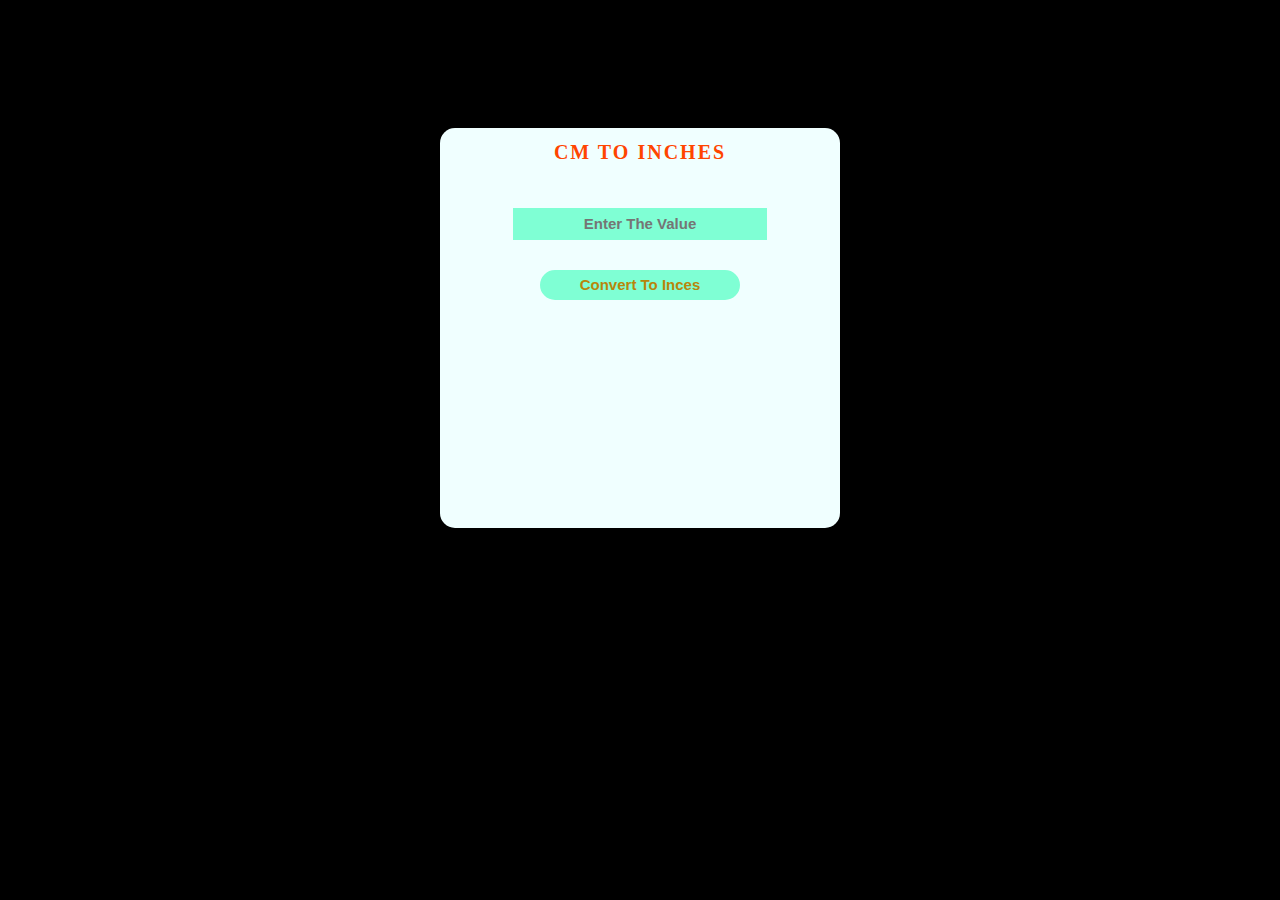
<file: portfolio/cmtoinc.html>
<!DOCTYPE html>
<html lang="en">
<head>
    <meta charset="UTF-8">
    <meta name="viewport" content="width=device-width, initial-scale=1.0">
    <title>cm to inc converter</title>
</head>
<style>
    
body{
    background-color: black;
    display: flex;
    justify-content: center;
    margin-top: 10%;
}
.main{
    background-color: azure;
    height: 400px;
    border-radius: 15px;
    width: 400px;
    display: flex;
    flex-direction:column;
    align-items: center;
}
#title{
    color: orangered;
    text-transform: uppercase;
    text-align: center;
    font-weight: 800;
    font-size: 20px;
    letter-spacing: 2px;
}
#input{
    background-color: aquamarine;
    border: none;
    text-align: center;
    height: 30px;
    width: 250px;
    text-transform: capitalize;
    font-size: 15px;
    font-weight: 800;
    margin-top: 30px;
}
#btn{
    height: 30px;
    margin-top: 30px;
    width: 200px;
    text-align: center;
    border-radius: 20px;
    border: 3px solid aquamarine;
    color:darkgoldenrod;
    font-size: 15px;
    font-weight: 800;
    text-transform: capitalize;
    background-color: aquamarine;
}
#result{
    margin-top: 30px;
    font-size: 20px;
    font-weight: 800;
    color: orangered;
    letter-spacing: 1px;
}
</style>
<body>
    <div class="main">
        <h1 id="title">cm to inches</h1>
        <div>
            <input type="text" id="input" placeholder="enter the value">
        </div>
        <div>
            <button id="btn" onclick="convert()">convert to inces</button>
        </div>
        <div>
            <h3 id="result"></h3>
        </div>
    </div>
    <script>
        function convert(){
    
        const cmvalue=Number(document.getElementById("input").value)
        const incvalue=cmvalue/2.54
        const result=document.getElementById("result")
        result.innerHTML=(cmvalue)+"CM is:"+ " "+incvalue.toFixed(2)+"inces"
        }
    </script>
</body>
</html>
</file>
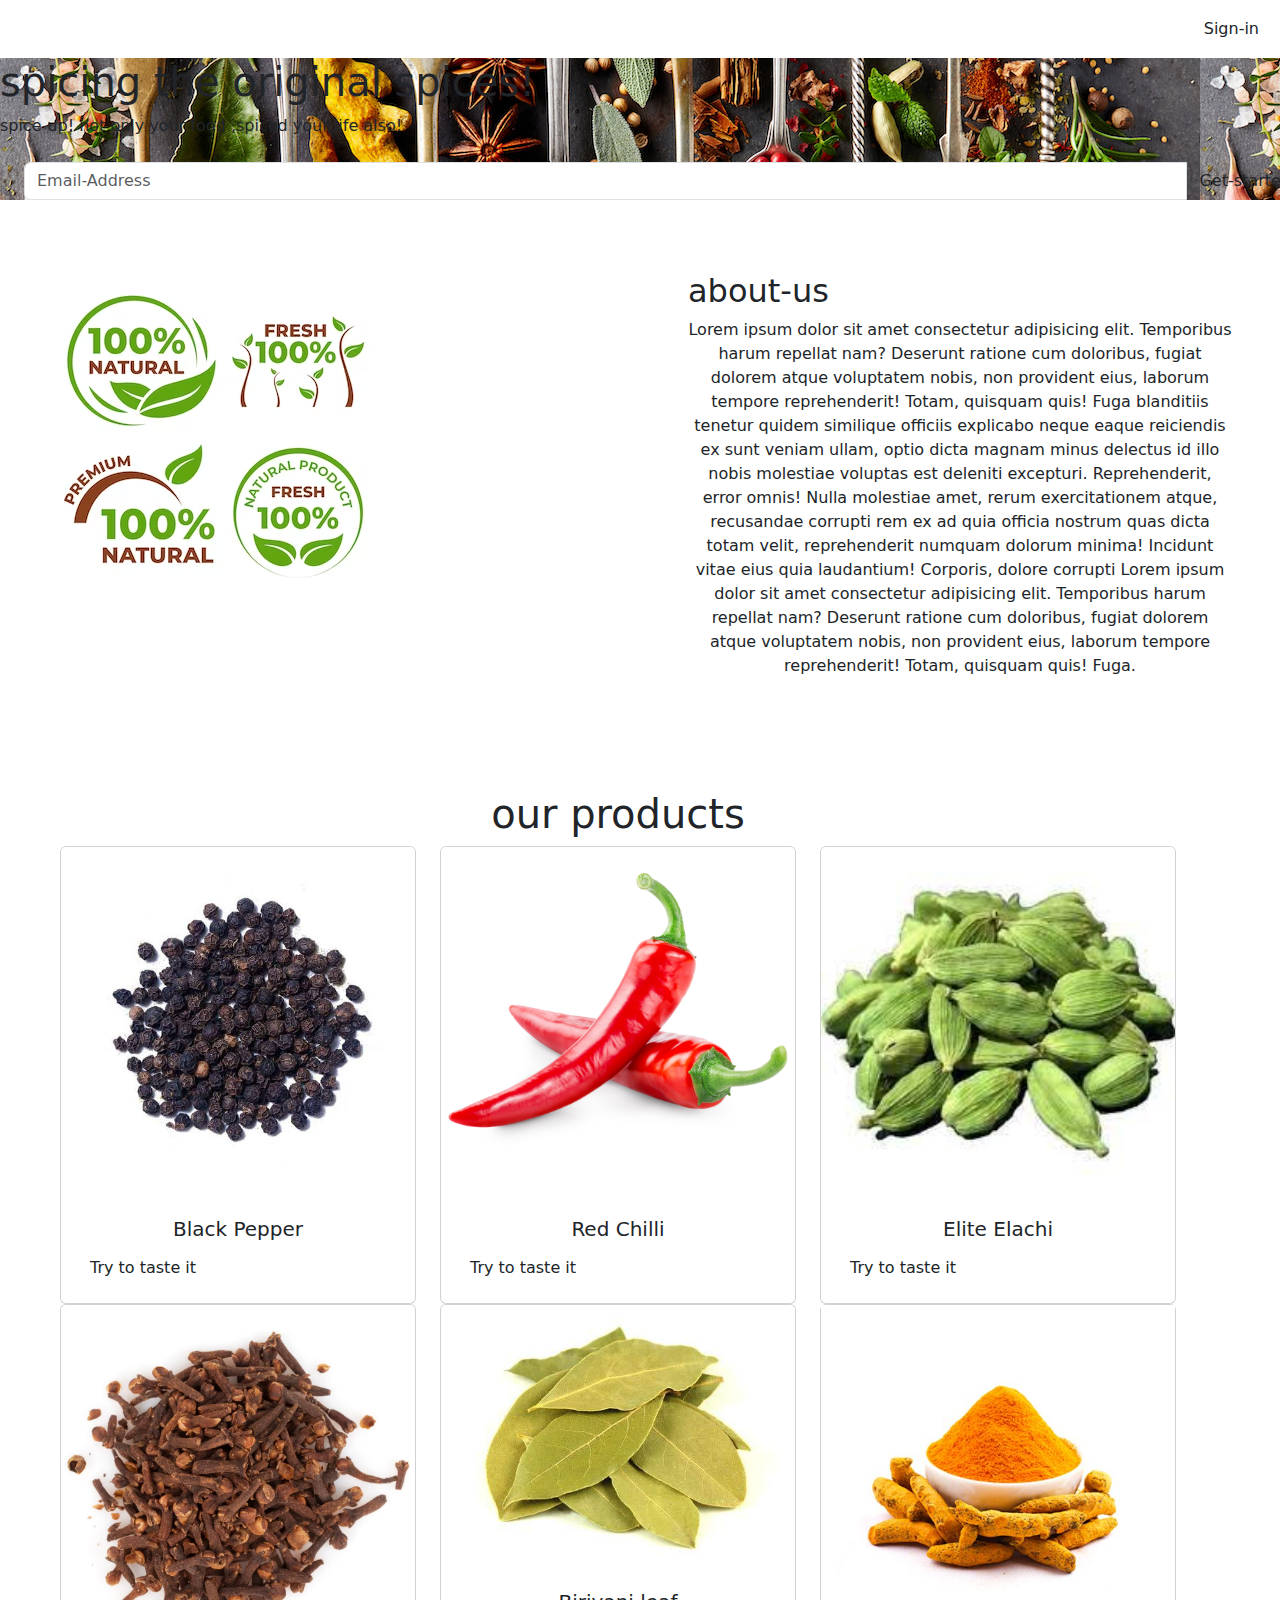
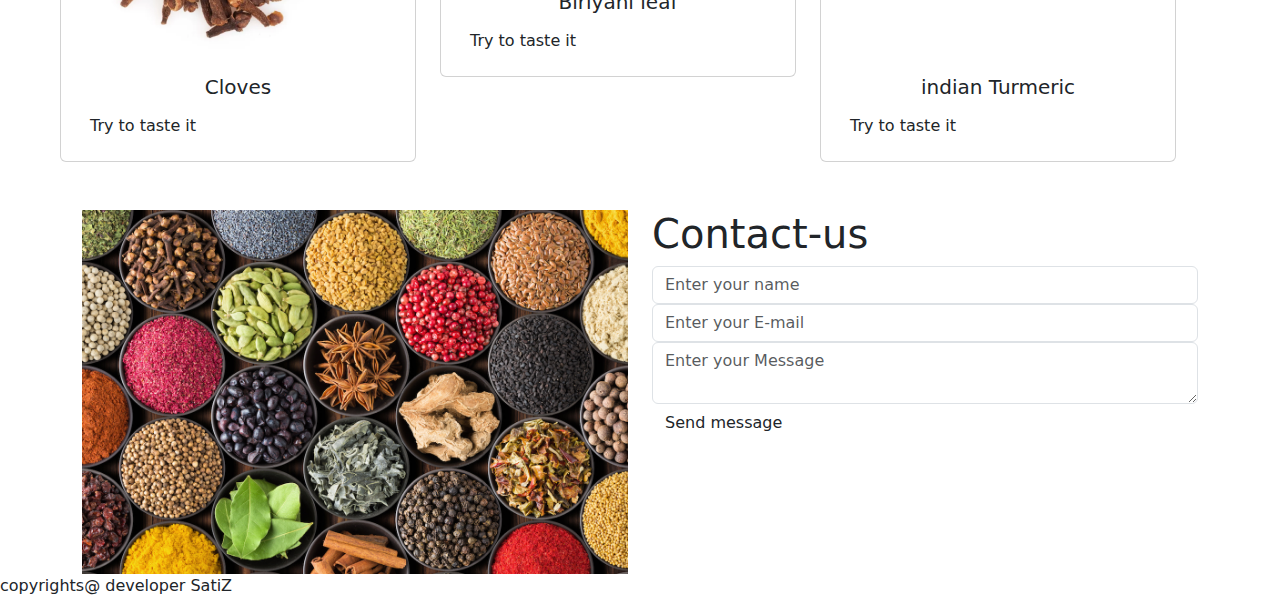
<file: portfolio/e-commerce.html>
<!DOCTYPE html>
<html lang="en">
<head>
    <meta charset="UTF-8">
    <meta name="viewport" content="width=device-width, initial-scale=1.0">
    <link rel="stylesheet" href="C:\Users\Satiz\Desktop\vs ouput\css\e-commerce.css">
    <link href="https://cdn.jsdelivr.net/npm/bootstrap@5.0.2/dist/css/bootstrap.min.css" rel="stylesheet">
    <title>E-commerce website</title>
</head>
<body>
    <nav class="navbar navbar-expand-lg navbar-dark " id ="navbar">
        <div class="container-fluid">
          <a class="navbar-brand" href="#">SPICE-UP</a>
          <button class="navbar-toggler" type="button" data-bs-toggle="collapse" data-bs-target="#navbarSupportedContent"  aria-expanded="false">
            <span class="navbar-toggler-icon"></span>
          </button>
          <div class="collapse navbar-collapse" id="navbarSupportedContent">
            <ul class="navbar-nav mx-auto ">
              <li class="nav-item">
                <a class="nav-link "  href="#home">Home</a>
              </li>
              <li class="nav-item">
                <a class="nav-link "  href="#About">About</a>
              </li>
              <li class="nav-item">
                <a class="nav-link "  href="#product">Product</a>
              </li>
              <li class="nav-item">
                <a class="nav-link "  href="#contact">Contact</a>
              </li>
              </ul>
              <button class="btn p-2 my-lg-0 my-2">Sign-in</button>
            </div>
        </div>
      </nav>
      <section id ="home" style="background-image:url(ecom1.jpeg)">
        <h1>spicing the original spices!</h1>
        <p>spice-up! not only your food ,spiced your life also!</p>
        <div class="input-group m-4">
            <input type="text"  class="form-control"  placeholder="Email-Address">
            <button class="btn Signin">Get-started</button>
        </div>
      </section>
      <section id="About">
        <div class="container-fluid">
            <div class="row">
                <div class="col-lg-6 col-md-6 col-12 p-lg-5 p-5">
                    <img src="ecom2.avif" class="img-fluid">
                </div>
                <div class="col-lg-6 col-md-6 col-12 p-lg-5 p-2">
                    <h2>about-us</h2>
                    <p class="text-center">Lorem ipsum dolor sit amet consectetur adipisicing elit. Temporibus harum repellat nam? Deserunt ratione cum doloribus, fugiat dolorem atque voluptatem nobis, non provident eius, laborum tempore reprehenderit! Totam, quisquam quis!
                    Fuga blanditiis tenetur quidem similique officiis explicabo neque eaque reiciendis ex sunt veniam ullam, optio dicta magnam minus delectus id illo nobis molestiae voluptas est deleniti excepturi. Reprehenderit, error omnis!
                    Nulla molestiae amet, rerum exercitationem atque, recusandae corrupti rem ex ad quia officia nostrum quas dicta totam velit, reprehenderit numquam dolorum minima! Incidunt vitae eius quia laudantium! Corporis, dolore corrupti Lorem ipsum dolor sit amet consectetur adipisicing elit. Temporibus harum repellat nam? Deserunt ratione cum doloribus, fugiat dolorem atque voluptatem nobis, non provident eius, laborum tempore reprehenderit! Totam, quisquam quis!
                    Fuga.</p>
                </div>
            </div>
        </div>
      </section>
      <section id="product">
        <div class="container m-5">
            <h1 class="text-center">our products</h1>
            <div class="row">
            <div class="col-lg-4 col-md-4 col-12">
                <div class="card">
                    <img src="ecom3.jpg" class="card-img-top">
                    <div class="card-body">
                      <h5 class="card-title text-center">Black Pepper</h5>
                      <a href="#" class="btn Signin">Try to taste it</a>
                    </div>
                  </div>
            </div>
            <div class="col-lg-4 col-md-4 col-12">
                <div class="card">
                    <img src="ecom4.jpg" class="card-img-top">
                    <div class="card-body">
                      <h5 class="card-title text-center">Red Chilli</h5>
                      <a href="#" class="btn Signin">Try to taste it</a>
                    </div>
                  </div>
            </div>
            <div class="col-lg-4 col-md-4 col-12">
                <div class="card">
                    <img src="ecom5.jpg" class="card-img-top">
                    <div class="card-body">
                      <h5 class="card-title text-center">Elite Elachi</h5>
                      <a href="#" class="btn Signin">Try to taste it</a>
                    </div>
                  </div>
            </div>
            <div class="col-lg-4 col-md-4 col-12">
                <div class="card">
                    <img src="ecom6.avif" class="card-img-top">
                    <div class="card-body">
                      <h5 class="card-title text-center">Cloves</h5>
                      <a href="#" class="btn Signin">Try to taste it</a>
                    </div>
                  </div>
            </div>
            <div class="col-lg-4 col-md-4 col-12">
                <div class="card">
                    <img src="ecom7.jpg" class="card-img-top">
                    <div class="card-body">
                      <h5 class="card-title text-center">Biriyani leaf</h5>
                      <a href="#" class="btn Signin">Try to taste it</a>
                    </div>
                  </div>
            </div>
            <div class="col-lg-4 col-md-4 col-12">
                <div class="card">
                    <img src="ecom8.jpg" class="card-img-center">
                    <div class="card-body">
                      <h5 class="card-title text-center">indian Turmeric</h5>
                      <a href="#" class="btn Signin">Try to taste it</a>
                    </div>
                  </div>
            </div>    
            </div>
        </div>
      </section>
      <section id="contact">
        <div class="container box">
        <div class="row">
            <div class="col-ld-6 col-md-6 col-12">
                <img src="ecom9.jpeg" class="img-fluid">
            </div>
            <div class="col-ld-6 col-md-6 col-12">
                <h1>
                    Contact-us
                </h1>
                <form class="mb-3">
                    <input  class="form-control" type="text" placeholder="Enter your name">
                    <input  class="form-control" type="email" placeholder="Enter your E-mail">
                    <textarea class="form-control" placeholder="Enter your Message"></textarea>
                    <button class="btn Signin">Send message</button>
                </form>

            </div>
        </div>
    </div>
      </section>
      <footer>
        copyrights@ developer SatiZ
      </footer>
    <script src="https://cdn.jsdelivr.net/npm/@popperjs/core@2.9.2/dist/umd/popper.min.js" ></script>
<script src="https://cdn.jsdelivr.net/npm/bootstrap@5.0.2/dist/js/bootstrap.min.js" ></script>
</body>
</html>
</file>
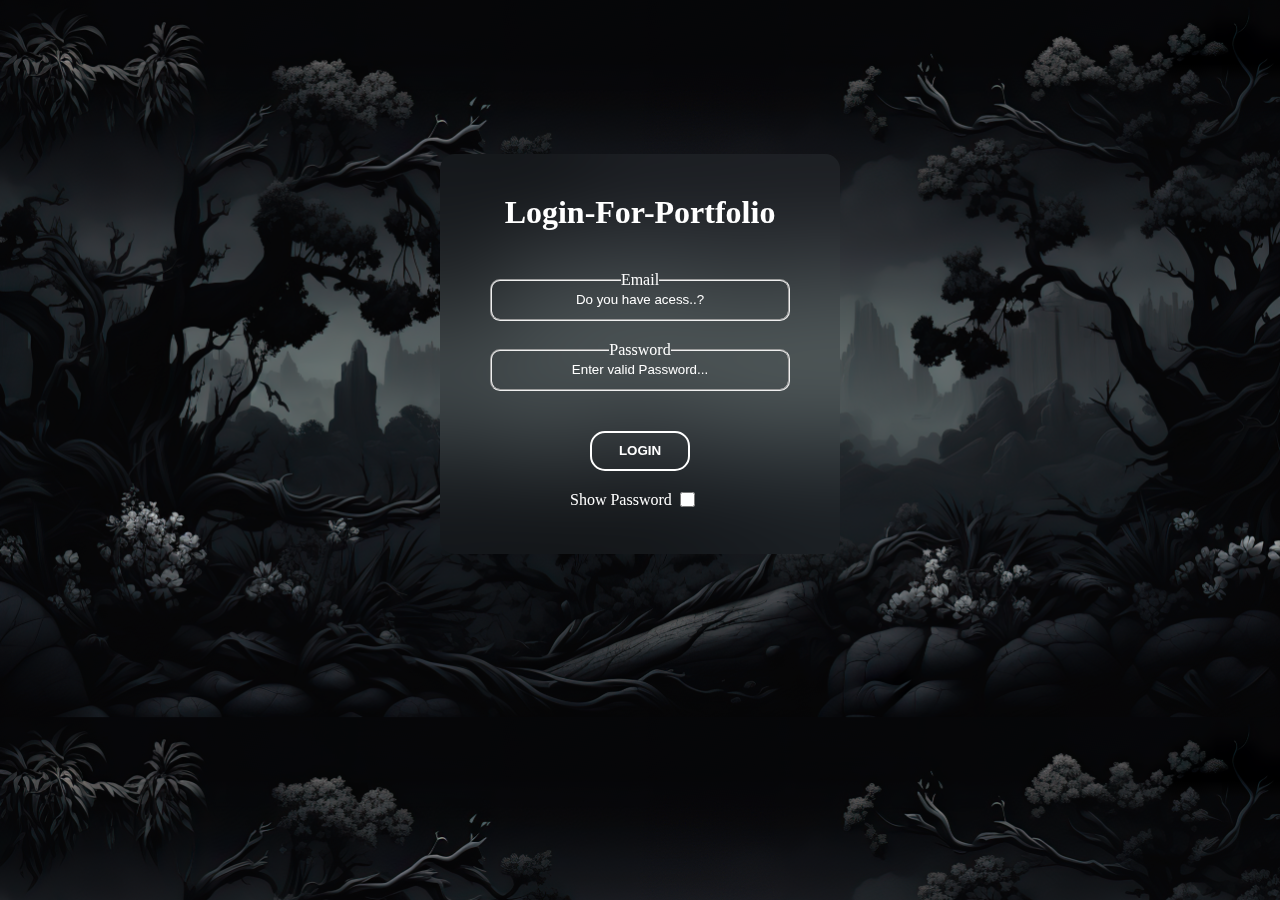
<file: portfolio/Login-for-Portfolio.html>
<!DOCTYPE html>
<html lang="en">
<head>
    <meta charset="UTF-8">
    <meta name="viewport" content="width=device-width, initial-scale=1.0">
    <title>Login-For-Portfolio</title>
</head>
<style>
    *{
        margin: 0;
        padding: 0;
        box-sizing: border-box;
        cursor: pointer;
       
    }
    body{
        background: url(loginprtimg.png);
        background-size: cover;
        display: flex;
        justify-content: center;
        margin-top: 12%;
    }
    #form{
        border-radius: 15px;
        height: 400px;
        width: 400px;
        backdrop-filter:blur(50px);
    }
    input{

    color: white;   
    width: 100%;
    height: 29px;
    background-color: transparent;
    border-radius: 10px;
    padding-bottom: 7px;
    border: none;
    outline: none;
    }
    legend{
    color: white;
    }
    #f1,#f2{
        border-radius: 10px;
        height: 50px;
        width: 300px;
    }
    form{
        
        display: flex;
        margin-top: 10px;
        margin-left: 50px;
        padding-top: 30px;
        padding-bottom: 30px;
        flex-direction:column;
    }
    #f2{
    margin-top: 20px;}
    button{
        text-transform: uppercase;
        font-weight:800;
        height: 40px;
        border-radius: 15px;
        margin-top: 10px;
        margin-left: 150px;
        width: 100px;
        color: white;
        border: 2px solid white;
        background-color: transparent;
    }
    h1{
        margin-top: 40px;
    }
    ::placeholder{
        color: white;
    }
    #swpass p{
        color: white;
        margin-top: 20px;
        margin-left: 130px;
    }
    #sepass{
        height: 15px;
        width: 15px;
        margin-left: 240px;
        transform: translateY(-17px);
    } 

</style>
<body>
    <div id="form">
        <h1 style="text-align: center; color: white;">Login-For-Portfolio</h1>
        <form>
        <fieldset id="f1">
        <legend style="text-align: center;">Email</legend>
        <input type="email" id="fnem" style="text-align: center;" onchange="lowercase()" placeholder="Do you have acess..?" required>
    </fieldset>
    <fieldset id="f2">
        <legend style="text-align: center;">Password</legend>
        <input type="password" id="fnpass" style="text-align: center;" placeholder="Enter valid Password..." required>
    </fieldset>
        </form>
        <button onclick="acessport()">Login</button>
        <div id="swpass">
            <p>Show Password</p><input type="checkbox" onclick="togglepassword()" id="sepass">
        </div>   
            
    </div>

           
    <script>

            function acessport(){
                let email=document.getElementById("fnem").value
                let password=document.getElementById("fnpass").value

                    if(email =="sathishkumar@gmail.com" && password =="Satiz430"){
                        window.open("sathishportfolio.html")
                        
                    }
                    else{
                        alert("ena thambi enaa achi ?")
                    }

            }

                function togglepassword(){

                    let sepass=document.getElementById("fnpass")

                    if(sepass.type =="password"){
                        sepass.type="text"
                    }
                    else{
                        sepass.type="password"
                    }

                }

                function lowercase(){

                    let changetxt=document.getElementById("fnem")
                    changetxt.value=changetxt.value.toLowerCase()

                }
    </script>


</body>
</html>
</file>
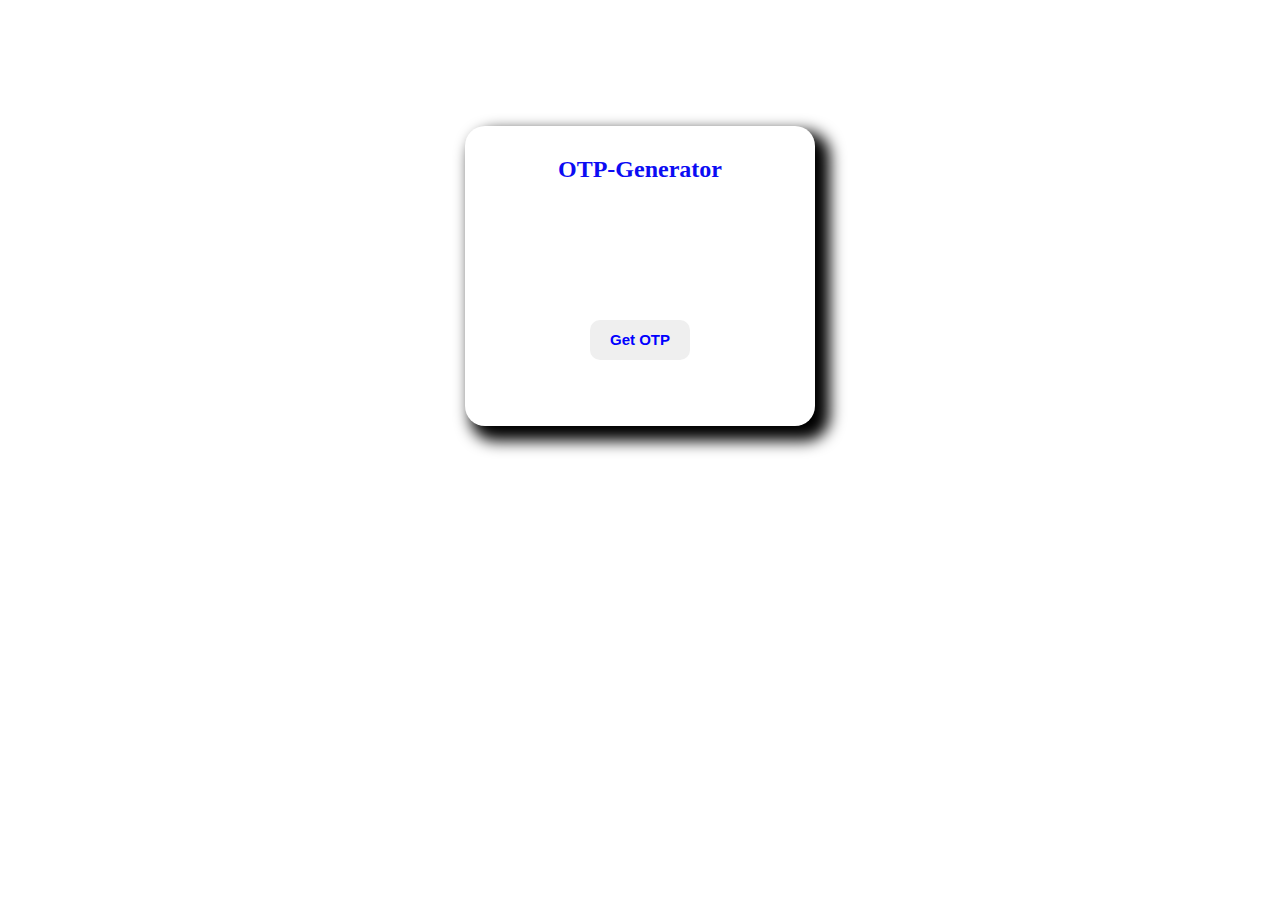
<file: portfolio/OTPgen.html>
<!DOCTYPE html>
<html lang="en">
<head>
    <meta charset="UTF-8">
    <meta name="viewport" content="width=device-width, initial-scale=1.0">
    <title>OTP-Generator</title>
    <style>
        .container{
            height: 300px;
            width: 350px;
            box-shadow: 10px 10px 15px 5px black;
            color:rgb(12, 12, 243);
            display: flex;
            border-radius: 20px;
            justify-content: center;
            flex-direction: column;
        }
        h2{ 
            margin-top: 30px;
            text-align: center;
        }
        .items {
        height: 90%;
        width: 100%;
            display: flex;
            justify-content: center;
            align-items: center;
            flex-direction: column;
            
            
        }
        .main{
            display: flex;
            justify-content: center;
            margin-top: 10%;
        }
        .items button{
            height: 40px;
            width: 100px;
            font-size: 15px;
            color:blue;
            font-weight: 800;
            border-radius: 10px;
            border: none;
            outline: none;
        }
    </style>
</head>
<body>
    <div class="main">


    <div class="container">
        <h2>OTP-Generator</h2>
        <div class="items">
        
         <h2 id="num"></h2>
        <button onclick="getotp()">Get OTP </button>
    </div>
    </div>
</div>

    <script>
        function getotp(){
          let generator=  document.getElementById("num").innerHTML=("Your OTP IS :" + " "+ Math.floor(Math.random()*900000))
        }
        
    </script>
    
</body>
</html>
</file>
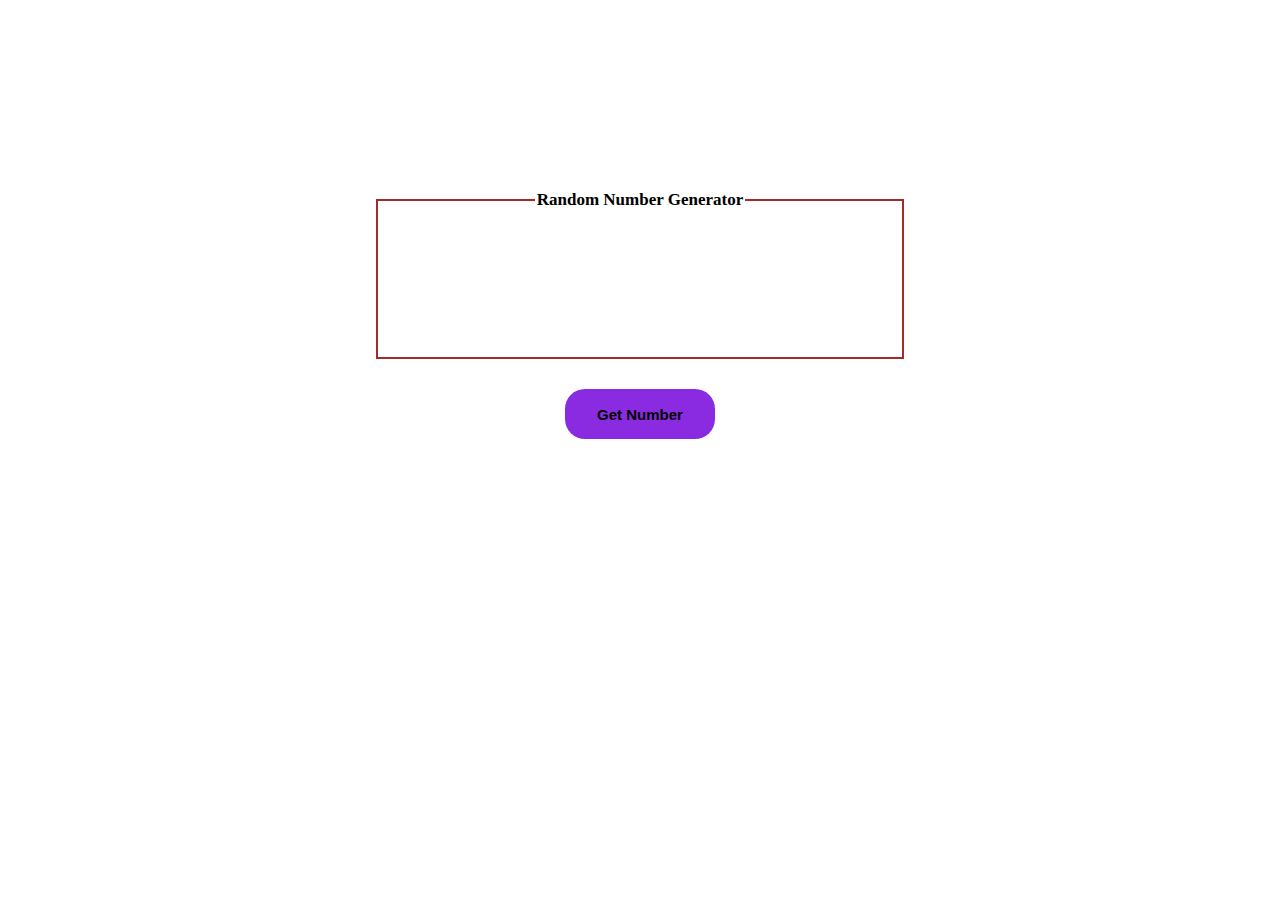
<file: portfolio/randomnumgen.html>
<!DOCTYPE html>
<html lang="en">
<head>
    <meta charset="UTF-8">
    <meta name="viewport" content="width=device-width, initial-scale=1.0">
    <title>Document</title>
</head>
<style>
    body{
        text-align: center;
    }
    div{
        display: flex;
        justify-content: center;
        
        margin-top: 15%;
    }
    legend
    {
        text-transform: capitalize;
        font-size: 17px;
        font-weight: 800;

    }
    #show{
        height:150px;
        width: 500px;
    }
    #btn{
        margin-top: 30px;
        height: 50px;
        width: 150px;
        text-transform: capitalize;
        font-size: 15px;
        font-weight: 800;
        border-radius: 20px;
        border: none;
        background-color: blueviolet;
    }

    fieldset{
        border: 2px solid brown;
    }
</style>

<body>
    <div>
    <fieldset id="show">
        <legend>random number generator</legend>
        <h2 id="getnum"></h2>
    </fieldset>
</div>
<button id="btn" onclick="gennum()">get number</button>
    <script>
        function gennum(){
            let generator=document.getElementById("getnum").innerHTML=("Your lucky num is:"+" "+Math.floor(Math.random()*100+1))
            
        }
        

    </script>
</body>
</html>
</file>
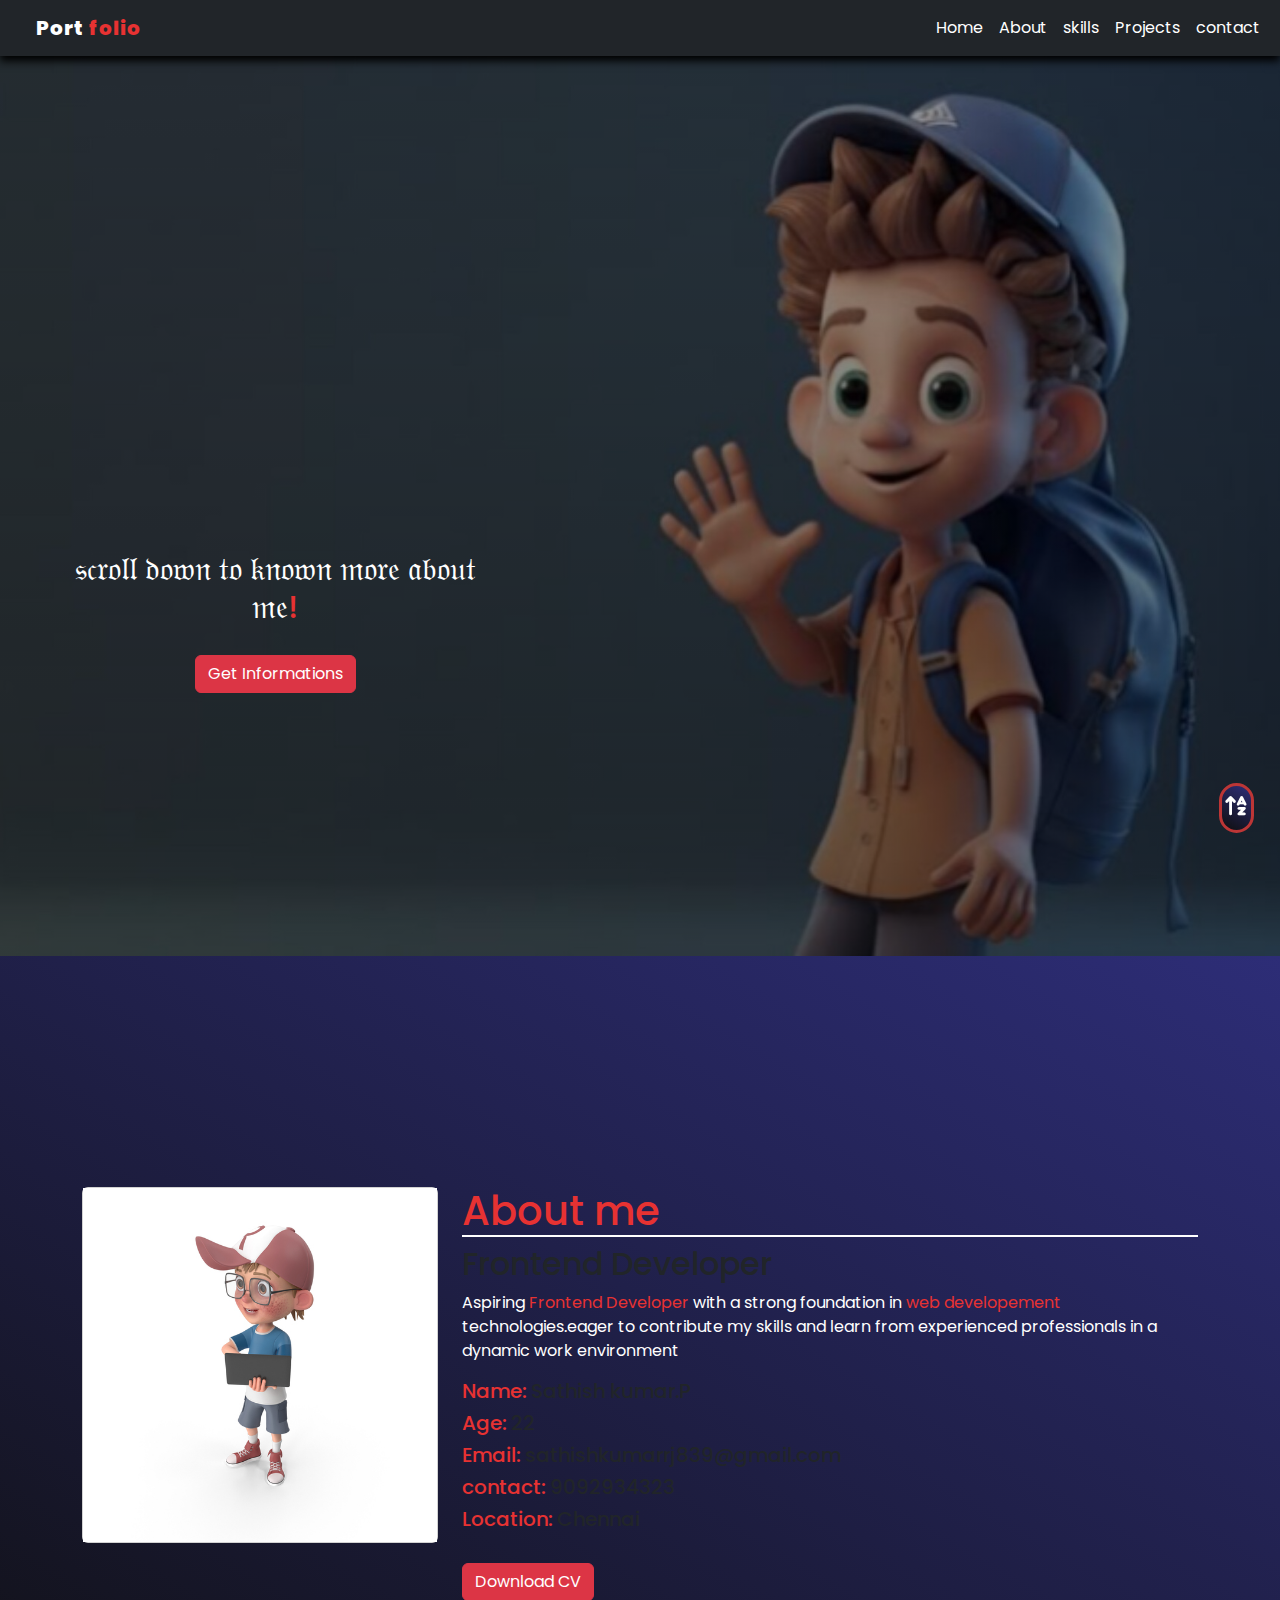
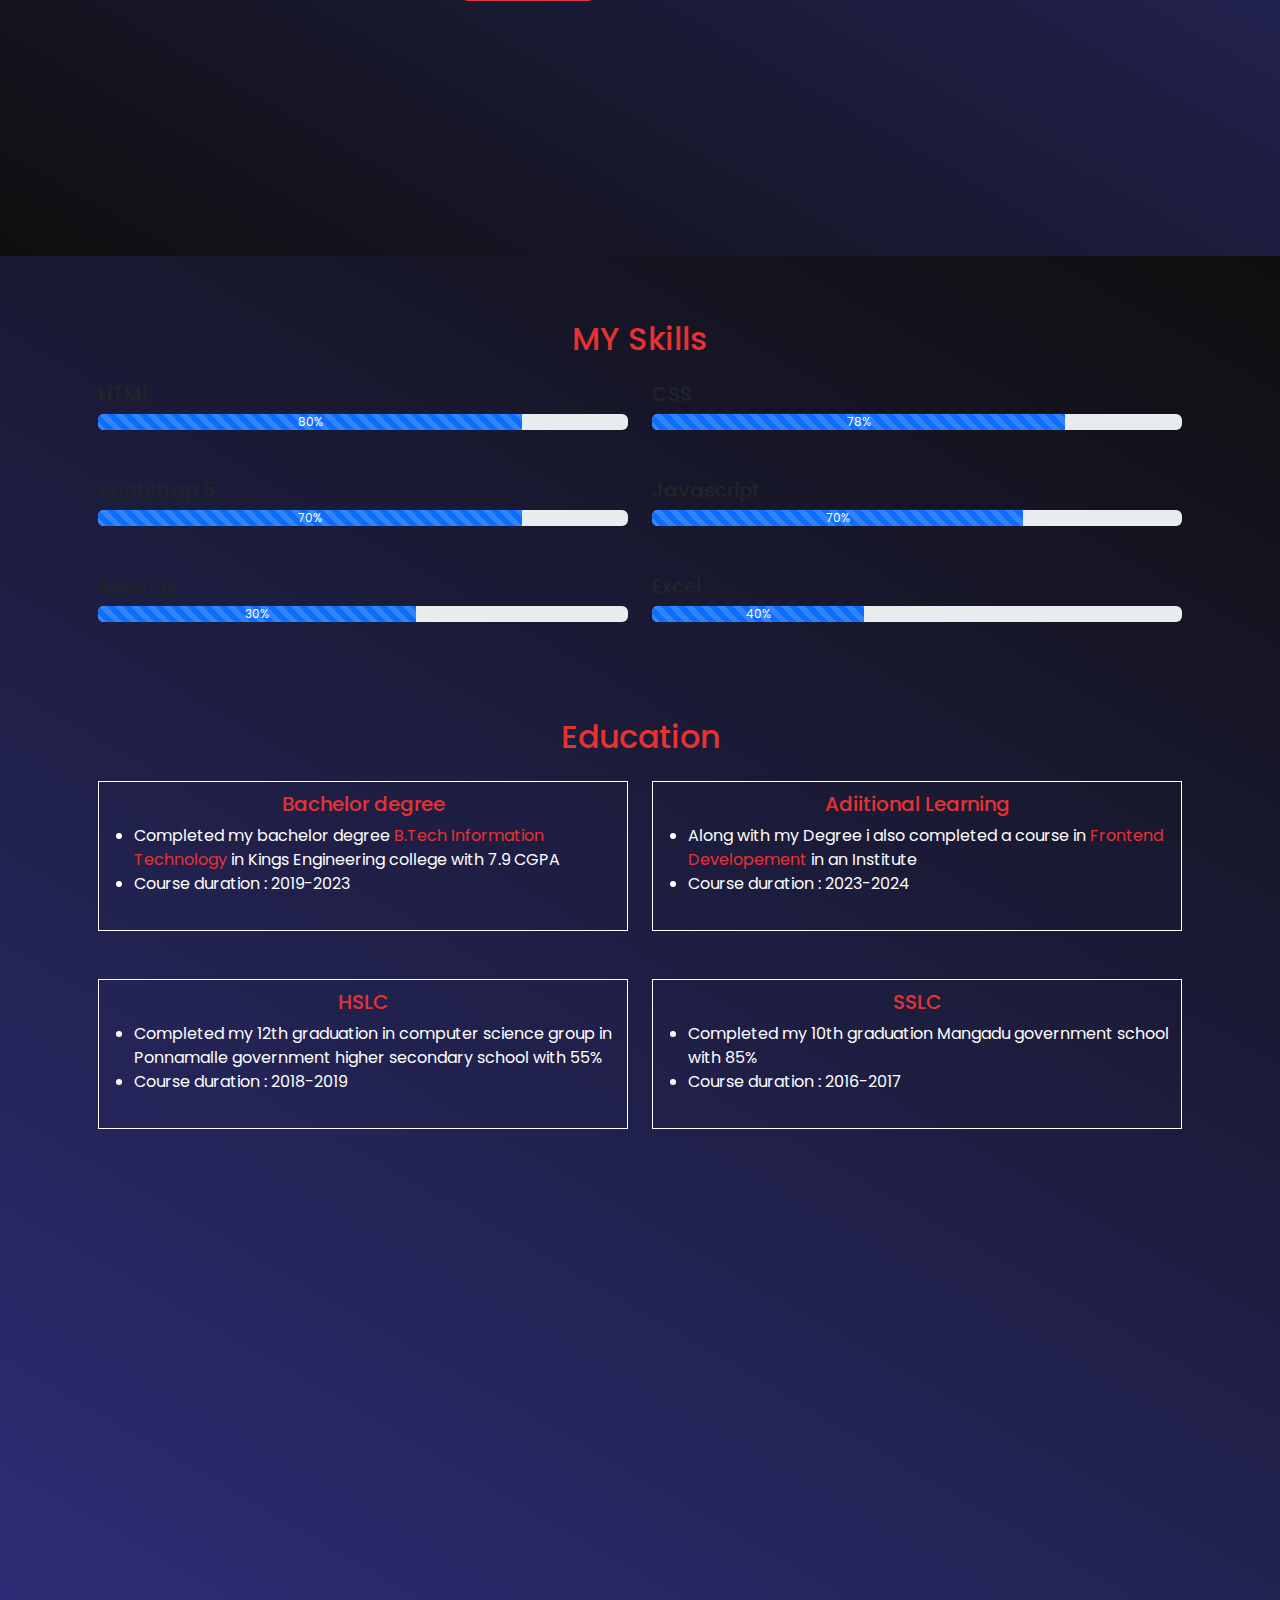
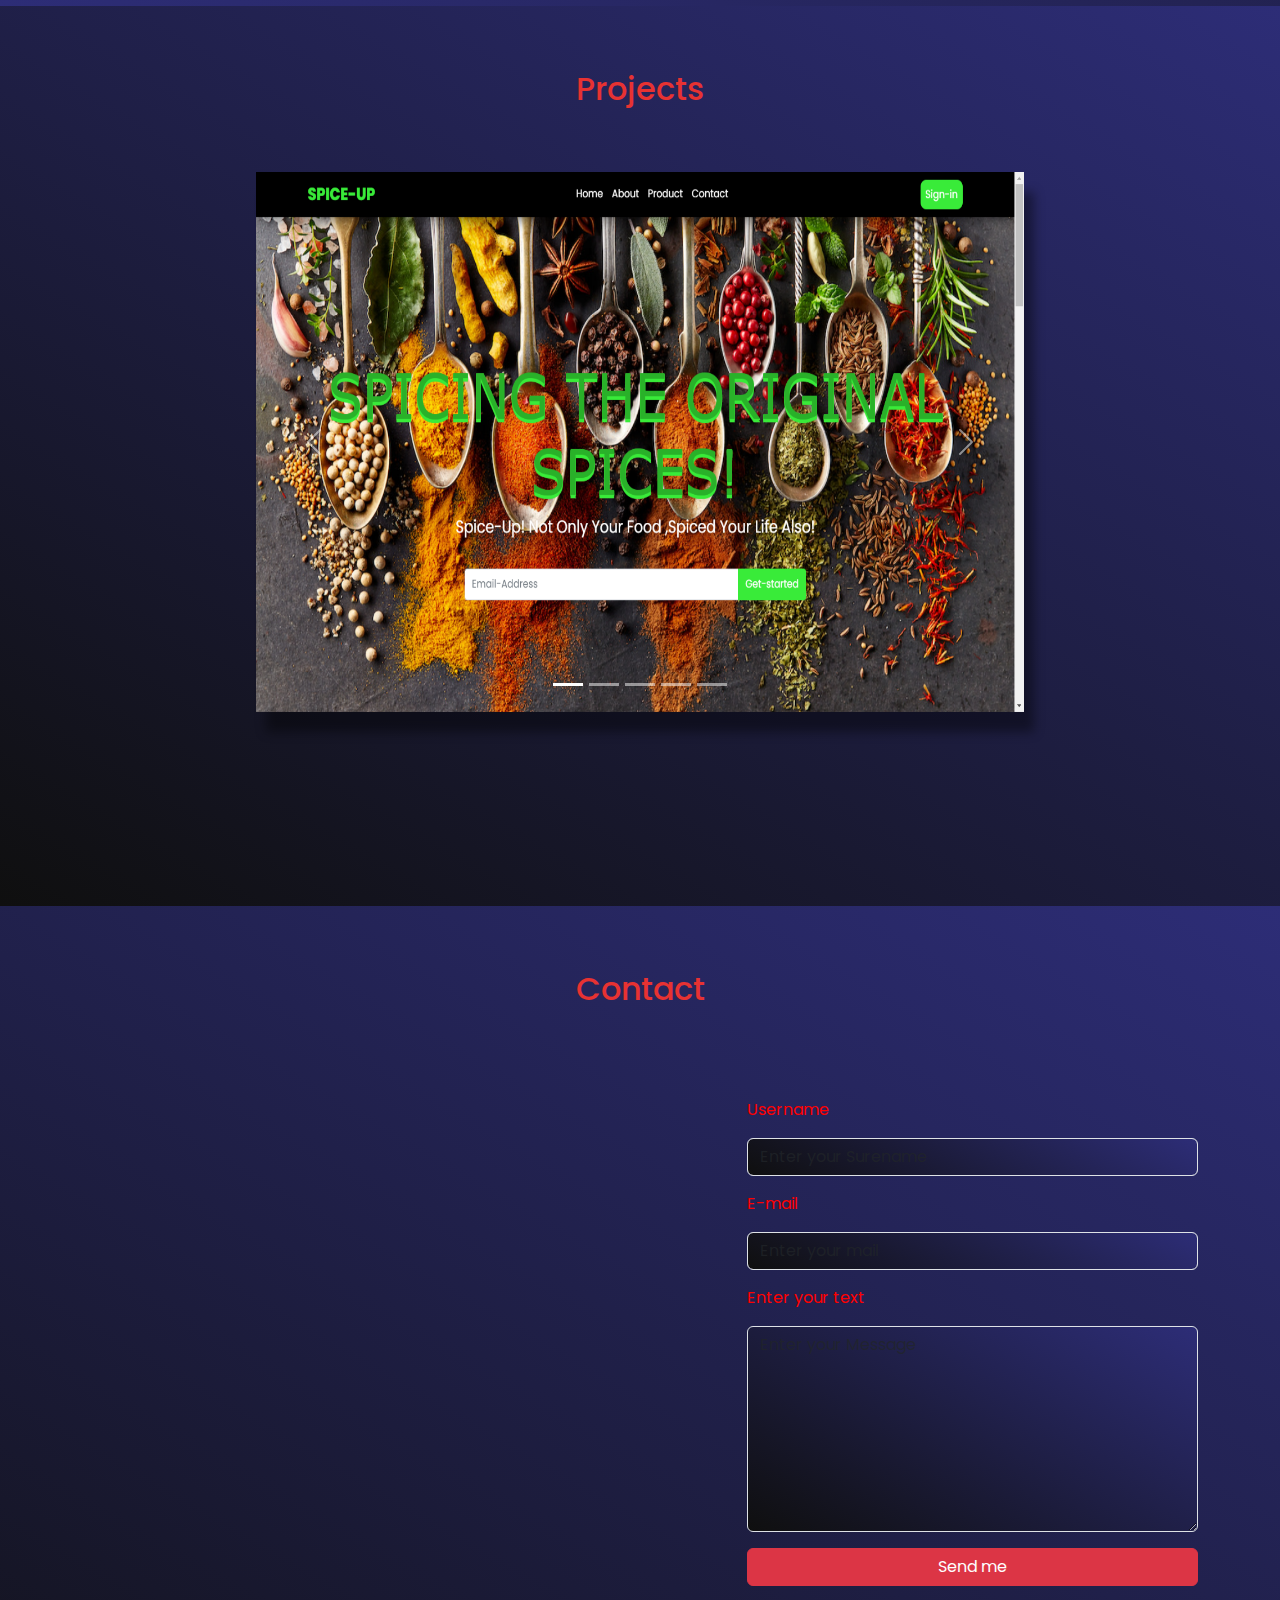
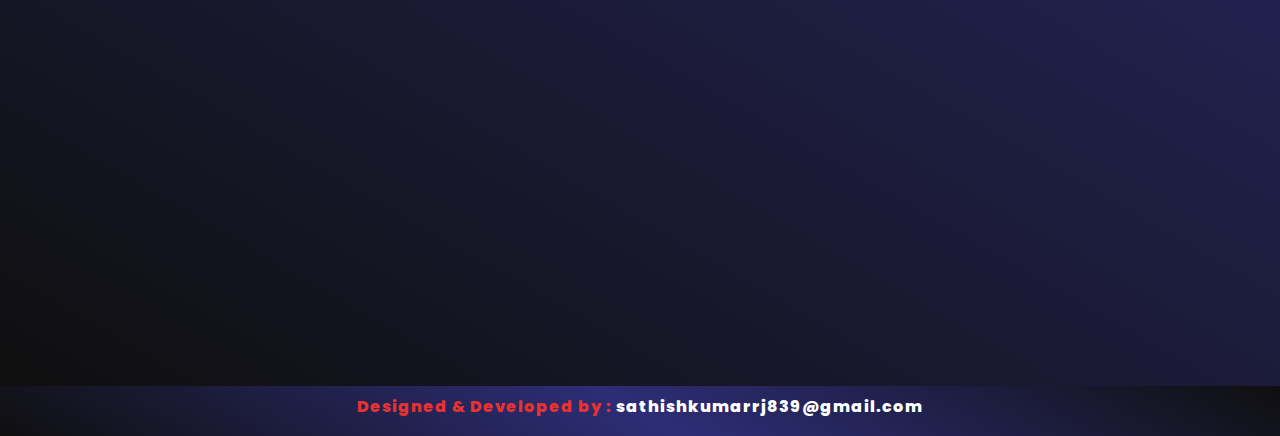
<file: portfolio/sathishportfolio.html>
<!DOCTYPE html>
<html lang="en">
<head>
    <meta charset="UTF-8">
    <meta name="viewport" content="width=device-width, initial-scale=1.0">
    <title>Sathish-portfolio</title>
    <link rel="stylesheet" href="sathishportolio.css">
    <link href="https://cdn.jsdelivr.net/npm/bootstrap@5.0.2/dist/css/bootstrap.min.css" rel="stylesheet">
    <link rel="stylesheet" href="https://cdnjs.cloudflare.com/ajax/libs/font-awesome/6.5.1/css/all.min.css"/>
</head>

<body>
    <!--nav bar-->
    <nav class="navbar navbar-expand-lg navbar-dark bg-dark">
        <div class="container-fluid">
          <a class="navbar-brand ms-4" href="#">Port <span>folio</span></a>
          <button class="navbar-toggler" type="button" data-bs-toggle="collapse" data-bs-target="#navbarSupportedContent" aria-controls="navbarSupportedContent" aria-expanded="false" aria-label="Toggle navigation">
            <span class="navbar-toggler-icon"></span>
          </button>
          <div class="collapse navbar-collapse" id="navbarSupportedContent">
            <ul class="navbar-nav ms-auto mb-2 mb-lg-0 ">
              <li class="nav-item">
                <a class="nav-link "  href="#home">Home</a>
              </li>
              <li class="nav-item">
                <a class="nav-link" href="#about">About</a>
              </li>
              <li class="nav-item">
                <a class="nav-link" href="#skills">skills</a>
              </li>
              <li class="nav-item">
                <a class="nav-link" href="#works">Projects</a>
              </li>
              <li class="nav-item">
                <a class="nav-link" href="#contact">contact</a>
              </li>
            </ul>
          </div>
        </div>
      </nav>
      <!--home-->
      <section id="home">
        <P class="text-center" >I am a <span>frontend <br>Developer</span></P>
        <P class="text-center" >I am a <span>Web <br>Developer</span></P>
        <P class="text-center" > I am a <span>Web <br>Designer</span></P>
        <div id="txtcontent">
          <h2 class="text-center">𝔰𝔠𝔯𝔬𝔩𝔩 𝔡𝔬𝔴𝔫 𝔱𝔬 𝔨𝔫𝔬𝔴𝔫 𝔪𝔬𝔯𝔢 𝔞𝔟𝔬𝔲𝔱 𝔪𝔢<span>!</span></h2>
          <button class="btn btn-danger">Get Informations</button>
        </div>
      </section>
      <!--about-->
      <section id="about">
        <div class="container">
          <div class="row">
          <div class="col-md-4 py-3 py-md-0">
              <div class="card">
                <img src="prtimg1.jpg">
              </div>
          </div>
          <div class="col-md-8 py-3 py-md-0" id="aboutcnt">
            <h1><span>About me</span></h1>
            <h2>Frontend Developer</h2>
            <p>Aspiring <span> Frontend Developer</span> with a strong foundation in <span> web developement </span>technologies.eager to contribute my skills and learn from experienced professionals in a dynamic work environment</p>
            <h5> <span>Name: </span>Sathish kumar.P</h5>
            <h5> <span>Age: </span>22</h5>
            <h5><span>Email:</span> sathishkumarrj839@gmail.com</h5>
            <h5> <span>contact: </span>9092934323</h5>
            <h5> <span>Location: </span>Chennai</h5>
            <button class="btn btn-danger my-4">Download CV</button>
          </div>
        </div>
        </div>
      </section>
      <!--skilla and education-->
      <section id="skills">
        <div class="container box"  id="skillcnt">
          <h2 class="text-center"><span>MY Skills</span></h2>
          <div class="row p-lg-3 p-0 mb-lg-3 mb-0">          
          <div class="col-lg-6 col-12 ">  
              <h5>HTMl</h5>
              <div class="progress">
                <div class="progress-bar progress-bar-striped progress-bar-animated" role="progressbar"  style="width: 80%">80%</div>
              </div>
          </div>
          <div class="col-lg-6 col-12 ">
              <h5>CSS</h5>
              <div class="progress">
                <div class="progress-bar progress-bar-striped progress-bar-animated" role="progressbar"  style="width: 78%">78%</div>
              </div>
            </div>
        </div>
        <div class="row p-lg-3 p-0 mb-lg-3 mb-0">          
          <div class="col-lg-6 col-12 ">  
              <h5>bootstrap 5</h5>
              <div class="progress">
                <div class="progress-bar progress-bar-striped progress-bar-animated" role="progressbar"  style="width: 80%">70%</div>
              </div>
          </div>
          <div class="col-lg-6 col-12 ">
              <h5>Javascript</h5>
              <div class="progress">
                <div class="progress-bar progress-bar-striped progress-bar-animated" role="progressbar"  style="width: 70%">70%</div>
              </div>
            </div>
        </div>
        <div class="row p-lg-3 p-0 mb-lg-3 mb-0">          
          <div class="col-lg-6 col-12 ">  
              <h5>React js</h5>
              <div class="progress">
                <div class="progress-bar progress-bar-striped progress-bar-animated" role="progressbar"  style="width: 60%">30%</div>
              </div>
          </div>
          <div class="col-lg-6 col-12 ">
              <h5>Excel</h5>
              <div class="progress">
                <div class="progress-bar progress-bar-striped progress-bar-animated" role="progressbar"  style="width: 40%">40%</div>
              </div>
            </div>
        </div>
        </div>
       
        <div class="container box"  id="skillcnt">
          <h2 class="text-center"><span>Education</span></h2>
          <div class="row p-lg-3 p-0 mb-lg-3 mb-0">          
          <div class="col-lg-6 col-12 ">  
            <div class="educnt-1">
              <h5 class="text-center skt" ><span>Bachelor degree</span></h2>
                <ul> <li>Completed my bachelor degree <span> B.Tech Information Technology </span> in Kings Engineering college with 7.9 CGPA </li>
                        <li>Course duration : 2019-2023</li>
                </ul>
              </div>
            </div>
          <div class="col-lg-6 col-12 ">
              <div class="educnt-2">
              <h5 class="text-center skt"><span>Adiitional Learning</span></h5>
                <ul>
                  <li>Along with my Degree i also completed a course in <span> Frontend Developement</span> in an Institute</li>
                  <li>Course duration : 2023-2024</li>
                </ul>
            </div>
            </div>
        </div>
        <div class="row p-lg-3 p-0 mb-lg-3 mb-0">          
        
          <div class="col-lg-6 col-12 ">
              <div class="educnt-3">  
              <h5 class="text-center skt" ><span>HSLC</span></h5>
                <ul>
                  <li>Completed my 12th graduation in computer science group in Ponnamalle government higher secondary school with 55%</li>
                  <li>Course duration : 2018-2019</li>
              </ul>
            </div>
            </div>
          <div class="col-lg-6 col-12 ">
            <div class="educnt-4">  
            <h5 class="text-center skt"><span>SSLC</span></h5>
          <ul>
            <li>Completed my 10th graduation Mangadu government school with 85%</li>
            <li>Course duration : 2016-2017</li>
        
          </ul>  
          </div>
            </div>
        </div>
        </div>
      </section>

        <!--works-->
      <section id="works">
        <h2 class="text-center"><span>Projects</span></h2>
          <div id="projects">  
        <div id="carouselExampleIndicators" class="carousel slide" data-bs-ride="carousel">
  <div class="carousel-indicators">
    <button type="button" data-bs-target="#carouselExampleIndicators" data-bs-slide-to="0" class="active" aria-current="true" ></button>
    <button type="button" data-bs-target="#carouselExampleIndicators" data-bs-slide-to="1" ></button>
    <button type="button" data-bs-target="#carouselExampleIndicators" data-bs-slide-to="2" ></button>
    <button type="button" data-bs-target="#carouselExampleIndicators" data-bs-slide-to="3" ></button>
    <button type="button" data-bs-target="#carouselExampleIndicators" data-bs-slide-to="4" ></button>
    
  
  
  </div>
  <div class="carousel-inner">
    <div class="carousel-item active">
      <img src="Screenshot (4).png" class="d-block w-100  wrkimg" onclick="pageone()">
    </div>

    <div class="carousel-item">
      <img src="Screenshot (8).png" class="d-block w-100 wrkimg" onclick="pagetwo()">
    </div>
    <div class="carousel-item">
      <img src="Screenshot (16).png" class="d-block w-100 wrkimg" onclick="pagethree()">
    </div>
    <div class="carousel-item">
      <img src="Screenshot (17).png" class="d-block w-100 wrkimg" onclick="pagefour()">
    </div>
    <div class="carousel-item">
      <img src="Screenshot (15).png" class="d-block w-100 wrkimg" onclick="pagefive()">
    </div>
  </div>
  <button class="carousel-control-prev" type="button" data-bs-target="#carouselExampleIndicators" data-bs-slide="prev">
    <span class="carousel-control-prev-icon" aria-hidden="true"></span>
    <span class="visually-hidden">Previous</span>
  </button>
  <button class="carousel-control-next" type="button" data-bs-target="#carouselExampleIndicators" data-bs-slide="next">
    <span class="carousel-control-next-icon" aria-hidden="true"></span>
    <span class="visually-hidden">Next</span>
  </button>
</div>
</div>
      </section>


      <!--contact-->
      <section id="contact">
        <h2 class="text-center"><span>Contact</span></h2>
        <div class="container concnt">
          <div class="row">
              <div class="col-lg-7 col-12">
                <iframe src="https://www.google.com/maps/embed?pb=!1m18!1m12!1m3!1d98304.81152680544!2d80.16360088680366!3d13.045477494712769!2m3!1f0!2f0!3f0!3m2!1i1024!2i768!4f13.1!3m3!1m2!1s0x3a5265ea4f7d3361%3A0x6e61a70b6863d433!2sChennai%2C%20Tamil%20Nadu!5e1!3m2!1sen!2sin!4v1708168538869!5m2!1sen!2sin" width="600" height="500" style="border:0;" allowfullscreen="" loading="lazy" referrerpolicy="no-referrer-when-downgrade"></iframe>
              </div>
              <div class="col-lg-5 col-12">
                <form>
                  <div class="mb-3">
                    <label class="from-label mb-3 " >Username</label>
                    <input type="text" class="form-control" placeholder="Enter your Surename" required>
                  </div>
                  <div class="mb-3">
                    <label class="from-label mb-3">E-mail</label>
                    <input type="email" class="form-control" placeholder="Enter your mail" required>
                  </div>
                  <div class="mb-3">
                    <label class="from-label mb-3">Enter your text</label>
                    <textarea  class="form-control" rows="8" placeholder="Enter your Message" required></textarea>
                  </div>
                  <div class="text-center conbtn">
                  <button class="btn btn-danger w-100">Send me </button>
                </div>
                </form>
              </div>
          </div>
      </div>
      </section>

      <!--footer-->
      <footer>
        <h6> <span>Designed & Developed by :</span> sathishkumarrj839@gmail.com</h6>
      </footer>

      <!--btn-->
      <button id="scrlbtn" onclick="scrollToTop()"><i class="fa-solid fa-arrow-up-a-z"></i></button>
          
         

      <script>
        function scrollToTop(){
          window.scrollTo({top:0,behavior:"smooth"})
        }
        function pageone(){
          window.open("e-commerce.html")
        }
        function pagetwo(){
          window.open("jioclone.html")
        }
        function pagethree(){
          window.open("OTPgen.html")
        }
        function pagefour(){
          window.open("txttospeech.html")
        }
        function pagefive(){
          window.open("Login-for-Portfolio.html")
        }
      </script>

    <script src="https://cdn.jsdelivr.net/npm/@popperjs/core@2.9.2/dist/umd/popper.min.js" ></script>
<script src="https://cdn.jsdelivr.net/npm/bootstrap@5.0.2/dist/js/bootstrap.min.js"></script>
</body>
</html>
</file>
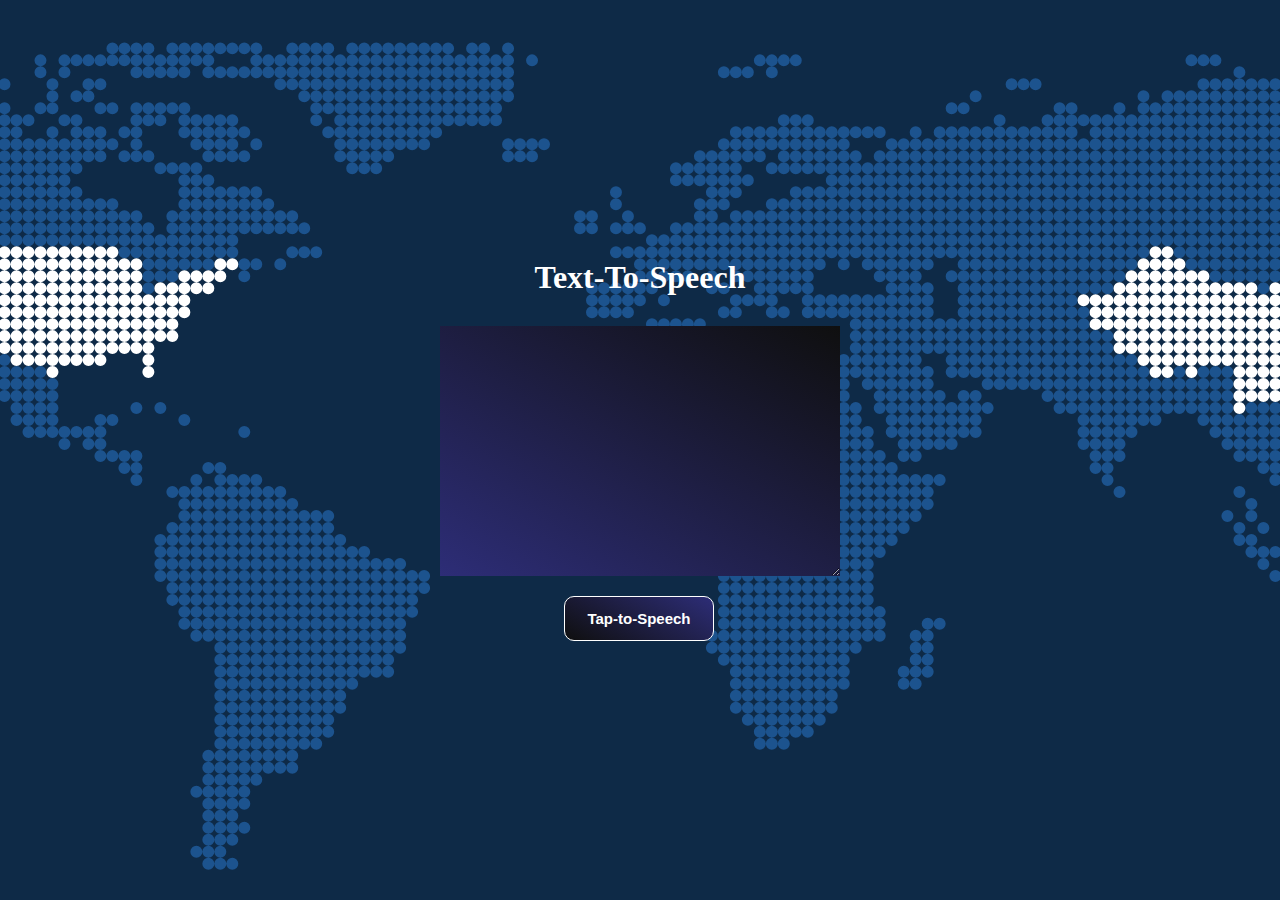
<file: portfolio/txttospeech.html>
<!DOCTYPE html>
<html lang="en">
<head>
    <meta charset="UTF-8">
    <meta name="viewport" content="width=device-width, initial-scale=1.0">
    <title>Text-to-Speech</title>
</head>
<style>
    *{
        margin: 0;
        padding: 0;
        box-sizing: border-box;
    }
    body{
          background-image: url("data:image/svg+xml,%3csvg xmlns='http://www.w3.org/2000/svg' version='1.1' xmlns:xlink='http://www.w3.org/1999/xlink' xmlns:svgjs='http://svgjs.dev/svgjs' width='1440' height='560' preserveAspectRatio='none' viewBox='0 0 1440 560'%3e%3cg mask='url(%26quot%3b%23SvgjsMask1000%26quot%3b)' fill='none'%3e%3crect width='1440' height='560' x='0' y='0' fill='%230e2a47'%3e%3c/rect%3e%3cpath d='M14.03 24.07 a1 1 0 1 0 2 0 a1 1 0 1 0 -2 0zM14.03 22.07 a1 1 0 1 0 2 0 a1 1 0 1 0 -2 0zM16.03 24.07 a1 1 0 1 0 2 0 a1 1 0 1 0 -2 0zM18.03 24.07 a1 1 0 1 0 2 0 a1 1 0 1 0 -2 0zM20.03 24.07 a1 1 0 1 0 2 0 a1 1 0 1 0 -2 0zM52.03 28.07 a1 1 0 1 0 2 0 a1 1 0 1 0 -2 0zM52.03 26.07 a1 1 0 1 0 2 0 a1 1 0 1 0 -2 0zM52.03 24.07 a1 1 0 1 0 2 0 a1 1 0 1 0 -2 0zM52.03 22.07 a1 1 0 1 0 2 0 a1 1 0 1 0 -2 0zM54.03 30.07 a1 1 0 1 0 2 0 a1 1 0 1 0 -2 0zM54.03 28.07 a1 1 0 1 0 2 0 a1 1 0 1 0 -2 0zM54.03 26.07 a1 1 0 1 0 2 0 a1 1 0 1 0 -2 0zM54.03 24.07 a1 1 0 1 0 2 0 a1 1 0 1 0 -2 0zM54.03 22.07 a1 1 0 1 0 2 0 a1 1 0 1 0 -2 0zM56.03 30.07 a1 1 0 1 0 2 0 a1 1 0 1 0 -2 0zM56.03 28.07 a1 1 0 1 0 2 0 a1 1 0 1 0 -2 0zM56.03 26.07 a1 1 0 1 0 2 0 a1 1 0 1 0 -2 0zM56.03 24.07 a1 1 0 1 0 2 0 a1 1 0 1 0 -2 0zM56.03 22.07 a1 1 0 1 0 2 0 a1 1 0 1 0 -2 0zM58.03 30.07 a1 1 0 1 0 2 0 a1 1 0 1 0 -2 0zM58.03 28.07 a1 1 0 1 0 2 0 a1 1 0 1 0 -2 0zM58.03 26.07 a1 1 0 1 0 2 0 a1 1 0 1 0 -2 0zM58.03 24.07 a1 1 0 1 0 2 0 a1 1 0 1 0 -2 0zM58.03 22.07 a1 1 0 1 0 2 0 a1 1 0 1 0 -2 0zM60.03 36.07 a1 1 0 1 0 2 0 a1 1 0 1 0 -2 0zM60.03 32.07 a1 1 0 1 0 2 0 a1 1 0 1 0 -2 0zM60.03 30.07 a1 1 0 1 0 2 0 a1 1 0 1 0 -2 0zM60.03 28.07 a1 1 0 1 0 2 0 a1 1 0 1 0 -2 0zM60.03 26.07 a1 1 0 1 0 2 0 a1 1 0 1 0 -2 0zM60.03 24.07 a1 1 0 1 0 2 0 a1 1 0 1 0 -2 0zM60.03 22.07 a1 1 0 1 0 2 0 a1 1 0 1 0 -2 0zM62.03 36.07 a1 1 0 1 0 2 0 a1 1 0 1 0 -2 0zM62.03 34.07 a1 1 0 1 0 2 0 a1 1 0 1 0 -2 0zM62.03 32.07 a1 1 0 1 0 2 0 a1 1 0 1 0 -2 0zM62.03 30.07 a1 1 0 1 0 2 0 a1 1 0 1 0 -2 0zM62.03 28.07 a1 1 0 1 0 2 0 a1 1 0 1 0 -2 0zM62.03 26.07 a1 1 0 1 0 2 0 a1 1 0 1 0 -2 0zM62.03 24.07 a1 1 0 1 0 2 0 a1 1 0 1 0 -2 0zM62.03 22.07 a1 1 0 1 0 2 0 a1 1 0 1 0 -2 0zM62.03 20.07 a1 1 0 1 0 2 0 a1 1 0 1 0 -2 0zM64.03 38.07 a1 1 0 1 0 2 0 a1 1 0 1 0 -2 0zM64.03 36.07 a1 1 0 1 0 2 0 a1 1 0 1 0 -2 0zM64.03 34.07 a1 1 0 1 0 2 0 a1 1 0 1 0 -2 0zM64.03 32.07 a1 1 0 1 0 2 0 a1 1 0 1 0 -2 0zM64.03 30.07 a1 1 0 1 0 2 0 a1 1 0 1 0 -2 0zM64.03 28.07 a1 1 0 1 0 2 0 a1 1 0 1 0 -2 0zM64.03 26.07 a1 1 0 1 0 2 0 a1 1 0 1 0 -2 0zM64.03 24.07 a1 1 0 1 0 2 0 a1 1 0 1 0 -2 0zM64.03 22.07 a1 1 0 1 0 2 0 a1 1 0 1 0 -2 0zM64.03 20.07 a1 1 0 1 0 2 0 a1 1 0 1 0 -2 0zM66.03 40.07 a1 1 0 1 0 2 0 a1 1 0 1 0 -2 0zM66.03 38.07 a1 1 0 1 0 2 0 a1 1 0 1 0 -2 0zM66.03 36.07 a1 1 0 1 0 2 0 a1 1 0 1 0 -2 0zM66.03 34.07 a1 1 0 1 0 2 0 a1 1 0 1 0 -2 0zM66.03 32.07 a1 1 0 1 0 2 0 a1 1 0 1 0 -2 0zM66.03 30.07 a1 1 0 1 0 2 0 a1 1 0 1 0 -2 0zM66.03 28.07 a1 1 0 1 0 2 0 a1 1 0 1 0 -2 0zM66.03 26.07 a1 1 0 1 0 2 0 a1 1 0 1 0 -2 0zM66.03 24.07 a1 1 0 1 0 2 0 a1 1 0 1 0 -2 0zM66.03 22.07 a1 1 0 1 0 2 0 a1 1 0 1 0 -2 0zM68.03 40.07 a1 1 0 1 0 2 0 a1 1 0 1 0 -2 0zM68.03 38.07 a1 1 0 1 0 2 0 a1 1 0 1 0 -2 0zM68.03 36.07 a1 1 0 1 0 2 0 a1 1 0 1 0 -2 0zM68.03 34.07 a1 1 0 1 0 2 0 a1 1 0 1 0 -2 0zM68.03 32.07 a1 1 0 1 0 2 0 a1 1 0 1 0 -2 0zM68.03 30.07 a1 1 0 1 0 2 0 a1 1 0 1 0 -2 0zM68.03 28.07 a1 1 0 1 0 2 0 a1 1 0 1 0 -2 0zM68.03 26.07 a1 1 0 1 0 2 0 a1 1 0 1 0 -2 0zM68.03 24.07 a1 1 0 1 0 2 0 a1 1 0 1 0 -2 0zM68.03 22.07 a1 1 0 1 0 2 0 a1 1 0 1 0 -2 0zM68.03 18.07 a1 1 0 1 0 2 0 a1 1 0 1 0 -2 0zM68.03 16.07 a1 1 0 1 0 2 0 a1 1 0 1 0 -2 0zM70.03 40.07 a1 1 0 1 0 2 0 a1 1 0 1 0 -2 0zM70.03 38.07 a1 1 0 1 0 2 0 a1 1 0 1 0 -2 0zM70.03 36.07 a1 1 0 1 0 2 0 a1 1 0 1 0 -2 0zM70.03 34.07 a1 1 0 1 0 2 0 a1 1 0 1 0 -2 0zM70.03 32.07 a1 1 0 1 0 2 0 a1 1 0 1 0 -2 0zM70.03 30.07 a1 1 0 1 0 2 0 a1 1 0 1 0 -2 0zM70.03 28.07 a1 1 0 1 0 2 0 a1 1 0 1 0 -2 0zM70.03 26.07 a1 1 0 1 0 2 0 a1 1 0 1 0 -2 0zM70.03 24.07 a1 1 0 1 0 2 0 a1 1 0 1 0 -2 0zM70.03 22.07 a1 1 0 1 0 2 0 a1 1 0 1 0 -2 0zM70.03 18.07 a1 1 0 1 0 2 0 a1 1 0 1 0 -2 0zM70.03 16.07 a1 1 0 1 0 2 0 a1 1 0 1 0 -2 0zM72.03 40.07 a1 1 0 1 0 2 0 a1 1 0 1 0 -2 0zM72.03 38.07 a1 1 0 1 0 2 0 a1 1 0 1 0 -2 0zM72.03 36.07 a1 1 0 1 0 2 0 a1 1 0 1 0 -2 0zM72.03 34.07 a1 1 0 1 0 2 0 a1 1 0 1 0 -2 0zM72.03 32.07 a1 1 0 1 0 2 0 a1 1 0 1 0 -2 0zM72.03 30.07 a1 1 0 1 0 2 0 a1 1 0 1 0 -2 0zM72.03 28.07 a1 1 0 1 0 2 0 a1 1 0 1 0 -2 0zM72.03 26.07 a1 1 0 1 0 2 0 a1 1 0 1 0 -2 0zM72.03 24.07 a1 1 0 1 0 2 0 a1 1 0 1 0 -2 0zM72.03 22.07 a1 1 0 1 0 2 0 a1 1 0 1 0 -2 0zM72.03 16.07 a1 1 0 1 0 2 0 a1 1 0 1 0 -2 0zM72.03 14.07 a1 1 0 1 0 2 0 a1 1 0 1 0 -2 0zM74.03 40.07 a1 1 0 1 0 2 0 a1 1 0 1 0 -2 0zM74.03 38.07 a1 1 0 1 0 2 0 a1 1 0 1 0 -2 0zM74.03 36.07 a1 1 0 1 0 2 0 a1 1 0 1 0 -2 0zM74.03 34.07 a1 1 0 1 0 2 0 a1 1 0 1 0 -2 0zM74.03 32.07 a1 1 0 1 0 2 0 a1 1 0 1 0 -2 0zM74.03 30.07 a1 1 0 1 0 2 0 a1 1 0 1 0 -2 0zM74.03 28.07 a1 1 0 1 0 2 0 a1 1 0 1 0 -2 0zM74.03 26.07 a1 1 0 1 0 2 0 a1 1 0 1 0 -2 0zM74.03 24.07 a1 1 0 1 0 2 0 a1 1 0 1 0 -2 0zM74.03 22.07 a1 1 0 1 0 2 0 a1 1 0 1 0 -2 0zM74.03 18.07 a1 1 0 1 0 2 0 a1 1 0 1 0 -2 0zM74.03 16.07 a1 1 0 1 0 2 0 a1 1 0 1 0 -2 0zM74.03 14.07 a1 1 0 1 0 2 0 a1 1 0 1 0 -2 0zM76.03 58.07 a1 1 0 1 0 2 0 a1 1 0 1 0 -2 0zM76.03 40.07 a1 1 0 1 0 2 0 a1 1 0 1 0 -2 0zM76.03 38.07 a1 1 0 1 0 2 0 a1 1 0 1 0 -2 0zM76.03 36.07 a1 1 0 1 0 2 0 a1 1 0 1 0 -2 0zM76.03 34.07 a1 1 0 1 0 2 0 a1 1 0 1 0 -2 0zM76.03 32.07 a1 1 0 1 0 2 0 a1 1 0 1 0 -2 0zM76.03 30.07 a1 1 0 1 0 2 0 a1 1 0 1 0 -2 0zM76.03 28.07 a1 1 0 1 0 2 0 a1 1 0 1 0 -2 0zM76.03 26.07 a1 1 0 1 0 2 0 a1 1 0 1 0 -2 0zM76.03 24.07 a1 1 0 1 0 2 0 a1 1 0 1 0 -2 0zM76.03 22.07 a1 1 0 1 0 2 0 a1 1 0 1 0 -2 0zM76.03 20.07 a1 1 0 1 0 2 0 a1 1 0 1 0 -2 0zM76.03 18.07 a1 1 0 1 0 2 0 a1 1 0 1 0 -2 0zM76.03 14.07 a1 1 0 1 0 2 0 a1 1 0 1 0 -2 0zM78.03 62.07 a1 1 0 1 0 2 0 a1 1 0 1 0 -2 0zM78.03 58.07 a1 1 0 1 0 2 0 a1 1 0 1 0 -2 0zM78.03 40.07 a1 1 0 1 0 2 0 a1 1 0 1 0 -2 0zM78.03 38.07 a1 1 0 1 0 2 0 a1 1 0 1 0 -2 0zM78.03 36.07 a1 1 0 1 0 2 0 a1 1 0 1 0 -2 0zM78.03 34.07 a1 1 0 1 0 2 0 a1 1 0 1 0 -2 0zM78.03 32.07 a1 1 0 1 0 2 0 a1 1 0 1 0 -2 0zM78.03 30.07 a1 1 0 1 0 2 0 a1 1 0 1 0 -2 0zM78.03 28.07 a1 1 0 1 0 2 0 a1 1 0 1 0 -2 0zM78.03 26.07 a1 1 0 1 0 2 0 a1 1 0 1 0 -2 0zM78.03 24.07 a1 1 0 1 0 2 0 a1 1 0 1 0 -2 0zM78.03 20.07 a1 1 0 1 0 2 0 a1 1 0 1 0 -2 0zM78.03 18.07 a1 1 0 1 0 2 0 a1 1 0 1 0 -2 0zM78.03 14.07 a1 1 0 1 0 2 0 a1 1 0 1 0 -2 0zM80.03 64.07 a1 1 0 1 0 2 0 a1 1 0 1 0 -2 0zM80.03 60.07 a1 1 0 1 0 2 0 a1 1 0 1 0 -2 0zM80.03 40.07 a1 1 0 1 0 2 0 a1 1 0 1 0 -2 0zM80.03 38.07 a1 1 0 1 0 2 0 a1 1 0 1 0 -2 0zM80.03 36.07 a1 1 0 1 0 2 0 a1 1 0 1 0 -2 0zM80.03 34.07 a1 1 0 1 0 2 0 a1 1 0 1 0 -2 0zM80.03 32.07 a1 1 0 1 0 2 0 a1 1 0 1 0 -2 0zM80.03 30.07 a1 1 0 1 0 2 0 a1 1 0 1 0 -2 0zM80.03 28.07 a1 1 0 1 0 2 0 a1 1 0 1 0 -2 0zM80.03 26.07 a1 1 0 1 0 2 0 a1 1 0 1 0 -2 0zM80.03 24.07 a1 1 0 1 0 2 0 a1 1 0 1 0 -2 0zM80.03 20.07 a1 1 0 1 0 2 0 a1 1 0 1 0 -2 0zM80.03 18.07 a1 1 0 1 0 2 0 a1 1 0 1 0 -2 0zM80.03 12.07 a1 1 0 1 0 2 0 a1 1 0 1 0 -2 0zM82.03 66.07 a1 1 0 1 0 2 0 a1 1 0 1 0 -2 0zM82.03 62.07 a1 1 0 1 0 2 0 a1 1 0 1 0 -2 0zM82.03 60.07 a1 1 0 1 0 2 0 a1 1 0 1 0 -2 0zM82.03 40.07 a1 1 0 1 0 2 0 a1 1 0 1 0 -2 0zM82.03 38.07 a1 1 0 1 0 2 0 a1 1 0 1 0 -2 0zM82.03 36.07 a1 1 0 1 0 2 0 a1 1 0 1 0 -2 0zM82.03 34.07 a1 1 0 1 0 2 0 a1 1 0 1 0 -2 0zM82.03 32.07 a1 1 0 1 0 2 0 a1 1 0 1 0 -2 0zM82.03 30.07 a1 1 0 1 0 2 0 a1 1 0 1 0 -2 0zM82.03 28.07 a1 1 0 1 0 2 0 a1 1 0 1 0 -2 0zM82.03 26.07 a1 1 0 1 0 2 0 a1 1 0 1 0 -2 0zM82.03 24.07 a1 1 0 1 0 2 0 a1 1 0 1 0 -2 0zM82.03 20.07 a1 1 0 1 0 2 0 a1 1 0 1 0 -2 0zM82.03 18.07 a1 1 0 1 0 2 0 a1 1 0 1 0 -2 0zM82.03 12.07 a1 1 0 1 0 2 0 a1 1 0 1 0 -2 0zM84.03 64.07 a1 1 0 1 0 2 0 a1 1 0 1 0 -2 0zM84.03 62.07 a1 1 0 1 0 2 0 a1 1 0 1 0 -2 0zM84.03 60.07 a1 1 0 1 0 2 0 a1 1 0 1 0 -2 0zM84.03 40.07 a1 1 0 1 0 2 0 a1 1 0 1 0 -2 0zM84.03 38.07 a1 1 0 1 0 2 0 a1 1 0 1 0 -2 0zM84.03 36.07 a1 1 0 1 0 2 0 a1 1 0 1 0 -2 0zM84.03 34.07 a1 1 0 1 0 2 0 a1 1 0 1 0 -2 0zM84.03 32.07 a1 1 0 1 0 2 0 a1 1 0 1 0 -2 0zM84.03 30.07 a1 1 0 1 0 2 0 a1 1 0 1 0 -2 0zM84.03 28.07 a1 1 0 1 0 2 0 a1 1 0 1 0 -2 0zM84.03 26.07 a1 1 0 1 0 2 0 a1 1 0 1 0 -2 0zM84.03 24.07 a1 1 0 1 0 2 0 a1 1 0 1 0 -2 0zM84.03 20.07 a1 1 0 1 0 2 0 a1 1 0 1 0 -2 0zM84.03 14.07 a1 1 0 1 0 2 0 a1 1 0 1 0 -2 0zM86.03 66.07 a1 1 0 1 0 2 0 a1 1 0 1 0 -2 0zM86.03 64.07 a1 1 0 1 0 2 0 a1 1 0 1 0 -2 0zM86.03 62.07 a1 1 0 1 0 2 0 a1 1 0 1 0 -2 0zM86.03 60.07 a1 1 0 1 0 2 0 a1 1 0 1 0 -2 0zM86.03 40.07 a1 1 0 1 0 2 0 a1 1 0 1 0 -2 0zM86.03 38.07 a1 1 0 1 0 2 0 a1 1 0 1 0 -2 0zM86.03 36.07 a1 1 0 1 0 2 0 a1 1 0 1 0 -2 0zM86.03 34.07 a1 1 0 1 0 2 0 a1 1 0 1 0 -2 0zM86.03 32.07 a1 1 0 1 0 2 0 a1 1 0 1 0 -2 0zM86.03 30.07 a1 1 0 1 0 2 0 a1 1 0 1 0 -2 0zM86.03 28.07 a1 1 0 1 0 2 0 a1 1 0 1 0 -2 0zM86.03 26.07 a1 1 0 1 0 2 0 a1 1 0 1 0 -2 0zM86.03 24.07 a1 1 0 1 0 2 0 a1 1 0 1 0 -2 0zM86.03 22.07 a1 1 0 1 0 2 0 a1 1 0 1 0 -2 0zM86.03 20.07 a1 1 0 1 0 2 0 a1 1 0 1 0 -2 0zM86.03 18.07 a1 1 0 1 0 2 0 a1 1 0 1 0 -2 0zM86.03 14.07 a1 1 0 1 0 2 0 a1 1 0 1 0 -2 0zM88.03 70.07 a1 1 0 1 0 2 0 a1 1 0 1 0 -2 0zM88.03 68.07 a1 1 0 1 0 2 0 a1 1 0 1 0 -2 0zM88.03 66.07 a1 1 0 1 0 2 0 a1 1 0 1 0 -2 0zM88.03 64.07 a1 1 0 1 0 2 0 a1 1 0 1 0 -2 0zM88.03 62.07 a1 1 0 1 0 2 0 a1 1 0 1 0 -2 0zM88.03 40.07 a1 1 0 1 0 2 0 a1 1 0 1 0 -2 0zM88.03 38.07 a1 1 0 1 0 2 0 a1 1 0 1 0 -2 0zM88.03 36.07 a1 1 0 1 0 2 0 a1 1 0 1 0 -2 0zM88.03 34.07 a1 1 0 1 0 2 0 a1 1 0 1 0 -2 0zM88.03 32.07 a1 1 0 1 0 2 0 a1 1 0 1 0 -2 0zM88.03 30.07 a1 1 0 1 0 2 0 a1 1 0 1 0 -2 0zM88.03 28.07 a1 1 0 1 0 2 0 a1 1 0 1 0 -2 0zM88.03 26.07 a1 1 0 1 0 2 0 a1 1 0 1 0 -2 0zM88.03 24.07 a1 1 0 1 0 2 0 a1 1 0 1 0 -2 0zM88.03 22.07 a1 1 0 1 0 2 0 a1 1 0 1 0 -2 0zM88.03 20.07 a1 1 0 1 0 2 0 a1 1 0 1 0 -2 0zM90.03 72.07 a1 1 0 1 0 2 0 a1 1 0 1 0 -2 0zM90.03 70.07 a1 1 0 1 0 2 0 a1 1 0 1 0 -2 0zM90.03 68.07 a1 1 0 1 0 2 0 a1 1 0 1 0 -2 0zM90.03 66.07 a1 1 0 1 0 2 0 a1 1 0 1 0 -2 0zM90.03 64.07 a1 1 0 1 0 2 0 a1 1 0 1 0 -2 0zM90.03 62.07 a1 1 0 1 0 2 0 a1 1 0 1 0 -2 0zM90.03 40.07 a1 1 0 1 0 2 0 a1 1 0 1 0 -2 0zM90.03 38.07 a1 1 0 1 0 2 0 a1 1 0 1 0 -2 0zM90.03 36.07 a1 1 0 1 0 2 0 a1 1 0 1 0 -2 0zM90.03 34.07 a1 1 0 1 0 2 0 a1 1 0 1 0 -2 0zM90.03 32.07 a1 1 0 1 0 2 0 a1 1 0 1 0 -2 0zM90.03 30.07 a1 1 0 1 0 2 0 a1 1 0 1 0 -2 0zM90.03 28.07 a1 1 0 1 0 2 0 a1 1 0 1 0 -2 0zM90.03 26.07 a1 1 0 1 0 2 0 a1 1 0 1 0 -2 0zM90.03 24.07 a1 1 0 1 0 2 0 a1 1 0 1 0 -2 0zM90.03 20.07 a1 1 0 1 0 2 0 a1 1 0 1 0 -2 0zM92.03 72.07 a1 1 0 1 0 2 0 a1 1 0 1 0 -2 0zM92.03 70.07 a1 1 0 1 0 2 0 a1 1 0 1 0 -2 0zM92.03 68.07 a1 1 0 1 0 2 0 a1 1 0 1 0 -2 0zM92.03 66.07 a1 1 0 1 0 2 0 a1 1 0 1 0 -2 0zM92.03 64.07 a1 1 0 1 0 2 0 a1 1 0 1 0 -2 0zM92.03 62.07 a1 1 0 1 0 2 0 a1 1 0 1 0 -2 0zM92.03 40.07 a1 1 0 1 0 2 0 a1 1 0 1 0 -2 0zM92.03 38.07 a1 1 0 1 0 2 0 a1 1 0 1 0 -2 0zM92.03 36.07 a1 1 0 1 0 2 0 a1 1 0 1 0 -2 0zM92.03 34.07 a1 1 0 1 0 2 0 a1 1 0 1 0 -2 0zM92.03 32.07 a1 1 0 1 0 2 0 a1 1 0 1 0 -2 0zM92.03 30.07 a1 1 0 1 0 2 0 a1 1 0 1 0 -2 0zM92.03 28.07 a1 1 0 1 0 2 0 a1 1 0 1 0 -2 0zM92.03 26.07 a1 1 0 1 0 2 0 a1 1 0 1 0 -2 0zM92.03 24.07 a1 1 0 1 0 2 0 a1 1 0 1 0 -2 0zM92.03 18.07 a1 1 0 1 0 2 0 a1 1 0 1 0 -2 0zM92.03 12.07 a1 1 0 1 0 2 0 a1 1 0 1 0 -2 0zM92.03 10.07 a1 1 0 1 0 2 0 a1 1 0 1 0 -2 0zM94.03 72.07 a1 1 0 1 0 2 0 a1 1 0 1 0 -2 0zM94.03 70.07 a1 1 0 1 0 2 0 a1 1 0 1 0 -2 0zM94.03 68.07 a1 1 0 1 0 2 0 a1 1 0 1 0 -2 0zM94.03 66.07 a1 1 0 1 0 2 0 a1 1 0 1 0 -2 0zM94.03 64.07 a1 1 0 1 0 2 0 a1 1 0 1 0 -2 0zM94.03 40.07 a1 1 0 1 0 2 0 a1 1 0 1 0 -2 0zM94.03 38.07 a1 1 0 1 0 2 0 a1 1 0 1 0 -2 0zM94.03 36.07 a1 1 0 1 0 2 0 a1 1 0 1 0 -2 0zM94.03 34.07 a1 1 0 1 0 2 0 a1 1 0 1 0 -2 0zM94.03 32.07 a1 1 0 1 0 2 0 a1 1 0 1 0 -2 0zM94.03 30.07 a1 1 0 1 0 2 0 a1 1 0 1 0 -2 0zM94.03 28.07 a1 1 0 1 0 2 0 a1 1 0 1 0 -2 0zM94.03 26.07 a1 1 0 1 0 2 0 a1 1 0 1 0 -2 0zM94.03 24.07 a1 1 0 1 0 2 0 a1 1 0 1 0 -2 0zM94.03 22.07 a1 1 0 1 0 2 0 a1 1 0 1 0 -2 0zM94.03 18.07 a1 1 0 1 0 2 0 a1 1 0 1 0 -2 0zM94.03 16.07 a1 1 0 1 0 2 0 a1 1 0 1 0 -2 0zM94.03 14.07 a1 1 0 1 0 2 0 a1 1 0 1 0 -2 0zM96.03 74.07 a1 1 0 1 0 2 0 a1 1 0 1 0 -2 0zM96.03 72.07 a1 1 0 1 0 2 0 a1 1 0 1 0 -2 0zM96.03 40.07 a1 1 0 1 0 2 0 a1 1 0 1 0 -2 0zM96.03 38.07 a1 1 0 1 0 2 0 a1 1 0 1 0 -2 0zM96.03 36.07 a1 1 0 1 0 2 0 a1 1 0 1 0 -2 0zM96.03 34.07 a1 1 0 1 0 2 0 a1 1 0 1 0 -2 0zM96.03 32.07 a1 1 0 1 0 2 0 a1 1 0 1 0 -2 0zM96.03 30.07 a1 1 0 1 0 2 0 a1 1 0 1 0 -2 0zM96.03 28.07 a1 1 0 1 0 2 0 a1 1 0 1 0 -2 0zM96.03 26.07 a1 1 0 1 0 2 0 a1 1 0 1 0 -2 0zM96.03 24.07 a1 1 0 1 0 2 0 a1 1 0 1 0 -2 0zM96.03 20.07 a1 1 0 1 0 2 0 a1 1 0 1 0 -2 0zM96.03 12.07 a1 1 0 1 0 2 0 a1 1 0 1 0 -2 0zM96.03 10.07 a1 1 0 1 0 2 0 a1 1 0 1 0 -2 0zM98.03 72.07 a1 1 0 1 0 2 0 a1 1 0 1 0 -2 0zM98.03 40.07 a1 1 0 1 0 2 0 a1 1 0 1 0 -2 0zM98.03 38.07 a1 1 0 1 0 2 0 a1 1 0 1 0 -2 0zM98.03 36.07 a1 1 0 1 0 2 0 a1 1 0 1 0 -2 0zM98.03 34.07 a1 1 0 1 0 2 0 a1 1 0 1 0 -2 0zM98.03 32.07 a1 1 0 1 0 2 0 a1 1 0 1 0 -2 0zM98.03 28.07 a1 1 0 1 0 2 0 a1 1 0 1 0 -2 0zM98.03 26.07 a1 1 0 1 0 2 0 a1 1 0 1 0 -2 0zM98.03 24.07 a1 1 0 1 0 2 0 a1 1 0 1 0 -2 0zM98.03 22.07 a1 1 0 1 0 2 0 a1 1 0 1 0 -2 0zM98.03 20.07 a1 1 0 1 0 2 0 a1 1 0 1 0 -2 0zM98.03 16.07 a1 1 0 1 0 2 0 a1 1 0 1 0 -2 0zM98.03 10.07 a1 1 0 1 0 2 0 a1 1 0 1 0 -2 0zM100.03 74.07 a1 1 0 1 0 2 0 a1 1 0 1 0 -2 0zM100.03 72.07 a1 1 0 1 0 2 0 a1 1 0 1 0 -2 0zM100.03 40.07 a1 1 0 1 0 2 0 a1 1 0 1 0 -2 0zM100.03 38.07 a1 1 0 1 0 2 0 a1 1 0 1 0 -2 0zM100.03 36.07 a1 1 0 1 0 2 0 a1 1 0 1 0 -2 0zM100.03 34.07 a1 1 0 1 0 2 0 a1 1 0 1 0 -2 0zM100.03 26.07 a1 1 0 1 0 2 0 a1 1 0 1 0 -2 0zM100.03 24.07 a1 1 0 1 0 2 0 a1 1 0 1 0 -2 0zM100.03 22.07 a1 1 0 1 0 2 0 a1 1 0 1 0 -2 0zM100.03 16.07 a1 1 0 1 0 2 0 a1 1 0 1 0 -2 0zM100.03 14.07 a1 1 0 1 0 2 0 a1 1 0 1 0 -2 0zM100.03 10.07 a1 1 0 1 0 2 0 a1 1 0 1 0 -2 0zM102.03 76.07 a1 1 0 1 0 2 0 a1 1 0 1 0 -2 0zM102.03 74.07 a1 1 0 1 0 2 0 a1 1 0 1 0 -2 0zM102.03 72.07 a1 1 0 1 0 2 0 a1 1 0 1 0 -2 0zM102.03 70.07 a1 1 0 1 0 2 0 a1 1 0 1 0 -2 0zM102.03 40.07 a1 1 0 1 0 2 0 a1 1 0 1 0 -2 0zM102.03 38.07 a1 1 0 1 0 2 0 a1 1 0 1 0 -2 0zM102.03 36.07 a1 1 0 1 0 2 0 a1 1 0 1 0 -2 0zM102.03 34.07 a1 1 0 1 0 2 0 a1 1 0 1 0 -2 0zM102.03 26.07 a1 1 0 1 0 2 0 a1 1 0 1 0 -2 0zM102.03 24.07 a1 1 0 1 0 2 0 a1 1 0 1 0 -2 0zM102.03 22.07 a1 1 0 1 0 2 0 a1 1 0 1 0 -2 0zM102.03 18.07 a1 1 0 1 0 2 0 a1 1 0 1 0 -2 0zM102.03 14.07 a1 1 0 1 0 2 0 a1 1 0 1 0 -2 0zM102.03 10.07 a1 1 0 1 0 2 0 a1 1 0 1 0 -2 0zM104.03 76.07 a1 1 0 1 0 2 0 a1 1 0 1 0 -2 0zM104.03 70.07 a1 1 0 1 0 2 0 a1 1 0 1 0 -2 0zM104.03 40.07 a1 1 0 1 0 2 0 a1 1 0 1 0 -2 0zM104.03 38.07 a1 1 0 1 0 2 0 a1 1 0 1 0 -2 0zM104.03 36.07 a1 1 0 1 0 2 0 a1 1 0 1 0 -2 0zM104.03 34.07 a1 1 0 1 0 2 0 a1 1 0 1 0 -2 0zM104.03 24.07 a1 1 0 1 0 2 0 a1 1 0 1 0 -2 0zM104.03 18.07 a1 1 0 1 0 2 0 a1 1 0 1 0 -2 0zM104.03 10.07 a1 1 0 1 0 2 0 a1 1 0 1 0 -2 0zM104.03 8.07 a1 1 0 1 0 2 0 a1 1 0 1 0 -2 0zM106.03 78.07 a1 1 0 1 0 2 0 a1 1 0 1 0 -2 0zM106.03 76.07 a1 1 0 1 0 2 0 a1 1 0 1 0 -2 0zM106.03 42.07 a1 1 0 1 0 2 0 a1 1 0 1 0 -2 0zM106.03 40.07 a1 1 0 1 0 2 0 a1 1 0 1 0 -2 0zM106.03 38.07 a1 1 0 1 0 2 0 a1 1 0 1 0 -2 0zM106.03 36.07 a1 1 0 1 0 2 0 a1 1 0 1 0 -2 0zM106.03 26.07 a1 1 0 1 0 2 0 a1 1 0 1 0 -2 0zM106.03 22.07 a1 1 0 1 0 2 0 a1 1 0 1 0 -2 0zM106.03 10.07 a1 1 0 1 0 2 0 a1 1 0 1 0 -2 0zM106.03 8.07 a1 1 0 1 0 2 0 a1 1 0 1 0 -2 0zM108.03 80.07 a1 1 0 1 0 2 0 a1 1 0 1 0 -2 0zM108.03 78.07 a1 1 0 1 0 2 0 a1 1 0 1 0 -2 0zM108.03 76.07 a1 1 0 1 0 2 0 a1 1 0 1 0 -2 0zM108.03 68.07 a1 1 0 1 0 2 0 a1 1 0 1 0 -2 0zM108.03 42.07 a1 1 0 1 0 2 0 a1 1 0 1 0 -2 0zM108.03 40.07 a1 1 0 1 0 2 0 a1 1 0 1 0 -2 0zM108.03 38.07 a1 1 0 1 0 2 0 a1 1 0 1 0 -2 0zM108.03 36.07 a1 1 0 1 0 2 0 a1 1 0 1 0 -2 0zM108.03 26.07 a1 1 0 1 0 2 0 a1 1 0 1 0 -2 0zM108.03 24.07 a1 1 0 1 0 2 0 a1 1 0 1 0 -2 0zM108.03 22.07 a1 1 0 1 0 2 0 a1 1 0 1 0 -2 0zM108.03 20.07 a1 1 0 1 0 2 0 a1 1 0 1 0 -2 0zM108.03 18.07 a1 1 0 1 0 2 0 a1 1 0 1 0 -2 0zM108.03 12.07 a1 1 0 1 0 2 0 a1 1 0 1 0 -2 0zM108.03 10.07 a1 1 0 1 0 2 0 a1 1 0 1 0 -2 0zM108.03 8.07 a1 1 0 1 0 2 0 a1 1 0 1 0 -2 0zM110.03 48.07 a1 1 0 1 0 2 0 a1 1 0 1 0 -2 0zM110.03 46.07 a1 1 0 1 0 2 0 a1 1 0 1 0 -2 0zM110.03 44.07 a1 1 0 1 0 2 0 a1 1 0 1 0 -2 0zM110.03 42.07 a1 1 0 1 0 2 0 a1 1 0 1 0 -2 0zM110.03 40.07 a1 1 0 1 0 2 0 a1 1 0 1 0 -2 0zM110.03 38.07 a1 1 0 1 0 2 0 a1 1 0 1 0 -2 0zM110.03 26.07 a1 1 0 1 0 2 0 a1 1 0 1 0 -2 0zM110.03 20.07 a1 1 0 1 0 2 0 a1 1 0 1 0 -2 0zM110.03 18.07 a1 1 0 1 0 2 0 a1 1 0 1 0 -2 0zM110.03 12.07 a1 1 0 1 0 2 0 a1 1 0 1 0 -2 0zM110.03 10.07 a1 1 0 1 0 2 0 a1 1 0 1 0 -2 0zM110.03 8.07 a1 1 0 1 0 2 0 a1 1 0 1 0 -2 0zM112.03 96.07 a1 1 0 1 0 2 0 a1 1 0 1 0 -2 0zM112.03 94.07 a1 1 0 1 0 2 0 a1 1 0 1 0 -2 0zM112.03 92.07 a1 1 0 1 0 2 0 a1 1 0 1 0 -2 0zM112.03 90.07 a1 1 0 1 0 2 0 a1 1 0 1 0 -2 0zM112.03 68.07 a1 1 0 1 0 2 0 a1 1 0 1 0 -2 0zM112.03 46.07 a1 1 0 1 0 2 0 a1 1 0 1 0 -2 0zM112.03 44.07 a1 1 0 1 0 2 0 a1 1 0 1 0 -2 0zM112.03 42.07 a1 1 0 1 0 2 0 a1 1 0 1 0 -2 0zM112.03 40.07 a1 1 0 1 0 2 0 a1 1 0 1 0 -2 0zM112.03 28.07 a1 1 0 1 0 2 0 a1 1 0 1 0 -2 0zM112.03 20.07 a1 1 0 1 0 2 0 a1 1 0 1 0 -2 0zM112.03 18.07 a1 1 0 1 0 2 0 a1 1 0 1 0 -2 0zM112.03 12.07 a1 1 0 1 0 2 0 a1 1 0 1 0 -2 0zM112.03 10.07 a1 1 0 1 0 2 0 a1 1 0 1 0 -2 0zM114.03 100.07 a1 1 0 1 0 2 0 a1 1 0 1 0 -2 0zM114.03 98.07 a1 1 0 1 0 2 0 a1 1 0 1 0 -2 0zM114.03 96.07 a1 1 0 1 0 2 0 a1 1 0 1 0 -2 0zM114.03 94.07 a1 1 0 1 0 2 0 a1 1 0 1 0 -2 0zM114.03 92.07 a1 1 0 1 0 2 0 a1 1 0 1 0 -2 0zM114.03 90.07 a1 1 0 1 0 2 0 a1 1 0 1 0 -2 0zM114.03 88.07 a1 1 0 1 0 2 0 a1 1 0 1 0 -2 0zM114.03 82.07 a1 1 0 1 0 2 0 a1 1 0 1 0 -2 0zM114.03 46.07 a1 1 0 1 0 2 0 a1 1 0 1 0 -2 0zM114.03 44.07 a1 1 0 1 0 2 0 a1 1 0 1 0 -2 0zM114.03 42.07 a1 1 0 1 0 2 0 a1 1 0 1 0 -2 0zM114.03 40.07 a1 1 0 1 0 2 0 a1 1 0 1 0 -2 0zM114.03 38.07 a1 1 0 1 0 2 0 a1 1 0 1 0 -2 0zM114.03 36.07 a1 1 0 1 0 2 0 a1 1 0 1 0 -2 0zM114.03 28.07 a1 1 0 1 0 2 0 a1 1 0 1 0 -2 0zM114.03 18.07 a1 1 0 1 0 2 0 a1 1 0 1 0 -2 0zM114.03 12.07 a1 1 0 1 0 2 0 a1 1 0 1 0 -2 0zM114.03 10.07 a1 1 0 1 0 2 0 a1 1 0 1 0 -2 0zM114.03 8.07 a1 1 0 1 0 2 0 a1 1 0 1 0 -2 0zM116.03 104.07 a1 1 0 1 0 2 0 a1 1 0 1 0 -2 0zM116.03 102.07 a1 1 0 1 0 2 0 a1 1 0 1 0 -2 0zM116.03 100.07 a1 1 0 1 0 2 0 a1 1 0 1 0 -2 0zM116.03 98.07 a1 1 0 1 0 2 0 a1 1 0 1 0 -2 0zM116.03 96.07 a1 1 0 1 0 2 0 a1 1 0 1 0 -2 0zM116.03 94.07 a1 1 0 1 0 2 0 a1 1 0 1 0 -2 0zM116.03 92.07 a1 1 0 1 0 2 0 a1 1 0 1 0 -2 0zM116.03 90.07 a1 1 0 1 0 2 0 a1 1 0 1 0 -2 0zM116.03 88.07 a1 1 0 1 0 2 0 a1 1 0 1 0 -2 0zM116.03 86.07 a1 1 0 1 0 2 0 a1 1 0 1 0 -2 0zM116.03 84.07 a1 1 0 1 0 2 0 a1 1 0 1 0 -2 0zM116.03 82.07 a1 1 0 1 0 2 0 a1 1 0 1 0 -2 0zM116.03 70.07 a1 1 0 1 0 2 0 a1 1 0 1 0 -2 0zM116.03 44.07 a1 1 0 1 0 2 0 a1 1 0 1 0 -2 0zM116.03 42.07 a1 1 0 1 0 2 0 a1 1 0 1 0 -2 0zM116.03 40.07 a1 1 0 1 0 2 0 a1 1 0 1 0 -2 0zM116.03 38.07 a1 1 0 1 0 2 0 a1 1 0 1 0 -2 0zM116.03 36.07 a1 1 0 1 0 2 0 a1 1 0 1 0 -2 0zM116.03 34.07 a1 1 0 1 0 2 0 a1 1 0 1 0 -2 0zM116.03 32.07 a1 1 0 1 0 2 0 a1 1 0 1 0 -2 0zM116.03 30.07 a1 1 0 1 0 2 0 a1 1 0 1 0 -2 0zM116.03 28.07 a1 1 0 1 0 2 0 a1 1 0 1 0 -2 0zM116.03 22.07 a1 1 0 1 0 2 0 a1 1 0 1 0 -2 0zM116.03 20.07 a1 1 0 1 0 2 0 a1 1 0 1 0 -2 0zM116.03 18.07 a1 1 0 1 0 2 0 a1 1 0 1 0 -2 0zM116.03 12.07 a1 1 0 1 0 2 0 a1 1 0 1 0 -2 0zM116.03 10.07 a1 1 0 1 0 2 0 a1 1 0 1 0 -2 0zM116.03 8.07 a1 1 0 1 0 2 0 a1 1 0 1 0 -2 0zM118.03 142.07 a1 1 0 1 0 2 0 a1 1 0 1 0 -2 0zM118.03 132.07 a1 1 0 1 0 2 0 a1 1 0 1 0 -2 0zM118.03 106.07 a1 1 0 1 0 2 0 a1 1 0 1 0 -2 0zM118.03 104.07 a1 1 0 1 0 2 0 a1 1 0 1 0 -2 0zM118.03 102.07 a1 1 0 1 0 2 0 a1 1 0 1 0 -2 0zM118.03 100.07 a1 1 0 1 0 2 0 a1 1 0 1 0 -2 0zM118.03 98.07 a1 1 0 1 0 2 0 a1 1 0 1 0 -2 0zM118.03 96.07 a1 1 0 1 0 2 0 a1 1 0 1 0 -2 0zM118.03 94.07 a1 1 0 1 0 2 0 a1 1 0 1 0 -2 0zM118.03 92.07 a1 1 0 1 0 2 0 a1 1 0 1 0 -2 0zM118.03 90.07 a1 1 0 1 0 2 0 a1 1 0 1 0 -2 0zM118.03 88.07 a1 1 0 1 0 2 0 a1 1 0 1 0 -2 0zM118.03 86.07 a1 1 0 1 0 2 0 a1 1 0 1 0 -2 0zM118.03 84.07 a1 1 0 1 0 2 0 a1 1 0 1 0 -2 0zM118.03 82.07 a1 1 0 1 0 2 0 a1 1 0 1 0 -2 0zM118.03 80.07 a1 1 0 1 0 2 0 a1 1 0 1 0 -2 0zM118.03 44.07 a1 1 0 1 0 2 0 a1 1 0 1 0 -2 0zM118.03 42.07 a1 1 0 1 0 2 0 a1 1 0 1 0 -2 0zM118.03 40.07 a1 1 0 1 0 2 0 a1 1 0 1 0 -2 0zM118.03 38.07 a1 1 0 1 0 2 0 a1 1 0 1 0 -2 0zM118.03 36.07 a1 1 0 1 0 2 0 a1 1 0 1 0 -2 0zM118.03 34.07 a1 1 0 1 0 2 0 a1 1 0 1 0 -2 0zM118.03 32.07 a1 1 0 1 0 2 0 a1 1 0 1 0 -2 0zM118.03 30.07 a1 1 0 1 0 2 0 a1 1 0 1 0 -2 0zM118.03 28.07 a1 1 0 1 0 2 0 a1 1 0 1 0 -2 0zM118.03 24.07 a1 1 0 1 0 2 0 a1 1 0 1 0 -2 0zM118.03 22.07 a1 1 0 1 0 2 0 a1 1 0 1 0 -2 0zM118.03 20.07 a1 1 0 1 0 2 0 a1 1 0 1 0 -2 0zM118.03 10.07 a1 1 0 1 0 2 0 a1 1 0 1 0 -2 0zM118.03 8.07 a1 1 0 1 0 2 0 a1 1 0 1 0 -2 0zM120.03 144.07 a1 1 0 1 0 2 0 a1 1 0 1 0 -2 0zM120.03 142.07 a1 1 0 1 0 2 0 a1 1 0 1 0 -2 0zM120.03 140.07 a1 1 0 1 0 2 0 a1 1 0 1 0 -2 0zM120.03 138.07 a1 1 0 1 0 2 0 a1 1 0 1 0 -2 0zM120.03 136.07 a1 1 0 1 0 2 0 a1 1 0 1 0 -2 0zM120.03 134.07 a1 1 0 1 0 2 0 a1 1 0 1 0 -2 0zM120.03 132.07 a1 1 0 1 0 2 0 a1 1 0 1 0 -2 0zM120.03 130.07 a1 1 0 1 0 2 0 a1 1 0 1 0 -2 0zM120.03 128.07 a1 1 0 1 0 2 0 a1 1 0 1 0 -2 0zM120.03 126.07 a1 1 0 1 0 2 0 a1 1 0 1 0 -2 0zM120.03 106.07 a1 1 0 1 0 2 0 a1 1 0 1 0 -2 0zM120.03 104.07 a1 1 0 1 0 2 0 a1 1 0 1 0 -2 0zM120.03 102.07 a1 1 0 1 0 2 0 a1 1 0 1 0 -2 0zM120.03 100.07 a1 1 0 1 0 2 0 a1 1 0 1 0 -2 0zM120.03 98.07 a1 1 0 1 0 2 0 a1 1 0 1 0 -2 0zM120.03 96.07 a1 1 0 1 0 2 0 a1 1 0 1 0 -2 0zM120.03 94.07 a1 1 0 1 0 2 0 a1 1 0 1 0 -2 0zM120.03 92.07 a1 1 0 1 0 2 0 a1 1 0 1 0 -2 0zM120.03 90.07 a1 1 0 1 0 2 0 a1 1 0 1 0 -2 0zM120.03 88.07 a1 1 0 1 0 2 0 a1 1 0 1 0 -2 0zM120.03 86.07 a1 1 0 1 0 2 0 a1 1 0 1 0 -2 0zM120.03 84.07 a1 1 0 1 0 2 0 a1 1 0 1 0 -2 0zM120.03 82.07 a1 1 0 1 0 2 0 a1 1 0 1 0 -2 0zM120.03 78.07 a1 1 0 1 0 2 0 a1 1 0 1 0 -2 0zM120.03 44.07 a1 1 0 1 0 2 0 a1 1 0 1 0 -2 0zM120.03 42.07 a1 1 0 1 0 2 0 a1 1 0 1 0 -2 0zM120.03 40.07 a1 1 0 1 0 2 0 a1 1 0 1 0 -2 0zM120.03 38.07 a1 1 0 1 0 2 0 a1 1 0 1 0 -2 0zM120.03 36.07 a1 1 0 1 0 2 0 a1 1 0 1 0 -2 0zM120.03 34.07 a1 1 0 1 0 2 0 a1 1 0 1 0 -2 0zM120.03 32.07 a1 1 0 1 0 2 0 a1 1 0 1 0 -2 0zM120.03 30.07 a1 1 0 1 0 2 0 a1 1 0 1 0 -2 0zM120.03 26.07 a1 1 0 1 0 2 0 a1 1 0 1 0 -2 0zM120.03 24.07 a1 1 0 1 0 2 0 a1 1 0 1 0 -2 0zM120.03 22.07 a1 1 0 1 0 2 0 a1 1 0 1 0 -2 0zM120.03 20.07 a1 1 0 1 0 2 0 a1 1 0 1 0 -2 0zM120.03 12.07 a1 1 0 1 0 2 0 a1 1 0 1 0 -2 0zM120.03 10.07 a1 1 0 1 0 2 0 a1 1 0 1 0 -2 0zM120.03 8.07 a1 1 0 1 0 2 0 a1 1 0 1 0 -2 0zM122.03 144.07 a1 1 0 1 0 2 0 a1 1 0 1 0 -2 0zM122.03 142.07 a1 1 0 1 0 2 0 a1 1 0 1 0 -2 0zM122.03 140.07 a1 1 0 1 0 2 0 a1 1 0 1 0 -2 0zM122.03 138.07 a1 1 0 1 0 2 0 a1 1 0 1 0 -2 0zM122.03 136.07 a1 1 0 1 0 2 0 a1 1 0 1 0 -2 0zM122.03 134.07 a1 1 0 1 0 2 0 a1 1 0 1 0 -2 0zM122.03 132.07 a1 1 0 1 0 2 0 a1 1 0 1 0 -2 0zM122.03 130.07 a1 1 0 1 0 2 0 a1 1 0 1 0 -2 0zM122.03 128.07 a1 1 0 1 0 2 0 a1 1 0 1 0 -2 0zM122.03 126.07 a1 1 0 1 0 2 0 a1 1 0 1 0 -2 0zM122.03 124.07 a1 1 0 1 0 2 0 a1 1 0 1 0 -2 0zM122.03 122.07 a1 1 0 1 0 2 0 a1 1 0 1 0 -2 0zM122.03 120.07 a1 1 0 1 0 2 0 a1 1 0 1 0 -2 0zM122.03 118.07 a1 1 0 1 0 2 0 a1 1 0 1 0 -2 0zM122.03 116.07 a1 1 0 1 0 2 0 a1 1 0 1 0 -2 0zM122.03 114.07 a1 1 0 1 0 2 0 a1 1 0 1 0 -2 0zM122.03 112.07 a1 1 0 1 0 2 0 a1 1 0 1 0 -2 0zM122.03 110.07 a1 1 0 1 0 2 0 a1 1 0 1 0 -2 0zM122.03 108.07 a1 1 0 1 0 2 0 a1 1 0 1 0 -2 0zM122.03 106.07 a1 1 0 1 0 2 0 a1 1 0 1 0 -2 0zM122.03 104.07 a1 1 0 1 0 2 0 a1 1 0 1 0 -2 0zM122.03 102.07 a1 1 0 1 0 2 0 a1 1 0 1 0 -2 0zM122.03 100.07 a1 1 0 1 0 2 0 a1 1 0 1 0 -2 0zM122.03 98.07 a1 1 0 1 0 2 0 a1 1 0 1 0 -2 0zM122.03 96.07 a1 1 0 1 0 2 0 a1 1 0 1 0 -2 0zM122.03 94.07 a1 1 0 1 0 2 0 a1 1 0 1 0 -2 0zM122.03 92.07 a1 1 0 1 0 2 0 a1 1 0 1 0 -2 0zM122.03 90.07 a1 1 0 1 0 2 0 a1 1 0 1 0 -2 0zM122.03 88.07 a1 1 0 1 0 2 0 a1 1 0 1 0 -2 0zM122.03 86.07 a1 1 0 1 0 2 0 a1 1 0 1 0 -2 0zM122.03 84.07 a1 1 0 1 0 2 0 a1 1 0 1 0 -2 0zM122.03 82.07 a1 1 0 1 0 2 0 a1 1 0 1 0 -2 0zM122.03 80.07 a1 1 0 1 0 2 0 a1 1 0 1 0 -2 0zM122.03 78.07 a1 1 0 1 0 2 0 a1 1 0 1 0 -2 0zM122.03 42.07 a1 1 0 1 0 2 0 a1 1 0 1 0 -2 0zM122.03 40.07 a1 1 0 1 0 2 0 a1 1 0 1 0 -2 0zM122.03 38.07 a1 1 0 1 0 2 0 a1 1 0 1 0 -2 0zM122.03 36.07 a1 1 0 1 0 2 0 a1 1 0 1 0 -2 0zM122.03 34.07 a1 1 0 1 0 2 0 a1 1 0 1 0 -2 0zM122.03 32.07 a1 1 0 1 0 2 0 a1 1 0 1 0 -2 0zM122.03 26.07 a1 1 0 1 0 2 0 a1 1 0 1 0 -2 0zM122.03 24.07 a1 1 0 1 0 2 0 a1 1 0 1 0 -2 0zM122.03 22.07 a1 1 0 1 0 2 0 a1 1 0 1 0 -2 0zM122.03 20.07 a1 1 0 1 0 2 0 a1 1 0 1 0 -2 0zM122.03 12.07 a1 1 0 1 0 2 0 a1 1 0 1 0 -2 0zM122.03 8.07 a1 1 0 1 0 2 0 a1 1 0 1 0 -2 0zM124.03 144.07 a1 1 0 1 0 2 0 a1 1 0 1 0 -2 0zM124.03 140.07 a1 1 0 1 0 2 0 a1 1 0 1 0 -2 0zM124.03 138.07 a1 1 0 1 0 2 0 a1 1 0 1 0 -2 0zM124.03 136.07 a1 1 0 1 0 2 0 a1 1 0 1 0 -2 0zM124.03 134.07 a1 1 0 1 0 2 0 a1 1 0 1 0 -2 0zM124.03 132.07 a1 1 0 1 0 2 0 a1 1 0 1 0 -2 0zM124.03 130.07 a1 1 0 1 0 2 0 a1 1 0 1 0 -2 0zM124.03 128.07 a1 1 0 1 0 2 0 a1 1 0 1 0 -2 0zM124.03 126.07 a1 1 0 1 0 2 0 a1 1 0 1 0 -2 0zM124.03 124.07 a1 1 0 1 0 2 0 a1 1 0 1 0 -2 0zM124.03 122.07 a1 1 0 1 0 2 0 a1 1 0 1 0 -2 0zM124.03 120.07 a1 1 0 1 0 2 0 a1 1 0 1 0 -2 0zM124.03 118.07 a1 1 0 1 0 2 0 a1 1 0 1 0 -2 0zM124.03 116.07 a1 1 0 1 0 2 0 a1 1 0 1 0 -2 0zM124.03 114.07 a1 1 0 1 0 2 0 a1 1 0 1 0 -2 0zM124.03 112.07 a1 1 0 1 0 2 0 a1 1 0 1 0 -2 0zM124.03 110.07 a1 1 0 1 0 2 0 a1 1 0 1 0 -2 0zM124.03 108.07 a1 1 0 1 0 2 0 a1 1 0 1 0 -2 0zM124.03 106.07 a1 1 0 1 0 2 0 a1 1 0 1 0 -2 0zM124.03 104.07 a1 1 0 1 0 2 0 a1 1 0 1 0 -2 0zM124.03 102.07 a1 1 0 1 0 2 0 a1 1 0 1 0 -2 0zM124.03 100.07 a1 1 0 1 0 2 0 a1 1 0 1 0 -2 0zM124.03 98.07 a1 1 0 1 0 2 0 a1 1 0 1 0 -2 0zM124.03 96.07 a1 1 0 1 0 2 0 a1 1 0 1 0 -2 0zM124.03 94.07 a1 1 0 1 0 2 0 a1 1 0 1 0 -2 0zM124.03 92.07 a1 1 0 1 0 2 0 a1 1 0 1 0 -2 0zM124.03 90.07 a1 1 0 1 0 2 0 a1 1 0 1 0 -2 0zM124.03 88.07 a1 1 0 1 0 2 0 a1 1 0 1 0 -2 0zM124.03 86.07 a1 1 0 1 0 2 0 a1 1 0 1 0 -2 0zM124.03 84.07 a1 1 0 1 0 2 0 a1 1 0 1 0 -2 0zM124.03 82.07 a1 1 0 1 0 2 0 a1 1 0 1 0 -2 0zM124.03 80.07 a1 1 0 1 0 2 0 a1 1 0 1 0 -2 0zM124.03 42.07 a1 1 0 1 0 2 0 a1 1 0 1 0 -2 0zM124.03 40.07 a1 1 0 1 0 2 0 a1 1 0 1 0 -2 0zM124.03 38.07 a1 1 0 1 0 2 0 a1 1 0 1 0 -2 0zM124.03 36.07 a1 1 0 1 0 2 0 a1 1 0 1 0 -2 0zM124.03 34.07 a1 1 0 1 0 2 0 a1 1 0 1 0 -2 0zM124.03 32.07 a1 1 0 1 0 2 0 a1 1 0 1 0 -2 0zM124.03 26.07 a1 1 0 1 0 2 0 a1 1 0 1 0 -2 0zM124.03 24.07 a1 1 0 1 0 2 0 a1 1 0 1 0 -2 0zM124.03 22.07 a1 1 0 1 0 2 0 a1 1 0 1 0 -2 0zM124.03 20.07 a1 1 0 1 0 2 0 a1 1 0 1 0 -2 0zM124.03 12.07 a1 1 0 1 0 2 0 a1 1 0 1 0 -2 0zM124.03 8.07 a1 1 0 1 0 2 0 a1 1 0 1 0 -2 0zM126.03 138.07 a1 1 0 1 0 2 0 a1 1 0 1 0 -2 0zM126.03 134.07 a1 1 0 1 0 2 0 a1 1 0 1 0 -2 0zM126.03 132.07 a1 1 0 1 0 2 0 a1 1 0 1 0 -2 0zM126.03 130.07 a1 1 0 1 0 2 0 a1 1 0 1 0 -2 0zM126.03 128.07 a1 1 0 1 0 2 0 a1 1 0 1 0 -2 0zM126.03 126.07 a1 1 0 1 0 2 0 a1 1 0 1 0 -2 0zM126.03 124.07 a1 1 0 1 0 2 0 a1 1 0 1 0 -2 0zM126.03 122.07 a1 1 0 1 0 2 0 a1 1 0 1 0 -2 0zM126.03 120.07 a1 1 0 1 0 2 0 a1 1 0 1 0 -2 0zM126.03 118.07 a1 1 0 1 0 2 0 a1 1 0 1 0 -2 0zM126.03 116.07 a1 1 0 1 0 2 0 a1 1 0 1 0 -2 0zM126.03 114.07 a1 1 0 1 0 2 0 a1 1 0 1 0 -2 0zM126.03 112.07 a1 1 0 1 0 2 0 a1 1 0 1 0 -2 0zM126.03 110.07 a1 1 0 1 0 2 0 a1 1 0 1 0 -2 0zM126.03 108.07 a1 1 0 1 0 2 0 a1 1 0 1 0 -2 0zM126.03 106.07 a1 1 0 1 0 2 0 a1 1 0 1 0 -2 0zM126.03 104.07 a1 1 0 1 0 2 0 a1 1 0 1 0 -2 0zM126.03 102.07 a1 1 0 1 0 2 0 a1 1 0 1 0 -2 0zM126.03 100.07 a1 1 0 1 0 2 0 a1 1 0 1 0 -2 0zM126.03 98.07 a1 1 0 1 0 2 0 a1 1 0 1 0 -2 0zM126.03 96.07 a1 1 0 1 0 2 0 a1 1 0 1 0 -2 0zM126.03 94.07 a1 1 0 1 0 2 0 a1 1 0 1 0 -2 0zM126.03 92.07 a1 1 0 1 0 2 0 a1 1 0 1 0 -2 0zM126.03 90.07 a1 1 0 1 0 2 0 a1 1 0 1 0 -2 0zM126.03 88.07 a1 1 0 1 0 2 0 a1 1 0 1 0 -2 0zM126.03 86.07 a1 1 0 1 0 2 0 a1 1 0 1 0 -2 0zM126.03 84.07 a1 1 0 1 0 2 0 a1 1 0 1 0 -2 0zM126.03 82.07 a1 1 0 1 0 2 0 a1 1 0 1 0 -2 0zM126.03 80.07 a1 1 0 1 0 2 0 a1 1 0 1 0 -2 0zM126.03 72.07 a1 1 0 1 0 2 0 a1 1 0 1 0 -2 0zM126.03 46.07 a1 1 0 1 0 2 0 a1 1 0 1 0 -2 0zM126.03 44.07 a1 1 0 1 0 2 0 a1 1 0 1 0 -2 0zM126.03 38.07 a1 1 0 1 0 2 0 a1 1 0 1 0 -2 0zM126.03 36.07 a1 1 0 1 0 2 0 a1 1 0 1 0 -2 0zM126.03 34.07 a1 1 0 1 0 2 0 a1 1 0 1 0 -2 0zM126.03 32.07 a1 1 0 1 0 2 0 a1 1 0 1 0 -2 0zM126.03 26.07 a1 1 0 1 0 2 0 a1 1 0 1 0 -2 0zM126.03 22.07 a1 1 0 1 0 2 0 a1 1 0 1 0 -2 0zM126.03 12.07 a1 1 0 1 0 2 0 a1 1 0 1 0 -2 0zM126.03 8.07 a1 1 0 1 0 2 0 a1 1 0 1 0 -2 0zM128.03 130.07 a1 1 0 1 0 2 0 a1 1 0 1 0 -2 0zM128.03 128.07 a1 1 0 1 0 2 0 a1 1 0 1 0 -2 0zM128.03 126.07 a1 1 0 1 0 2 0 a1 1 0 1 0 -2 0zM128.03 124.07 a1 1 0 1 0 2 0 a1 1 0 1 0 -2 0zM128.03 122.07 a1 1 0 1 0 2 0 a1 1 0 1 0 -2 0zM128.03 120.07 a1 1 0 1 0 2 0 a1 1 0 1 0 -2 0zM128.03 118.07 a1 1 0 1 0 2 0 a1 1 0 1 0 -2 0zM128.03 116.07 a1 1 0 1 0 2 0 a1 1 0 1 0 -2 0zM128.03 114.07 a1 1 0 1 0 2 0 a1 1 0 1 0 -2 0zM128.03 112.07 a1 1 0 1 0 2 0 a1 1 0 1 0 -2 0zM128.03 110.07 a1 1 0 1 0 2 0 a1 1 0 1 0 -2 0zM128.03 108.07 a1 1 0 1 0 2 0 a1 1 0 1 0 -2 0zM128.03 106.07 a1 1 0 1 0 2 0 a1 1 0 1 0 -2 0zM128.03 104.07 a1 1 0 1 0 2 0 a1 1 0 1 0 -2 0zM128.03 102.07 a1 1 0 1 0 2 0 a1 1 0 1 0 -2 0zM128.03 100.07 a1 1 0 1 0 2 0 a1 1 0 1 0 -2 0zM128.03 98.07 a1 1 0 1 0 2 0 a1 1 0 1 0 -2 0zM128.03 96.07 a1 1 0 1 0 2 0 a1 1 0 1 0 -2 0zM128.03 94.07 a1 1 0 1 0 2 0 a1 1 0 1 0 -2 0zM128.03 92.07 a1 1 0 1 0 2 0 a1 1 0 1 0 -2 0zM128.03 90.07 a1 1 0 1 0 2 0 a1 1 0 1 0 -2 0zM128.03 88.07 a1 1 0 1 0 2 0 a1 1 0 1 0 -2 0zM128.03 86.07 a1 1 0 1 0 2 0 a1 1 0 1 0 -2 0zM128.03 84.07 a1 1 0 1 0 2 0 a1 1 0 1 0 -2 0zM128.03 82.07 a1 1 0 1 0 2 0 a1 1 0 1 0 -2 0zM128.03 80.07 a1 1 0 1 0 2 0 a1 1 0 1 0 -2 0zM128.03 44.07 a1 1 0 1 0 2 0 a1 1 0 1 0 -2 0zM128.03 38.07 a1 1 0 1 0 2 0 a1 1 0 1 0 -2 0zM128.03 36.07 a1 1 0 1 0 2 0 a1 1 0 1 0 -2 0zM128.03 34.07 a1 1 0 1 0 2 0 a1 1 0 1 0 -2 0zM128.03 32.07 a1 1 0 1 0 2 0 a1 1 0 1 0 -2 0zM128.03 24.07 a1 1 0 1 0 2 0 a1 1 0 1 0 -2 0zM128.03 12.07 a1 1 0 1 0 2 0 a1 1 0 1 0 -2 0zM128.03 10.07 a1 1 0 1 0 2 0 a1 1 0 1 0 -2 0zM128.03 8.07 a1 1 0 1 0 2 0 a1 1 0 1 0 -2 0zM130.03 128.07 a1 1 0 1 0 2 0 a1 1 0 1 0 -2 0zM130.03 126.07 a1 1 0 1 0 2 0 a1 1 0 1 0 -2 0zM130.03 124.07 a1 1 0 1 0 2 0 a1 1 0 1 0 -2 0zM130.03 122.07 a1 1 0 1 0 2 0 a1 1 0 1 0 -2 0zM130.03 120.07 a1 1 0 1 0 2 0 a1 1 0 1 0 -2 0zM130.03 118.07 a1 1 0 1 0 2 0 a1 1 0 1 0 -2 0zM130.03 116.07 a1 1 0 1 0 2 0 a1 1 0 1 0 -2 0zM130.03 114.07 a1 1 0 1 0 2 0 a1 1 0 1 0 -2 0zM130.03 112.07 a1 1 0 1 0 2 0 a1 1 0 1 0 -2 0zM130.03 110.07 a1 1 0 1 0 2 0 a1 1 0 1 0 -2 0zM130.03 108.07 a1 1 0 1 0 2 0 a1 1 0 1 0 -2 0zM130.03 106.07 a1 1 0 1 0 2 0 a1 1 0 1 0 -2 0zM130.03 104.07 a1 1 0 1 0 2 0 a1 1 0 1 0 -2 0zM130.03 102.07 a1 1 0 1 0 2 0 a1 1 0 1 0 -2 0zM130.03 100.07 a1 1 0 1 0 2 0 a1 1 0 1 0 -2 0zM130.03 98.07 a1 1 0 1 0 2 0 a1 1 0 1 0 -2 0zM130.03 96.07 a1 1 0 1 0 2 0 a1 1 0 1 0 -2 0zM130.03 94.07 a1 1 0 1 0 2 0 a1 1 0 1 0 -2 0zM130.03 92.07 a1 1 0 1 0 2 0 a1 1 0 1 0 -2 0zM130.03 90.07 a1 1 0 1 0 2 0 a1 1 0 1 0 -2 0zM130.03 88.07 a1 1 0 1 0 2 0 a1 1 0 1 0 -2 0zM130.03 86.07 a1 1 0 1 0 2 0 a1 1 0 1 0 -2 0zM130.03 84.07 a1 1 0 1 0 2 0 a1 1 0 1 0 -2 0zM130.03 82.07 a1 1 0 1 0 2 0 a1 1 0 1 0 -2 0zM130.03 38.07 a1 1 0 1 0 2 0 a1 1 0 1 0 -2 0zM130.03 36.07 a1 1 0 1 0 2 0 a1 1 0 1 0 -2 0zM130.03 34.07 a1 1 0 1 0 2 0 a1 1 0 1 0 -2 0zM130.03 12.07 a1 1 0 1 0 2 0 a1 1 0 1 0 -2 0zM130.03 10.07 a1 1 0 1 0 2 0 a1 1 0 1 0 -2 0zM132.03 128.07 a1 1 0 1 0 2 0 a1 1 0 1 0 -2 0zM132.03 126.07 a1 1 0 1 0 2 0 a1 1 0 1 0 -2 0zM132.03 124.07 a1 1 0 1 0 2 0 a1 1 0 1 0 -2 0zM132.03 122.07 a1 1 0 1 0 2 0 a1 1 0 1 0 -2 0zM132.03 120.07 a1 1 0 1 0 2 0 a1 1 0 1 0 -2 0zM132.03 118.07 a1 1 0 1 0 2 0 a1 1 0 1 0 -2 0zM132.03 116.07 a1 1 0 1 0 2 0 a1 1 0 1 0 -2 0zM132.03 114.07 a1 1 0 1 0 2 0 a1 1 0 1 0 -2 0zM132.03 112.07 a1 1 0 1 0 2 0 a1 1 0 1 0 -2 0zM132.03 110.07 a1 1 0 1 0 2 0 a1 1 0 1 0 -2 0zM132.03 108.07 a1 1 0 1 0 2 0 a1 1 0 1 0 -2 0zM132.03 106.07 a1 1 0 1 0 2 0 a1 1 0 1 0 -2 0zM132.03 104.07 a1 1 0 1 0 2 0 a1 1 0 1 0 -2 0zM132.03 102.07 a1 1 0 1 0 2 0 a1 1 0 1 0 -2 0zM132.03 100.07 a1 1 0 1 0 2 0 a1 1 0 1 0 -2 0zM132.03 98.07 a1 1 0 1 0 2 0 a1 1 0 1 0 -2 0zM132.03 96.07 a1 1 0 1 0 2 0 a1 1 0 1 0 -2 0zM132.03 94.07 a1 1 0 1 0 2 0 a1 1 0 1 0 -2 0zM132.03 92.07 a1 1 0 1 0 2 0 a1 1 0 1 0 -2 0zM132.03 90.07 a1 1 0 1 0 2 0 a1 1 0 1 0 -2 0zM132.03 88.07 a1 1 0 1 0 2 0 a1 1 0 1 0 -2 0zM132.03 86.07 a1 1 0 1 0 2 0 a1 1 0 1 0 -2 0zM132.03 84.07 a1 1 0 1 0 2 0 a1 1 0 1 0 -2 0zM132.03 82.07 a1 1 0 1 0 2 0 a1 1 0 1 0 -2 0zM132.03 44.07 a1 1 0 1 0 2 0 a1 1 0 1 0 -2 0zM132.03 38.07 a1 1 0 1 0 2 0 a1 1 0 1 0 -2 0zM132.03 36.07 a1 1 0 1 0 2 0 a1 1 0 1 0 -2 0zM132.03 14.07 a1 1 0 1 0 2 0 a1 1 0 1 0 -2 0zM132.03 12.07 a1 1 0 1 0 2 0 a1 1 0 1 0 -2 0zM132.03 10.07 a1 1 0 1 0 2 0 a1 1 0 1 0 -2 0zM134.03 128.07 a1 1 0 1 0 2 0 a1 1 0 1 0 -2 0zM134.03 126.07 a1 1 0 1 0 2 0 a1 1 0 1 0 -2 0zM134.03 124.07 a1 1 0 1 0 2 0 a1 1 0 1 0 -2 0zM134.03 122.07 a1 1 0 1 0 2 0 a1 1 0 1 0 -2 0zM134.03 120.07 a1 1 0 1 0 2 0 a1 1 0 1 0 -2 0zM134.03 118.07 a1 1 0 1 0 2 0 a1 1 0 1 0 -2 0zM134.03 116.07 a1 1 0 1 0 2 0 a1 1 0 1 0 -2 0zM134.03 114.07 a1 1 0 1 0 2 0 a1 1 0 1 0 -2 0zM134.03 112.07 a1 1 0 1 0 2 0 a1 1 0 1 0 -2 0zM134.03 110.07 a1 1 0 1 0 2 0 a1 1 0 1 0 -2 0zM134.03 108.07 a1 1 0 1 0 2 0 a1 1 0 1 0 -2 0zM134.03 106.07 a1 1 0 1 0 2 0 a1 1 0 1 0 -2 0zM134.03 104.07 a1 1 0 1 0 2 0 a1 1 0 1 0 -2 0zM134.03 102.07 a1 1 0 1 0 2 0 a1 1 0 1 0 -2 0zM134.03 100.07 a1 1 0 1 0 2 0 a1 1 0 1 0 -2 0zM134.03 98.07 a1 1 0 1 0 2 0 a1 1 0 1 0 -2 0zM134.03 96.07 a1 1 0 1 0 2 0 a1 1 0 1 0 -2 0zM134.03 94.07 a1 1 0 1 0 2 0 a1 1 0 1 0 -2 0zM134.03 92.07 a1 1 0 1 0 2 0 a1 1 0 1 0 -2 0zM134.03 90.07 a1 1 0 1 0 2 0 a1 1 0 1 0 -2 0zM134.03 88.07 a1 1 0 1 0 2 0 a1 1 0 1 0 -2 0zM134.03 86.07 a1 1 0 1 0 2 0 a1 1 0 1 0 -2 0zM134.03 84.07 a1 1 0 1 0 2 0 a1 1 0 1 0 -2 0zM134.03 42.07 a1 1 0 1 0 2 0 a1 1 0 1 0 -2 0zM134.03 38.07 a1 1 0 1 0 2 0 a1 1 0 1 0 -2 0zM134.03 36.07 a1 1 0 1 0 2 0 a1 1 0 1 0 -2 0zM134.03 14.07 a1 1 0 1 0 2 0 a1 1 0 1 0 -2 0zM134.03 12.07 a1 1 0 1 0 2 0 a1 1 0 1 0 -2 0zM134.03 10.07 a1 1 0 1 0 2 0 a1 1 0 1 0 -2 0zM134.03 8.07 a1 1 0 1 0 2 0 a1 1 0 1 0 -2 0zM136.03 124.07 a1 1 0 1 0 2 0 a1 1 0 1 0 -2 0zM136.03 122.07 a1 1 0 1 0 2 0 a1 1 0 1 0 -2 0zM136.03 120.07 a1 1 0 1 0 2 0 a1 1 0 1 0 -2 0zM136.03 118.07 a1 1 0 1 0 2 0 a1 1 0 1 0 -2 0zM136.03 116.07 a1 1 0 1 0 2 0 a1 1 0 1 0 -2 0zM136.03 114.07 a1 1 0 1 0 2 0 a1 1 0 1 0 -2 0zM136.03 112.07 a1 1 0 1 0 2 0 a1 1 0 1 0 -2 0zM136.03 110.07 a1 1 0 1 0 2 0 a1 1 0 1 0 -2 0zM136.03 108.07 a1 1 0 1 0 2 0 a1 1 0 1 0 -2 0zM136.03 106.07 a1 1 0 1 0 2 0 a1 1 0 1 0 -2 0zM136.03 104.07 a1 1 0 1 0 2 0 a1 1 0 1 0 -2 0zM136.03 102.07 a1 1 0 1 0 2 0 a1 1 0 1 0 -2 0zM136.03 100.07 a1 1 0 1 0 2 0 a1 1 0 1 0 -2 0zM136.03 98.07 a1 1 0 1 0 2 0 a1 1 0 1 0 -2 0zM136.03 96.07 a1 1 0 1 0 2 0 a1 1 0 1 0 -2 0zM136.03 94.07 a1 1 0 1 0 2 0 a1 1 0 1 0 -2 0zM136.03 92.07 a1 1 0 1 0 2 0 a1 1 0 1 0 -2 0zM136.03 90.07 a1 1 0 1 0 2 0 a1 1 0 1 0 -2 0zM136.03 88.07 a1 1 0 1 0 2 0 a1 1 0 1 0 -2 0zM136.03 86.07 a1 1 0 1 0 2 0 a1 1 0 1 0 -2 0zM136.03 42.07 a1 1 0 1 0 2 0 a1 1 0 1 0 -2 0zM136.03 38.07 a1 1 0 1 0 2 0 a1 1 0 1 0 -2 0zM136.03 16.07 a1 1 0 1 0 2 0 a1 1 0 1 0 -2 0zM136.03 14.07 a1 1 0 1 0 2 0 a1 1 0 1 0 -2 0zM136.03 12.07 a1 1 0 1 0 2 0 a1 1 0 1 0 -2 0zM136.03 10.07 a1 1 0 1 0 2 0 a1 1 0 1 0 -2 0zM136.03 8.07 a1 1 0 1 0 2 0 a1 1 0 1 0 -2 0zM138.03 124.07 a1 1 0 1 0 2 0 a1 1 0 1 0 -2 0zM138.03 122.07 a1 1 0 1 0 2 0 a1 1 0 1 0 -2 0zM138.03 120.07 a1 1 0 1 0 2 0 a1 1 0 1 0 -2 0zM138.03 118.07 a1 1 0 1 0 2 0 a1 1 0 1 0 -2 0zM138.03 116.07 a1 1 0 1 0 2 0 a1 1 0 1 0 -2 0zM138.03 114.07 a1 1 0 1 0 2 0 a1 1 0 1 0 -2 0zM138.03 112.07 a1 1 0 1 0 2 0 a1 1 0 1 0 -2 0zM138.03 110.07 a1 1 0 1 0 2 0 a1 1 0 1 0 -2 0zM138.03 108.07 a1 1 0 1 0 2 0 a1 1 0 1 0 -2 0zM138.03 106.07 a1 1 0 1 0 2 0 a1 1 0 1 0 -2 0zM138.03 104.07 a1 1 0 1 0 2 0 a1 1 0 1 0 -2 0zM138.03 102.07 a1 1 0 1 0 2 0 a1 1 0 1 0 -2 0zM138.03 100.07 a1 1 0 1 0 2 0 a1 1 0 1 0 -2 0zM138.03 98.07 a1 1 0 1 0 2 0 a1 1 0 1 0 -2 0zM138.03 96.07 a1 1 0 1 0 2 0 a1 1 0 1 0 -2 0zM138.03 94.07 a1 1 0 1 0 2 0 a1 1 0 1 0 -2 0zM138.03 92.07 a1 1 0 1 0 2 0 a1 1 0 1 0 -2 0zM138.03 90.07 a1 1 0 1 0 2 0 a1 1 0 1 0 -2 0zM138.03 88.07 a1 1 0 1 0 2 0 a1 1 0 1 0 -2 0zM138.03 86.07 a1 1 0 1 0 2 0 a1 1 0 1 0 -2 0zM138.03 42.07 a1 1 0 1 0 2 0 a1 1 0 1 0 -2 0zM138.03 20.07 a1 1 0 1 0 2 0 a1 1 0 1 0 -2 0zM138.03 18.07 a1 1 0 1 0 2 0 a1 1 0 1 0 -2 0zM138.03 16.07 a1 1 0 1 0 2 0 a1 1 0 1 0 -2 0zM138.03 14.07 a1 1 0 1 0 2 0 a1 1 0 1 0 -2 0zM138.03 12.07 a1 1 0 1 0 2 0 a1 1 0 1 0 -2 0zM138.03 10.07 a1 1 0 1 0 2 0 a1 1 0 1 0 -2 0zM138.03 8.07 a1 1 0 1 0 2 0 a1 1 0 1 0 -2 0zM140.03 122.07 a1 1 0 1 0 2 0 a1 1 0 1 0 -2 0zM140.03 120.07 a1 1 0 1 0 2 0 a1 1 0 1 0 -2 0zM140.03 118.07 a1 1 0 1 0 2 0 a1 1 0 1 0 -2 0zM140.03 116.07 a1 1 0 1 0 2 0 a1 1 0 1 0 -2 0zM140.03 114.07 a1 1 0 1 0 2 0 a1 1 0 1 0 -2 0zM140.03 112.07 a1 1 0 1 0 2 0 a1 1 0 1 0 -2 0zM140.03 110.07 a1 1 0 1 0 2 0 a1 1 0 1 0 -2 0zM140.03 108.07 a1 1 0 1 0 2 0 a1 1 0 1 0 -2 0zM140.03 106.07 a1 1 0 1 0 2 0 a1 1 0 1 0 -2 0zM140.03 104.07 a1 1 0 1 0 2 0 a1 1 0 1 0 -2 0zM140.03 102.07 a1 1 0 1 0 2 0 a1 1 0 1 0 -2 0zM140.03 100.07 a1 1 0 1 0 2 0 a1 1 0 1 0 -2 0zM140.03 98.07 a1 1 0 1 0 2 0 a1 1 0 1 0 -2 0zM140.03 96.07 a1 1 0 1 0 2 0 a1 1 0 1 0 -2 0zM140.03 94.07 a1 1 0 1 0 2 0 a1 1 0 1 0 -2 0zM140.03 92.07 a1 1 0 1 0 2 0 a1 1 0 1 0 -2 0zM140.03 90.07 a1 1 0 1 0 2 0 a1 1 0 1 0 -2 0zM140.03 88.07 a1 1 0 1 0 2 0 a1 1 0 1 0 -2 0zM140.03 86.07 a1 1 0 1 0 2 0 a1 1 0 1 0 -2 0zM140.03 22.07 a1 1 0 1 0 2 0 a1 1 0 1 0 -2 0zM140.03 18.07 a1 1 0 1 0 2 0 a1 1 0 1 0 -2 0zM140.03 16.07 a1 1 0 1 0 2 0 a1 1 0 1 0 -2 0zM140.03 14.07 a1 1 0 1 0 2 0 a1 1 0 1 0 -2 0zM140.03 12.07 a1 1 0 1 0 2 0 a1 1 0 1 0 -2 0zM140.03 10.07 a1 1 0 1 0 2 0 a1 1 0 1 0 -2 0zM140.03 8.07 a1 1 0 1 0 2 0 a1 1 0 1 0 -2 0zM142.03 118.07 a1 1 0 1 0 2 0 a1 1 0 1 0 -2 0zM142.03 116.07 a1 1 0 1 0 2 0 a1 1 0 1 0 -2 0zM142.03 114.07 a1 1 0 1 0 2 0 a1 1 0 1 0 -2 0zM142.03 112.07 a1 1 0 1 0 2 0 a1 1 0 1 0 -2 0zM142.03 110.07 a1 1 0 1 0 2 0 a1 1 0 1 0 -2 0zM142.03 108.07 a1 1 0 1 0 2 0 a1 1 0 1 0 -2 0zM142.03 106.07 a1 1 0 1 0 2 0 a1 1 0 1 0 -2 0zM142.03 104.07 a1 1 0 1 0 2 0 a1 1 0 1 0 -2 0zM142.03 102.07 a1 1 0 1 0 2 0 a1 1 0 1 0 -2 0zM142.03 100.07 a1 1 0 1 0 2 0 a1 1 0 1 0 -2 0zM142.03 98.07 a1 1 0 1 0 2 0 a1 1 0 1 0 -2 0zM142.03 96.07 a1 1 0 1 0 2 0 a1 1 0 1 0 -2 0zM142.03 94.07 a1 1 0 1 0 2 0 a1 1 0 1 0 -2 0zM142.03 92.07 a1 1 0 1 0 2 0 a1 1 0 1 0 -2 0zM142.03 90.07 a1 1 0 1 0 2 0 a1 1 0 1 0 -2 0zM142.03 26.07 a1 1 0 1 0 2 0 a1 1 0 1 0 -2 0zM142.03 24.07 a1 1 0 1 0 2 0 a1 1 0 1 0 -2 0zM142.03 22.07 a1 1 0 1 0 2 0 a1 1 0 1 0 -2 0zM142.03 20.07 a1 1 0 1 0 2 0 a1 1 0 1 0 -2 0zM142.03 18.07 a1 1 0 1 0 2 0 a1 1 0 1 0 -2 0zM142.03 16.07 a1 1 0 1 0 2 0 a1 1 0 1 0 -2 0zM142.03 14.07 a1 1 0 1 0 2 0 a1 1 0 1 0 -2 0zM142.03 12.07 a1 1 0 1 0 2 0 a1 1 0 1 0 -2 0zM142.03 10.07 a1 1 0 1 0 2 0 a1 1 0 1 0 -2 0zM144.03 114.07 a1 1 0 1 0 2 0 a1 1 0 1 0 -2 0zM144.03 112.07 a1 1 0 1 0 2 0 a1 1 0 1 0 -2 0zM144.03 110.07 a1 1 0 1 0 2 0 a1 1 0 1 0 -2 0zM144.03 108.07 a1 1 0 1 0 2 0 a1 1 0 1 0 -2 0zM144.03 106.07 a1 1 0 1 0 2 0 a1 1 0 1 0 -2 0zM144.03 104.07 a1 1 0 1 0 2 0 a1 1 0 1 0 -2 0zM144.03 102.07 a1 1 0 1 0 2 0 a1 1 0 1 0 -2 0zM144.03 100.07 a1 1 0 1 0 2 0 a1 1 0 1 0 -2 0zM144.03 98.07 a1 1 0 1 0 2 0 a1 1 0 1 0 -2 0zM144.03 96.07 a1 1 0 1 0 2 0 a1 1 0 1 0 -2 0zM144.03 94.07 a1 1 0 1 0 2 0 a1 1 0 1 0 -2 0zM144.03 92.07 a1 1 0 1 0 2 0 a1 1 0 1 0 -2 0zM144.03 28.07 a1 1 0 1 0 2 0 a1 1 0 1 0 -2 0zM144.03 26.07 a1 1 0 1 0 2 0 a1 1 0 1 0 -2 0zM144.03 24.07 a1 1 0 1 0 2 0 a1 1 0 1 0 -2 0zM144.03 22.07 a1 1 0 1 0 2 0 a1 1 0 1 0 -2 0zM144.03 20.07 a1 1 0 1 0 2 0 a1 1 0 1 0 -2 0zM144.03 18.07 a1 1 0 1 0 2 0 a1 1 0 1 0 -2 0zM144.03 16.07 a1 1 0 1 0 2 0 a1 1 0 1 0 -2 0zM144.03 14.07 a1 1 0 1 0 2 0 a1 1 0 1 0 -2 0zM144.03 12.07 a1 1 0 1 0 2 0 a1 1 0 1 0 -2 0zM144.03 10.07 a1 1 0 1 0 2 0 a1 1 0 1 0 -2 0zM144.03 8.07 a1 1 0 1 0 2 0 a1 1 0 1 0 -2 0zM146.03 112.07 a1 1 0 1 0 2 0 a1 1 0 1 0 -2 0zM146.03 110.07 a1 1 0 1 0 2 0 a1 1 0 1 0 -2 0zM146.03 108.07 a1 1 0 1 0 2 0 a1 1 0 1 0 -2 0zM146.03 106.07 a1 1 0 1 0 2 0 a1 1 0 1 0 -2 0zM146.03 104.07 a1 1 0 1 0 2 0 a1 1 0 1 0 -2 0zM146.03 102.07 a1 1 0 1 0 2 0 a1 1 0 1 0 -2 0zM146.03 100.07 a1 1 0 1 0 2 0 a1 1 0 1 0 -2 0zM146.03 98.07 a1 1 0 1 0 2 0 a1 1 0 1 0 -2 0zM146.03 96.07 a1 1 0 1 0 2 0 a1 1 0 1 0 -2 0zM146.03 94.07 a1 1 0 1 0 2 0 a1 1 0 1 0 -2 0zM146.03 92.07 a1 1 0 1 0 2 0 a1 1 0 1 0 -2 0zM146.03 28.07 a1 1 0 1 0 2 0 a1 1 0 1 0 -2 0zM146.03 26.07 a1 1 0 1 0 2 0 a1 1 0 1 0 -2 0zM146.03 24.07 a1 1 0 1 0 2 0 a1 1 0 1 0 -2 0zM146.03 22.07 a1 1 0 1 0 2 0 a1 1 0 1 0 -2 0zM146.03 20.07 a1 1 0 1 0 2 0 a1 1 0 1 0 -2 0zM146.03 18.07 a1 1 0 1 0 2 0 a1 1 0 1 0 -2 0zM146.03 16.07 a1 1 0 1 0 2 0 a1 1 0 1 0 -2 0zM146.03 14.07 a1 1 0 1 0 2 0 a1 1 0 1 0 -2 0zM146.03 12.07 a1 1 0 1 0 2 0 a1 1 0 1 0 -2 0zM146.03 10.07 a1 1 0 1 0 2 0 a1 1 0 1 0 -2 0zM146.03 8.07 a1 1 0 1 0 2 0 a1 1 0 1 0 -2 0zM148.03 112.07 a1 1 0 1 0 2 0 a1 1 0 1 0 -2 0zM148.03 110.07 a1 1 0 1 0 2 0 a1 1 0 1 0 -2 0zM148.03 108.07 a1 1 0 1 0 2 0 a1 1 0 1 0 -2 0zM148.03 106.07 a1 1 0 1 0 2 0 a1 1 0 1 0 -2 0zM148.03 104.07 a1 1 0 1 0 2 0 a1 1 0 1 0 -2 0zM148.03 102.07 a1 1 0 1 0 2 0 a1 1 0 1 0 -2 0zM148.03 100.07 a1 1 0 1 0 2 0 a1 1 0 1 0 -2 0zM148.03 98.07 a1 1 0 1 0 2 0 a1 1 0 1 0 -2 0zM148.03 96.07 a1 1 0 1 0 2 0 a1 1 0 1 0 -2 0zM148.03 94.07 a1 1 0 1 0 2 0 a1 1 0 1 0 -2 0zM148.03 28.07 a1 1 0 1 0 2 0 a1 1 0 1 0 -2 0zM148.03 26.07 a1 1 0 1 0 2 0 a1 1 0 1 0 -2 0zM148.03 24.07 a1 1 0 1 0 2 0 a1 1 0 1 0 -2 0zM148.03 22.07 a1 1 0 1 0 2 0 a1 1 0 1 0 -2 0zM148.03 20.07 a1 1 0 1 0 2 0 a1 1 0 1 0 -2 0zM148.03 18.07 a1 1 0 1 0 2 0 a1 1 0 1 0 -2 0zM148.03 16.07 a1 1 0 1 0 2 0 a1 1 0 1 0 -2 0zM148.03 14.07 a1 1 0 1 0 2 0 a1 1 0 1 0 -2 0zM148.03 12.07 a1 1 0 1 0 2 0 a1 1 0 1 0 -2 0zM148.03 10.07 a1 1 0 1 0 2 0 a1 1 0 1 0 -2 0zM148.03 8.07 a1 1 0 1 0 2 0 a1 1 0 1 0 -2 0zM150.03 112.07 a1 1 0 1 0 2 0 a1 1 0 1 0 -2 0zM150.03 110.07 a1 1 0 1 0 2 0 a1 1 0 1 0 -2 0zM150.03 108.07 a1 1 0 1 0 2 0 a1 1 0 1 0 -2 0zM150.03 106.07 a1 1 0 1 0 2 0 a1 1 0 1 0 -2 0zM150.03 104.07 a1 1 0 1 0 2 0 a1 1 0 1 0 -2 0zM150.03 102.07 a1 1 0 1 0 2 0 a1 1 0 1 0 -2 0zM150.03 100.07 a1 1 0 1 0 2 0 a1 1 0 1 0 -2 0zM150.03 98.07 a1 1 0 1 0 2 0 a1 1 0 1 0 -2 0zM150.03 96.07 a1 1 0 1 0 2 0 a1 1 0 1 0 -2 0zM150.03 94.07 a1 1 0 1 0 2 0 a1 1 0 1 0 -2 0zM150.03 26.07 a1 1 0 1 0 2 0 a1 1 0 1 0 -2 0zM150.03 24.07 a1 1 0 1 0 2 0 a1 1 0 1 0 -2 0zM150.03 22.07 a1 1 0 1 0 2 0 a1 1 0 1 0 -2 0zM150.03 20.07 a1 1 0 1 0 2 0 a1 1 0 1 0 -2 0zM150.03 18.07 a1 1 0 1 0 2 0 a1 1 0 1 0 -2 0zM150.03 16.07 a1 1 0 1 0 2 0 a1 1 0 1 0 -2 0zM150.03 14.07 a1 1 0 1 0 2 0 a1 1 0 1 0 -2 0zM150.03 12.07 a1 1 0 1 0 2 0 a1 1 0 1 0 -2 0zM150.03 10.07 a1 1 0 1 0 2 0 a1 1 0 1 0 -2 0zM150.03 8.07 a1 1 0 1 0 2 0 a1 1 0 1 0 -2 0zM152.03 108.07 a1 1 0 1 0 2 0 a1 1 0 1 0 -2 0zM152.03 106.07 a1 1 0 1 0 2 0 a1 1 0 1 0 -2 0zM152.03 104.07 a1 1 0 1 0 2 0 a1 1 0 1 0 -2 0zM152.03 102.07 a1 1 0 1 0 2 0 a1 1 0 1 0 -2 0zM152.03 100.07 a1 1 0 1 0 2 0 a1 1 0 1 0 -2 0zM152.03 98.07 a1 1 0 1 0 2 0 a1 1 0 1 0 -2 0zM152.03 96.07 a1 1 0 1 0 2 0 a1 1 0 1 0 -2 0zM152.03 94.07 a1 1 0 1 0 2 0 a1 1 0 1 0 -2 0zM152.03 24.07 a1 1 0 1 0 2 0 a1 1 0 1 0 -2 0zM152.03 22.07 a1 1 0 1 0 2 0 a1 1 0 1 0 -2 0zM152.03 20.07 a1 1 0 1 0 2 0 a1 1 0 1 0 -2 0zM152.03 18.07 a1 1 0 1 0 2 0 a1 1 0 1 0 -2 0zM152.03 16.07 a1 1 0 1 0 2 0 a1 1 0 1 0 -2 0zM152.03 14.07 a1 1 0 1 0 2 0 a1 1 0 1 0 -2 0zM152.03 12.07 a1 1 0 1 0 2 0 a1 1 0 1 0 -2 0zM152.03 10.07 a1 1 0 1 0 2 0 a1 1 0 1 0 -2 0zM152.03 8.07 a1 1 0 1 0 2 0 a1 1 0 1 0 -2 0zM154.03 102.07 a1 1 0 1 0 2 0 a1 1 0 1 0 -2 0zM154.03 100.07 a1 1 0 1 0 2 0 a1 1 0 1 0 -2 0zM154.03 98.07 a1 1 0 1 0 2 0 a1 1 0 1 0 -2 0zM154.03 96.07 a1 1 0 1 0 2 0 a1 1 0 1 0 -2 0zM154.03 24.07 a1 1 0 1 0 2 0 a1 1 0 1 0 -2 0zM154.03 22.07 a1 1 0 1 0 2 0 a1 1 0 1 0 -2 0zM154.03 20.07 a1 1 0 1 0 2 0 a1 1 0 1 0 -2 0zM154.03 18.07 a1 1 0 1 0 2 0 a1 1 0 1 0 -2 0zM154.03 16.07 a1 1 0 1 0 2 0 a1 1 0 1 0 -2 0zM154.03 14.07 a1 1 0 1 0 2 0 a1 1 0 1 0 -2 0zM154.03 12.07 a1 1 0 1 0 2 0 a1 1 0 1 0 -2 0zM154.03 10.07 a1 1 0 1 0 2 0 a1 1 0 1 0 -2 0zM154.03 8.07 a1 1 0 1 0 2 0 a1 1 0 1 0 -2 0zM156.03 98.07 a1 1 0 1 0 2 0 a1 1 0 1 0 -2 0zM156.03 96.07 a1 1 0 1 0 2 0 a1 1 0 1 0 -2 0zM156.03 24.07 a1 1 0 1 0 2 0 a1 1 0 1 0 -2 0zM156.03 22.07 a1 1 0 1 0 2 0 a1 1 0 1 0 -2 0zM156.03 20.07 a1 1 0 1 0 2 0 a1 1 0 1 0 -2 0zM156.03 18.07 a1 1 0 1 0 2 0 a1 1 0 1 0 -2 0zM156.03 16.07 a1 1 0 1 0 2 0 a1 1 0 1 0 -2 0zM156.03 14.07 a1 1 0 1 0 2 0 a1 1 0 1 0 -2 0zM156.03 12.07 a1 1 0 1 0 2 0 a1 1 0 1 0 -2 0zM156.03 10.07 a1 1 0 1 0 2 0 a1 1 0 1 0 -2 0zM156.03 8.07 a1 1 0 1 0 2 0 a1 1 0 1 0 -2 0zM158.03 22.07 a1 1 0 1 0 2 0 a1 1 0 1 0 -2 0zM158.03 20.07 a1 1 0 1 0 2 0 a1 1 0 1 0 -2 0zM158.03 18.07 a1 1 0 1 0 2 0 a1 1 0 1 0 -2 0zM158.03 16.07 a1 1 0 1 0 2 0 a1 1 0 1 0 -2 0zM158.03 14.07 a1 1 0 1 0 2 0 a1 1 0 1 0 -2 0zM158.03 12.07 a1 1 0 1 0 2 0 a1 1 0 1 0 -2 0zM158.03 10.07 a1 1 0 1 0 2 0 a1 1 0 1 0 -2 0zM158.03 8.07 a1 1 0 1 0 2 0 a1 1 0 1 0 -2 0zM160.03 20.07 a1 1 0 1 0 2 0 a1 1 0 1 0 -2 0zM160.03 18.07 a1 1 0 1 0 2 0 a1 1 0 1 0 -2 0zM160.03 16.07 a1 1 0 1 0 2 0 a1 1 0 1 0 -2 0zM160.03 14.07 a1 1 0 1 0 2 0 a1 1 0 1 0 -2 0zM160.03 12.07 a1 1 0 1 0 2 0 a1 1 0 1 0 -2 0zM160.03 10.07 a1 1 0 1 0 2 0 a1 1 0 1 0 -2 0zM160.03 8.07 a1 1 0 1 0 2 0 a1 1 0 1 0 -2 0zM162.03 20.07 a1 1 0 1 0 2 0 a1 1 0 1 0 -2 0zM162.03 18.07 a1 1 0 1 0 2 0 a1 1 0 1 0 -2 0zM162.03 16.07 a1 1 0 1 0 2 0 a1 1 0 1 0 -2 0zM162.03 14.07 a1 1 0 1 0 2 0 a1 1 0 1 0 -2 0zM162.03 12.07 a1 1 0 1 0 2 0 a1 1 0 1 0 -2 0zM162.03 10.07 a1 1 0 1 0 2 0 a1 1 0 1 0 -2 0zM164.03 20.07 a1 1 0 1 0 2 0 a1 1 0 1 0 -2 0zM164.03 18.07 a1 1 0 1 0 2 0 a1 1 0 1 0 -2 0zM164.03 16.07 a1 1 0 1 0 2 0 a1 1 0 1 0 -2 0zM164.03 14.07 a1 1 0 1 0 2 0 a1 1 0 1 0 -2 0zM164.03 12.07 a1 1 0 1 0 2 0 a1 1 0 1 0 -2 0zM164.03 10.07 a1 1 0 1 0 2 0 a1 1 0 1 0 -2 0zM164.03 8.07 a1 1 0 1 0 2 0 a1 1 0 1 0 -2 0zM166.03 20.07 a1 1 0 1 0 2 0 a1 1 0 1 0 -2 0zM166.03 18.07 a1 1 0 1 0 2 0 a1 1 0 1 0 -2 0zM166.03 16.07 a1 1 0 1 0 2 0 a1 1 0 1 0 -2 0zM166.03 14.07 a1 1 0 1 0 2 0 a1 1 0 1 0 -2 0zM166.03 12.07 a1 1 0 1 0 2 0 a1 1 0 1 0 -2 0zM166.03 10.07 a1 1 0 1 0 2 0 a1 1 0 1 0 -2 0zM166.03 8.07 a1 1 0 1 0 2 0 a1 1 0 1 0 -2 0zM168.03 20.07 a1 1 0 1 0 2 0 a1 1 0 1 0 -2 0zM168.03 18.07 a1 1 0 1 0 2 0 a1 1 0 1 0 -2 0zM168.03 16.07 a1 1 0 1 0 2 0 a1 1 0 1 0 -2 0zM168.03 14.07 a1 1 0 1 0 2 0 a1 1 0 1 0 -2 0zM168.03 12.07 a1 1 0 1 0 2 0 a1 1 0 1 0 -2 0zM168.03 10.07 a1 1 0 1 0 2 0 a1 1 0 1 0 -2 0zM170.03 26.07 a1 1 0 1 0 2 0 a1 1 0 1 0 -2 0zM170.03 24.07 a1 1 0 1 0 2 0 a1 1 0 1 0 -2 0zM170.03 16.07 a1 1 0 1 0 2 0 a1 1 0 1 0 -2 0zM170.03 14.07 a1 1 0 1 0 2 0 a1 1 0 1 0 -2 0zM170.03 12.07 a1 1 0 1 0 2 0 a1 1 0 1 0 -2 0zM170.03 10.07 a1 1 0 1 0 2 0 a1 1 0 1 0 -2 0zM170.03 8.07 a1 1 0 1 0 2 0 a1 1 0 1 0 -2 0zM172.03 26.07 a1 1 0 1 0 2 0 a1 1 0 1 0 -2 0zM172.03 24.07 a1 1 0 1 0 2 0 a1 1 0 1 0 -2 0zM174.03 26.07 a1 1 0 1 0 2 0 a1 1 0 1 0 -2 0zM174.03 24.07 a1 1 0 1 0 2 0 a1 1 0 1 0 -2 0zM174.03 10.07 a1 1 0 1 0 2 0 a1 1 0 1 0 -2 0zM176.03 78.07 a1 1 0 1 0 2 0 a1 1 0 1 0 -2 0zM176.03 76.07 a1 1 0 1 0 2 0 a1 1 0 1 0 -2 0zM176.03 74.07 a1 1 0 1 0 2 0 a1 1 0 1 0 -2 0zM176.03 72.07 a1 1 0 1 0 2 0 a1 1 0 1 0 -2 0zM176.03 70.07 a1 1 0 1 0 2 0 a1 1 0 1 0 -2 0zM176.03 68.07 a1 1 0 1 0 2 0 a1 1 0 1 0 -2 0zM176.03 24.07 a1 1 0 1 0 2 0 a1 1 0 1 0 -2 0zM178.03 80.07 a1 1 0 1 0 2 0 a1 1 0 1 0 -2 0zM178.03 78.07 a1 1 0 1 0 2 0 a1 1 0 1 0 -2 0zM178.03 76.07 a1 1 0 1 0 2 0 a1 1 0 1 0 -2 0zM178.03 74.07 a1 1 0 1 0 2 0 a1 1 0 1 0 -2 0zM178.03 72.07 a1 1 0 1 0 2 0 a1 1 0 1 0 -2 0zM178.03 70.07 a1 1 0 1 0 2 0 a1 1 0 1 0 -2 0zM178.03 68.07 a1 1 0 1 0 2 0 a1 1 0 1 0 -2 0zM178.03 66.07 a1 1 0 1 0 2 0 a1 1 0 1 0 -2 0zM178.03 64.07 a1 1 0 1 0 2 0 a1 1 0 1 0 -2 0zM180.03 82.07 a1 1 0 1 0 2 0 a1 1 0 1 0 -2 0zM180.03 80.07 a1 1 0 1 0 2 0 a1 1 0 1 0 -2 0zM180.03 78.07 a1 1 0 1 0 2 0 a1 1 0 1 0 -2 0zM180.03 76.07 a1 1 0 1 0 2 0 a1 1 0 1 0 -2 0zM180.03 74.07 a1 1 0 1 0 2 0 a1 1 0 1 0 -2 0zM180.03 72.07 a1 1 0 1 0 2 0 a1 1 0 1 0 -2 0zM180.03 70.07 a1 1 0 1 0 2 0 a1 1 0 1 0 -2 0zM180.03 68.07 a1 1 0 1 0 2 0 a1 1 0 1 0 -2 0zM180.03 66.07 a1 1 0 1 0 2 0 a1 1 0 1 0 -2 0zM180.03 64.07 a1 1 0 1 0 2 0 a1 1 0 1 0 -2 0zM180.03 62.07 a1 1 0 1 0 2 0 a1 1 0 1 0 -2 0zM182.03 84.07 a1 1 0 1 0 2 0 a1 1 0 1 0 -2 0zM182.03 82.07 a1 1 0 1 0 2 0 a1 1 0 1 0 -2 0zM182.03 80.07 a1 1 0 1 0 2 0 a1 1 0 1 0 -2 0zM182.03 78.07 a1 1 0 1 0 2 0 a1 1 0 1 0 -2 0zM182.03 76.07 a1 1 0 1 0 2 0 a1 1 0 1 0 -2 0zM182.03 74.07 a1 1 0 1 0 2 0 a1 1 0 1 0 -2 0zM182.03 72.07 a1 1 0 1 0 2 0 a1 1 0 1 0 -2 0zM182.03 70.07 a1 1 0 1 0 2 0 a1 1 0 1 0 -2 0zM182.03 68.07 a1 1 0 1 0 2 0 a1 1 0 1 0 -2 0zM182.03 66.07 a1 1 0 1 0 2 0 a1 1 0 1 0 -2 0zM182.03 64.07 a1 1 0 1 0 2 0 a1 1 0 1 0 -2 0zM182.03 62.07 a1 1 0 1 0 2 0 a1 1 0 1 0 -2 0zM182.03 38.07 a1 1 0 1 0 2 0 a1 1 0 1 0 -2 0zM182.03 36.07 a1 1 0 1 0 2 0 a1 1 0 1 0 -2 0zM184.03 84.07 a1 1 0 1 0 2 0 a1 1 0 1 0 -2 0zM184.03 82.07 a1 1 0 1 0 2 0 a1 1 0 1 0 -2 0zM184.03 80.07 a1 1 0 1 0 2 0 a1 1 0 1 0 -2 0zM184.03 78.07 a1 1 0 1 0 2 0 a1 1 0 1 0 -2 0zM184.03 76.07 a1 1 0 1 0 2 0 a1 1 0 1 0 -2 0zM184.03 74.07 a1 1 0 1 0 2 0 a1 1 0 1 0 -2 0zM184.03 72.07 a1 1 0 1 0 2 0 a1 1 0 1 0 -2 0zM184.03 70.07 a1 1 0 1 0 2 0 a1 1 0 1 0 -2 0zM184.03 68.07 a1 1 0 1 0 2 0 a1 1 0 1 0 -2 0zM184.03 66.07 a1 1 0 1 0 2 0 a1 1 0 1 0 -2 0zM184.03 64.07 a1 1 0 1 0 2 0 a1 1 0 1 0 -2 0zM184.03 62.07 a1 1 0 1 0 2 0 a1 1 0 1 0 -2 0zM184.03 60.07 a1 1 0 1 0 2 0 a1 1 0 1 0 -2 0zM184.03 58.07 a1 1 0 1 0 2 0 a1 1 0 1 0 -2 0zM184.03 52.07 a1 1 0 1 0 2 0 a1 1 0 1 0 -2 0zM184.03 50.07 a1 1 0 1 0 2 0 a1 1 0 1 0 -2 0zM184.03 48.07 a1 1 0 1 0 2 0 a1 1 0 1 0 -2 0zM184.03 38.07 a1 1 0 1 0 2 0 a1 1 0 1 0 -2 0zM184.03 36.07 a1 1 0 1 0 2 0 a1 1 0 1 0 -2 0zM186.03 84.07 a1 1 0 1 0 2 0 a1 1 0 1 0 -2 0zM186.03 82.07 a1 1 0 1 0 2 0 a1 1 0 1 0 -2 0zM186.03 80.07 a1 1 0 1 0 2 0 a1 1 0 1 0 -2 0zM186.03 78.07 a1 1 0 1 0 2 0 a1 1 0 1 0 -2 0zM186.03 76.07 a1 1 0 1 0 2 0 a1 1 0 1 0 -2 0zM186.03 74.07 a1 1 0 1 0 2 0 a1 1 0 1 0 -2 0zM186.03 72.07 a1 1 0 1 0 2 0 a1 1 0 1 0 -2 0zM186.03 70.07 a1 1 0 1 0 2 0 a1 1 0 1 0 -2 0zM186.03 68.07 a1 1 0 1 0 2 0 a1 1 0 1 0 -2 0zM186.03 66.07 a1 1 0 1 0 2 0 a1 1 0 1 0 -2 0zM186.03 64.07 a1 1 0 1 0 2 0 a1 1 0 1 0 -2 0zM186.03 62.07 a1 1 0 1 0 2 0 a1 1 0 1 0 -2 0zM186.03 60.07 a1 1 0 1 0 2 0 a1 1 0 1 0 -2 0zM186.03 58.07 a1 1 0 1 0 2 0 a1 1 0 1 0 -2 0zM186.03 56.07 a1 1 0 1 0 2 0 a1 1 0 1 0 -2 0zM186.03 52.07 a1 1 0 1 0 2 0 a1 1 0 1 0 -2 0zM186.03 50.07 a1 1 0 1 0 2 0 a1 1 0 1 0 -2 0zM186.03 48.07 a1 1 0 1 0 2 0 a1 1 0 1 0 -2 0zM188.03 84.07 a1 1 0 1 0 2 0 a1 1 0 1 0 -2 0zM188.03 82.07 a1 1 0 1 0 2 0 a1 1 0 1 0 -2 0zM188.03 80.07 a1 1 0 1 0 2 0 a1 1 0 1 0 -2 0zM188.03 78.07 a1 1 0 1 0 2 0 a1 1 0 1 0 -2 0zM188.03 76.07 a1 1 0 1 0 2 0 a1 1 0 1 0 -2 0zM188.03 74.07 a1 1 0 1 0 2 0 a1 1 0 1 0 -2 0zM188.03 72.07 a1 1 0 1 0 2 0 a1 1 0 1 0 -2 0zM188.03 70.07 a1 1 0 1 0 2 0 a1 1 0 1 0 -2 0zM188.03 68.07 a1 1 0 1 0 2 0 a1 1 0 1 0 -2 0zM188.03 66.07 a1 1 0 1 0 2 0 a1 1 0 1 0 -2 0zM188.03 64.07 a1 1 0 1 0 2 0 a1 1 0 1 0 -2 0zM188.03 62.07 a1 1 0 1 0 2 0 a1 1 0 1 0 -2 0zM188.03 60.07 a1 1 0 1 0 2 0 a1 1 0 1 0 -2 0zM188.03 58.07 a1 1 0 1 0 2 0 a1 1 0 1 0 -2 0zM188.03 56.07 a1 1 0 1 0 2 0 a1 1 0 1 0 -2 0zM188.03 52.07 a1 1 0 1 0 2 0 a1 1 0 1 0 -2 0zM188.03 50.07 a1 1 0 1 0 2 0 a1 1 0 1 0 -2 0zM188.03 48.07 a1 1 0 1 0 2 0 a1 1 0 1 0 -2 0zM188.03 42.07 a1 1 0 1 0 2 0 a1 1 0 1 0 -2 0zM188.03 38.07 a1 1 0 1 0 2 0 a1 1 0 1 0 -2 0zM188.03 34.07 a1 1 0 1 0 2 0 a1 1 0 1 0 -2 0zM188.03 32.07 a1 1 0 1 0 2 0 a1 1 0 1 0 -2 0zM190.03 84.07 a1 1 0 1 0 2 0 a1 1 0 1 0 -2 0zM190.03 82.07 a1 1 0 1 0 2 0 a1 1 0 1 0 -2 0zM190.03 80.07 a1 1 0 1 0 2 0 a1 1 0 1 0 -2 0zM190.03 78.07 a1 1 0 1 0 2 0 a1 1 0 1 0 -2 0zM190.03 76.07 a1 1 0 1 0 2 0 a1 1 0 1 0 -2 0zM190.03 74.07 a1 1 0 1 0 2 0 a1 1 0 1 0 -2 0zM190.03 72.07 a1 1 0 1 0 2 0 a1 1 0 1 0 -2 0zM190.03 70.07 a1 1 0 1 0 2 0 a1 1 0 1 0 -2 0zM190.03 68.07 a1 1 0 1 0 2 0 a1 1 0 1 0 -2 0zM190.03 66.07 a1 1 0 1 0 2 0 a1 1 0 1 0 -2 0zM190.03 64.07 a1 1 0 1 0 2 0 a1 1 0 1 0 -2 0zM190.03 62.07 a1 1 0 1 0 2 0 a1 1 0 1 0 -2 0zM190.03 60.07 a1 1 0 1 0 2 0 a1 1 0 1 0 -2 0zM190.03 58.07 a1 1 0 1 0 2 0 a1 1 0 1 0 -2 0zM190.03 56.07 a1 1 0 1 0 2 0 a1 1 0 1 0 -2 0zM190.03 52.07 a1 1 0 1 0 2 0 a1 1 0 1 0 -2 0zM190.03 50.07 a1 1 0 1 0 2 0 a1 1 0 1 0 -2 0zM190.03 48.07 a1 1 0 1 0 2 0 a1 1 0 1 0 -2 0zM190.03 42.07 a1 1 0 1 0 2 0 a1 1 0 1 0 -2 0zM190.03 38.07 a1 1 0 1 0 2 0 a1 1 0 1 0 -2 0zM190.03 36.07 a1 1 0 1 0 2 0 a1 1 0 1 0 -2 0zM192.03 84.07 a1 1 0 1 0 2 0 a1 1 0 1 0 -2 0zM192.03 82.07 a1 1 0 1 0 2 0 a1 1 0 1 0 -2 0zM192.03 80.07 a1 1 0 1 0 2 0 a1 1 0 1 0 -2 0zM192.03 78.07 a1 1 0 1 0 2 0 a1 1 0 1 0 -2 0zM192.03 76.07 a1 1 0 1 0 2 0 a1 1 0 1 0 -2 0zM192.03 74.07 a1 1 0 1 0 2 0 a1 1 0 1 0 -2 0zM192.03 72.07 a1 1 0 1 0 2 0 a1 1 0 1 0 -2 0zM192.03 70.07 a1 1 0 1 0 2 0 a1 1 0 1 0 -2 0zM192.03 68.07 a1 1 0 1 0 2 0 a1 1 0 1 0 -2 0zM192.03 66.07 a1 1 0 1 0 2 0 a1 1 0 1 0 -2 0zM192.03 64.07 a1 1 0 1 0 2 0 a1 1 0 1 0 -2 0zM192.03 62.07 a1 1 0 1 0 2 0 a1 1 0 1 0 -2 0zM192.03 60.07 a1 1 0 1 0 2 0 a1 1 0 1 0 -2 0zM192.03 58.07 a1 1 0 1 0 2 0 a1 1 0 1 0 -2 0zM192.03 56.07 a1 1 0 1 0 2 0 a1 1 0 1 0 -2 0zM192.03 50.07 a1 1 0 1 0 2 0 a1 1 0 1 0 -2 0zM192.03 48.07 a1 1 0 1 0 2 0 a1 1 0 1 0 -2 0zM192.03 46.07 a1 1 0 1 0 2 0 a1 1 0 1 0 -2 0zM192.03 44.07 a1 1 0 1 0 2 0 a1 1 0 1 0 -2 0zM192.03 42.07 a1 1 0 1 0 2 0 a1 1 0 1 0 -2 0zM192.03 38.07 a1 1 0 1 0 2 0 a1 1 0 1 0 -2 0zM194.03 82.07 a1 1 0 1 0 2 0 a1 1 0 1 0 -2 0zM194.03 80.07 a1 1 0 1 0 2 0 a1 1 0 1 0 -2 0zM194.03 78.07 a1 1 0 1 0 2 0 a1 1 0 1 0 -2 0zM194.03 76.07 a1 1 0 1 0 2 0 a1 1 0 1 0 -2 0zM194.03 74.07 a1 1 0 1 0 2 0 a1 1 0 1 0 -2 0zM194.03 72.07 a1 1 0 1 0 2 0 a1 1 0 1 0 -2 0zM194.03 70.07 a1 1 0 1 0 2 0 a1 1 0 1 0 -2 0zM194.03 68.07 a1 1 0 1 0 2 0 a1 1 0 1 0 -2 0zM194.03 66.07 a1 1 0 1 0 2 0 a1 1 0 1 0 -2 0zM194.03 64.07 a1 1 0 1 0 2 0 a1 1 0 1 0 -2 0zM194.03 62.07 a1 1 0 1 0 2 0 a1 1 0 1 0 -2 0zM194.03 60.07 a1 1 0 1 0 2 0 a1 1 0 1 0 -2 0zM194.03 58.07 a1 1 0 1 0 2 0 a1 1 0 1 0 -2 0zM194.03 56.07 a1 1 0 1 0 2 0 a1 1 0 1 0 -2 0zM194.03 54.07 a1 1 0 1 0 2 0 a1 1 0 1 0 -2 0zM194.03 48.07 a1 1 0 1 0 2 0 a1 1 0 1 0 -2 0zM194.03 46.07 a1 1 0 1 0 2 0 a1 1 0 1 0 -2 0zM194.03 44.07 a1 1 0 1 0 2 0 a1 1 0 1 0 -2 0zM194.03 42.07 a1 1 0 1 0 2 0 a1 1 0 1 0 -2 0zM194.03 40.07 a1 1 0 1 0 2 0 a1 1 0 1 0 -2 0zM196.03 82.07 a1 1 0 1 0 2 0 a1 1 0 1 0 -2 0zM196.03 80.07 a1 1 0 1 0 2 0 a1 1 0 1 0 -2 0zM196.03 78.07 a1 1 0 1 0 2 0 a1 1 0 1 0 -2 0zM196.03 76.07 a1 1 0 1 0 2 0 a1 1 0 1 0 -2 0zM196.03 74.07 a1 1 0 1 0 2 0 a1 1 0 1 0 -2 0zM196.03 72.07 a1 1 0 1 0 2 0 a1 1 0 1 0 -2 0zM196.03 70.07 a1 1 0 1 0 2 0 a1 1 0 1 0 -2 0zM196.03 68.07 a1 1 0 1 0 2 0 a1 1 0 1 0 -2 0zM196.03 66.07 a1 1 0 1 0 2 0 a1 1 0 1 0 -2 0zM196.03 64.07 a1 1 0 1 0 2 0 a1 1 0 1 0 -2 0zM196.03 62.07 a1 1 0 1 0 2 0 a1 1 0 1 0 -2 0zM196.03 60.07 a1 1 0 1 0 2 0 a1 1 0 1 0 -2 0zM196.03 58.07 a1 1 0 1 0 2 0 a1 1 0 1 0 -2 0zM196.03 56.07 a1 1 0 1 0 2 0 a1 1 0 1 0 -2 0zM196.03 54.07 a1 1 0 1 0 2 0 a1 1 0 1 0 -2 0zM196.03 50.07 a1 1 0 1 0 2 0 a1 1 0 1 0 -2 0zM196.03 46.07 a1 1 0 1 0 2 0 a1 1 0 1 0 -2 0zM196.03 44.07 a1 1 0 1 0 2 0 a1 1 0 1 0 -2 0zM196.03 42.07 a1 1 0 1 0 2 0 a1 1 0 1 0 -2 0zM196.03 40.07 a1 1 0 1 0 2 0 a1 1 0 1 0 -2 0zM198.03 84.07 a1 1 0 1 0 2 0 a1 1 0 1 0 -2 0zM198.03 82.07 a1 1 0 1 0 2 0 a1 1 0 1 0 -2 0zM198.03 80.07 a1 1 0 1 0 2 0 a1 1 0 1 0 -2 0zM198.03 78.07 a1 1 0 1 0 2 0 a1 1 0 1 0 -2 0zM198.03 76.07 a1 1 0 1 0 2 0 a1 1 0 1 0 -2 0zM198.03 74.07 a1 1 0 1 0 2 0 a1 1 0 1 0 -2 0zM198.03 72.07 a1 1 0 1 0 2 0 a1 1 0 1 0 -2 0zM198.03 70.07 a1 1 0 1 0 2 0 a1 1 0 1 0 -2 0zM198.03 68.07 a1 1 0 1 0 2 0 a1 1 0 1 0 -2 0zM198.03 66.07 a1 1 0 1 0 2 0 a1 1 0 1 0 -2 0zM198.03 64.07 a1 1 0 1 0 2 0 a1 1 0 1 0 -2 0zM198.03 62.07 a1 1 0 1 0 2 0 a1 1 0 1 0 -2 0zM198.03 60.07 a1 1 0 1 0 2 0 a1 1 0 1 0 -2 0zM198.03 58.07 a1 1 0 1 0 2 0 a1 1 0 1 0 -2 0zM198.03 56.07 a1 1 0 1 0 2 0 a1 1 0 1 0 -2 0zM198.03 54.07 a1 1 0 1 0 2 0 a1 1 0 1 0 -2 0zM198.03 46.07 a1 1 0 1 0 2 0 a1 1 0 1 0 -2 0zM198.03 44.07 a1 1 0 1 0 2 0 a1 1 0 1 0 -2 0zM198.03 42.07 a1 1 0 1 0 2 0 a1 1 0 1 0 -2 0zM198.03 40.07 a1 1 0 1 0 2 0 a1 1 0 1 0 -2 0zM198.03 38.07 a1 1 0 1 0 2 0 a1 1 0 1 0 -2 0zM198.03 30.07 a1 1 0 1 0 2 0 a1 1 0 1 0 -2 0zM198.03 28.07 a1 1 0 1 0 2 0 a1 1 0 1 0 -2 0zM200.03 84.07 a1 1 0 1 0 2 0 a1 1 0 1 0 -2 0zM200.03 82.07 a1 1 0 1 0 2 0 a1 1 0 1 0 -2 0zM200.03 80.07 a1 1 0 1 0 2 0 a1 1 0 1 0 -2 0zM200.03 78.07 a1 1 0 1 0 2 0 a1 1 0 1 0 -2 0zM200.03 76.07 a1 1 0 1 0 2 0 a1 1 0 1 0 -2 0zM200.03 74.07 a1 1 0 1 0 2 0 a1 1 0 1 0 -2 0zM200.03 72.07 a1 1 0 1 0 2 0 a1 1 0 1 0 -2 0zM200.03 70.07 a1 1 0 1 0 2 0 a1 1 0 1 0 -2 0zM200.03 68.07 a1 1 0 1 0 2 0 a1 1 0 1 0 -2 0zM200.03 66.07 a1 1 0 1 0 2 0 a1 1 0 1 0 -2 0zM200.03 64.07 a1 1 0 1 0 2 0 a1 1 0 1 0 -2 0zM200.03 62.07 a1 1 0 1 0 2 0 a1 1 0 1 0 -2 0zM200.03 60.07 a1 1 0 1 0 2 0 a1 1 0 1 0 -2 0zM200.03 58.07 a1 1 0 1 0 2 0 a1 1 0 1 0 -2 0zM200.03 56.07 a1 1 0 1 0 2 0 a1 1 0 1 0 -2 0zM200.03 54.07 a1 1 0 1 0 2 0 a1 1 0 1 0 -2 0zM200.03 46.07 a1 1 0 1 0 2 0 a1 1 0 1 0 -2 0zM200.03 44.07 a1 1 0 1 0 2 0 a1 1 0 1 0 -2 0zM200.03 42.07 a1 1 0 1 0 2 0 a1 1 0 1 0 -2 0zM200.03 40.07 a1 1 0 1 0 2 0 a1 1 0 1 0 -2 0zM200.03 38.07 a1 1 0 1 0 2 0 a1 1 0 1 0 -2 0zM200.03 30.07 a1 1 0 1 0 2 0 a1 1 0 1 0 -2 0zM200.03 28.07 a1 1 0 1 0 2 0 a1 1 0 1 0 -2 0zM202.03 92.07 a1 1 0 1 0 2 0 a1 1 0 1 0 -2 0zM202.03 90.07 a1 1 0 1 0 2 0 a1 1 0 1 0 -2 0zM202.03 88.07 a1 1 0 1 0 2 0 a1 1 0 1 0 -2 0zM202.03 86.07 a1 1 0 1 0 2 0 a1 1 0 1 0 -2 0zM202.03 84.07 a1 1 0 1 0 2 0 a1 1 0 1 0 -2 0zM202.03 82.07 a1 1 0 1 0 2 0 a1 1 0 1 0 -2 0zM202.03 80.07 a1 1 0 1 0 2 0 a1 1 0 1 0 -2 0zM202.03 78.07 a1 1 0 1 0 2 0 a1 1 0 1 0 -2 0zM202.03 76.07 a1 1 0 1 0 2 0 a1 1 0 1 0 -2 0zM202.03 74.07 a1 1 0 1 0 2 0 a1 1 0 1 0 -2 0zM202.03 72.07 a1 1 0 1 0 2 0 a1 1 0 1 0 -2 0zM202.03 70.07 a1 1 0 1 0 2 0 a1 1 0 1 0 -2 0zM202.03 68.07 a1 1 0 1 0 2 0 a1 1 0 1 0 -2 0zM202.03 66.07 a1 1 0 1 0 2 0 a1 1 0 1 0 -2 0zM202.03 64.07 a1 1 0 1 0 2 0 a1 1 0 1 0 -2 0zM202.03 62.07 a1 1 0 1 0 2 0 a1 1 0 1 0 -2 0zM202.03 60.07 a1 1 0 1 0 2 0 a1 1 0 1 0 -2 0zM202.03 58.07 a1 1 0 1 0 2 0 a1 1 0 1 0 -2 0zM202.03 56.07 a1 1 0 1 0 2 0 a1 1 0 1 0 -2 0zM202.03 54.07 a1 1 0 1 0 2 0 a1 1 0 1 0 -2 0zM202.03 44.07 a1 1 0 1 0 2 0 a1 1 0 1 0 -2 0zM202.03 42.07 a1 1 0 1 0 2 0 a1 1 0 1 0 -2 0zM202.03 40.07 a1 1 0 1 0 2 0 a1 1 0 1 0 -2 0zM202.03 38.07 a1 1 0 1 0 2 0 a1 1 0 1 0 -2 0zM202.03 36.07 a1 1 0 1 0 2 0 a1 1 0 1 0 -2 0zM202.03 34.07 a1 1 0 1 0 2 0 a1 1 0 1 0 -2 0zM202.03 30.07 a1 1 0 1 0 2 0 a1 1 0 1 0 -2 0zM202.03 28.07 a1 1 0 1 0 2 0 a1 1 0 1 0 -2 0zM202.03 26.07 a1 1 0 1 0 2 0 a1 1 0 1 0 -2 0zM204.03 108.07 a1 1 0 1 0 2 0 a1 1 0 1 0 -2 0zM204.03 106.07 a1 1 0 1 0 2 0 a1 1 0 1 0 -2 0zM204.03 94.07 a1 1 0 1 0 2 0 a1 1 0 1 0 -2 0zM204.03 92.07 a1 1 0 1 0 2 0 a1 1 0 1 0 -2 0zM204.03 90.07 a1 1 0 1 0 2 0 a1 1 0 1 0 -2 0zM204.03 88.07 a1 1 0 1 0 2 0 a1 1 0 1 0 -2 0zM204.03 86.07 a1 1 0 1 0 2 0 a1 1 0 1 0 -2 0zM204.03 84.07 a1 1 0 1 0 2 0 a1 1 0 1 0 -2 0zM204.03 82.07 a1 1 0 1 0 2 0 a1 1 0 1 0 -2 0zM204.03 80.07 a1 1 0 1 0 2 0 a1 1 0 1 0 -2 0zM204.03 78.07 a1 1 0 1 0 2 0 a1 1 0 1 0 -2 0zM204.03 76.07 a1 1 0 1 0 2 0 a1 1 0 1 0 -2 0zM204.03 74.07 a1 1 0 1 0 2 0 a1 1 0 1 0 -2 0zM204.03 72.07 a1 1 0 1 0 2 0 a1 1 0 1 0 -2 0zM204.03 70.07 a1 1 0 1 0 2 0 a1 1 0 1 0 -2 0zM204.03 68.07 a1 1 0 1 0 2 0 a1 1 0 1 0 -2 0zM204.03 66.07 a1 1 0 1 0 2 0 a1 1 0 1 0 -2 0zM204.03 64.07 a1 1 0 1 0 2 0 a1 1 0 1 0 -2 0zM204.03 62.07 a1 1 0 1 0 2 0 a1 1 0 1 0 -2 0zM204.03 60.07 a1 1 0 1 0 2 0 a1 1 0 1 0 -2 0zM204.03 58.07 a1 1 0 1 0 2 0 a1 1 0 1 0 -2 0zM204.03 48.07 a1 1 0 1 0 2 0 a1 1 0 1 0 -2 0zM204.03 46.07 a1 1 0 1 0 2 0 a1 1 0 1 0 -2 0zM204.03 44.07 a1 1 0 1 0 2 0 a1 1 0 1 0 -2 0zM204.03 42.07 a1 1 0 1 0 2 0 a1 1 0 1 0 -2 0zM204.03 40.07 a1 1 0 1 0 2 0 a1 1 0 1 0 -2 0zM204.03 38.07 a1 1 0 1 0 2 0 a1 1 0 1 0 -2 0zM204.03 36.07 a1 1 0 1 0 2 0 a1 1 0 1 0 -2 0zM204.03 34.07 a1 1 0 1 0 2 0 a1 1 0 1 0 -2 0zM204.03 32.07 a1 1 0 1 0 2 0 a1 1 0 1 0 -2 0zM204.03 30.07 a1 1 0 1 0 2 0 a1 1 0 1 0 -2 0zM204.03 28.07 a1 1 0 1 0 2 0 a1 1 0 1 0 -2 0zM204.03 26.07 a1 1 0 1 0 2 0 a1 1 0 1 0 -2 0zM206.03 110.07 a1 1 0 1 0 2 0 a1 1 0 1 0 -2 0zM206.03 108.07 a1 1 0 1 0 2 0 a1 1 0 1 0 -2 0zM206.03 106.07 a1 1 0 1 0 2 0 a1 1 0 1 0 -2 0zM206.03 104.07 a1 1 0 1 0 2 0 a1 1 0 1 0 -2 0zM206.03 102.07 a1 1 0 1 0 2 0 a1 1 0 1 0 -2 0zM206.03 100.07 a1 1 0 1 0 2 0 a1 1 0 1 0 -2 0zM206.03 98.07 a1 1 0 1 0 2 0 a1 1 0 1 0 -2 0zM206.03 96.07 a1 1 0 1 0 2 0 a1 1 0 1 0 -2 0zM206.03 94.07 a1 1 0 1 0 2 0 a1 1 0 1 0 -2 0zM206.03 92.07 a1 1 0 1 0 2 0 a1 1 0 1 0 -2 0zM206.03 90.07 a1 1 0 1 0 2 0 a1 1 0 1 0 -2 0zM206.03 88.07 a1 1 0 1 0 2 0 a1 1 0 1 0 -2 0zM206.03 86.07 a1 1 0 1 0 2 0 a1 1 0 1 0 -2 0zM206.03 84.07 a1 1 0 1 0 2 0 a1 1 0 1 0 -2 0zM206.03 82.07 a1 1 0 1 0 2 0 a1 1 0 1 0 -2 0zM206.03 80.07 a1 1 0 1 0 2 0 a1 1 0 1 0 -2 0zM206.03 78.07 a1 1 0 1 0 2 0 a1 1 0 1 0 -2 0zM206.03 76.07 a1 1 0 1 0 2 0 a1 1 0 1 0 -2 0zM206.03 74.07 a1 1 0 1 0 2 0 a1 1 0 1 0 -2 0zM206.03 72.07 a1 1 0 1 0 2 0 a1 1 0 1 0 -2 0zM206.03 70.07 a1 1 0 1 0 2 0 a1 1 0 1 0 -2 0zM206.03 68.07 a1 1 0 1 0 2 0 a1 1 0 1 0 -2 0zM206.03 66.07 a1 1 0 1 0 2 0 a1 1 0 1 0 -2 0zM206.03 64.07 a1 1 0 1 0 2 0 a1 1 0 1 0 -2 0zM206.03 62.07 a1 1 0 1 0 2 0 a1 1 0 1 0 -2 0zM206.03 60.07 a1 1 0 1 0 2 0 a1 1 0 1 0 -2 0zM206.03 58.07 a1 1 0 1 0 2 0 a1 1 0 1 0 -2 0zM206.03 52.07 a1 1 0 1 0 2 0 a1 1 0 1 0 -2 0zM206.03 48.07 a1 1 0 1 0 2 0 a1 1 0 1 0 -2 0zM206.03 44.07 a1 1 0 1 0 2 0 a1 1 0 1 0 -2 0zM206.03 42.07 a1 1 0 1 0 2 0 a1 1 0 1 0 -2 0zM206.03 40.07 a1 1 0 1 0 2 0 a1 1 0 1 0 -2 0zM206.03 38.07 a1 1 0 1 0 2 0 a1 1 0 1 0 -2 0zM206.03 34.07 a1 1 0 1 0 2 0 a1 1 0 1 0 -2 0zM206.03 32.07 a1 1 0 1 0 2 0 a1 1 0 1 0 -2 0zM206.03 30.07 a1 1 0 1 0 2 0 a1 1 0 1 0 -2 0zM206.03 28.07 a1 1 0 1 0 2 0 a1 1 0 1 0 -2 0zM206.03 26.07 a1 1 0 1 0 2 0 a1 1 0 1 0 -2 0zM206.03 24.07 a1 1 0 1 0 2 0 a1 1 0 1 0 -2 0zM206.03 12.07 a1 1 0 1 0 2 0 a1 1 0 1 0 -2 0zM208.03 118.07 a1 1 0 1 0 2 0 a1 1 0 1 0 -2 0zM208.03 116.07 a1 1 0 1 0 2 0 a1 1 0 1 0 -2 0zM208.03 114.07 a1 1 0 1 0 2 0 a1 1 0 1 0 -2 0zM208.03 112.07 a1 1 0 1 0 2 0 a1 1 0 1 0 -2 0zM208.03 110.07 a1 1 0 1 0 2 0 a1 1 0 1 0 -2 0zM208.03 108.07 a1 1 0 1 0 2 0 a1 1 0 1 0 -2 0zM208.03 106.07 a1 1 0 1 0 2 0 a1 1 0 1 0 -2 0zM208.03 104.07 a1 1 0 1 0 2 0 a1 1 0 1 0 -2 0zM208.03 102.07 a1 1 0 1 0 2 0 a1 1 0 1 0 -2 0zM208.03 100.07 a1 1 0 1 0 2 0 a1 1 0 1 0 -2 0zM208.03 98.07 a1 1 0 1 0 2 0 a1 1 0 1 0 -2 0zM208.03 96.07 a1 1 0 1 0 2 0 a1 1 0 1 0 -2 0zM208.03 94.07 a1 1 0 1 0 2 0 a1 1 0 1 0 -2 0zM208.03 92.07 a1 1 0 1 0 2 0 a1 1 0 1 0 -2 0zM208.03 90.07 a1 1 0 1 0 2 0 a1 1 0 1 0 -2 0zM208.03 88.07 a1 1 0 1 0 2 0 a1 1 0 1 0 -2 0zM208.03 86.07 a1 1 0 1 0 2 0 a1 1 0 1 0 -2 0zM208.03 84.07 a1 1 0 1 0 2 0 a1 1 0 1 0 -2 0zM208.03 82.07 a1 1 0 1 0 2 0 a1 1 0 1 0 -2 0zM208.03 80.07 a1 1 0 1 0 2 0 a1 1 0 1 0 -2 0zM208.03 78.07 a1 1 0 1 0 2 0 a1 1 0 1 0 -2 0zM208.03 76.07 a1 1 0 1 0 2 0 a1 1 0 1 0 -2 0zM208.03 74.07 a1 1 0 1 0 2 0 a1 1 0 1 0 -2 0zM208.03 72.07 a1 1 0 1 0 2 0 a1 1 0 1 0 -2 0zM208.03 70.07 a1 1 0 1 0 2 0 a1 1 0 1 0 -2 0zM208.03 68.07 a1 1 0 1 0 2 0 a1 1 0 1 0 -2 0zM208.03 66.07 a1 1 0 1 0 2 0 a1 1 0 1 0 -2 0zM208.03 64.07 a1 1 0 1 0 2 0 a1 1 0 1 0 -2 0zM208.03 62.07 a1 1 0 1 0 2 0 a1 1 0 1 0 -2 0zM208.03 60.07 a1 1 0 1 0 2 0 a1 1 0 1 0 -2 0zM208.03 52.07 a1 1 0 1 0 2 0 a1 1 0 1 0 -2 0zM208.03 50.07 a1 1 0 1 0 2 0 a1 1 0 1 0 -2 0zM208.03 46.07 a1 1 0 1 0 2 0 a1 1 0 1 0 -2 0zM208.03 44.07 a1 1 0 1 0 2 0 a1 1 0 1 0 -2 0zM208.03 42.07 a1 1 0 1 0 2 0 a1 1 0 1 0 -2 0zM208.03 40.07 a1 1 0 1 0 2 0 a1 1 0 1 0 -2 0zM208.03 38.07 a1 1 0 1 0 2 0 a1 1 0 1 0 -2 0zM208.03 36.07 a1 1 0 1 0 2 0 a1 1 0 1 0 -2 0zM208.03 32.07 a1 1 0 1 0 2 0 a1 1 0 1 0 -2 0zM208.03 30.07 a1 1 0 1 0 2 0 a1 1 0 1 0 -2 0zM208.03 28.07 a1 1 0 1 0 2 0 a1 1 0 1 0 -2 0zM208.03 26.07 a1 1 0 1 0 2 0 a1 1 0 1 0 -2 0zM208.03 24.07 a1 1 0 1 0 2 0 a1 1 0 1 0 -2 0zM208.03 22.07 a1 1 0 1 0 2 0 a1 1 0 1 0 -2 0zM208.03 12.07 a1 1 0 1 0 2 0 a1 1 0 1 0 -2 0zM210.03 120.07 a1 1 0 1 0 2 0 a1 1 0 1 0 -2 0zM210.03 118.07 a1 1 0 1 0 2 0 a1 1 0 1 0 -2 0zM210.03 116.07 a1 1 0 1 0 2 0 a1 1 0 1 0 -2 0zM210.03 114.07 a1 1 0 1 0 2 0 a1 1 0 1 0 -2 0zM210.03 112.07 a1 1 0 1 0 2 0 a1 1 0 1 0 -2 0zM210.03 110.07 a1 1 0 1 0 2 0 a1 1 0 1 0 -2 0zM210.03 108.07 a1 1 0 1 0 2 0 a1 1 0 1 0 -2 0zM210.03 106.07 a1 1 0 1 0 2 0 a1 1 0 1 0 -2 0zM210.03 104.07 a1 1 0 1 0 2 0 a1 1 0 1 0 -2 0zM210.03 102.07 a1 1 0 1 0 2 0 a1 1 0 1 0 -2 0zM210.03 100.07 a1 1 0 1 0 2 0 a1 1 0 1 0 -2 0zM210.03 98.07 a1 1 0 1 0 2 0 a1 1 0 1 0 -2 0zM210.03 96.07 a1 1 0 1 0 2 0 a1 1 0 1 0 -2 0zM210.03 94.07 a1 1 0 1 0 2 0 a1 1 0 1 0 -2 0zM210.03 92.07 a1 1 0 1 0 2 0 a1 1 0 1 0 -2 0zM210.03 90.07 a1 1 0 1 0 2 0 a1 1 0 1 0 -2 0zM210.03 88.07 a1 1 0 1 0 2 0 a1 1 0 1 0 -2 0zM210.03 86.07 a1 1 0 1 0 2 0 a1 1 0 1 0 -2 0zM210.03 84.07 a1 1 0 1 0 2 0 a1 1 0 1 0 -2 0zM210.03 82.07 a1 1 0 1 0 2 0 a1 1 0 1 0 -2 0zM210.03 80.07 a1 1 0 1 0 2 0 a1 1 0 1 0 -2 0zM210.03 78.07 a1 1 0 1 0 2 0 a1 1 0 1 0 -2 0zM210.03 76.07 a1 1 0 1 0 2 0 a1 1 0 1 0 -2 0zM210.03 74.07 a1 1 0 1 0 2 0 a1 1 0 1 0 -2 0zM210.03 72.07 a1 1 0 1 0 2 0 a1 1 0 1 0 -2 0zM210.03 70.07 a1 1 0 1 0 2 0 a1 1 0 1 0 -2 0zM210.03 68.07 a1 1 0 1 0 2 0 a1 1 0 1 0 -2 0zM210.03 66.07 a1 1 0 1 0 2 0 a1 1 0 1 0 -2 0zM210.03 64.07 a1 1 0 1 0 2 0 a1 1 0 1 0 -2 0zM210.03 62.07 a1 1 0 1 0 2 0 a1 1 0 1 0 -2 0zM210.03 60.07 a1 1 0 1 0 2 0 a1 1 0 1 0 -2 0zM210.03 50.07 a1 1 0 1 0 2 0 a1 1 0 1 0 -2 0zM210.03 46.07 a1 1 0 1 0 2 0 a1 1 0 1 0 -2 0zM210.03 44.07 a1 1 0 1 0 2 0 a1 1 0 1 0 -2 0zM210.03 42.07 a1 1 0 1 0 2 0 a1 1 0 1 0 -2 0zM210.03 40.07 a1 1 0 1 0 2 0 a1 1 0 1 0 -2 0zM210.03 38.07 a1 1 0 1 0 2 0 a1 1 0 1 0 -2 0zM210.03 36.07 a1 1 0 1 0 2 0 a1 1 0 1 0 -2 0zM210.03 30.07 a1 1 0 1 0 2 0 a1 1 0 1 0 -2 0zM210.03 26.07 a1 1 0 1 0 2 0 a1 1 0 1 0 -2 0zM210.03 24.07 a1 1 0 1 0 2 0 a1 1 0 1 0 -2 0zM210.03 22.07 a1 1 0 1 0 2 0 a1 1 0 1 0 -2 0zM210.03 12.07 a1 1 0 1 0 2 0 a1 1 0 1 0 -2 0zM212.03 124.07 a1 1 0 1 0 2 0 a1 1 0 1 0 -2 0zM212.03 122.07 a1 1 0 1 0 2 0 a1 1 0 1 0 -2 0zM212.03 120.07 a1 1 0 1 0 2 0 a1 1 0 1 0 -2 0zM212.03 118.07 a1 1 0 1 0 2 0 a1 1 0 1 0 -2 0zM212.03 116.07 a1 1 0 1 0 2 0 a1 1 0 1 0 -2 0zM212.03 114.07 a1 1 0 1 0 2 0 a1 1 0 1 0 -2 0zM212.03 112.07 a1 1 0 1 0 2 0 a1 1 0 1 0 -2 0zM212.03 110.07 a1 1 0 1 0 2 0 a1 1 0 1 0 -2 0zM212.03 108.07 a1 1 0 1 0 2 0 a1 1 0 1 0 -2 0zM212.03 106.07 a1 1 0 1 0 2 0 a1 1 0 1 0 -2 0zM212.03 104.07 a1 1 0 1 0 2 0 a1 1 0 1 0 -2 0zM212.03 102.07 a1 1 0 1 0 2 0 a1 1 0 1 0 -2 0zM212.03 100.07 a1 1 0 1 0 2 0 a1 1 0 1 0 -2 0zM212.03 98.07 a1 1 0 1 0 2 0 a1 1 0 1 0 -2 0zM212.03 96.07 a1 1 0 1 0 2 0 a1 1 0 1 0 -2 0zM212.03 94.07 a1 1 0 1 0 2 0 a1 1 0 1 0 -2 0zM212.03 92.07 a1 1 0 1 0 2 0 a1 1 0 1 0 -2 0zM212.03 90.07 a1 1 0 1 0 2 0 a1 1 0 1 0 -2 0zM212.03 88.07 a1 1 0 1 0 2 0 a1 1 0 1 0 -2 0zM212.03 86.07 a1 1 0 1 0 2 0 a1 1 0 1 0 -2 0zM212.03 84.07 a1 1 0 1 0 2 0 a1 1 0 1 0 -2 0zM212.03 82.07 a1 1 0 1 0 2 0 a1 1 0 1 0 -2 0zM212.03 80.07 a1 1 0 1 0 2 0 a1 1 0 1 0 -2 0zM212.03 78.07 a1 1 0 1 0 2 0 a1 1 0 1 0 -2 0zM212.03 76.07 a1 1 0 1 0 2 0 a1 1 0 1 0 -2 0zM212.03 74.07 a1 1 0 1 0 2 0 a1 1 0 1 0 -2 0zM212.03 72.07 a1 1 0 1 0 2 0 a1 1 0 1 0 -2 0zM212.03 70.07 a1 1 0 1 0 2 0 a1 1 0 1 0 -2 0zM212.03 68.07 a1 1 0 1 0 2 0 a1 1 0 1 0 -2 0zM212.03 66.07 a1 1 0 1 0 2 0 a1 1 0 1 0 -2 0zM212.03 64.07 a1 1 0 1 0 2 0 a1 1 0 1 0 -2 0zM212.03 62.07 a1 1 0 1 0 2 0 a1 1 0 1 0 -2 0zM212.03 60.07 a1 1 0 1 0 2 0 a1 1 0 1 0 -2 0zM212.03 58.07 a1 1 0 1 0 2 0 a1 1 0 1 0 -2 0zM212.03 50.07 a1 1 0 1 0 2 0 a1 1 0 1 0 -2 0zM212.03 48.07 a1 1 0 1 0 2 0 a1 1 0 1 0 -2 0zM212.03 46.07 a1 1 0 1 0 2 0 a1 1 0 1 0 -2 0zM212.03 44.07 a1 1 0 1 0 2 0 a1 1 0 1 0 -2 0zM212.03 42.07 a1 1 0 1 0 2 0 a1 1 0 1 0 -2 0zM212.03 40.07 a1 1 0 1 0 2 0 a1 1 0 1 0 -2 0zM212.03 38.07 a1 1 0 1 0 2 0 a1 1 0 1 0 -2 0zM212.03 36.07 a1 1 0 1 0 2 0 a1 1 0 1 0 -2 0zM212.03 26.07 a1 1 0 1 0 2 0 a1 1 0 1 0 -2 0zM212.03 24.07 a1 1 0 1 0 2 0 a1 1 0 1 0 -2 0zM212.03 22.07 a1 1 0 1 0 2 0 a1 1 0 1 0 -2 0zM212.03 10.07 a1 1 0 1 0 2 0 a1 1 0 1 0 -2 0zM214.03 124.07 a1 1 0 1 0 2 0 a1 1 0 1 0 -2 0zM214.03 122.07 a1 1 0 1 0 2 0 a1 1 0 1 0 -2 0zM214.03 120.07 a1 1 0 1 0 2 0 a1 1 0 1 0 -2 0zM214.03 118.07 a1 1 0 1 0 2 0 a1 1 0 1 0 -2 0zM214.03 116.07 a1 1 0 1 0 2 0 a1 1 0 1 0 -2 0zM214.03 114.07 a1 1 0 1 0 2 0 a1 1 0 1 0 -2 0zM214.03 112.07 a1 1 0 1 0 2 0 a1 1 0 1 0 -2 0zM214.03 110.07 a1 1 0 1 0 2 0 a1 1 0 1 0 -2 0zM214.03 108.07 a1 1 0 1 0 2 0 a1 1 0 1 0 -2 0zM214.03 106.07 a1 1 0 1 0 2 0 a1 1 0 1 0 -2 0zM214.03 104.07 a1 1 0 1 0 2 0 a1 1 0 1 0 -2 0zM214.03 102.07 a1 1 0 1 0 2 0 a1 1 0 1 0 -2 0zM214.03 100.07 a1 1 0 1 0 2 0 a1 1 0 1 0 -2 0zM214.03 98.07 a1 1 0 1 0 2 0 a1 1 0 1 0 -2 0zM214.03 96.07 a1 1 0 1 0 2 0 a1 1 0 1 0 -2 0zM214.03 94.07 a1 1 0 1 0 2 0 a1 1 0 1 0 -2 0zM214.03 92.07 a1 1 0 1 0 2 0 a1 1 0 1 0 -2 0zM214.03 90.07 a1 1 0 1 0 2 0 a1 1 0 1 0 -2 0zM214.03 88.07 a1 1 0 1 0 2 0 a1 1 0 1 0 -2 0zM214.03 86.07 a1 1 0 1 0 2 0 a1 1 0 1 0 -2 0zM214.03 84.07 a1 1 0 1 0 2 0 a1 1 0 1 0 -2 0zM214.03 82.07 a1 1 0 1 0 2 0 a1 1 0 1 0 -2 0zM214.03 80.07 a1 1 0 1 0 2 0 a1 1 0 1 0 -2 0zM214.03 78.07 a1 1 0 1 0 2 0 a1 1 0 1 0 -2 0zM214.03 76.07 a1 1 0 1 0 2 0 a1 1 0 1 0 -2 0zM214.03 74.07 a1 1 0 1 0 2 0 a1 1 0 1 0 -2 0zM214.03 72.07 a1 1 0 1 0 2 0 a1 1 0 1 0 -2 0zM214.03 70.07 a1 1 0 1 0 2 0 a1 1 0 1 0 -2 0zM214.03 68.07 a1 1 0 1 0 2 0 a1 1 0 1 0 -2 0zM214.03 66.07 a1 1 0 1 0 2 0 a1 1 0 1 0 -2 0zM214.03 64.07 a1 1 0 1 0 2 0 a1 1 0 1 0 -2 0zM214.03 62.07 a1 1 0 1 0 2 0 a1 1 0 1 0 -2 0zM214.03 60.07 a1 1 0 1 0 2 0 a1 1 0 1 0 -2 0zM214.03 58.07 a1 1 0 1 0 2 0 a1 1 0 1 0 -2 0zM214.03 52.07 a1 1 0 1 0 2 0 a1 1 0 1 0 -2 0zM214.03 50.07 a1 1 0 1 0 2 0 a1 1 0 1 0 -2 0zM214.03 48.07 a1 1 0 1 0 2 0 a1 1 0 1 0 -2 0zM214.03 46.07 a1 1 0 1 0 2 0 a1 1 0 1 0 -2 0zM214.03 44.07 a1 1 0 1 0 2 0 a1 1 0 1 0 -2 0zM214.03 42.07 a1 1 0 1 0 2 0 a1 1 0 1 0 -2 0zM214.03 40.07 a1 1 0 1 0 2 0 a1 1 0 1 0 -2 0zM214.03 38.07 a1 1 0 1 0 2 0 a1 1 0 1 0 -2 0zM214.03 36.07 a1 1 0 1 0 2 0 a1 1 0 1 0 -2 0zM214.03 34.07 a1 1 0 1 0 2 0 a1 1 0 1 0 -2 0zM214.03 28.07 a1 1 0 1 0 2 0 a1 1 0 1 0 -2 0zM214.03 24.07 a1 1 0 1 0 2 0 a1 1 0 1 0 -2 0zM214.03 22.07 a1 1 0 1 0 2 0 a1 1 0 1 0 -2 0zM214.03 12.07 a1 1 0 1 0 2 0 a1 1 0 1 0 -2 0zM214.03 10.07 a1 1 0 1 0 2 0 a1 1 0 1 0 -2 0zM216.03 124.07 a1 1 0 1 0 2 0 a1 1 0 1 0 -2 0zM216.03 122.07 a1 1 0 1 0 2 0 a1 1 0 1 0 -2 0zM216.03 120.07 a1 1 0 1 0 2 0 a1 1 0 1 0 -2 0zM216.03 118.07 a1 1 0 1 0 2 0 a1 1 0 1 0 -2 0zM216.03 116.07 a1 1 0 1 0 2 0 a1 1 0 1 0 -2 0zM216.03 114.07 a1 1 0 1 0 2 0 a1 1 0 1 0 -2 0zM216.03 112.07 a1 1 0 1 0 2 0 a1 1 0 1 0 -2 0zM216.03 110.07 a1 1 0 1 0 2 0 a1 1 0 1 0 -2 0zM216.03 108.07 a1 1 0 1 0 2 0 a1 1 0 1 0 -2 0zM216.03 106.07 a1 1 0 1 0 2 0 a1 1 0 1 0 -2 0zM216.03 104.07 a1 1 0 1 0 2 0 a1 1 0 1 0 -2 0zM216.03 102.07 a1 1 0 1 0 2 0 a1 1 0 1 0 -2 0zM216.03 100.07 a1 1 0 1 0 2 0 a1 1 0 1 0 -2 0zM216.03 98.07 a1 1 0 1 0 2 0 a1 1 0 1 0 -2 0zM216.03 96.07 a1 1 0 1 0 2 0 a1 1 0 1 0 -2 0zM216.03 94.07 a1 1 0 1 0 2 0 a1 1 0 1 0 -2 0zM216.03 92.07 a1 1 0 1 0 2 0 a1 1 0 1 0 -2 0zM216.03 90.07 a1 1 0 1 0 2 0 a1 1 0 1 0 -2 0zM216.03 88.07 a1 1 0 1 0 2 0 a1 1 0 1 0 -2 0zM216.03 86.07 a1 1 0 1 0 2 0 a1 1 0 1 0 -2 0zM216.03 84.07 a1 1 0 1 0 2 0 a1 1 0 1 0 -2 0zM216.03 82.07 a1 1 0 1 0 2 0 a1 1 0 1 0 -2 0zM216.03 80.07 a1 1 0 1 0 2 0 a1 1 0 1 0 -2 0zM216.03 78.07 a1 1 0 1 0 2 0 a1 1 0 1 0 -2 0zM216.03 76.07 a1 1 0 1 0 2 0 a1 1 0 1 0 -2 0zM216.03 74.07 a1 1 0 1 0 2 0 a1 1 0 1 0 -2 0zM216.03 72.07 a1 1 0 1 0 2 0 a1 1 0 1 0 -2 0zM216.03 70.07 a1 1 0 1 0 2 0 a1 1 0 1 0 -2 0zM216.03 68.07 a1 1 0 1 0 2 0 a1 1 0 1 0 -2 0zM216.03 66.07 a1 1 0 1 0 2 0 a1 1 0 1 0 -2 0zM216.03 64.07 a1 1 0 1 0 2 0 a1 1 0 1 0 -2 0zM216.03 62.07 a1 1 0 1 0 2 0 a1 1 0 1 0 -2 0zM216.03 60.07 a1 1 0 1 0 2 0 a1 1 0 1 0 -2 0zM216.03 58.07 a1 1 0 1 0 2 0 a1 1 0 1 0 -2 0zM216.03 52.07 a1 1 0 1 0 2 0 a1 1 0 1 0 -2 0zM216.03 48.07 a1 1 0 1 0 2 0 a1 1 0 1 0 -2 0zM216.03 46.07 a1 1 0 1 0 2 0 a1 1 0 1 0 -2 0zM216.03 44.07 a1 1 0 1 0 2 0 a1 1 0 1 0 -2 0zM216.03 42.07 a1 1 0 1 0 2 0 a1 1 0 1 0 -2 0zM216.03 40.07 a1 1 0 1 0 2 0 a1 1 0 1 0 -2 0zM216.03 38.07 a1 1 0 1 0 2 0 a1 1 0 1 0 -2 0zM216.03 36.07 a1 1 0 1 0 2 0 a1 1 0 1 0 -2 0zM216.03 34.07 a1 1 0 1 0 2 0 a1 1 0 1 0 -2 0zM216.03 28.07 a1 1 0 1 0 2 0 a1 1 0 1 0 -2 0zM216.03 26.07 a1 1 0 1 0 2 0 a1 1 0 1 0 -2 0zM216.03 24.07 a1 1 0 1 0 2 0 a1 1 0 1 0 -2 0zM216.03 22.07 a1 1 0 1 0 2 0 a1 1 0 1 0 -2 0zM216.03 20.07 a1 1 0 1 0 2 0 a1 1 0 1 0 -2 0zM216.03 10.07 a1 1 0 1 0 2 0 a1 1 0 1 0 -2 0zM218.03 122.07 a1 1 0 1 0 2 0 a1 1 0 1 0 -2 0zM218.03 120.07 a1 1 0 1 0 2 0 a1 1 0 1 0 -2 0zM218.03 118.07 a1 1 0 1 0 2 0 a1 1 0 1 0 -2 0zM218.03 116.07 a1 1 0 1 0 2 0 a1 1 0 1 0 -2 0zM218.03 114.07 a1 1 0 1 0 2 0 a1 1 0 1 0 -2 0zM218.03 112.07 a1 1 0 1 0 2 0 a1 1 0 1 0 -2 0zM218.03 110.07 a1 1 0 1 0 2 0 a1 1 0 1 0 -2 0zM218.03 108.07 a1 1 0 1 0 2 0 a1 1 0 1 0 -2 0zM218.03 106.07 a1 1 0 1 0 2 0 a1 1 0 1 0 -2 0zM218.03 104.07 a1 1 0 1 0 2 0 a1 1 0 1 0 -2 0zM218.03 102.07 a1 1 0 1 0 2 0 a1 1 0 1 0 -2 0zM218.03 100.07 a1 1 0 1 0 2 0 a1 1 0 1 0 -2 0zM218.03 98.07 a1 1 0 1 0 2 0 a1 1 0 1 0 -2 0zM218.03 96.07 a1 1 0 1 0 2 0 a1 1 0 1 0 -2 0zM218.03 94.07 a1 1 0 1 0 2 0 a1 1 0 1 0 -2 0zM218.03 92.07 a1 1 0 1 0 2 0 a1 1 0 1 0 -2 0zM218.03 90.07 a1 1 0 1 0 2 0 a1 1 0 1 0 -2 0zM218.03 88.07 a1 1 0 1 0 2 0 a1 1 0 1 0 -2 0zM218.03 86.07 a1 1 0 1 0 2 0 a1 1 0 1 0 -2 0zM218.03 84.07 a1 1 0 1 0 2 0 a1 1 0 1 0 -2 0zM218.03 82.07 a1 1 0 1 0 2 0 a1 1 0 1 0 -2 0zM218.03 80.07 a1 1 0 1 0 2 0 a1 1 0 1 0 -2 0zM218.03 78.07 a1 1 0 1 0 2 0 a1 1 0 1 0 -2 0zM218.03 76.07 a1 1 0 1 0 2 0 a1 1 0 1 0 -2 0zM218.03 74.07 a1 1 0 1 0 2 0 a1 1 0 1 0 -2 0zM218.03 72.07 a1 1 0 1 0 2 0 a1 1 0 1 0 -2 0zM218.03 70.07 a1 1 0 1 0 2 0 a1 1 0 1 0 -2 0zM218.03 68.07 a1 1 0 1 0 2 0 a1 1 0 1 0 -2 0zM218.03 66.07 a1 1 0 1 0 2 0 a1 1 0 1 0 -2 0zM218.03 64.07 a1 1 0 1 0 2 0 a1 1 0 1 0 -2 0zM218.03 62.07 a1 1 0 1 0 2 0 a1 1 0 1 0 -2 0zM218.03 60.07 a1 1 0 1 0 2 0 a1 1 0 1 0 -2 0zM218.03 48.07 a1 1 0 1 0 2 0 a1 1 0 1 0 -2 0zM218.03 46.07 a1 1 0 1 0 2 0 a1 1 0 1 0 -2 0zM218.03 44.07 a1 1 0 1 0 2 0 a1 1 0 1 0 -2 0zM218.03 42.07 a1 1 0 1 0 2 0 a1 1 0 1 0 -2 0zM218.03 40.07 a1 1 0 1 0 2 0 a1 1 0 1 0 -2 0zM218.03 38.07 a1 1 0 1 0 2 0 a1 1 0 1 0 -2 0zM218.03 36.07 a1 1 0 1 0 2 0 a1 1 0 1 0 -2 0zM218.03 34.07 a1 1 0 1 0 2 0 a1 1 0 1 0 -2 0zM218.03 32.07 a1 1 0 1 0 2 0 a1 1 0 1 0 -2 0zM218.03 28.07 a1 1 0 1 0 2 0 a1 1 0 1 0 -2 0zM218.03 26.07 a1 1 0 1 0 2 0 a1 1 0 1 0 -2 0zM218.03 24.07 a1 1 0 1 0 2 0 a1 1 0 1 0 -2 0zM218.03 22.07 a1 1 0 1 0 2 0 a1 1 0 1 0 -2 0zM218.03 20.07 a1 1 0 1 0 2 0 a1 1 0 1 0 -2 0zM218.03 10.07 a1 1 0 1 0 2 0 a1 1 0 1 0 -2 0zM220.03 122.07 a1 1 0 1 0 2 0 a1 1 0 1 0 -2 0zM220.03 120.07 a1 1 0 1 0 2 0 a1 1 0 1 0 -2 0zM220.03 118.07 a1 1 0 1 0 2 0 a1 1 0 1 0 -2 0zM220.03 116.07 a1 1 0 1 0 2 0 a1 1 0 1 0 -2 0zM220.03 114.07 a1 1 0 1 0 2 0 a1 1 0 1 0 -2 0zM220.03 112.07 a1 1 0 1 0 2 0 a1 1 0 1 0 -2 0zM220.03 110.07 a1 1 0 1 0 2 0 a1 1 0 1 0 -2 0zM220.03 108.07 a1 1 0 1 0 2 0 a1 1 0 1 0 -2 0zM220.03 106.07 a1 1 0 1 0 2 0 a1 1 0 1 0 -2 0zM220.03 104.07 a1 1 0 1 0 2 0 a1 1 0 1 0 -2 0zM220.03 102.07 a1 1 0 1 0 2 0 a1 1 0 1 0 -2 0zM220.03 100.07 a1 1 0 1 0 2 0 a1 1 0 1 0 -2 0zM220.03 98.07 a1 1 0 1 0 2 0 a1 1 0 1 0 -2 0zM220.03 96.07 a1 1 0 1 0 2 0 a1 1 0 1 0 -2 0zM220.03 94.07 a1 1 0 1 0 2 0 a1 1 0 1 0 -2 0zM220.03 92.07 a1 1 0 1 0 2 0 a1 1 0 1 0 -2 0zM220.03 90.07 a1 1 0 1 0 2 0 a1 1 0 1 0 -2 0zM220.03 88.07 a1 1 0 1 0 2 0 a1 1 0 1 0 -2 0zM220.03 86.07 a1 1 0 1 0 2 0 a1 1 0 1 0 -2 0zM220.03 84.07 a1 1 0 1 0 2 0 a1 1 0 1 0 -2 0zM220.03 82.07 a1 1 0 1 0 2 0 a1 1 0 1 0 -2 0zM220.03 80.07 a1 1 0 1 0 2 0 a1 1 0 1 0 -2 0zM220.03 78.07 a1 1 0 1 0 2 0 a1 1 0 1 0 -2 0zM220.03 76.07 a1 1 0 1 0 2 0 a1 1 0 1 0 -2 0zM220.03 74.07 a1 1 0 1 0 2 0 a1 1 0 1 0 -2 0zM220.03 72.07 a1 1 0 1 0 2 0 a1 1 0 1 0 -2 0zM220.03 70.07 a1 1 0 1 0 2 0 a1 1 0 1 0 -2 0zM220.03 68.07 a1 1 0 1 0 2 0 a1 1 0 1 0 -2 0zM220.03 66.07 a1 1 0 1 0 2 0 a1 1 0 1 0 -2 0zM220.03 64.07 a1 1 0 1 0 2 0 a1 1 0 1 0 -2 0zM220.03 62.07 a1 1 0 1 0 2 0 a1 1 0 1 0 -2 0zM220.03 60.07 a1 1 0 1 0 2 0 a1 1 0 1 0 -2 0zM220.03 52.07 a1 1 0 1 0 2 0 a1 1 0 1 0 -2 0zM220.03 50.07 a1 1 0 1 0 2 0 a1 1 0 1 0 -2 0zM220.03 48.07 a1 1 0 1 0 2 0 a1 1 0 1 0 -2 0zM220.03 46.07 a1 1 0 1 0 2 0 a1 1 0 1 0 -2 0zM220.03 44.07 a1 1 0 1 0 2 0 a1 1 0 1 0 -2 0zM220.03 42.07 a1 1 0 1 0 2 0 a1 1 0 1 0 -2 0zM220.03 40.07 a1 1 0 1 0 2 0 a1 1 0 1 0 -2 0zM220.03 38.07 a1 1 0 1 0 2 0 a1 1 0 1 0 -2 0zM220.03 36.07 a1 1 0 1 0 2 0 a1 1 0 1 0 -2 0zM220.03 34.07 a1 1 0 1 0 2 0 a1 1 0 1 0 -2 0zM220.03 32.07 a1 1 0 1 0 2 0 a1 1 0 1 0 -2 0zM220.03 28.07 a1 1 0 1 0 2 0 a1 1 0 1 0 -2 0zM220.03 26.07 a1 1 0 1 0 2 0 a1 1 0 1 0 -2 0zM220.03 24.07 a1 1 0 1 0 2 0 a1 1 0 1 0 -2 0zM220.03 22.07 a1 1 0 1 0 2 0 a1 1 0 1 0 -2 0zM220.03 20.07 a1 1 0 1 0 2 0 a1 1 0 1 0 -2 0zM222.03 120.07 a1 1 0 1 0 2 0 a1 1 0 1 0 -2 0zM222.03 118.07 a1 1 0 1 0 2 0 a1 1 0 1 0 -2 0zM222.03 116.07 a1 1 0 1 0 2 0 a1 1 0 1 0 -2 0zM222.03 114.07 a1 1 0 1 0 2 0 a1 1 0 1 0 -2 0zM222.03 112.07 a1 1 0 1 0 2 0 a1 1 0 1 0 -2 0zM222.03 110.07 a1 1 0 1 0 2 0 a1 1 0 1 0 -2 0zM222.03 108.07 a1 1 0 1 0 2 0 a1 1 0 1 0 -2 0zM222.03 106.07 a1 1 0 1 0 2 0 a1 1 0 1 0 -2 0zM222.03 104.07 a1 1 0 1 0 2 0 a1 1 0 1 0 -2 0zM222.03 102.07 a1 1 0 1 0 2 0 a1 1 0 1 0 -2 0zM222.03 100.07 a1 1 0 1 0 2 0 a1 1 0 1 0 -2 0zM222.03 98.07 a1 1 0 1 0 2 0 a1 1 0 1 0 -2 0zM222.03 96.07 a1 1 0 1 0 2 0 a1 1 0 1 0 -2 0zM222.03 94.07 a1 1 0 1 0 2 0 a1 1 0 1 0 -2 0zM222.03 92.07 a1 1 0 1 0 2 0 a1 1 0 1 0 -2 0zM222.03 90.07 a1 1 0 1 0 2 0 a1 1 0 1 0 -2 0zM222.03 88.07 a1 1 0 1 0 2 0 a1 1 0 1 0 -2 0zM222.03 86.07 a1 1 0 1 0 2 0 a1 1 0 1 0 -2 0zM222.03 84.07 a1 1 0 1 0 2 0 a1 1 0 1 0 -2 0zM222.03 82.07 a1 1 0 1 0 2 0 a1 1 0 1 0 -2 0zM222.03 80.07 a1 1 0 1 0 2 0 a1 1 0 1 0 -2 0zM222.03 78.07 a1 1 0 1 0 2 0 a1 1 0 1 0 -2 0zM222.03 76.07 a1 1 0 1 0 2 0 a1 1 0 1 0 -2 0zM222.03 74.07 a1 1 0 1 0 2 0 a1 1 0 1 0 -2 0zM222.03 72.07 a1 1 0 1 0 2 0 a1 1 0 1 0 -2 0zM222.03 70.07 a1 1 0 1 0 2 0 a1 1 0 1 0 -2 0zM222.03 68.07 a1 1 0 1 0 2 0 a1 1 0 1 0 -2 0zM222.03 66.07 a1 1 0 1 0 2 0 a1 1 0 1 0 -2 0zM222.03 64.07 a1 1 0 1 0 2 0 a1 1 0 1 0 -2 0zM222.03 62.07 a1 1 0 1 0 2 0 a1 1 0 1 0 -2 0zM222.03 60.07 a1 1 0 1 0 2 0 a1 1 0 1 0 -2 0zM222.03 52.07 a1 1 0 1 0 2 0 a1 1 0 1 0 -2 0zM222.03 50.07 a1 1 0 1 0 2 0 a1 1 0 1 0 -2 0zM222.03 44.07 a1 1 0 1 0 2 0 a1 1 0 1 0 -2 0zM222.03 42.07 a1 1 0 1 0 2 0 a1 1 0 1 0 -2 0zM222.03 40.07 a1 1 0 1 0 2 0 a1 1 0 1 0 -2 0zM222.03 38.07 a1 1 0 1 0 2 0 a1 1 0 1 0 -2 0zM222.03 36.07 a1 1 0 1 0 2 0 a1 1 0 1 0 -2 0zM222.03 34.07 a1 1 0 1 0 2 0 a1 1 0 1 0 -2 0zM222.03 32.07 a1 1 0 1 0 2 0 a1 1 0 1 0 -2 0zM222.03 28.07 a1 1 0 1 0 2 0 a1 1 0 1 0 -2 0zM222.03 26.07 a1 1 0 1 0 2 0 a1 1 0 1 0 -2 0zM222.03 24.07 a1 1 0 1 0 2 0 a1 1 0 1 0 -2 0zM222.03 22.07 a1 1 0 1 0 2 0 a1 1 0 1 0 -2 0zM224.03 118.07 a1 1 0 1 0 2 0 a1 1 0 1 0 -2 0zM224.03 116.07 a1 1 0 1 0 2 0 a1 1 0 1 0 -2 0zM224.03 114.07 a1 1 0 1 0 2 0 a1 1 0 1 0 -2 0zM224.03 112.07 a1 1 0 1 0 2 0 a1 1 0 1 0 -2 0zM224.03 110.07 a1 1 0 1 0 2 0 a1 1 0 1 0 -2 0zM224.03 108.07 a1 1 0 1 0 2 0 a1 1 0 1 0 -2 0zM224.03 106.07 a1 1 0 1 0 2 0 a1 1 0 1 0 -2 0zM224.03 104.07 a1 1 0 1 0 2 0 a1 1 0 1 0 -2 0zM224.03 102.07 a1 1 0 1 0 2 0 a1 1 0 1 0 -2 0zM224.03 100.07 a1 1 0 1 0 2 0 a1 1 0 1 0 -2 0zM224.03 98.07 a1 1 0 1 0 2 0 a1 1 0 1 0 -2 0zM224.03 96.07 a1 1 0 1 0 2 0 a1 1 0 1 0 -2 0zM224.03 94.07 a1 1 0 1 0 2 0 a1 1 0 1 0 -2 0zM224.03 92.07 a1 1 0 1 0 2 0 a1 1 0 1 0 -2 0zM224.03 90.07 a1 1 0 1 0 2 0 a1 1 0 1 0 -2 0zM224.03 88.07 a1 1 0 1 0 2 0 a1 1 0 1 0 -2 0zM224.03 86.07 a1 1 0 1 0 2 0 a1 1 0 1 0 -2 0zM224.03 84.07 a1 1 0 1 0 2 0 a1 1 0 1 0 -2 0zM224.03 82.07 a1 1 0 1 0 2 0 a1 1 0 1 0 -2 0zM224.03 80.07 a1 1 0 1 0 2 0 a1 1 0 1 0 -2 0zM224.03 78.07 a1 1 0 1 0 2 0 a1 1 0 1 0 -2 0zM224.03 76.07 a1 1 0 1 0 2 0 a1 1 0 1 0 -2 0zM224.03 74.07 a1 1 0 1 0 2 0 a1 1 0 1 0 -2 0zM224.03 72.07 a1 1 0 1 0 2 0 a1 1 0 1 0 -2 0zM224.03 70.07 a1 1 0 1 0 2 0 a1 1 0 1 0 -2 0zM224.03 68.07 a1 1 0 1 0 2 0 a1 1 0 1 0 -2 0zM224.03 66.07 a1 1 0 1 0 2 0 a1 1 0 1 0 -2 0zM224.03 64.07 a1 1 0 1 0 2 0 a1 1 0 1 0 -2 0zM224.03 62.07 a1 1 0 1 0 2 0 a1 1 0 1 0 -2 0zM224.03 60.07 a1 1 0 1 0 2 0 a1 1 0 1 0 -2 0zM224.03 52.07 a1 1 0 1 0 2 0 a1 1 0 1 0 -2 0zM224.03 50.07 a1 1 0 1 0 2 0 a1 1 0 1 0 -2 0zM224.03 42.07 a1 1 0 1 0 2 0 a1 1 0 1 0 -2 0zM224.03 40.07 a1 1 0 1 0 2 0 a1 1 0 1 0 -2 0zM224.03 38.07 a1 1 0 1 0 2 0 a1 1 0 1 0 -2 0zM224.03 36.07 a1 1 0 1 0 2 0 a1 1 0 1 0 -2 0zM224.03 34.07 a1 1 0 1 0 2 0 a1 1 0 1 0 -2 0zM224.03 32.07 a1 1 0 1 0 2 0 a1 1 0 1 0 -2 0zM224.03 30.07 a1 1 0 1 0 2 0 a1 1 0 1 0 -2 0zM224.03 28.07 a1 1 0 1 0 2 0 a1 1 0 1 0 -2 0zM224.03 26.07 a1 1 0 1 0 2 0 a1 1 0 1 0 -2 0zM224.03 24.07 a1 1 0 1 0 2 0 a1 1 0 1 0 -2 0zM224.03 22.07 a1 1 0 1 0 2 0 a1 1 0 1 0 -2 0zM226.03 114.07 a1 1 0 1 0 2 0 a1 1 0 1 0 -2 0zM226.03 112.07 a1 1 0 1 0 2 0 a1 1 0 1 0 -2 0zM226.03 110.07 a1 1 0 1 0 2 0 a1 1 0 1 0 -2 0zM226.03 108.07 a1 1 0 1 0 2 0 a1 1 0 1 0 -2 0zM226.03 106.07 a1 1 0 1 0 2 0 a1 1 0 1 0 -2 0zM226.03 104.07 a1 1 0 1 0 2 0 a1 1 0 1 0 -2 0zM226.03 102.07 a1 1 0 1 0 2 0 a1 1 0 1 0 -2 0zM226.03 100.07 a1 1 0 1 0 2 0 a1 1 0 1 0 -2 0zM226.03 98.07 a1 1 0 1 0 2 0 a1 1 0 1 0 -2 0zM226.03 96.07 a1 1 0 1 0 2 0 a1 1 0 1 0 -2 0zM226.03 94.07 a1 1 0 1 0 2 0 a1 1 0 1 0 -2 0zM226.03 92.07 a1 1 0 1 0 2 0 a1 1 0 1 0 -2 0zM226.03 90.07 a1 1 0 1 0 2 0 a1 1 0 1 0 -2 0zM226.03 88.07 a1 1 0 1 0 2 0 a1 1 0 1 0 -2 0zM226.03 86.07 a1 1 0 1 0 2 0 a1 1 0 1 0 -2 0zM226.03 84.07 a1 1 0 1 0 2 0 a1 1 0 1 0 -2 0zM226.03 82.07 a1 1 0 1 0 2 0 a1 1 0 1 0 -2 0zM226.03 80.07 a1 1 0 1 0 2 0 a1 1 0 1 0 -2 0zM226.03 78.07 a1 1 0 1 0 2 0 a1 1 0 1 0 -2 0zM226.03 76.07 a1 1 0 1 0 2 0 a1 1 0 1 0 -2 0zM226.03 74.07 a1 1 0 1 0 2 0 a1 1 0 1 0 -2 0zM226.03 72.07 a1 1 0 1 0 2 0 a1 1 0 1 0 -2 0zM226.03 70.07 a1 1 0 1 0 2 0 a1 1 0 1 0 -2 0zM226.03 68.07 a1 1 0 1 0 2 0 a1 1 0 1 0 -2 0zM226.03 66.07 a1 1 0 1 0 2 0 a1 1 0 1 0 -2 0zM226.03 64.07 a1 1 0 1 0 2 0 a1 1 0 1 0 -2 0zM226.03 62.07 a1 1 0 1 0 2 0 a1 1 0 1 0 -2 0zM226.03 60.07 a1 1 0 1 0 2 0 a1 1 0 1 0 -2 0zM226.03 52.07 a1 1 0 1 0 2 0 a1 1 0 1 0 -2 0zM226.03 50.07 a1 1 0 1 0 2 0 a1 1 0 1 0 -2 0zM226.03 44.07 a1 1 0 1 0 2 0 a1 1 0 1 0 -2 0zM226.03 42.07 a1 1 0 1 0 2 0 a1 1 0 1 0 -2 0zM226.03 40.07 a1 1 0 1 0 2 0 a1 1 0 1 0 -2 0zM226.03 38.07 a1 1 0 1 0 2 0 a1 1 0 1 0 -2 0zM226.03 36.07 a1 1 0 1 0 2 0 a1 1 0 1 0 -2 0zM226.03 34.07 a1 1 0 1 0 2 0 a1 1 0 1 0 -2 0zM226.03 32.07 a1 1 0 1 0 2 0 a1 1 0 1 0 -2 0zM226.03 30.07 a1 1 0 1 0 2 0 a1 1 0 1 0 -2 0zM226.03 28.07 a1 1 0 1 0 2 0 a1 1 0 1 0 -2 0zM226.03 26.07 a1 1 0 1 0 2 0 a1 1 0 1 0 -2 0zM226.03 24.07 a1 1 0 1 0 2 0 a1 1 0 1 0 -2 0zM226.03 22.07 a1 1 0 1 0 2 0 a1 1 0 1 0 -2 0zM228.03 108.07 a1 1 0 1 0 2 0 a1 1 0 1 0 -2 0zM228.03 106.07 a1 1 0 1 0 2 0 a1 1 0 1 0 -2 0zM228.03 104.07 a1 1 0 1 0 2 0 a1 1 0 1 0 -2 0zM228.03 102.07 a1 1 0 1 0 2 0 a1 1 0 1 0 -2 0zM228.03 100.07 a1 1 0 1 0 2 0 a1 1 0 1 0 -2 0zM228.03 98.07 a1 1 0 1 0 2 0 a1 1 0 1 0 -2 0zM228.03 96.07 a1 1 0 1 0 2 0 a1 1 0 1 0 -2 0zM228.03 94.07 a1 1 0 1 0 2 0 a1 1 0 1 0 -2 0zM228.03 92.07 a1 1 0 1 0 2 0 a1 1 0 1 0 -2 0zM228.03 90.07 a1 1 0 1 0 2 0 a1 1 0 1 0 -2 0zM228.03 88.07 a1 1 0 1 0 2 0 a1 1 0 1 0 -2 0zM228.03 86.07 a1 1 0 1 0 2 0 a1 1 0 1 0 -2 0zM228.03 84.07 a1 1 0 1 0 2 0 a1 1 0 1 0 -2 0zM228.03 82.07 a1 1 0 1 0 2 0 a1 1 0 1 0 -2 0zM228.03 80.07 a1 1 0 1 0 2 0 a1 1 0 1 0 -2 0zM228.03 78.07 a1 1 0 1 0 2 0 a1 1 0 1 0 -2 0zM228.03 76.07 a1 1 0 1 0 2 0 a1 1 0 1 0 -2 0zM228.03 74.07 a1 1 0 1 0 2 0 a1 1 0 1 0 -2 0zM228.03 72.07 a1 1 0 1 0 2 0 a1 1 0 1 0 -2 0zM228.03 70.07 a1 1 0 1 0 2 0 a1 1 0 1 0 -2 0zM228.03 68.07 a1 1 0 1 0 2 0 a1 1 0 1 0 -2 0zM228.03 62.07 a1 1 0 1 0 2 0 a1 1 0 1 0 -2 0zM228.03 60.07 a1 1 0 1 0 2 0 a1 1 0 1 0 -2 0zM228.03 58.07 a1 1 0 1 0 2 0 a1 1 0 1 0 -2 0zM228.03 56.07 a1 1 0 1 0 2 0 a1 1 0 1 0 -2 0zM228.03 54.07 a1 1 0 1 0 2 0 a1 1 0 1 0 -2 0zM228.03 52.07 a1 1 0 1 0 2 0 a1 1 0 1 0 -2 0zM228.03 50.07 a1 1 0 1 0 2 0 a1 1 0 1 0 -2 0zM228.03 42.07 a1 1 0 1 0 2 0 a1 1 0 1 0 -2 0zM228.03 40.07 a1 1 0 1 0 2 0 a1 1 0 1 0 -2 0zM228.03 38.07 a1 1 0 1 0 2 0 a1 1 0 1 0 -2 0zM228.03 36.07 a1 1 0 1 0 2 0 a1 1 0 1 0 -2 0zM228.03 34.07 a1 1 0 1 0 2 0 a1 1 0 1 0 -2 0zM228.03 32.07 a1 1 0 1 0 2 0 a1 1 0 1 0 -2 0zM228.03 30.07 a1 1 0 1 0 2 0 a1 1 0 1 0 -2 0zM228.03 28.07 a1 1 0 1 0 2 0 a1 1 0 1 0 -2 0zM228.03 26.07 a1 1 0 1 0 2 0 a1 1 0 1 0 -2 0zM228.03 22.07 a1 1 0 1 0 2 0 a1 1 0 1 0 -2 0zM230.03 106.07 a1 1 0 1 0 2 0 a1 1 0 1 0 -2 0zM230.03 104.07 a1 1 0 1 0 2 0 a1 1 0 1 0 -2 0zM230.03 102.07 a1 1 0 1 0 2 0 a1 1 0 1 0 -2 0zM230.03 100.07 a1 1 0 1 0 2 0 a1 1 0 1 0 -2 0zM230.03 98.07 a1 1 0 1 0 2 0 a1 1 0 1 0 -2 0zM230.03 96.07 a1 1 0 1 0 2 0 a1 1 0 1 0 -2 0zM230.03 94.07 a1 1 0 1 0 2 0 a1 1 0 1 0 -2 0zM230.03 92.07 a1 1 0 1 0 2 0 a1 1 0 1 0 -2 0zM230.03 90.07 a1 1 0 1 0 2 0 a1 1 0 1 0 -2 0zM230.03 88.07 a1 1 0 1 0 2 0 a1 1 0 1 0 -2 0zM230.03 86.07 a1 1 0 1 0 2 0 a1 1 0 1 0 -2 0zM230.03 84.07 a1 1 0 1 0 2 0 a1 1 0 1 0 -2 0zM230.03 82.07 a1 1 0 1 0 2 0 a1 1 0 1 0 -2 0zM230.03 80.07 a1 1 0 1 0 2 0 a1 1 0 1 0 -2 0zM230.03 78.07 a1 1 0 1 0 2 0 a1 1 0 1 0 -2 0zM230.03 76.07 a1 1 0 1 0 2 0 a1 1 0 1 0 -2 0zM230.03 74.07 a1 1 0 1 0 2 0 a1 1 0 1 0 -2 0zM230.03 72.07 a1 1 0 1 0 2 0 a1 1 0 1 0 -2 0zM230.03 64.07 a1 1 0 1 0 2 0 a1 1 0 1 0 -2 0zM230.03 62.07 a1 1 0 1 0 2 0 a1 1 0 1 0 -2 0zM230.03 60.07 a1 1 0 1 0 2 0 a1 1 0 1 0 -2 0zM230.03 58.07 a1 1 0 1 0 2 0 a1 1 0 1 0 -2 0zM230.03 56.07 a1 1 0 1 0 2 0 a1 1 0 1 0 -2 0zM230.03 54.07 a1 1 0 1 0 2 0 a1 1 0 1 0 -2 0zM230.03 52.07 a1 1 0 1 0 2 0 a1 1 0 1 0 -2 0zM230.03 50.07 a1 1 0 1 0 2 0 a1 1 0 1 0 -2 0zM230.03 44.07 a1 1 0 1 0 2 0 a1 1 0 1 0 -2 0zM230.03 42.07 a1 1 0 1 0 2 0 a1 1 0 1 0 -2 0zM230.03 40.07 a1 1 0 1 0 2 0 a1 1 0 1 0 -2 0zM230.03 38.07 a1 1 0 1 0 2 0 a1 1 0 1 0 -2 0zM230.03 36.07 a1 1 0 1 0 2 0 a1 1 0 1 0 -2 0zM230.03 34.07 a1 1 0 1 0 2 0 a1 1 0 1 0 -2 0zM230.03 32.07 a1 1 0 1 0 2 0 a1 1 0 1 0 -2 0zM230.03 30.07 a1 1 0 1 0 2 0 a1 1 0 1 0 -2 0zM230.03 28.07 a1 1 0 1 0 2 0 a1 1 0 1 0 -2 0zM230.03 22.07 a1 1 0 1 0 2 0 a1 1 0 1 0 -2 0zM232.03 106.07 a1 1 0 1 0 2 0 a1 1 0 1 0 -2 0zM232.03 104.07 a1 1 0 1 0 2 0 a1 1 0 1 0 -2 0zM232.03 102.07 a1 1 0 1 0 2 0 a1 1 0 1 0 -2 0zM232.03 92.07 a1 1 0 1 0 2 0 a1 1 0 1 0 -2 0zM232.03 90.07 a1 1 0 1 0 2 0 a1 1 0 1 0 -2 0zM232.03 88.07 a1 1 0 1 0 2 0 a1 1 0 1 0 -2 0zM232.03 86.07 a1 1 0 1 0 2 0 a1 1 0 1 0 -2 0zM232.03 84.07 a1 1 0 1 0 2 0 a1 1 0 1 0 -2 0zM232.03 82.07 a1 1 0 1 0 2 0 a1 1 0 1 0 -2 0zM232.03 80.07 a1 1 0 1 0 2 0 a1 1 0 1 0 -2 0zM232.03 78.07 a1 1 0 1 0 2 0 a1 1 0 1 0 -2 0zM232.03 76.07 a1 1 0 1 0 2 0 a1 1 0 1 0 -2 0zM232.03 68.07 a1 1 0 1 0 2 0 a1 1 0 1 0 -2 0zM232.03 66.07 a1 1 0 1 0 2 0 a1 1 0 1 0 -2 0zM232.03 64.07 a1 1 0 1 0 2 0 a1 1 0 1 0 -2 0zM232.03 62.07 a1 1 0 1 0 2 0 a1 1 0 1 0 -2 0zM232.03 60.07 a1 1 0 1 0 2 0 a1 1 0 1 0 -2 0zM232.03 58.07 a1 1 0 1 0 2 0 a1 1 0 1 0 -2 0zM232.03 56.07 a1 1 0 1 0 2 0 a1 1 0 1 0 -2 0zM232.03 54.07 a1 1 0 1 0 2 0 a1 1 0 1 0 -2 0zM232.03 52.07 a1 1 0 1 0 2 0 a1 1 0 1 0 -2 0zM232.03 50.07 a1 1 0 1 0 2 0 a1 1 0 1 0 -2 0zM232.03 46.07 a1 1 0 1 0 2 0 a1 1 0 1 0 -2 0zM232.03 44.07 a1 1 0 1 0 2 0 a1 1 0 1 0 -2 0zM232.03 42.07 a1 1 0 1 0 2 0 a1 1 0 1 0 -2 0zM232.03 40.07 a1 1 0 1 0 2 0 a1 1 0 1 0 -2 0zM232.03 38.07 a1 1 0 1 0 2 0 a1 1 0 1 0 -2 0zM232.03 36.07 a1 1 0 1 0 2 0 a1 1 0 1 0 -2 0zM232.03 34.07 a1 1 0 1 0 2 0 a1 1 0 1 0 -2 0zM232.03 32.07 a1 1 0 1 0 2 0 a1 1 0 1 0 -2 0zM232.03 30.07 a1 1 0 1 0 2 0 a1 1 0 1 0 -2 0zM232.03 28.07 a1 1 0 1 0 2 0 a1 1 0 1 0 -2 0zM232.03 26.07 a1 1 0 1 0 2 0 a1 1 0 1 0 -2 0zM232.03 22.07 a1 1 0 1 0 2 0 a1 1 0 1 0 -2 0zM234.03 90.07 a1 1 0 1 0 2 0 a1 1 0 1 0 -2 0zM234.03 88.07 a1 1 0 1 0 2 0 a1 1 0 1 0 -2 0zM234.03 86.07 a1 1 0 1 0 2 0 a1 1 0 1 0 -2 0zM234.03 84.07 a1 1 0 1 0 2 0 a1 1 0 1 0 -2 0zM234.03 82.07 a1 1 0 1 0 2 0 a1 1 0 1 0 -2 0zM234.03 80.07 a1 1 0 1 0 2 0 a1 1 0 1 0 -2 0zM234.03 78.07 a1 1 0 1 0 2 0 a1 1 0 1 0 -2 0zM234.03 72.07 a1 1 0 1 0 2 0 a1 1 0 1 0 -2 0zM234.03 70.07 a1 1 0 1 0 2 0 a1 1 0 1 0 -2 0zM234.03 68.07 a1 1 0 1 0 2 0 a1 1 0 1 0 -2 0zM234.03 66.07 a1 1 0 1 0 2 0 a1 1 0 1 0 -2 0zM234.03 64.07 a1 1 0 1 0 2 0 a1 1 0 1 0 -2 0zM234.03 62.07 a1 1 0 1 0 2 0 a1 1 0 1 0 -2 0zM234.03 60.07 a1 1 0 1 0 2 0 a1 1 0 1 0 -2 0zM234.03 58.07 a1 1 0 1 0 2 0 a1 1 0 1 0 -2 0zM234.03 56.07 a1 1 0 1 0 2 0 a1 1 0 1 0 -2 0zM234.03 54.07 a1 1 0 1 0 2 0 a1 1 0 1 0 -2 0zM234.03 52.07 a1 1 0 1 0 2 0 a1 1 0 1 0 -2 0zM234.03 50.07 a1 1 0 1 0 2 0 a1 1 0 1 0 -2 0zM234.03 48.07 a1 1 0 1 0 2 0 a1 1 0 1 0 -2 0zM234.03 46.07 a1 1 0 1 0 2 0 a1 1 0 1 0 -2 0zM234.03 44.07 a1 1 0 1 0 2 0 a1 1 0 1 0 -2 0zM234.03 42.07 a1 1 0 1 0 2 0 a1 1 0 1 0 -2 0zM234.03 40.07 a1 1 0 1 0 2 0 a1 1 0 1 0 -2 0zM234.03 38.07 a1 1 0 1 0 2 0 a1 1 0 1 0 -2 0zM234.03 36.07 a1 1 0 1 0 2 0 a1 1 0 1 0 -2 0zM234.03 34.07 a1 1 0 1 0 2 0 a1 1 0 1 0 -2 0zM234.03 32.07 a1 1 0 1 0 2 0 a1 1 0 1 0 -2 0zM234.03 30.07 a1 1 0 1 0 2 0 a1 1 0 1 0 -2 0zM234.03 28.07 a1 1 0 1 0 2 0 a1 1 0 1 0 -2 0zM234.03 26.07 a1 1 0 1 0 2 0 a1 1 0 1 0 -2 0zM234.03 24.07 a1 1 0 1 0 2 0 a1 1 0 1 0 -2 0zM236.03 114.07 a1 1 0 1 0 2 0 a1 1 0 1 0 -2 0zM236.03 112.07 a1 1 0 1 0 2 0 a1 1 0 1 0 -2 0zM236.03 88.07 a1 1 0 1 0 2 0 a1 1 0 1 0 -2 0zM236.03 86.07 a1 1 0 1 0 2 0 a1 1 0 1 0 -2 0zM236.03 84.07 a1 1 0 1 0 2 0 a1 1 0 1 0 -2 0zM236.03 82.07 a1 1 0 1 0 2 0 a1 1 0 1 0 -2 0zM236.03 80.07 a1 1 0 1 0 2 0 a1 1 0 1 0 -2 0zM236.03 76.07 a1 1 0 1 0 2 0 a1 1 0 1 0 -2 0zM236.03 74.07 a1 1 0 1 0 2 0 a1 1 0 1 0 -2 0zM236.03 72.07 a1 1 0 1 0 2 0 a1 1 0 1 0 -2 0zM236.03 70.07 a1 1 0 1 0 2 0 a1 1 0 1 0 -2 0zM236.03 68.07 a1 1 0 1 0 2 0 a1 1 0 1 0 -2 0zM236.03 66.07 a1 1 0 1 0 2 0 a1 1 0 1 0 -2 0zM236.03 64.07 a1 1 0 1 0 2 0 a1 1 0 1 0 -2 0zM236.03 62.07 a1 1 0 1 0 2 0 a1 1 0 1 0 -2 0zM236.03 60.07 a1 1 0 1 0 2 0 a1 1 0 1 0 -2 0zM236.03 58.07 a1 1 0 1 0 2 0 a1 1 0 1 0 -2 0zM236.03 56.07 a1 1 0 1 0 2 0 a1 1 0 1 0 -2 0zM236.03 54.07 a1 1 0 1 0 2 0 a1 1 0 1 0 -2 0zM236.03 52.07 a1 1 0 1 0 2 0 a1 1 0 1 0 -2 0zM236.03 50.07 a1 1 0 1 0 2 0 a1 1 0 1 0 -2 0zM236.03 48.07 a1 1 0 1 0 2 0 a1 1 0 1 0 -2 0zM236.03 46.07 a1 1 0 1 0 2 0 a1 1 0 1 0 -2 0zM236.03 44.07 a1 1 0 1 0 2 0 a1 1 0 1 0 -2 0zM236.03 42.07 a1 1 0 1 0 2 0 a1 1 0 1 0 -2 0zM236.03 40.07 a1 1 0 1 0 2 0 a1 1 0 1 0 -2 0zM236.03 38.07 a1 1 0 1 0 2 0 a1 1 0 1 0 -2 0zM236.03 36.07 a1 1 0 1 0 2 0 a1 1 0 1 0 -2 0zM236.03 34.07 a1 1 0 1 0 2 0 a1 1 0 1 0 -2 0zM236.03 32.07 a1 1 0 1 0 2 0 a1 1 0 1 0 -2 0zM236.03 30.07 a1 1 0 1 0 2 0 a1 1 0 1 0 -2 0zM236.03 28.07 a1 1 0 1 0 2 0 a1 1 0 1 0 -2 0zM236.03 26.07 a1 1 0 1 0 2 0 a1 1 0 1 0 -2 0zM236.03 24.07 a1 1 0 1 0 2 0 a1 1 0 1 0 -2 0zM238.03 114.07 a1 1 0 1 0 2 0 a1 1 0 1 0 -2 0zM238.03 112.07 a1 1 0 1 0 2 0 a1 1 0 1 0 -2 0zM238.03 110.07 a1 1 0 1 0 2 0 a1 1 0 1 0 -2 0zM238.03 108.07 a1 1 0 1 0 2 0 a1 1 0 1 0 -2 0zM238.03 106.07 a1 1 0 1 0 2 0 a1 1 0 1 0 -2 0zM238.03 86.07 a1 1 0 1 0 2 0 a1 1 0 1 0 -2 0zM238.03 84.07 a1 1 0 1 0 2 0 a1 1 0 1 0 -2 0zM238.03 82.07 a1 1 0 1 0 2 0 a1 1 0 1 0 -2 0zM238.03 80.07 a1 1 0 1 0 2 0 a1 1 0 1 0 -2 0zM238.03 76.07 a1 1 0 1 0 2 0 a1 1 0 1 0 -2 0zM238.03 74.07 a1 1 0 1 0 2 0 a1 1 0 1 0 -2 0zM238.03 72.07 a1 1 0 1 0 2 0 a1 1 0 1 0 -2 0zM238.03 70.07 a1 1 0 1 0 2 0 a1 1 0 1 0 -2 0zM238.03 68.07 a1 1 0 1 0 2 0 a1 1 0 1 0 -2 0zM238.03 66.07 a1 1 0 1 0 2 0 a1 1 0 1 0 -2 0zM238.03 64.07 a1 1 0 1 0 2 0 a1 1 0 1 0 -2 0zM238.03 62.07 a1 1 0 1 0 2 0 a1 1 0 1 0 -2 0zM238.03 60.07 a1 1 0 1 0 2 0 a1 1 0 1 0 -2 0zM238.03 58.07 a1 1 0 1 0 2 0 a1 1 0 1 0 -2 0zM238.03 56.07 a1 1 0 1 0 2 0 a1 1 0 1 0 -2 0zM238.03 54.07 a1 1 0 1 0 2 0 a1 1 0 1 0 -2 0zM238.03 52.07 a1 1 0 1 0 2 0 a1 1 0 1 0 -2 0zM238.03 50.07 a1 1 0 1 0 2 0 a1 1 0 1 0 -2 0zM238.03 48.07 a1 1 0 1 0 2 0 a1 1 0 1 0 -2 0zM238.03 46.07 a1 1 0 1 0 2 0 a1 1 0 1 0 -2 0zM238.03 44.07 a1 1 0 1 0 2 0 a1 1 0 1 0 -2 0zM238.03 42.07 a1 1 0 1 0 2 0 a1 1 0 1 0 -2 0zM238.03 40.07 a1 1 0 1 0 2 0 a1 1 0 1 0 -2 0zM238.03 38.07 a1 1 0 1 0 2 0 a1 1 0 1 0 -2 0zM238.03 36.07 a1 1 0 1 0 2 0 a1 1 0 1 0 -2 0zM238.03 34.07 a1 1 0 1 0 2 0 a1 1 0 1 0 -2 0zM238.03 32.07 a1 1 0 1 0 2 0 a1 1 0 1 0 -2 0zM238.03 30.07 a1 1 0 1 0 2 0 a1 1 0 1 0 -2 0zM238.03 28.07 a1 1 0 1 0 2 0 a1 1 0 1 0 -2 0zM238.03 26.07 a1 1 0 1 0 2 0 a1 1 0 1 0 -2 0zM238.03 24.07 a1 1 0 1 0 2 0 a1 1 0 1 0 -2 0zM238.03 22.07 a1 1 0 1 0 2 0 a1 1 0 1 0 -2 0zM240.03 112.07 a1 1 0 1 0 2 0 a1 1 0 1 0 -2 0zM240.03 110.07 a1 1 0 1 0 2 0 a1 1 0 1 0 -2 0zM240.03 108.07 a1 1 0 1 0 2 0 a1 1 0 1 0 -2 0zM240.03 106.07 a1 1 0 1 0 2 0 a1 1 0 1 0 -2 0zM240.03 104.07 a1 1 0 1 0 2 0 a1 1 0 1 0 -2 0zM240.03 84.07 a1 1 0 1 0 2 0 a1 1 0 1 0 -2 0zM240.03 82.07 a1 1 0 1 0 2 0 a1 1 0 1 0 -2 0zM240.03 80.07 a1 1 0 1 0 2 0 a1 1 0 1 0 -2 0zM240.03 74.07 a1 1 0 1 0 2 0 a1 1 0 1 0 -2 0zM240.03 72.07 a1 1 0 1 0 2 0 a1 1 0 1 0 -2 0zM240.03 70.07 a1 1 0 1 0 2 0 a1 1 0 1 0 -2 0zM240.03 68.07 a1 1 0 1 0 2 0 a1 1 0 1 0 -2 0zM240.03 66.07 a1 1 0 1 0 2 0 a1 1 0 1 0 -2 0zM240.03 64.07 a1 1 0 1 0 2 0 a1 1 0 1 0 -2 0zM240.03 62.07 a1 1 0 1 0 2 0 a1 1 0 1 0 -2 0zM240.03 58.07 a1 1 0 1 0 2 0 a1 1 0 1 0 -2 0zM240.03 56.07 a1 1 0 1 0 2 0 a1 1 0 1 0 -2 0zM240.03 54.07 a1 1 0 1 0 2 0 a1 1 0 1 0 -2 0zM240.03 52.07 a1 1 0 1 0 2 0 a1 1 0 1 0 -2 0zM240.03 50.07 a1 1 0 1 0 2 0 a1 1 0 1 0 -2 0zM240.03 48.07 a1 1 0 1 0 2 0 a1 1 0 1 0 -2 0zM240.03 44.07 a1 1 0 1 0 2 0 a1 1 0 1 0 -2 0zM240.03 42.07 a1 1 0 1 0 2 0 a1 1 0 1 0 -2 0zM240.03 40.07 a1 1 0 1 0 2 0 a1 1 0 1 0 -2 0zM240.03 38.07 a1 1 0 1 0 2 0 a1 1 0 1 0 -2 0zM240.03 36.07 a1 1 0 1 0 2 0 a1 1 0 1 0 -2 0zM240.03 34.07 a1 1 0 1 0 2 0 a1 1 0 1 0 -2 0zM240.03 32.07 a1 1 0 1 0 2 0 a1 1 0 1 0 -2 0zM240.03 30.07 a1 1 0 1 0 2 0 a1 1 0 1 0 -2 0zM240.03 28.07 a1 1 0 1 0 2 0 a1 1 0 1 0 -2 0zM240.03 26.07 a1 1 0 1 0 2 0 a1 1 0 1 0 -2 0zM240.03 24.07 a1 1 0 1 0 2 0 a1 1 0 1 0 -2 0zM242.03 104.07 a1 1 0 1 0 2 0 a1 1 0 1 0 -2 0zM242.03 80.07 a1 1 0 1 0 2 0 a1 1 0 1 0 -2 0zM242.03 74.07 a1 1 0 1 0 2 0 a1 1 0 1 0 -2 0zM242.03 72.07 a1 1 0 1 0 2 0 a1 1 0 1 0 -2 0zM242.03 70.07 a1 1 0 1 0 2 0 a1 1 0 1 0 -2 0zM242.03 68.07 a1 1 0 1 0 2 0 a1 1 0 1 0 -2 0zM242.03 66.07 a1 1 0 1 0 2 0 a1 1 0 1 0 -2 0zM242.03 58.07 a1 1 0 1 0 2 0 a1 1 0 1 0 -2 0zM242.03 56.07 a1 1 0 1 0 2 0 a1 1 0 1 0 -2 0zM242.03 54.07 a1 1 0 1 0 2 0 a1 1 0 1 0 -2 0zM242.03 42.07 a1 1 0 1 0 2 0 a1 1 0 1 0 -2 0zM242.03 40.07 a1 1 0 1 0 2 0 a1 1 0 1 0 -2 0zM242.03 38.07 a1 1 0 1 0 2 0 a1 1 0 1 0 -2 0zM242.03 36.07 a1 1 0 1 0 2 0 a1 1 0 1 0 -2 0zM242.03 34.07 a1 1 0 1 0 2 0 a1 1 0 1 0 -2 0zM242.03 32.07 a1 1 0 1 0 2 0 a1 1 0 1 0 -2 0zM242.03 30.07 a1 1 0 1 0 2 0 a1 1 0 1 0 -2 0zM242.03 28.07 a1 1 0 1 0 2 0 a1 1 0 1 0 -2 0zM242.03 26.07 a1 1 0 1 0 2 0 a1 1 0 1 0 -2 0zM242.03 24.07 a1 1 0 1 0 2 0 a1 1 0 1 0 -2 0zM242.03 22.07 a1 1 0 1 0 2 0 a1 1 0 1 0 -2 0zM244.03 74.07 a1 1 0 1 0 2 0 a1 1 0 1 0 -2 0zM244.03 72.07 a1 1 0 1 0 2 0 a1 1 0 1 0 -2 0zM244.03 70.07 a1 1 0 1 0 2 0 a1 1 0 1 0 -2 0zM244.03 68.07 a1 1 0 1 0 2 0 a1 1 0 1 0 -2 0zM244.03 62.07 a1 1 0 1 0 2 0 a1 1 0 1 0 -2 0zM244.03 60.07 a1 1 0 1 0 2 0 a1 1 0 1 0 -2 0zM244.03 58.07 a1 1 0 1 0 2 0 a1 1 0 1 0 -2 0zM244.03 56.07 a1 1 0 1 0 2 0 a1 1 0 1 0 -2 0zM244.03 54.07 a1 1 0 1 0 2 0 a1 1 0 1 0 -2 0zM244.03 46.07 a1 1 0 1 0 2 0 a1 1 0 1 0 -2 0zM244.03 42.07 a1 1 0 1 0 2 0 a1 1 0 1 0 -2 0zM244.03 40.07 a1 1 0 1 0 2 0 a1 1 0 1 0 -2 0zM244.03 38.07 a1 1 0 1 0 2 0 a1 1 0 1 0 -2 0zM244.03 36.07 a1 1 0 1 0 2 0 a1 1 0 1 0 -2 0zM244.03 34.07 a1 1 0 1 0 2 0 a1 1 0 1 0 -2 0zM244.03 32.07 a1 1 0 1 0 2 0 a1 1 0 1 0 -2 0zM244.03 30.07 a1 1 0 1 0 2 0 a1 1 0 1 0 -2 0zM244.03 28.07 a1 1 0 1 0 2 0 a1 1 0 1 0 -2 0zM244.03 26.07 a1 1 0 1 0 2 0 a1 1 0 1 0 -2 0zM244.03 24.07 a1 1 0 1 0 2 0 a1 1 0 1 0 -2 0zM244.03 22.07 a1 1 0 1 0 2 0 a1 1 0 1 0 -2 0zM244.03 18.07 a1 1 0 1 0 2 0 a1 1 0 1 0 -2 0zM246.03 72.07 a1 1 0 1 0 2 0 a1 1 0 1 0 -2 0zM246.03 70.07 a1 1 0 1 0 2 0 a1 1 0 1 0 -2 0zM246.03 68.07 a1 1 0 1 0 2 0 a1 1 0 1 0 -2 0zM246.03 66.07 a1 1 0 1 0 2 0 a1 1 0 1 0 -2 0zM246.03 62.07 a1 1 0 1 0 2 0 a1 1 0 1 0 -2 0zM246.03 60.07 a1 1 0 1 0 2 0 a1 1 0 1 0 -2 0zM246.03 58.07 a1 1 0 1 0 2 0 a1 1 0 1 0 -2 0zM246.03 56.07 a1 1 0 1 0 2 0 a1 1 0 1 0 -2 0zM246.03 54.07 a1 1 0 1 0 2 0 a1 1 0 1 0 -2 0zM246.03 52.07 a1 1 0 1 0 2 0 a1 1 0 1 0 -2 0zM246.03 50.07 a1 1 0 1 0 2 0 a1 1 0 1 0 -2 0zM246.03 48.07 a1 1 0 1 0 2 0 a1 1 0 1 0 -2 0zM246.03 46.07 a1 1 0 1 0 2 0 a1 1 0 1 0 -2 0zM246.03 44.07 a1 1 0 1 0 2 0 a1 1 0 1 0 -2 0zM246.03 42.07 a1 1 0 1 0 2 0 a1 1 0 1 0 -2 0zM246.03 40.07 a1 1 0 1 0 2 0 a1 1 0 1 0 -2 0zM246.03 38.07 a1 1 0 1 0 2 0 a1 1 0 1 0 -2 0zM246.03 36.07 a1 1 0 1 0 2 0 a1 1 0 1 0 -2 0zM246.03 34.07 a1 1 0 1 0 2 0 a1 1 0 1 0 -2 0zM246.03 32.07 a1 1 0 1 0 2 0 a1 1 0 1 0 -2 0zM246.03 30.07 a1 1 0 1 0 2 0 a1 1 0 1 0 -2 0zM246.03 28.07 a1 1 0 1 0 2 0 a1 1 0 1 0 -2 0zM246.03 26.07 a1 1 0 1 0 2 0 a1 1 0 1 0 -2 0zM246.03 24.07 a1 1 0 1 0 2 0 a1 1 0 1 0 -2 0zM246.03 22.07 a1 1 0 1 0 2 0 a1 1 0 1 0 -2 0zM246.03 18.07 a1 1 0 1 0 2 0 a1 1 0 1 0 -2 0zM248.03 72.07 a1 1 0 1 0 2 0 a1 1 0 1 0 -2 0zM248.03 70.07 a1 1 0 1 0 2 0 a1 1 0 1 0 -2 0zM248.03 68.07 a1 1 0 1 0 2 0 a1 1 0 1 0 -2 0zM248.03 66.07 a1 1 0 1 0 2 0 a1 1 0 1 0 -2 0zM248.03 62.07 a1 1 0 1 0 2 0 a1 1 0 1 0 -2 0zM248.03 60.07 a1 1 0 1 0 2 0 a1 1 0 1 0 -2 0zM248.03 58.07 a1 1 0 1 0 2 0 a1 1 0 1 0 -2 0zM248.03 56.07 a1 1 0 1 0 2 0 a1 1 0 1 0 -2 0zM248.03 54.07 a1 1 0 1 0 2 0 a1 1 0 1 0 -2 0zM248.03 52.07 a1 1 0 1 0 2 0 a1 1 0 1 0 -2 0zM248.03 50.07 a1 1 0 1 0 2 0 a1 1 0 1 0 -2 0zM248.03 48.07 a1 1 0 1 0 2 0 a1 1 0 1 0 -2 0zM248.03 46.07 a1 1 0 1 0 2 0 a1 1 0 1 0 -2 0zM248.03 44.07 a1 1 0 1 0 2 0 a1 1 0 1 0 -2 0zM248.03 42.07 a1 1 0 1 0 2 0 a1 1 0 1 0 -2 0zM248.03 40.07 a1 1 0 1 0 2 0 a1 1 0 1 0 -2 0zM248.03 38.07 a1 1 0 1 0 2 0 a1 1 0 1 0 -2 0zM248.03 36.07 a1 1 0 1 0 2 0 a1 1 0 1 0 -2 0zM248.03 34.07 a1 1 0 1 0 2 0 a1 1 0 1 0 -2 0zM248.03 32.07 a1 1 0 1 0 2 0 a1 1 0 1 0 -2 0zM248.03 30.07 a1 1 0 1 0 2 0 a1 1 0 1 0 -2 0zM248.03 28.07 a1 1 0 1 0 2 0 a1 1 0 1 0 -2 0zM248.03 26.07 a1 1 0 1 0 2 0 a1 1 0 1 0 -2 0zM248.03 24.07 a1 1 0 1 0 2 0 a1 1 0 1 0 -2 0zM248.03 22.07 a1 1 0 1 0 2 0 a1 1 0 1 0 -2 0zM248.03 16.07 a1 1 0 1 0 2 0 a1 1 0 1 0 -2 0zM250.03 68.07 a1 1 0 1 0 2 0 a1 1 0 1 0 -2 0zM250.03 64.07 a1 1 0 1 0 2 0 a1 1 0 1 0 -2 0zM250.03 62.07 a1 1 0 1 0 2 0 a1 1 0 1 0 -2 0zM250.03 60.07 a1 1 0 1 0 2 0 a1 1 0 1 0 -2 0zM250.03 58.07 a1 1 0 1 0 2 0 a1 1 0 1 0 -2 0zM250.03 56.07 a1 1 0 1 0 2 0 a1 1 0 1 0 -2 0zM250.03 54.07 a1 1 0 1 0 2 0 a1 1 0 1 0 -2 0zM250.03 52.07 a1 1 0 1 0 2 0 a1 1 0 1 0 -2 0zM250.03 50.07 a1 1 0 1 0 2 0 a1 1 0 1 0 -2 0zM250.03 48.07 a1 1 0 1 0 2 0 a1 1 0 1 0 -2 0zM250.03 46.07 a1 1 0 1 0 2 0 a1 1 0 1 0 -2 0zM250.03 44.07 a1 1 0 1 0 2 0 a1 1 0 1 0 -2 0zM250.03 42.07 a1 1 0 1 0 2 0 a1 1 0 1 0 -2 0zM250.03 40.07 a1 1 0 1 0 2 0 a1 1 0 1 0 -2 0zM250.03 38.07 a1 1 0 1 0 2 0 a1 1 0 1 0 -2 0zM250.03 36.07 a1 1 0 1 0 2 0 a1 1 0 1 0 -2 0zM250.03 34.07 a1 1 0 1 0 2 0 a1 1 0 1 0 -2 0zM250.03 32.07 a1 1 0 1 0 2 0 a1 1 0 1 0 -2 0zM250.03 30.07 a1 1 0 1 0 2 0 a1 1 0 1 0 -2 0zM250.03 28.07 a1 1 0 1 0 2 0 a1 1 0 1 0 -2 0zM250.03 26.07 a1 1 0 1 0 2 0 a1 1 0 1 0 -2 0zM250.03 24.07 a1 1 0 1 0 2 0 a1 1 0 1 0 -2 0zM250.03 22.07 a1 1 0 1 0 2 0 a1 1 0 1 0 -2 0zM252.03 64.07 a1 1 0 1 0 2 0 a1 1 0 1 0 -2 0zM252.03 62.07 a1 1 0 1 0 2 0 a1 1 0 1 0 -2 0zM252.03 60.07 a1 1 0 1 0 2 0 a1 1 0 1 0 -2 0zM252.03 58.07 a1 1 0 1 0 2 0 a1 1 0 1 0 -2 0zM252.03 56.07 a1 1 0 1 0 2 0 a1 1 0 1 0 -2 0zM252.03 54.07 a1 1 0 1 0 2 0 a1 1 0 1 0 -2 0zM252.03 52.07 a1 1 0 1 0 2 0 a1 1 0 1 0 -2 0zM252.03 50.07 a1 1 0 1 0 2 0 a1 1 0 1 0 -2 0zM252.03 48.07 a1 1 0 1 0 2 0 a1 1 0 1 0 -2 0zM252.03 46.07 a1 1 0 1 0 2 0 a1 1 0 1 0 -2 0zM252.03 44.07 a1 1 0 1 0 2 0 a1 1 0 1 0 -2 0zM252.03 42.07 a1 1 0 1 0 2 0 a1 1 0 1 0 -2 0zM252.03 40.07 a1 1 0 1 0 2 0 a1 1 0 1 0 -2 0zM252.03 38.07 a1 1 0 1 0 2 0 a1 1 0 1 0 -2 0zM252.03 36.07 a1 1 0 1 0 2 0 a1 1 0 1 0 -2 0zM252.03 34.07 a1 1 0 1 0 2 0 a1 1 0 1 0 -2 0zM252.03 32.07 a1 1 0 1 0 2 0 a1 1 0 1 0 -2 0zM252.03 30.07 a1 1 0 1 0 2 0 a1 1 0 1 0 -2 0zM252.03 28.07 a1 1 0 1 0 2 0 a1 1 0 1 0 -2 0zM252.03 26.07 a1 1 0 1 0 2 0 a1 1 0 1 0 -2 0zM252.03 24.07 a1 1 0 1 0 2 0 a1 1 0 1 0 -2 0zM252.03 22.07 a1 1 0 1 0 2 0 a1 1 0 1 0 -2 0zM252.03 20.07 a1 1 0 1 0 2 0 a1 1 0 1 0 -2 0zM254.03 64.07 a1 1 0 1 0 2 0 a1 1 0 1 0 -2 0zM254.03 62.07 a1 1 0 1 0 2 0 a1 1 0 1 0 -2 0zM254.03 60.07 a1 1 0 1 0 2 0 a1 1 0 1 0 -2 0zM254.03 58.07 a1 1 0 1 0 2 0 a1 1 0 1 0 -2 0zM254.03 56.07 a1 1 0 1 0 2 0 a1 1 0 1 0 -2 0zM254.03 54.07 a1 1 0 1 0 2 0 a1 1 0 1 0 -2 0zM254.03 52.07 a1 1 0 1 0 2 0 a1 1 0 1 0 -2 0zM254.03 50.07 a1 1 0 1 0 2 0 a1 1 0 1 0 -2 0zM254.03 48.07 a1 1 0 1 0 2 0 a1 1 0 1 0 -2 0zM254.03 46.07 a1 1 0 1 0 2 0 a1 1 0 1 0 -2 0zM254.03 44.07 a1 1 0 1 0 2 0 a1 1 0 1 0 -2 0zM254.03 42.07 a1 1 0 1 0 2 0 a1 1 0 1 0 -2 0zM254.03 40.07 a1 1 0 1 0 2 0 a1 1 0 1 0 -2 0zM254.03 38.07 a1 1 0 1 0 2 0 a1 1 0 1 0 -2 0zM254.03 36.07 a1 1 0 1 0 2 0 a1 1 0 1 0 -2 0zM254.03 34.07 a1 1 0 1 0 2 0 a1 1 0 1 0 -2 0zM254.03 32.07 a1 1 0 1 0 2 0 a1 1 0 1 0 -2 0zM254.03 30.07 a1 1 0 1 0 2 0 a1 1 0 1 0 -2 0zM254.03 28.07 a1 1 0 1 0 2 0 a1 1 0 1 0 -2 0zM254.03 26.07 a1 1 0 1 0 2 0 a1 1 0 1 0 -2 0zM254.03 24.07 a1 1 0 1 0 2 0 a1 1 0 1 0 -2 0zM254.03 22.07 a1 1 0 1 0 2 0 a1 1 0 1 0 -2 0zM254.03 14.07 a1 1 0 1 0 2 0 a1 1 0 1 0 -2 0zM256.03 64.07 a1 1 0 1 0 2 0 a1 1 0 1 0 -2 0zM256.03 62.07 a1 1 0 1 0 2 0 a1 1 0 1 0 -2 0zM256.03 60.07 a1 1 0 1 0 2 0 a1 1 0 1 0 -2 0zM256.03 58.07 a1 1 0 1 0 2 0 a1 1 0 1 0 -2 0zM256.03 56.07 a1 1 0 1 0 2 0 a1 1 0 1 0 -2 0zM256.03 54.07 a1 1 0 1 0 2 0 a1 1 0 1 0 -2 0zM256.03 52.07 a1 1 0 1 0 2 0 a1 1 0 1 0 -2 0zM256.03 50.07 a1 1 0 1 0 2 0 a1 1 0 1 0 -2 0zM256.03 48.07 a1 1 0 1 0 2 0 a1 1 0 1 0 -2 0zM256.03 46.07 a1 1 0 1 0 2 0 a1 1 0 1 0 -2 0zM256.03 44.07 a1 1 0 1 0 2 0 a1 1 0 1 0 -2 0zM256.03 42.07 a1 1 0 1 0 2 0 a1 1 0 1 0 -2 0zM256.03 40.07 a1 1 0 1 0 2 0 a1 1 0 1 0 -2 0zM256.03 38.07 a1 1 0 1 0 2 0 a1 1 0 1 0 -2 0zM256.03 36.07 a1 1 0 1 0 2 0 a1 1 0 1 0 -2 0zM256.03 34.07 a1 1 0 1 0 2 0 a1 1 0 1 0 -2 0zM256.03 32.07 a1 1 0 1 0 2 0 a1 1 0 1 0 -2 0zM256.03 30.07 a1 1 0 1 0 2 0 a1 1 0 1 0 -2 0zM256.03 28.07 a1 1 0 1 0 2 0 a1 1 0 1 0 -2 0zM256.03 26.07 a1 1 0 1 0 2 0 a1 1 0 1 0 -2 0zM256.03 24.07 a1 1 0 1 0 2 0 a1 1 0 1 0 -2 0zM256.03 22.07 a1 1 0 1 0 2 0 a1 1 0 1 0 -2 0zM256.03 14.07 a1 1 0 1 0 2 0 a1 1 0 1 0 -2 0zM258.03 64.07 a1 1 0 1 0 2 0 a1 1 0 1 0 -2 0zM258.03 62.07 a1 1 0 1 0 2 0 a1 1 0 1 0 -2 0zM258.03 60.07 a1 1 0 1 0 2 0 a1 1 0 1 0 -2 0zM258.03 58.07 a1 1 0 1 0 2 0 a1 1 0 1 0 -2 0zM258.03 56.07 a1 1 0 1 0 2 0 a1 1 0 1 0 -2 0zM258.03 54.07 a1 1 0 1 0 2 0 a1 1 0 1 0 -2 0zM258.03 52.07 a1 1 0 1 0 2 0 a1 1 0 1 0 -2 0zM258.03 50.07 a1 1 0 1 0 2 0 a1 1 0 1 0 -2 0zM258.03 48.07 a1 1 0 1 0 2 0 a1 1 0 1 0 -2 0zM258.03 46.07 a1 1 0 1 0 2 0 a1 1 0 1 0 -2 0zM258.03 44.07 a1 1 0 1 0 2 0 a1 1 0 1 0 -2 0zM258.03 42.07 a1 1 0 1 0 2 0 a1 1 0 1 0 -2 0zM258.03 40.07 a1 1 0 1 0 2 0 a1 1 0 1 0 -2 0zM258.03 38.07 a1 1 0 1 0 2 0 a1 1 0 1 0 -2 0zM258.03 36.07 a1 1 0 1 0 2 0 a1 1 0 1 0 -2 0zM258.03 34.07 a1 1 0 1 0 2 0 a1 1 0 1 0 -2 0zM258.03 32.07 a1 1 0 1 0 2 0 a1 1 0 1 0 -2 0zM258.03 30.07 a1 1 0 1 0 2 0 a1 1 0 1 0 -2 0zM258.03 28.07 a1 1 0 1 0 2 0 a1 1 0 1 0 -2 0zM258.03 26.07 a1 1 0 1 0 2 0 a1 1 0 1 0 -2 0zM258.03 24.07 a1 1 0 1 0 2 0 a1 1 0 1 0 -2 0zM258.03 22.07 a1 1 0 1 0 2 0 a1 1 0 1 0 -2 0zM258.03 14.07 a1 1 0 1 0 2 0 a1 1 0 1 0 -2 0zM260.03 66.07 a1 1 0 1 0 2 0 a1 1 0 1 0 -2 0zM260.03 64.07 a1 1 0 1 0 2 0 a1 1 0 1 0 -2 0zM260.03 62.07 a1 1 0 1 0 2 0 a1 1 0 1 0 -2 0zM260.03 60.07 a1 1 0 1 0 2 0 a1 1 0 1 0 -2 0zM260.03 58.07 a1 1 0 1 0 2 0 a1 1 0 1 0 -2 0zM260.03 56.07 a1 1 0 1 0 2 0 a1 1 0 1 0 -2 0zM260.03 54.07 a1 1 0 1 0 2 0 a1 1 0 1 0 -2 0zM260.03 52.07 a1 1 0 1 0 2 0 a1 1 0 1 0 -2 0zM260.03 50.07 a1 1 0 1 0 2 0 a1 1 0 1 0 -2 0zM260.03 48.07 a1 1 0 1 0 2 0 a1 1 0 1 0 -2 0zM260.03 46.07 a1 1 0 1 0 2 0 a1 1 0 1 0 -2 0zM260.03 44.07 a1 1 0 1 0 2 0 a1 1 0 1 0 -2 0zM260.03 42.07 a1 1 0 1 0 2 0 a1 1 0 1 0 -2 0zM260.03 40.07 a1 1 0 1 0 2 0 a1 1 0 1 0 -2 0zM260.03 38.07 a1 1 0 1 0 2 0 a1 1 0 1 0 -2 0zM260.03 36.07 a1 1 0 1 0 2 0 a1 1 0 1 0 -2 0zM260.03 34.07 a1 1 0 1 0 2 0 a1 1 0 1 0 -2 0zM260.03 32.07 a1 1 0 1 0 2 0 a1 1 0 1 0 -2 0zM260.03 30.07 a1 1 0 1 0 2 0 a1 1 0 1 0 -2 0zM260.03 28.07 a1 1 0 1 0 2 0 a1 1 0 1 0 -2 0zM260.03 26.07 a1 1 0 1 0 2 0 a1 1 0 1 0 -2 0zM260.03 24.07 a1 1 0 1 0 2 0 a1 1 0 1 0 -2 0zM260.03 22.07 a1 1 0 1 0 2 0 a1 1 0 1 0 -2 0zM260.03 20.07 a1 1 0 1 0 2 0 a1 1 0 1 0 -2 0zM262.03 68.07 a1 1 0 1 0 2 0 a1 1 0 1 0 -2 0zM262.03 66.07 a1 1 0 1 0 2 0 a1 1 0 1 0 -2 0zM262.03 64.07 a1 1 0 1 0 2 0 a1 1 0 1 0 -2 0zM262.03 62.07 a1 1 0 1 0 2 0 a1 1 0 1 0 -2 0zM262.03 60.07 a1 1 0 1 0 2 0 a1 1 0 1 0 -2 0zM262.03 58.07 a1 1 0 1 0 2 0 a1 1 0 1 0 -2 0zM262.03 56.07 a1 1 0 1 0 2 0 a1 1 0 1 0 -2 0zM262.03 54.07 a1 1 0 1 0 2 0 a1 1 0 1 0 -2 0zM262.03 52.07 a1 1 0 1 0 2 0 a1 1 0 1 0 -2 0zM262.03 50.07 a1 1 0 1 0 2 0 a1 1 0 1 0 -2 0zM262.03 48.07 a1 1 0 1 0 2 0 a1 1 0 1 0 -2 0zM262.03 46.07 a1 1 0 1 0 2 0 a1 1 0 1 0 -2 0zM262.03 44.07 a1 1 0 1 0 2 0 a1 1 0 1 0 -2 0zM262.03 42.07 a1 1 0 1 0 2 0 a1 1 0 1 0 -2 0zM262.03 40.07 a1 1 0 1 0 2 0 a1 1 0 1 0 -2 0zM262.03 38.07 a1 1 0 1 0 2 0 a1 1 0 1 0 -2 0zM262.03 36.07 a1 1 0 1 0 2 0 a1 1 0 1 0 -2 0zM262.03 34.07 a1 1 0 1 0 2 0 a1 1 0 1 0 -2 0zM262.03 32.07 a1 1 0 1 0 2 0 a1 1 0 1 0 -2 0zM262.03 30.07 a1 1 0 1 0 2 0 a1 1 0 1 0 -2 0zM262.03 28.07 a1 1 0 1 0 2 0 a1 1 0 1 0 -2 0zM262.03 26.07 a1 1 0 1 0 2 0 a1 1 0 1 0 -2 0zM262.03 24.07 a1 1 0 1 0 2 0 a1 1 0 1 0 -2 0zM262.03 22.07 a1 1 0 1 0 2 0 a1 1 0 1 0 -2 0zM262.03 20.07 a1 1 0 1 0 2 0 a1 1 0 1 0 -2 0zM262.03 18.07 a1 1 0 1 0 2 0 a1 1 0 1 0 -2 0zM264.03 68.07 a1 1 0 1 0 2 0 a1 1 0 1 0 -2 0zM264.03 66.07 a1 1 0 1 0 2 0 a1 1 0 1 0 -2 0zM264.03 64.07 a1 1 0 1 0 2 0 a1 1 0 1 0 -2 0zM264.03 62.07 a1 1 0 1 0 2 0 a1 1 0 1 0 -2 0zM264.03 60.07 a1 1 0 1 0 2 0 a1 1 0 1 0 -2 0zM264.03 58.07 a1 1 0 1 0 2 0 a1 1 0 1 0 -2 0zM264.03 56.07 a1 1 0 1 0 2 0 a1 1 0 1 0 -2 0zM264.03 54.07 a1 1 0 1 0 2 0 a1 1 0 1 0 -2 0zM264.03 52.07 a1 1 0 1 0 2 0 a1 1 0 1 0 -2 0zM264.03 50.07 a1 1 0 1 0 2 0 a1 1 0 1 0 -2 0zM264.03 48.07 a1 1 0 1 0 2 0 a1 1 0 1 0 -2 0zM264.03 46.07 a1 1 0 1 0 2 0 a1 1 0 1 0 -2 0zM264.03 44.07 a1 1 0 1 0 2 0 a1 1 0 1 0 -2 0zM264.03 42.07 a1 1 0 1 0 2 0 a1 1 0 1 0 -2 0zM264.03 40.07 a1 1 0 1 0 2 0 a1 1 0 1 0 -2 0zM264.03 38.07 a1 1 0 1 0 2 0 a1 1 0 1 0 -2 0zM264.03 36.07 a1 1 0 1 0 2 0 a1 1 0 1 0 -2 0zM264.03 34.07 a1 1 0 1 0 2 0 a1 1 0 1 0 -2 0zM264.03 32.07 a1 1 0 1 0 2 0 a1 1 0 1 0 -2 0zM264.03 30.07 a1 1 0 1 0 2 0 a1 1 0 1 0 -2 0zM264.03 28.07 a1 1 0 1 0 2 0 a1 1 0 1 0 -2 0zM264.03 26.07 a1 1 0 1 0 2 0 a1 1 0 1 0 -2 0zM264.03 24.07 a1 1 0 1 0 2 0 a1 1 0 1 0 -2 0zM264.03 22.07 a1 1 0 1 0 2 0 a1 1 0 1 0 -2 0zM264.03 20.07 a1 1 0 1 0 2 0 a1 1 0 1 0 -2 0zM264.03 18.07 a1 1 0 1 0 2 0 a1 1 0 1 0 -2 0zM266.03 74.07 a1 1 0 1 0 2 0 a1 1 0 1 0 -2 0zM266.03 72.07 a1 1 0 1 0 2 0 a1 1 0 1 0 -2 0zM266.03 70.07 a1 1 0 1 0 2 0 a1 1 0 1 0 -2 0zM266.03 68.07 a1 1 0 1 0 2 0 a1 1 0 1 0 -2 0zM266.03 66.07 a1 1 0 1 0 2 0 a1 1 0 1 0 -2 0zM266.03 64.07 a1 1 0 1 0 2 0 a1 1 0 1 0 -2 0zM266.03 62.07 a1 1 0 1 0 2 0 a1 1 0 1 0 -2 0zM266.03 60.07 a1 1 0 1 0 2 0 a1 1 0 1 0 -2 0zM266.03 58.07 a1 1 0 1 0 2 0 a1 1 0 1 0 -2 0zM266.03 56.07 a1 1 0 1 0 2 0 a1 1 0 1 0 -2 0zM266.03 54.07 a1 1 0 1 0 2 0 a1 1 0 1 0 -2 0zM266.03 52.07 a1 1 0 1 0 2 0 a1 1 0 1 0 -2 0zM266.03 48.07 a1 1 0 1 0 2 0 a1 1 0 1 0 -2 0zM266.03 46.07 a1 1 0 1 0 2 0 a1 1 0 1 0 -2 0zM266.03 44.07 a1 1 0 1 0 2 0 a1 1 0 1 0 -2 0zM266.03 42.07 a1 1 0 1 0 2 0 a1 1 0 1 0 -2 0zM266.03 40.07 a1 1 0 1 0 2 0 a1 1 0 1 0 -2 0zM266.03 38.07 a1 1 0 1 0 2 0 a1 1 0 1 0 -2 0zM266.03 36.07 a1 1 0 1 0 2 0 a1 1 0 1 0 -2 0zM266.03 34.07 a1 1 0 1 0 2 0 a1 1 0 1 0 -2 0zM266.03 32.07 a1 1 0 1 0 2 0 a1 1 0 1 0 -2 0zM266.03 30.07 a1 1 0 1 0 2 0 a1 1 0 1 0 -2 0zM266.03 28.07 a1 1 0 1 0 2 0 a1 1 0 1 0 -2 0zM266.03 26.07 a1 1 0 1 0 2 0 a1 1 0 1 0 -2 0zM266.03 24.07 a1 1 0 1 0 2 0 a1 1 0 1 0 -2 0zM266.03 20.07 a1 1 0 1 0 2 0 a1 1 0 1 0 -2 0zM268.03 78.07 a1 1 0 1 0 2 0 a1 1 0 1 0 -2 0zM268.03 76.07 a1 1 0 1 0 2 0 a1 1 0 1 0 -2 0zM268.03 74.07 a1 1 0 1 0 2 0 a1 1 0 1 0 -2 0zM268.03 72.07 a1 1 0 1 0 2 0 a1 1 0 1 0 -2 0zM268.03 70.07 a1 1 0 1 0 2 0 a1 1 0 1 0 -2 0zM268.03 68.07 a1 1 0 1 0 2 0 a1 1 0 1 0 -2 0zM268.03 66.07 a1 1 0 1 0 2 0 a1 1 0 1 0 -2 0zM268.03 64.07 a1 1 0 1 0 2 0 a1 1 0 1 0 -2 0zM268.03 62.07 a1 1 0 1 0 2 0 a1 1 0 1 0 -2 0zM268.03 60.07 a1 1 0 1 0 2 0 a1 1 0 1 0 -2 0zM268.03 58.07 a1 1 0 1 0 2 0 a1 1 0 1 0 -2 0zM268.03 56.07 a1 1 0 1 0 2 0 a1 1 0 1 0 -2 0zM268.03 48.07 a1 1 0 1 0 2 0 a1 1 0 1 0 -2 0zM268.03 46.07 a1 1 0 1 0 2 0 a1 1 0 1 0 -2 0zM268.03 44.07 a1 1 0 1 0 2 0 a1 1 0 1 0 -2 0zM268.03 42.07 a1 1 0 1 0 2 0 a1 1 0 1 0 -2 0zM268.03 40.07 a1 1 0 1 0 2 0 a1 1 0 1 0 -2 0zM268.03 38.07 a1 1 0 1 0 2 0 a1 1 0 1 0 -2 0zM268.03 36.07 a1 1 0 1 0 2 0 a1 1 0 1 0 -2 0zM268.03 34.07 a1 1 0 1 0 2 0 a1 1 0 1 0 -2 0zM268.03 32.07 a1 1 0 1 0 2 0 a1 1 0 1 0 -2 0zM268.03 30.07 a1 1 0 1 0 2 0 a1 1 0 1 0 -2 0zM268.03 28.07 a1 1 0 1 0 2 0 a1 1 0 1 0 -2 0zM268.03 26.07 a1 1 0 1 0 2 0 a1 1 0 1 0 -2 0zM268.03 24.07 a1 1 0 1 0 2 0 a1 1 0 1 0 -2 0zM268.03 22.07 a1 1 0 1 0 2 0 a1 1 0 1 0 -2 0zM268.03 20.07 a1 1 0 1 0 2 0 a1 1 0 1 0 -2 0zM270.03 80.07 a1 1 0 1 0 2 0 a1 1 0 1 0 -2 0zM270.03 78.07 a1 1 0 1 0 2 0 a1 1 0 1 0 -2 0zM270.03 76.07 a1 1 0 1 0 2 0 a1 1 0 1 0 -2 0zM270.03 74.07 a1 1 0 1 0 2 0 a1 1 0 1 0 -2 0zM270.03 72.07 a1 1 0 1 0 2 0 a1 1 0 1 0 -2 0zM270.03 70.07 a1 1 0 1 0 2 0 a1 1 0 1 0 -2 0zM270.03 68.07 a1 1 0 1 0 2 0 a1 1 0 1 0 -2 0zM270.03 66.07 a1 1 0 1 0 2 0 a1 1 0 1 0 -2 0zM270.03 64.07 a1 1 0 1 0 2 0 a1 1 0 1 0 -2 0zM270.03 62.07 a1 1 0 1 0 2 0 a1 1 0 1 0 -2 0zM270.03 60.07 a1 1 0 1 0 2 0 a1 1 0 1 0 -2 0zM270.03 58.07 a1 1 0 1 0 2 0 a1 1 0 1 0 -2 0zM270.03 56.07 a1 1 0 1 0 2 0 a1 1 0 1 0 -2 0zM270.03 48.07 a1 1 0 1 0 2 0 a1 1 0 1 0 -2 0zM270.03 46.07 a1 1 0 1 0 2 0 a1 1 0 1 0 -2 0zM270.03 44.07 a1 1 0 1 0 2 0 a1 1 0 1 0 -2 0zM270.03 42.07 a1 1 0 1 0 2 0 a1 1 0 1 0 -2 0zM270.03 40.07 a1 1 0 1 0 2 0 a1 1 0 1 0 -2 0zM270.03 38.07 a1 1 0 1 0 2 0 a1 1 0 1 0 -2 0zM270.03 36.07 a1 1 0 1 0 2 0 a1 1 0 1 0 -2 0zM270.03 34.07 a1 1 0 1 0 2 0 a1 1 0 1 0 -2 0zM270.03 32.07 a1 1 0 1 0 2 0 a1 1 0 1 0 -2 0zM270.03 30.07 a1 1 0 1 0 2 0 a1 1 0 1 0 -2 0zM270.03 28.07 a1 1 0 1 0 2 0 a1 1 0 1 0 -2 0zM270.03 26.07 a1 1 0 1 0 2 0 a1 1 0 1 0 -2 0zM270.03 24.07 a1 1 0 1 0 2 0 a1 1 0 1 0 -2 0zM270.03 22.07 a1 1 0 1 0 2 0 a1 1 0 1 0 -2 0zM270.03 20.07 a1 1 0 1 0 2 0 a1 1 0 1 0 -2 0zM272.03 82.07 a1 1 0 1 0 2 0 a1 1 0 1 0 -2 0zM272.03 76.07 a1 1 0 1 0 2 0 a1 1 0 1 0 -2 0zM272.03 74.07 a1 1 0 1 0 2 0 a1 1 0 1 0 -2 0zM272.03 72.07 a1 1 0 1 0 2 0 a1 1 0 1 0 -2 0zM272.03 70.07 a1 1 0 1 0 2 0 a1 1 0 1 0 -2 0zM272.03 68.07 a1 1 0 1 0 2 0 a1 1 0 1 0 -2 0zM272.03 66.07 a1 1 0 1 0 2 0 a1 1 0 1 0 -2 0zM272.03 64.07 a1 1 0 1 0 2 0 a1 1 0 1 0 -2 0zM272.03 62.07 a1 1 0 1 0 2 0 a1 1 0 1 0 -2 0zM272.03 60.07 a1 1 0 1 0 2 0 a1 1 0 1 0 -2 0zM272.03 46.07 a1 1 0 1 0 2 0 a1 1 0 1 0 -2 0zM272.03 44.07 a1 1 0 1 0 2 0 a1 1 0 1 0 -2 0zM272.03 42.07 a1 1 0 1 0 2 0 a1 1 0 1 0 -2 0zM272.03 40.07 a1 1 0 1 0 2 0 a1 1 0 1 0 -2 0zM272.03 38.07 a1 1 0 1 0 2 0 a1 1 0 1 0 -2 0zM272.03 36.07 a1 1 0 1 0 2 0 a1 1 0 1 0 -2 0zM272.03 34.07 a1 1 0 1 0 2 0 a1 1 0 1 0 -2 0zM272.03 32.07 a1 1 0 1 0 2 0 a1 1 0 1 0 -2 0zM272.03 30.07 a1 1 0 1 0 2 0 a1 1 0 1 0 -2 0zM272.03 28.07 a1 1 0 1 0 2 0 a1 1 0 1 0 -2 0zM272.03 26.07 a1 1 0 1 0 2 0 a1 1 0 1 0 -2 0zM272.03 24.07 a1 1 0 1 0 2 0 a1 1 0 1 0 -2 0zM272.03 22.07 a1 1 0 1 0 2 0 a1 1 0 1 0 -2 0zM272.03 20.07 a1 1 0 1 0 2 0 a1 1 0 1 0 -2 0zM272.03 18.07 a1 1 0 1 0 2 0 a1 1 0 1 0 -2 0zM274.03 72.07 a1 1 0 1 0 2 0 a1 1 0 1 0 -2 0zM274.03 70.07 a1 1 0 1 0 2 0 a1 1 0 1 0 -2 0zM274.03 68.07 a1 1 0 1 0 2 0 a1 1 0 1 0 -2 0zM274.03 66.07 a1 1 0 1 0 2 0 a1 1 0 1 0 -2 0zM274.03 64.07 a1 1 0 1 0 2 0 a1 1 0 1 0 -2 0zM274.03 62.07 a1 1 0 1 0 2 0 a1 1 0 1 0 -2 0zM274.03 60.07 a1 1 0 1 0 2 0 a1 1 0 1 0 -2 0zM274.03 44.07 a1 1 0 1 0 2 0 a1 1 0 1 0 -2 0zM274.03 42.07 a1 1 0 1 0 2 0 a1 1 0 1 0 -2 0zM274.03 40.07 a1 1 0 1 0 2 0 a1 1 0 1 0 -2 0zM274.03 38.07 a1 1 0 1 0 2 0 a1 1 0 1 0 -2 0zM274.03 36.07 a1 1 0 1 0 2 0 a1 1 0 1 0 -2 0zM274.03 34.07 a1 1 0 1 0 2 0 a1 1 0 1 0 -2 0zM274.03 32.07 a1 1 0 1 0 2 0 a1 1 0 1 0 -2 0zM274.03 30.07 a1 1 0 1 0 2 0 a1 1 0 1 0 -2 0zM274.03 28.07 a1 1 0 1 0 2 0 a1 1 0 1 0 -2 0zM274.03 26.07 a1 1 0 1 0 2 0 a1 1 0 1 0 -2 0zM274.03 24.07 a1 1 0 1 0 2 0 a1 1 0 1 0 -2 0zM274.03 22.07 a1 1 0 1 0 2 0 a1 1 0 1 0 -2 0zM274.03 20.07 a1 1 0 1 0 2 0 a1 1 0 1 0 -2 0zM276.03 70.07 a1 1 0 1 0 2 0 a1 1 0 1 0 -2 0zM276.03 68.07 a1 1 0 1 0 2 0 a1 1 0 1 0 -2 0zM276.03 66.07 a1 1 0 1 0 2 0 a1 1 0 1 0 -2 0zM276.03 64.07 a1 1 0 1 0 2 0 a1 1 0 1 0 -2 0zM276.03 62.07 a1 1 0 1 0 2 0 a1 1 0 1 0 -2 0zM276.03 42.07 a1 1 0 1 0 2 0 a1 1 0 1 0 -2 0zM276.03 40.07 a1 1 0 1 0 2 0 a1 1 0 1 0 -2 0zM276.03 38.07 a1 1 0 1 0 2 0 a1 1 0 1 0 -2 0zM276.03 36.07 a1 1 0 1 0 2 0 a1 1 0 1 0 -2 0zM276.03 34.07 a1 1 0 1 0 2 0 a1 1 0 1 0 -2 0zM276.03 32.07 a1 1 0 1 0 2 0 a1 1 0 1 0 -2 0zM276.03 30.07 a1 1 0 1 0 2 0 a1 1 0 1 0 -2 0zM276.03 28.07 a1 1 0 1 0 2 0 a1 1 0 1 0 -2 0zM276.03 26.07 a1 1 0 1 0 2 0 a1 1 0 1 0 -2 0zM276.03 24.07 a1 1 0 1 0 2 0 a1 1 0 1 0 -2 0zM276.03 22.07 a1 1 0 1 0 2 0 a1 1 0 1 0 -2 0zM276.03 20.07 a1 1 0 1 0 2 0 a1 1 0 1 0 -2 0zM276.03 18.07 a1 1 0 1 0 2 0 a1 1 0 1 0 -2 0zM276.03 16.07 a1 1 0 1 0 2 0 a1 1 0 1 0 -2 0zM278.03 70.07 a1 1 0 1 0 2 0 a1 1 0 1 0 -2 0zM278.03 68.07 a1 1 0 1 0 2 0 a1 1 0 1 0 -2 0zM278.03 66.07 a1 1 0 1 0 2 0 a1 1 0 1 0 -2 0zM278.03 64.07 a1 1 0 1 0 2 0 a1 1 0 1 0 -2 0zM278.03 40.07 a1 1 0 1 0 2 0 a1 1 0 1 0 -2 0zM278.03 38.07 a1 1 0 1 0 2 0 a1 1 0 1 0 -2 0zM278.03 36.07 a1 1 0 1 0 2 0 a1 1 0 1 0 -2 0zM278.03 34.07 a1 1 0 1 0 2 0 a1 1 0 1 0 -2 0zM278.03 32.07 a1 1 0 1 0 2 0 a1 1 0 1 0 -2 0zM278.03 30.07 a1 1 0 1 0 2 0 a1 1 0 1 0 -2 0zM278.03 28.07 a1 1 0 1 0 2 0 a1 1 0 1 0 -2 0zM278.03 26.07 a1 1 0 1 0 2 0 a1 1 0 1 0 -2 0zM278.03 24.07 a1 1 0 1 0 2 0 a1 1 0 1 0 -2 0zM278.03 22.07 a1 1 0 1 0 2 0 a1 1 0 1 0 -2 0zM278.03 20.07 a1 1 0 1 0 2 0 a1 1 0 1 0 -2 0zM278.03 18.07 a1 1 0 1 0 2 0 a1 1 0 1 0 -2 0zM280.03 68.07 a1 1 0 1 0 2 0 a1 1 0 1 0 -2 0zM280.03 66.07 a1 1 0 1 0 2 0 a1 1 0 1 0 -2 0zM280.03 64.07 a1 1 0 1 0 2 0 a1 1 0 1 0 -2 0zM280.03 40.07 a1 1 0 1 0 2 0 a1 1 0 1 0 -2 0zM280.03 38.07 a1 1 0 1 0 2 0 a1 1 0 1 0 -2 0zM280.03 36.07 a1 1 0 1 0 2 0 a1 1 0 1 0 -2 0zM280.03 34.07 a1 1 0 1 0 2 0 a1 1 0 1 0 -2 0zM280.03 32.07 a1 1 0 1 0 2 0 a1 1 0 1 0 -2 0zM280.03 30.07 a1 1 0 1 0 2 0 a1 1 0 1 0 -2 0zM280.03 28.07 a1 1 0 1 0 2 0 a1 1 0 1 0 -2 0zM280.03 26.07 a1 1 0 1 0 2 0 a1 1 0 1 0 -2 0zM280.03 24.07 a1 1 0 1 0 2 0 a1 1 0 1 0 -2 0zM280.03 22.07 a1 1 0 1 0 2 0 a1 1 0 1 0 -2 0zM280.03 20.07 a1 1 0 1 0 2 0 a1 1 0 1 0 -2 0zM280.03 18.07 a1 1 0 1 0 2 0 a1 1 0 1 0 -2 0zM280.03 16.07 a1 1 0 1 0 2 0 a1 1 0 1 0 -2 0zM282.03 68.07 a1 1 0 1 0 2 0 a1 1 0 1 0 -2 0zM282.03 66.07 a1 1 0 1 0 2 0 a1 1 0 1 0 -2 0zM282.03 64.07 a1 1 0 1 0 2 0 a1 1 0 1 0 -2 0zM282.03 62.07 a1 1 0 1 0 2 0 a1 1 0 1 0 -2 0zM282.03 42.07 a1 1 0 1 0 2 0 a1 1 0 1 0 -2 0zM282.03 40.07 a1 1 0 1 0 2 0 a1 1 0 1 0 -2 0zM282.03 38.07 a1 1 0 1 0 2 0 a1 1 0 1 0 -2 0zM282.03 36.07 a1 1 0 1 0 2 0 a1 1 0 1 0 -2 0zM282.03 34.07 a1 1 0 1 0 2 0 a1 1 0 1 0 -2 0zM282.03 32.07 a1 1 0 1 0 2 0 a1 1 0 1 0 -2 0zM282.03 30.07 a1 1 0 1 0 2 0 a1 1 0 1 0 -2 0zM282.03 28.07 a1 1 0 1 0 2 0 a1 1 0 1 0 -2 0zM282.03 26.07 a1 1 0 1 0 2 0 a1 1 0 1 0 -2 0zM282.03 24.07 a1 1 0 1 0 2 0 a1 1 0 1 0 -2 0zM282.03 22.07 a1 1 0 1 0 2 0 a1 1 0 1 0 -2 0zM282.03 20.07 a1 1 0 1 0 2 0 a1 1 0 1 0 -2 0zM282.03 18.07 a1 1 0 1 0 2 0 a1 1 0 1 0 -2 0zM282.03 16.07 a1 1 0 1 0 2 0 a1 1 0 1 0 -2 0zM284.03 68.07 a1 1 0 1 0 2 0 a1 1 0 1 0 -2 0zM284.03 66.07 a1 1 0 1 0 2 0 a1 1 0 1 0 -2 0zM284.03 64.07 a1 1 0 1 0 2 0 a1 1 0 1 0 -2 0zM284.03 44.07 a1 1 0 1 0 2 0 a1 1 0 1 0 -2 0zM284.03 42.07 a1 1 0 1 0 2 0 a1 1 0 1 0 -2 0zM284.03 40.07 a1 1 0 1 0 2 0 a1 1 0 1 0 -2 0zM284.03 38.07 a1 1 0 1 0 2 0 a1 1 0 1 0 -2 0zM284.03 36.07 a1 1 0 1 0 2 0 a1 1 0 1 0 -2 0zM284.03 34.07 a1 1 0 1 0 2 0 a1 1 0 1 0 -2 0zM284.03 32.07 a1 1 0 1 0 2 0 a1 1 0 1 0 -2 0zM284.03 30.07 a1 1 0 1 0 2 0 a1 1 0 1 0 -2 0zM284.03 28.07 a1 1 0 1 0 2 0 a1 1 0 1 0 -2 0zM284.03 26.07 a1 1 0 1 0 2 0 a1 1 0 1 0 -2 0zM284.03 24.07 a1 1 0 1 0 2 0 a1 1 0 1 0 -2 0zM284.03 22.07 a1 1 0 1 0 2 0 a1 1 0 1 0 -2 0zM284.03 20.07 a1 1 0 1 0 2 0 a1 1 0 1 0 -2 0zM284.03 18.07 a1 1 0 1 0 2 0 a1 1 0 1 0 -2 0zM284.03 16.07 a1 1 0 1 0 2 0 a1 1 0 1 0 -2 0zM284.03 10.07 a1 1 0 1 0 2 0 a1 1 0 1 0 -2 0zM286.03 70.07 a1 1 0 1 0 2 0 a1 1 0 1 0 -2 0zM286.03 68.07 a1 1 0 1 0 2 0 a1 1 0 1 0 -2 0zM286.03 66.07 a1 1 0 1 0 2 0 a1 1 0 1 0 -2 0zM286.03 64.07 a1 1 0 1 0 2 0 a1 1 0 1 0 -2 0zM286.03 62.07 a1 1 0 1 0 2 0 a1 1 0 1 0 -2 0zM286.03 44.07 a1 1 0 1 0 2 0 a1 1 0 1 0 -2 0zM286.03 42.07 a1 1 0 1 0 2 0 a1 1 0 1 0 -2 0zM286.03 40.07 a1 1 0 1 0 2 0 a1 1 0 1 0 -2 0zM286.03 38.07 a1 1 0 1 0 2 0 a1 1 0 1 0 -2 0zM286.03 36.07 a1 1 0 1 0 2 0 a1 1 0 1 0 -2 0zM286.03 34.07 a1 1 0 1 0 2 0 a1 1 0 1 0 -2 0zM286.03 32.07 a1 1 0 1 0 2 0 a1 1 0 1 0 -2 0zM286.03 30.07 a1 1 0 1 0 2 0 a1 1 0 1 0 -2 0zM286.03 28.07 a1 1 0 1 0 2 0 a1 1 0 1 0 -2 0zM286.03 26.07 a1 1 0 1 0 2 0 a1 1 0 1 0 -2 0zM286.03 24.07 a1 1 0 1 0 2 0 a1 1 0 1 0 -2 0zM286.03 22.07 a1 1 0 1 0 2 0 a1 1 0 1 0 -2 0zM286.03 20.07 a1 1 0 1 0 2 0 a1 1 0 1 0 -2 0zM286.03 18.07 a1 1 0 1 0 2 0 a1 1 0 1 0 -2 0zM286.03 16.07 a1 1 0 1 0 2 0 a1 1 0 1 0 -2 0zM286.03 14.07 a1 1 0 1 0 2 0 a1 1 0 1 0 -2 0zM286.03 10.07 a1 1 0 1 0 2 0 a1 1 0 1 0 -2 0zM288.03 72.07 a1 1 0 1 0 2 0 a1 1 0 1 0 -2 0zM288.03 70.07 a1 1 0 1 0 2 0 a1 1 0 1 0 -2 0zM288.03 68.07 a1 1 0 1 0 2 0 a1 1 0 1 0 -2 0zM288.03 66.07 a1 1 0 1 0 2 0 a1 1 0 1 0 -2 0zM288.03 64.07 a1 1 0 1 0 2 0 a1 1 0 1 0 -2 0zM288.03 62.07 a1 1 0 1 0 2 0 a1 1 0 1 0 -2 0zM288.03 46.07 a1 1 0 1 0 2 0 a1 1 0 1 0 -2 0zM288.03 44.07 a1 1 0 1 0 2 0 a1 1 0 1 0 -2 0zM288.03 42.07 a1 1 0 1 0 2 0 a1 1 0 1 0 -2 0zM288.03 40.07 a1 1 0 1 0 2 0 a1 1 0 1 0 -2 0zM288.03 38.07 a1 1 0 1 0 2 0 a1 1 0 1 0 -2 0zM288.03 36.07 a1 1 0 1 0 2 0 a1 1 0 1 0 -2 0zM288.03 34.07 a1 1 0 1 0 2 0 a1 1 0 1 0 -2 0zM288.03 32.07 a1 1 0 1 0 2 0 a1 1 0 1 0 -2 0zM288.03 30.07 a1 1 0 1 0 2 0 a1 1 0 1 0 -2 0zM288.03 28.07 a1 1 0 1 0 2 0 a1 1 0 1 0 -2 0zM288.03 26.07 a1 1 0 1 0 2 0 a1 1 0 1 0 -2 0zM288.03 24.07 a1 1 0 1 0 2 0 a1 1 0 1 0 -2 0zM288.03 22.07 a1 1 0 1 0 2 0 a1 1 0 1 0 -2 0zM288.03 20.07 a1 1 0 1 0 2 0 a1 1 0 1 0 -2 0zM288.03 18.07 a1 1 0 1 0 2 0 a1 1 0 1 0 -2 0zM288.03 16.07 a1 1 0 1 0 2 0 a1 1 0 1 0 -2 0zM288.03 14.07 a1 1 0 1 0 2 0 a1 1 0 1 0 -2 0zM288.03 10.07 a1 1 0 1 0 2 0 a1 1 0 1 0 -2 0zM290.03 86.07 a1 1 0 1 0 2 0 a1 1 0 1 0 -2 0zM290.03 74.07 a1 1 0 1 0 2 0 a1 1 0 1 0 -2 0zM290.03 72.07 a1 1 0 1 0 2 0 a1 1 0 1 0 -2 0zM290.03 70.07 a1 1 0 1 0 2 0 a1 1 0 1 0 -2 0zM290.03 68.07 a1 1 0 1 0 2 0 a1 1 0 1 0 -2 0zM290.03 66.07 a1 1 0 1 0 2 0 a1 1 0 1 0 -2 0zM290.03 64.07 a1 1 0 1 0 2 0 a1 1 0 1 0 -2 0zM290.03 62.07 a1 1 0 1 0 2 0 a1 1 0 1 0 -2 0zM290.03 46.07 a1 1 0 1 0 2 0 a1 1 0 1 0 -2 0zM290.03 44.07 a1 1 0 1 0 2 0 a1 1 0 1 0 -2 0zM290.03 42.07 a1 1 0 1 0 2 0 a1 1 0 1 0 -2 0zM290.03 40.07 a1 1 0 1 0 2 0 a1 1 0 1 0 -2 0zM290.03 38.07 a1 1 0 1 0 2 0 a1 1 0 1 0 -2 0zM290.03 36.07 a1 1 0 1 0 2 0 a1 1 0 1 0 -2 0zM290.03 34.07 a1 1 0 1 0 2 0 a1 1 0 1 0 -2 0zM290.03 32.07 a1 1 0 1 0 2 0 a1 1 0 1 0 -2 0zM290.03 30.07 a1 1 0 1 0 2 0 a1 1 0 1 0 -2 0zM290.03 28.07 a1 1 0 1 0 2 0 a1 1 0 1 0 -2 0zM290.03 26.07 a1 1 0 1 0 2 0 a1 1 0 1 0 -2 0zM290.03 24.07 a1 1 0 1 0 2 0 a1 1 0 1 0 -2 0zM290.03 22.07 a1 1 0 1 0 2 0 a1 1 0 1 0 -2 0zM290.03 20.07 a1 1 0 1 0 2 0 a1 1 0 1 0 -2 0zM290.03 18.07 a1 1 0 1 0 2 0 a1 1 0 1 0 -2 0zM290.03 16.07 a1 1 0 1 0 2 0 a1 1 0 1 0 -2 0zM290.03 14.07 a1 1 0 1 0 2 0 a1 1 0 1 0 -2 0zM292.03 90.07 a1 1 0 1 0 2 0 a1 1 0 1 0 -2 0zM292.03 88.07 a1 1 0 1 0 2 0 a1 1 0 1 0 -2 0zM292.03 82.07 a1 1 0 1 0 2 0 a1 1 0 1 0 -2 0zM292.03 76.07 a1 1 0 1 0 2 0 a1 1 0 1 0 -2 0zM292.03 74.07 a1 1 0 1 0 2 0 a1 1 0 1 0 -2 0zM292.03 72.07 a1 1 0 1 0 2 0 a1 1 0 1 0 -2 0zM292.03 70.07 a1 1 0 1 0 2 0 a1 1 0 1 0 -2 0zM292.03 46.07 a1 1 0 1 0 2 0 a1 1 0 1 0 -2 0zM292.03 44.07 a1 1 0 1 0 2 0 a1 1 0 1 0 -2 0zM292.03 42.07 a1 1 0 1 0 2 0 a1 1 0 1 0 -2 0zM292.03 40.07 a1 1 0 1 0 2 0 a1 1 0 1 0 -2 0zM292.03 38.07 a1 1 0 1 0 2 0 a1 1 0 1 0 -2 0zM292.03 36.07 a1 1 0 1 0 2 0 a1 1 0 1 0 -2 0zM292.03 34.07 a1 1 0 1 0 2 0 a1 1 0 1 0 -2 0zM292.03 32.07 a1 1 0 1 0 2 0 a1 1 0 1 0 -2 0zM292.03 30.07 a1 1 0 1 0 2 0 a1 1 0 1 0 -2 0zM292.03 28.07 a1 1 0 1 0 2 0 a1 1 0 1 0 -2 0zM292.03 26.07 a1 1 0 1 0 2 0 a1 1 0 1 0 -2 0zM292.03 24.07 a1 1 0 1 0 2 0 a1 1 0 1 0 -2 0zM292.03 22.07 a1 1 0 1 0 2 0 a1 1 0 1 0 -2 0zM292.03 20.07 a1 1 0 1 0 2 0 a1 1 0 1 0 -2 0zM292.03 18.07 a1 1 0 1 0 2 0 a1 1 0 1 0 -2 0zM292.03 16.07 a1 1 0 1 0 2 0 a1 1 0 1 0 -2 0zM292.03 14.07 a1 1 0 1 0 2 0 a1 1 0 1 0 -2 0zM292.03 12.07 a1 1 0 1 0 2 0 a1 1 0 1 0 -2 0zM294.03 92.07 a1 1 0 1 0 2 0 a1 1 0 1 0 -2 0zM294.03 90.07 a1 1 0 1 0 2 0 a1 1 0 1 0 -2 0zM294.03 86.07 a1 1 0 1 0 2 0 a1 1 0 1 0 -2 0zM294.03 84.07 a1 1 0 1 0 2 0 a1 1 0 1 0 -2 0zM294.03 76.07 a1 1 0 1 0 2 0 a1 1 0 1 0 -2 0zM294.03 74.07 a1 1 0 1 0 2 0 a1 1 0 1 0 -2 0zM294.03 72.07 a1 1 0 1 0 2 0 a1 1 0 1 0 -2 0zM294.03 70.07 a1 1 0 1 0 2 0 a1 1 0 1 0 -2 0zM294.03 68.07 a1 1 0 1 0 2 0 a1 1 0 1 0 -2 0zM294.03 46.07 a1 1 0 1 0 2 0 a1 1 0 1 0 -2 0zM294.03 44.07 a1 1 0 1 0 2 0 a1 1 0 1 0 -2 0zM294.03 42.07 a1 1 0 1 0 2 0 a1 1 0 1 0 -2 0zM294.03 40.07 a1 1 0 1 0 2 0 a1 1 0 1 0 -2 0zM294.03 38.07 a1 1 0 1 0 2 0 a1 1 0 1 0 -2 0zM294.03 36.07 a1 1 0 1 0 2 0 a1 1 0 1 0 -2 0zM294.03 34.07 a1 1 0 1 0 2 0 a1 1 0 1 0 -2 0zM294.03 32.07 a1 1 0 1 0 2 0 a1 1 0 1 0 -2 0zM294.03 30.07 a1 1 0 1 0 2 0 a1 1 0 1 0 -2 0zM294.03 28.07 a1 1 0 1 0 2 0 a1 1 0 1 0 -2 0zM294.03 26.07 a1 1 0 1 0 2 0 a1 1 0 1 0 -2 0zM294.03 24.07 a1 1 0 1 0 2 0 a1 1 0 1 0 -2 0zM294.03 22.07 a1 1 0 1 0 2 0 a1 1 0 1 0 -2 0zM294.03 20.07 a1 1 0 1 0 2 0 a1 1 0 1 0 -2 0zM294.03 18.07 a1 1 0 1 0 2 0 a1 1 0 1 0 -2 0zM294.03 16.07 a1 1 0 1 0 2 0 a1 1 0 1 0 -2 0zM294.03 14.07 a1 1 0 1 0 2 0 a1 1 0 1 0 -2 0zM296.03 94.07 a1 1 0 1 0 2 0 a1 1 0 1 0 -2 0zM296.03 92.07 a1 1 0 1 0 2 0 a1 1 0 1 0 -2 0zM296.03 88.07 a1 1 0 1 0 2 0 a1 1 0 1 0 -2 0zM296.03 78.07 a1 1 0 1 0 2 0 a1 1 0 1 0 -2 0zM296.03 76.07 a1 1 0 1 0 2 0 a1 1 0 1 0 -2 0zM296.03 74.07 a1 1 0 1 0 2 0 a1 1 0 1 0 -2 0zM296.03 72.07 a1 1 0 1 0 2 0 a1 1 0 1 0 -2 0zM296.03 70.07 a1 1 0 1 0 2 0 a1 1 0 1 0 -2 0zM296.03 68.07 a1 1 0 1 0 2 0 a1 1 0 1 0 -2 0zM296.03 48.07 a1 1 0 1 0 2 0 a1 1 0 1 0 -2 0zM296.03 46.07 a1 1 0 1 0 2 0 a1 1 0 1 0 -2 0zM296.03 44.07 a1 1 0 1 0 2 0 a1 1 0 1 0 -2 0zM296.03 42.07 a1 1 0 1 0 2 0 a1 1 0 1 0 -2 0zM296.03 40.07 a1 1 0 1 0 2 0 a1 1 0 1 0 -2 0zM296.03 38.07 a1 1 0 1 0 2 0 a1 1 0 1 0 -2 0zM296.03 36.07 a1 1 0 1 0 2 0 a1 1 0 1 0 -2 0zM296.03 34.07 a1 1 0 1 0 2 0 a1 1 0 1 0 -2 0zM296.03 32.07 a1 1 0 1 0 2 0 a1 1 0 1 0 -2 0zM296.03 30.07 a1 1 0 1 0 2 0 a1 1 0 1 0 -2 0zM296.03 28.07 a1 1 0 1 0 2 0 a1 1 0 1 0 -2 0zM296.03 26.07 a1 1 0 1 0 2 0 a1 1 0 1 0 -2 0zM296.03 24.07 a1 1 0 1 0 2 0 a1 1 0 1 0 -2 0zM296.03 22.07 a1 1 0 1 0 2 0 a1 1 0 1 0 -2 0zM296.03 20.07 a1 1 0 1 0 2 0 a1 1 0 1 0 -2 0zM296.03 18.07 a1 1 0 1 0 2 0 a1 1 0 1 0 -2 0zM296.03 16.07 a1 1 0 1 0 2 0 a1 1 0 1 0 -2 0zM296.03 14.07 a1 1 0 1 0 2 0 a1 1 0 1 0 -2 0zM298.03 96.07 a1 1 0 1 0 2 0 a1 1 0 1 0 -2 0zM298.03 92.07 a1 1 0 1 0 2 0 a1 1 0 1 0 -2 0zM298.03 80.07 a1 1 0 1 0 2 0 a1 1 0 1 0 -2 0zM298.03 78.07 a1 1 0 1 0 2 0 a1 1 0 1 0 -2 0zM298.03 76.07 a1 1 0 1 0 2 0 a1 1 0 1 0 -2 0zM298.03 74.07 a1 1 0 1 0 2 0 a1 1 0 1 0 -2 0zM298.03 72.07 a1 1 0 1 0 2 0 a1 1 0 1 0 -2 0zM298.03 70.07 a1 1 0 1 0 2 0 a1 1 0 1 0 -2 0zM298.03 68.07 a1 1 0 1 0 2 0 a1 1 0 1 0 -2 0zM298.03 46.07 a1 1 0 1 0 2 0 a1 1 0 1 0 -2 0zM298.03 44.07 a1 1 0 1 0 2 0 a1 1 0 1 0 -2 0zM298.03 42.07 a1 1 0 1 0 2 0 a1 1 0 1 0 -2 0zM298.03 40.07 a1 1 0 1 0 2 0 a1 1 0 1 0 -2 0zM298.03 38.07 a1 1 0 1 0 2 0 a1 1 0 1 0 -2 0zM298.03 36.07 a1 1 0 1 0 2 0 a1 1 0 1 0 -2 0zM298.03 34.07 a1 1 0 1 0 2 0 a1 1 0 1 0 -2 0zM298.03 32.07 a1 1 0 1 0 2 0 a1 1 0 1 0 -2 0zM298.03 30.07 a1 1 0 1 0 2 0 a1 1 0 1 0 -2 0zM298.03 28.07 a1 1 0 1 0 2 0 a1 1 0 1 0 -2 0zM298.03 26.07 a1 1 0 1 0 2 0 a1 1 0 1 0 -2 0zM298.03 24.07 a1 1 0 1 0 2 0 a1 1 0 1 0 -2 0zM298.03 22.07 a1 1 0 1 0 2 0 a1 1 0 1 0 -2 0zM298.03 20.07 a1 1 0 1 0 2 0 a1 1 0 1 0 -2 0zM298.03 18.07 a1 1 0 1 0 2 0 a1 1 0 1 0 -2 0zM298.03 16.07 a1 1 0 1 0 2 0 a1 1 0 1 0 -2 0zM298.03 14.07 a1 1 0 1 0 2 0 a1 1 0 1 0 -2 0zM300.03 86.07 a1 1 0 1 0 2 0 a1 1 0 1 0 -2 0zM300.03 78.07 a1 1 0 1 0 2 0 a1 1 0 1 0 -2 0zM300.03 76.07 a1 1 0 1 0 2 0 a1 1 0 1 0 -2 0zM300.03 74.07 a1 1 0 1 0 2 0 a1 1 0 1 0 -2 0zM300.03 46.07 a1 1 0 1 0 2 0 a1 1 0 1 0 -2 0zM300.03 44.07 a1 1 0 1 0 2 0 a1 1 0 1 0 -2 0zM300.03 42.07 a1 1 0 1 0 2 0 a1 1 0 1 0 -2 0zM300.03 40.07 a1 1 0 1 0 2 0 a1 1 0 1 0 -2 0zM300.03 38.07 a1 1 0 1 0 2 0 a1 1 0 1 0 -2 0zM300.03 36.07 a1 1 0 1 0 2 0 a1 1 0 1 0 -2 0zM300.03 34.07 a1 1 0 1 0 2 0 a1 1 0 1 0 -2 0zM300.03 32.07 a1 1 0 1 0 2 0 a1 1 0 1 0 -2 0zM300.03 30.07 a1 1 0 1 0 2 0 a1 1 0 1 0 -2 0zM300.03 28.07 a1 1 0 1 0 2 0 a1 1 0 1 0 -2 0zM300.03 26.07 a1 1 0 1 0 2 0 a1 1 0 1 0 -2 0zM300.03 24.07 a1 1 0 1 0 2 0 a1 1 0 1 0 -2 0zM300.03 22.07 a1 1 0 1 0 2 0 a1 1 0 1 0 -2 0zM300.03 20.07 a1 1 0 1 0 2 0 a1 1 0 1 0 -2 0zM300.03 18.07 a1 1 0 1 0 2 0 a1 1 0 1 0 -2 0zM300.03 16.07 a1 1 0 1 0 2 0 a1 1 0 1 0 -2 0zM300.03 14.07 a1 1 0 1 0 2 0 a1 1 0 1 0 -2 0zM302.03 90.07 a1 1 0 1 0 2 0 a1 1 0 1 0 -2 0zM302.03 46.07 a1 1 0 1 0 2 0 a1 1 0 1 0 -2 0zM302.03 44.07 a1 1 0 1 0 2 0 a1 1 0 1 0 -2 0zM302.03 42.07 a1 1 0 1 0 2 0 a1 1 0 1 0 -2 0zM302.03 40.07 a1 1 0 1 0 2 0 a1 1 0 1 0 -2 0zM302.03 38.07 a1 1 0 1 0 2 0 a1 1 0 1 0 -2 0zM302.03 36.07 a1 1 0 1 0 2 0 a1 1 0 1 0 -2 0zM302.03 34.07 a1 1 0 1 0 2 0 a1 1 0 1 0 -2 0zM302.03 32.07 a1 1 0 1 0 2 0 a1 1 0 1 0 -2 0zM302.03 30.07 a1 1 0 1 0 2 0 a1 1 0 1 0 -2 0zM302.03 28.07 a1 1 0 1 0 2 0 a1 1 0 1 0 -2 0zM302.03 26.07 a1 1 0 1 0 2 0 a1 1 0 1 0 -2 0zM302.03 24.07 a1 1 0 1 0 2 0 a1 1 0 1 0 -2 0zM302.03 22.07 a1 1 0 1 0 2 0 a1 1 0 1 0 -2 0zM302.03 20.07 a1 1 0 1 0 2 0 a1 1 0 1 0 -2 0zM302.03 18.07 a1 1 0 1 0 2 0 a1 1 0 1 0 -2 0zM302.03 16.07 a1 1 0 1 0 2 0 a1 1 0 1 0 -2 0zM302.03 14.07 a1 1 0 1 0 2 0 a1 1 0 1 0 -2 0zM304.03 98.07 a1 1 0 1 0 2 0 a1 1 0 1 0 -2 0zM304.03 92.07 a1 1 0 1 0 2 0 a1 1 0 1 0 -2 0zM304.03 90.07 a1 1 0 1 0 2 0 a1 1 0 1 0 -2 0zM304.03 88.07 a1 1 0 1 0 2 0 a1 1 0 1 0 -2 0zM304.03 44.07 a1 1 0 1 0 2 0 a1 1 0 1 0 -2 0zM304.03 42.07 a1 1 0 1 0 2 0 a1 1 0 1 0 -2 0zM304.03 40.07 a1 1 0 1 0 2 0 a1 1 0 1 0 -2 0zM304.03 38.07 a1 1 0 1 0 2 0 a1 1 0 1 0 -2 0zM304.03 36.07 a1 1 0 1 0 2 0 a1 1 0 1 0 -2 0zM304.03 34.07 a1 1 0 1 0 2 0 a1 1 0 1 0 -2 0zM304.03 32.07 a1 1 0 1 0 2 0 a1 1 0 1 0 -2 0zM304.03 30.07 a1 1 0 1 0 2 0 a1 1 0 1 0 -2 0zM304.03 28.07 a1 1 0 1 0 2 0 a1 1 0 1 0 -2 0zM304.03 26.07 a1 1 0 1 0 2 0 a1 1 0 1 0 -2 0zM304.03 24.07 a1 1 0 1 0 2 0 a1 1 0 1 0 -2 0zM304.03 22.07 a1 1 0 1 0 2 0 a1 1 0 1 0 -2 0zM304.03 20.07 a1 1 0 1 0 2 0 a1 1 0 1 0 -2 0zM304.03 18.07 a1 1 0 1 0 2 0 a1 1 0 1 0 -2 0zM304.03 14.07 a1 1 0 1 0 2 0 a1 1 0 1 0 -2 0zM306.03 114.07 a1 1 0 1 0 2 0 a1 1 0 1 0 -2 0zM306.03 112.07 a1 1 0 1 0 2 0 a1 1 0 1 0 -2 0zM306.03 98.07 a1 1 0 1 0 2 0 a1 1 0 1 0 -2 0zM306.03 92.07 a1 1 0 1 0 2 0 a1 1 0 1 0 -2 0zM306.03 90.07 a1 1 0 1 0 2 0 a1 1 0 1 0 -2 0zM306.03 88.07 a1 1 0 1 0 2 0 a1 1 0 1 0 -2 0zM306.03 86.07 a1 1 0 1 0 2 0 a1 1 0 1 0 -2 0zM306.03 44.07 a1 1 0 1 0 2 0 a1 1 0 1 0 -2 0zM306.03 42.07 a1 1 0 1 0 2 0 a1 1 0 1 0 -2 0zM306.03 40.07 a1 1 0 1 0 2 0 a1 1 0 1 0 -2 0zM306.03 38.07 a1 1 0 1 0 2 0 a1 1 0 1 0 -2 0zM306.03 36.07 a1 1 0 1 0 2 0 a1 1 0 1 0 -2 0zM306.03 34.07 a1 1 0 1 0 2 0 a1 1 0 1 0 -2 0zM306.03 32.07 a1 1 0 1 0 2 0 a1 1 0 1 0 -2 0zM306.03 30.07 a1 1 0 1 0 2 0 a1 1 0 1 0 -2 0zM306.03 28.07 a1 1 0 1 0 2 0 a1 1 0 1 0 -2 0zM306.03 26.07 a1 1 0 1 0 2 0 a1 1 0 1 0 -2 0zM306.03 24.07 a1 1 0 1 0 2 0 a1 1 0 1 0 -2 0zM306.03 22.07 a1 1 0 1 0 2 0 a1 1 0 1 0 -2 0zM306.03 20.07 a1 1 0 1 0 2 0 a1 1 0 1 0 -2 0zM306.03 18.07 a1 1 0 1 0 2 0 a1 1 0 1 0 -2 0zM308.03 124.07 a1 1 0 1 0 2 0 a1 1 0 1 0 -2 0zM308.03 122.07 a1 1 0 1 0 2 0 a1 1 0 1 0 -2 0zM308.03 120.07 a1 1 0 1 0 2 0 a1 1 0 1 0 -2 0zM308.03 118.07 a1 1 0 1 0 2 0 a1 1 0 1 0 -2 0zM308.03 116.07 a1 1 0 1 0 2 0 a1 1 0 1 0 -2 0zM308.03 114.07 a1 1 0 1 0 2 0 a1 1 0 1 0 -2 0zM308.03 112.07 a1 1 0 1 0 2 0 a1 1 0 1 0 -2 0zM308.03 92.07 a1 1 0 1 0 2 0 a1 1 0 1 0 -2 0zM308.03 90.07 a1 1 0 1 0 2 0 a1 1 0 1 0 -2 0zM308.03 88.07 a1 1 0 1 0 2 0 a1 1 0 1 0 -2 0zM308.03 86.07 a1 1 0 1 0 2 0 a1 1 0 1 0 -2 0zM308.03 44.07 a1 1 0 1 0 2 0 a1 1 0 1 0 -2 0zM308.03 40.07 a1 1 0 1 0 2 0 a1 1 0 1 0 -2 0zM308.03 38.07 a1 1 0 1 0 2 0 a1 1 0 1 0 -2 0zM308.03 36.07 a1 1 0 1 0 2 0 a1 1 0 1 0 -2 0zM308.03 34.07 a1 1 0 1 0 2 0 a1 1 0 1 0 -2 0zM308.03 32.07 a1 1 0 1 0 2 0 a1 1 0 1 0 -2 0zM308.03 30.07 a1 1 0 1 0 2 0 a1 1 0 1 0 -2 0zM308.03 28.07 a1 1 0 1 0 2 0 a1 1 0 1 0 -2 0zM308.03 26.07 a1 1 0 1 0 2 0 a1 1 0 1 0 -2 0zM308.03 24.07 a1 1 0 1 0 2 0 a1 1 0 1 0 -2 0zM308.03 22.07 a1 1 0 1 0 2 0 a1 1 0 1 0 -2 0zM308.03 20.07 a1 1 0 1 0 2 0 a1 1 0 1 0 -2 0zM308.03 18.07 a1 1 0 1 0 2 0 a1 1 0 1 0 -2 0zM310.03 124.07 a1 1 0 1 0 2 0 a1 1 0 1 0 -2 0zM310.03 122.07 a1 1 0 1 0 2 0 a1 1 0 1 0 -2 0zM310.03 120.07 a1 1 0 1 0 2 0 a1 1 0 1 0 -2 0zM310.03 118.07 a1 1 0 1 0 2 0 a1 1 0 1 0 -2 0zM310.03 116.07 a1 1 0 1 0 2 0 a1 1 0 1 0 -2 0zM310.03 114.07 a1 1 0 1 0 2 0 a1 1 0 1 0 -2 0zM310.03 112.07 a1 1 0 1 0 2 0 a1 1 0 1 0 -2 0zM310.03 84.07 a1 1 0 1 0 2 0 a1 1 0 1 0 -2 0zM310.03 42.07 a1 1 0 1 0 2 0 a1 1 0 1 0 -2 0zM310.03 40.07 a1 1 0 1 0 2 0 a1 1 0 1 0 -2 0zM310.03 38.07 a1 1 0 1 0 2 0 a1 1 0 1 0 -2 0zM310.03 36.07 a1 1 0 1 0 2 0 a1 1 0 1 0 -2 0zM310.03 34.07 a1 1 0 1 0 2 0 a1 1 0 1 0 -2 0zM310.03 32.07 a1 1 0 1 0 2 0 a1 1 0 1 0 -2 0zM310.03 30.07 a1 1 0 1 0 2 0 a1 1 0 1 0 -2 0zM310.03 28.07 a1 1 0 1 0 2 0 a1 1 0 1 0 -2 0zM310.03 26.07 a1 1 0 1 0 2 0 a1 1 0 1 0 -2 0zM310.03 24.07 a1 1 0 1 0 2 0 a1 1 0 1 0 -2 0zM310.03 22.07 a1 1 0 1 0 2 0 a1 1 0 1 0 -2 0zM310.03 20.07 a1 1 0 1 0 2 0 a1 1 0 1 0 -2 0zM310.03 18.07 a1 1 0 1 0 2 0 a1 1 0 1 0 -2 0zM312.03 122.07 a1 1 0 1 0 2 0 a1 1 0 1 0 -2 0zM312.03 120.07 a1 1 0 1 0 2 0 a1 1 0 1 0 -2 0zM312.03 118.07 a1 1 0 1 0 2 0 a1 1 0 1 0 -2 0zM312.03 116.07 a1 1 0 1 0 2 0 a1 1 0 1 0 -2 0zM312.03 114.07 a1 1 0 1 0 2 0 a1 1 0 1 0 -2 0zM312.03 112.07 a1 1 0 1 0 2 0 a1 1 0 1 0 -2 0zM312.03 110.07 a1 1 0 1 0 2 0 a1 1 0 1 0 -2 0zM312.03 100.07 a1 1 0 1 0 2 0 a1 1 0 1 0 -2 0zM312.03 94.07 a1 1 0 1 0 2 0 a1 1 0 1 0 -2 0zM312.03 92.07 a1 1 0 1 0 2 0 a1 1 0 1 0 -2 0zM312.03 90.07 a1 1 0 1 0 2 0 a1 1 0 1 0 -2 0zM312.03 74.07 a1 1 0 1 0 2 0 a1 1 0 1 0 -2 0zM312.03 38.07 a1 1 0 1 0 2 0 a1 1 0 1 0 -2 0zM312.03 36.07 a1 1 0 1 0 2 0 a1 1 0 1 0 -2 0zM312.03 34.07 a1 1 0 1 0 2 0 a1 1 0 1 0 -2 0zM312.03 32.07 a1 1 0 1 0 2 0 a1 1 0 1 0 -2 0zM312.03 30.07 a1 1 0 1 0 2 0 a1 1 0 1 0 -2 0zM312.03 28.07 a1 1 0 1 0 2 0 a1 1 0 1 0 -2 0zM312.03 26.07 a1 1 0 1 0 2 0 a1 1 0 1 0 -2 0zM312.03 24.07 a1 1 0 1 0 2 0 a1 1 0 1 0 -2 0zM312.03 22.07 a1 1 0 1 0 2 0 a1 1 0 1 0 -2 0zM312.03 20.07 a1 1 0 1 0 2 0 a1 1 0 1 0 -2 0zM312.03 18.07 a1 1 0 1 0 2 0 a1 1 0 1 0 -2 0zM314.03 122.07 a1 1 0 1 0 2 0 a1 1 0 1 0 -2 0zM314.03 120.07 a1 1 0 1 0 2 0 a1 1 0 1 0 -2 0zM314.03 118.07 a1 1 0 1 0 2 0 a1 1 0 1 0 -2 0zM314.03 116.07 a1 1 0 1 0 2 0 a1 1 0 1 0 -2 0zM314.03 114.07 a1 1 0 1 0 2 0 a1 1 0 1 0 -2 0zM314.03 112.07 a1 1 0 1 0 2 0 a1 1 0 1 0 -2 0zM314.03 110.07 a1 1 0 1 0 2 0 a1 1 0 1 0 -2 0zM314.03 94.07 a1 1 0 1 0 2 0 a1 1 0 1 0 -2 0zM314.03 72.07 a1 1 0 1 0 2 0 a1 1 0 1 0 -2 0zM314.03 36.07 a1 1 0 1 0 2 0 a1 1 0 1 0 -2 0zM314.03 34.07 a1 1 0 1 0 2 0 a1 1 0 1 0 -2 0zM314.03 32.07 a1 1 0 1 0 2 0 a1 1 0 1 0 -2 0zM314.03 30.07 a1 1 0 1 0 2 0 a1 1 0 1 0 -2 0zM314.03 28.07 a1 1 0 1 0 2 0 a1 1 0 1 0 -2 0zM314.03 26.07 a1 1 0 1 0 2 0 a1 1 0 1 0 -2 0zM314.03 24.07 a1 1 0 1 0 2 0 a1 1 0 1 0 -2 0zM314.03 22.07 a1 1 0 1 0 2 0 a1 1 0 1 0 -2 0zM314.03 20.07 a1 1 0 1 0 2 0 a1 1 0 1 0 -2 0zM314.03 18.07 a1 1 0 1 0 2 0 a1 1 0 1 0 -2 0zM316.03 122.07 a1 1 0 1 0 2 0 a1 1 0 1 0 -2 0zM316.03 120.07 a1 1 0 1 0 2 0 a1 1 0 1 0 -2 0zM316.03 118.07 a1 1 0 1 0 2 0 a1 1 0 1 0 -2 0zM316.03 116.07 a1 1 0 1 0 2 0 a1 1 0 1 0 -2 0zM316.03 114.07 a1 1 0 1 0 2 0 a1 1 0 1 0 -2 0zM316.03 112.07 a1 1 0 1 0 2 0 a1 1 0 1 0 -2 0zM316.03 110.07 a1 1 0 1 0 2 0 a1 1 0 1 0 -2 0zM316.03 108.07 a1 1 0 1 0 2 0 a1 1 0 1 0 -2 0zM316.03 100.07 a1 1 0 1 0 2 0 a1 1 0 1 0 -2 0zM316.03 82.07 a1 1 0 1 0 2 0 a1 1 0 1 0 -2 0zM316.03 78.07 a1 1 0 1 0 2 0 a1 1 0 1 0 -2 0zM316.03 36.07 a1 1 0 1 0 2 0 a1 1 0 1 0 -2 0zM316.03 34.07 a1 1 0 1 0 2 0 a1 1 0 1 0 -2 0zM316.03 32.07 a1 1 0 1 0 2 0 a1 1 0 1 0 -2 0zM316.03 30.07 a1 1 0 1 0 2 0 a1 1 0 1 0 -2 0zM316.03 28.07 a1 1 0 1 0 2 0 a1 1 0 1 0 -2 0zM316.03 26.07 a1 1 0 1 0 2 0 a1 1 0 1 0 -2 0zM316.03 24.07 a1 1 0 1 0 2 0 a1 1 0 1 0 -2 0zM316.03 22.07 a1 1 0 1 0 2 0 a1 1 0 1 0 -2 0zM316.03 20.07 a1 1 0 1 0 2 0 a1 1 0 1 0 -2 0zM316.03 18.07 a1 1 0 1 0 2 0 a1 1 0 1 0 -2 0zM318.03 122.07 a1 1 0 1 0 2 0 a1 1 0 1 0 -2 0zM318.03 120.07 a1 1 0 1 0 2 0 a1 1 0 1 0 -2 0zM318.03 118.07 a1 1 0 1 0 2 0 a1 1 0 1 0 -2 0zM318.03 116.07 a1 1 0 1 0 2 0 a1 1 0 1 0 -2 0zM318.03 114.07 a1 1 0 1 0 2 0 a1 1 0 1 0 -2 0zM318.03 112.07 a1 1 0 1 0 2 0 a1 1 0 1 0 -2 0zM318.03 110.07 a1 1 0 1 0 2 0 a1 1 0 1 0 -2 0zM318.03 108.07 a1 1 0 1 0 2 0 a1 1 0 1 0 -2 0zM318.03 106.07 a1 1 0 1 0 2 0 a1 1 0 1 0 -2 0zM318.03 82.07 a1 1 0 1 0 2 0 a1 1 0 1 0 -2 0zM318.03 52.07 a1 1 0 1 0 2 0 a1 1 0 1 0 -2 0zM318.03 50.07 a1 1 0 1 0 2 0 a1 1 0 1 0 -2 0zM318.03 36.07 a1 1 0 1 0 2 0 a1 1 0 1 0 -2 0zM318.03 34.07 a1 1 0 1 0 2 0 a1 1 0 1 0 -2 0zM318.03 32.07 a1 1 0 1 0 2 0 a1 1 0 1 0 -2 0zM318.03 30.07 a1 1 0 1 0 2 0 a1 1 0 1 0 -2 0zM318.03 28.07 a1 1 0 1 0 2 0 a1 1 0 1 0 -2 0zM318.03 26.07 a1 1 0 1 0 2 0 a1 1 0 1 0 -2 0zM318.03 24.07 a1 1 0 1 0 2 0 a1 1 0 1 0 -2 0zM318.03 22.07 a1 1 0 1 0 2 0 a1 1 0 1 0 -2 0zM318.03 20.07 a1 1 0 1 0 2 0 a1 1 0 1 0 -2 0zM318.03 18.07 a1 1 0 1 0 2 0 a1 1 0 1 0 -2 0zM320.03 122.07 a1 1 0 1 0 2 0 a1 1 0 1 0 -2 0zM320.03 120.07 a1 1 0 1 0 2 0 a1 1 0 1 0 -2 0zM320.03 118.07 a1 1 0 1 0 2 0 a1 1 0 1 0 -2 0zM320.03 116.07 a1 1 0 1 0 2 0 a1 1 0 1 0 -2 0zM320.03 114.07 a1 1 0 1 0 2 0 a1 1 0 1 0 -2 0zM320.03 112.07 a1 1 0 1 0 2 0 a1 1 0 1 0 -2 0zM320.03 110.07 a1 1 0 1 0 2 0 a1 1 0 1 0 -2 0zM320.03 108.07 a1 1 0 1 0 2 0 a1 1 0 1 0 -2 0zM320.03 106.07 a1 1 0 1 0 2 0 a1 1 0 1 0 -2 0zM320.03 54.07 a1 1 0 1 0 2 0 a1 1 0 1 0 -2 0zM320.03 52.07 a1 1 0 1 0 2 0 a1 1 0 1 0 -2 0zM320.03 40.07 a1 1 0 1 0 2 0 a1 1 0 1 0 -2 0zM320.03 38.07 a1 1 0 1 0 2 0 a1 1 0 1 0 -2 0zM320.03 36.07 a1 1 0 1 0 2 0 a1 1 0 1 0 -2 0zM320.03 34.07 a1 1 0 1 0 2 0 a1 1 0 1 0 -2 0zM320.03 32.07 a1 1 0 1 0 2 0 a1 1 0 1 0 -2 0zM320.03 30.07 a1 1 0 1 0 2 0 a1 1 0 1 0 -2 0zM320.03 28.07 a1 1 0 1 0 2 0 a1 1 0 1 0 -2 0zM320.03 26.07 a1 1 0 1 0 2 0 a1 1 0 1 0 -2 0zM320.03 24.07 a1 1 0 1 0 2 0 a1 1 0 1 0 -2 0zM320.03 22.07 a1 1 0 1 0 2 0 a1 1 0 1 0 -2 0zM320.03 20.07 a1 1 0 1 0 2 0 a1 1 0 1 0 -2 0zM320.03 18.07 a1 1 0 1 0 2 0 a1 1 0 1 0 -2 0zM322.03 120.07 a1 1 0 1 0 2 0 a1 1 0 1 0 -2 0zM322.03 118.07 a1 1 0 1 0 2 0 a1 1 0 1 0 -2 0zM322.03 116.07 a1 1 0 1 0 2 0 a1 1 0 1 0 -2 0zM322.03 114.07 a1 1 0 1 0 2 0 a1 1 0 1 0 -2 0zM322.03 112.07 a1 1 0 1 0 2 0 a1 1 0 1 0 -2 0zM322.03 110.07 a1 1 0 1 0 2 0 a1 1 0 1 0 -2 0zM322.03 108.07 a1 1 0 1 0 2 0 a1 1 0 1 0 -2 0zM322.03 106.07 a1 1 0 1 0 2 0 a1 1 0 1 0 -2 0zM322.03 104.07 a1 1 0 1 0 2 0 a1 1 0 1 0 -2 0zM322.03 92.07 a1 1 0 1 0 2 0 a1 1 0 1 0 -2 0zM322.03 48.07 a1 1 0 1 0 2 0 a1 1 0 1 0 -2 0zM322.03 40.07 a1 1 0 1 0 2 0 a1 1 0 1 0 -2 0zM322.03 38.07 a1 1 0 1 0 2 0 a1 1 0 1 0 -2 0zM322.03 36.07 a1 1 0 1 0 2 0 a1 1 0 1 0 -2 0zM322.03 34.07 a1 1 0 1 0 2 0 a1 1 0 1 0 -2 0zM322.03 32.07 a1 1 0 1 0 2 0 a1 1 0 1 0 -2 0zM322.03 30.07 a1 1 0 1 0 2 0 a1 1 0 1 0 -2 0zM322.03 28.07 a1 1 0 1 0 2 0 a1 1 0 1 0 -2 0zM322.03 26.07 a1 1 0 1 0 2 0 a1 1 0 1 0 -2 0zM322.03 24.07 a1 1 0 1 0 2 0 a1 1 0 1 0 -2 0zM322.03 22.07 a1 1 0 1 0 2 0 a1 1 0 1 0 -2 0zM322.03 20.07 a1 1 0 1 0 2 0 a1 1 0 1 0 -2 0zM324.03 120.07 a1 1 0 1 0 2 0 a1 1 0 1 0 -2 0zM324.03 118.07 a1 1 0 1 0 2 0 a1 1 0 1 0 -2 0zM324.03 116.07 a1 1 0 1 0 2 0 a1 1 0 1 0 -2 0zM324.03 114.07 a1 1 0 1 0 2 0 a1 1 0 1 0 -2 0zM324.03 112.07 a1 1 0 1 0 2 0 a1 1 0 1 0 -2 0zM324.03 110.07 a1 1 0 1 0 2 0 a1 1 0 1 0 -2 0zM324.03 108.07 a1 1 0 1 0 2 0 a1 1 0 1 0 -2 0zM324.03 106.07 a1 1 0 1 0 2 0 a1 1 0 1 0 -2 0zM324.03 104.07 a1 1 0 1 0 2 0 a1 1 0 1 0 -2 0zM324.03 56.07 a1 1 0 1 0 2 0 a1 1 0 1 0 -2 0zM324.03 46.07 a1 1 0 1 0 2 0 a1 1 0 1 0 -2 0zM324.03 42.07 a1 1 0 1 0 2 0 a1 1 0 1 0 -2 0zM324.03 40.07 a1 1 0 1 0 2 0 a1 1 0 1 0 -2 0zM324.03 38.07 a1 1 0 1 0 2 0 a1 1 0 1 0 -2 0zM324.03 36.07 a1 1 0 1 0 2 0 a1 1 0 1 0 -2 0zM324.03 34.07 a1 1 0 1 0 2 0 a1 1 0 1 0 -2 0zM324.03 32.07 a1 1 0 1 0 2 0 a1 1 0 1 0 -2 0zM324.03 30.07 a1 1 0 1 0 2 0 a1 1 0 1 0 -2 0zM324.03 28.07 a1 1 0 1 0 2 0 a1 1 0 1 0 -2 0zM324.03 26.07 a1 1 0 1 0 2 0 a1 1 0 1 0 -2 0zM324.03 24.07 a1 1 0 1 0 2 0 a1 1 0 1 0 -2 0zM324.03 22.07 a1 1 0 1 0 2 0 a1 1 0 1 0 -2 0zM324.03 20.07 a1 1 0 1 0 2 0 a1 1 0 1 0 -2 0zM326.03 122.07 a1 1 0 1 0 2 0 a1 1 0 1 0 -2 0zM326.03 120.07 a1 1 0 1 0 2 0 a1 1 0 1 0 -2 0zM326.03 118.07 a1 1 0 1 0 2 0 a1 1 0 1 0 -2 0zM326.03 116.07 a1 1 0 1 0 2 0 a1 1 0 1 0 -2 0zM326.03 114.07 a1 1 0 1 0 2 0 a1 1 0 1 0 -2 0zM326.03 112.07 a1 1 0 1 0 2 0 a1 1 0 1 0 -2 0zM326.03 110.07 a1 1 0 1 0 2 0 a1 1 0 1 0 -2 0zM326.03 108.07 a1 1 0 1 0 2 0 a1 1 0 1 0 -2 0zM326.03 106.07 a1 1 0 1 0 2 0 a1 1 0 1 0 -2 0zM326.03 104.07 a1 1 0 1 0 2 0 a1 1 0 1 0 -2 0zM326.03 102.07 a1 1 0 1 0 2 0 a1 1 0 1 0 -2 0zM326.03 92.07 a1 1 0 1 0 2 0 a1 1 0 1 0 -2 0zM326.03 56.07 a1 1 0 1 0 2 0 a1 1 0 1 0 -2 0zM326.03 46.07 a1 1 0 1 0 2 0 a1 1 0 1 0 -2 0zM326.03 44.07 a1 1 0 1 0 2 0 a1 1 0 1 0 -2 0zM326.03 40.07 a1 1 0 1 0 2 0 a1 1 0 1 0 -2 0zM326.03 38.07 a1 1 0 1 0 2 0 a1 1 0 1 0 -2 0zM326.03 36.07 a1 1 0 1 0 2 0 a1 1 0 1 0 -2 0zM326.03 34.07 a1 1 0 1 0 2 0 a1 1 0 1 0 -2 0zM326.03 32.07 a1 1 0 1 0 2 0 a1 1 0 1 0 -2 0zM326.03 30.07 a1 1 0 1 0 2 0 a1 1 0 1 0 -2 0zM326.03 28.07 a1 1 0 1 0 2 0 a1 1 0 1 0 -2 0zM326.03 26.07 a1 1 0 1 0 2 0 a1 1 0 1 0 -2 0zM326.03 24.07 a1 1 0 1 0 2 0 a1 1 0 1 0 -2 0zM326.03 22.07 a1 1 0 1 0 2 0 a1 1 0 1 0 -2 0zM326.03 20.07 a1 1 0 1 0 2 0 a1 1 0 1 0 -2 0zM328.03 124.07 a1 1 0 1 0 2 0 a1 1 0 1 0 -2 0zM328.03 122.07 a1 1 0 1 0 2 0 a1 1 0 1 0 -2 0zM328.03 120.07 a1 1 0 1 0 2 0 a1 1 0 1 0 -2 0zM328.03 118.07 a1 1 0 1 0 2 0 a1 1 0 1 0 -2 0zM328.03 116.07 a1 1 0 1 0 2 0 a1 1 0 1 0 -2 0zM328.03 114.07 a1 1 0 1 0 2 0 a1 1 0 1 0 -2 0zM328.03 112.07 a1 1 0 1 0 2 0 a1 1 0 1 0 -2 0zM328.03 110.07 a1 1 0 1 0 2 0 a1 1 0 1 0 -2 0zM328.03 108.07 a1 1 0 1 0 2 0 a1 1 0 1 0 -2 0zM328.03 106.07 a1 1 0 1 0 2 0 a1 1 0 1 0 -2 0zM328.03 94.07 a1 1 0 1 0 2 0 a1 1 0 1 0 -2 0zM328.03 56.07 a1 1 0 1 0 2 0 a1 1 0 1 0 -2 0zM328.03 54.07 a1 1 0 1 0 2 0 a1 1 0 1 0 -2 0zM328.03 44.07 a1 1 0 1 0 2 0 a1 1 0 1 0 -2 0zM328.03 42.07 a1 1 0 1 0 2 0 a1 1 0 1 0 -2 0zM328.03 40.07 a1 1 0 1 0 2 0 a1 1 0 1 0 -2 0zM328.03 38.07 a1 1 0 1 0 2 0 a1 1 0 1 0 -2 0zM328.03 36.07 a1 1 0 1 0 2 0 a1 1 0 1 0 -2 0zM328.03 34.07 a1 1 0 1 0 2 0 a1 1 0 1 0 -2 0zM328.03 32.07 a1 1 0 1 0 2 0 a1 1 0 1 0 -2 0zM328.03 30.07 a1 1 0 1 0 2 0 a1 1 0 1 0 -2 0zM328.03 28.07 a1 1 0 1 0 2 0 a1 1 0 1 0 -2 0zM328.03 26.07 a1 1 0 1 0 2 0 a1 1 0 1 0 -2 0zM328.03 24.07 a1 1 0 1 0 2 0 a1 1 0 1 0 -2 0zM328.03 22.07 a1 1 0 1 0 2 0 a1 1 0 1 0 -2 0zM328.03 20.07 a1 1 0 1 0 2 0 a1 1 0 1 0 -2 0zM328.03 16.07 a1 1 0 1 0 2 0 a1 1 0 1 0 -2 0zM330.03 124.07 a1 1 0 1 0 2 0 a1 1 0 1 0 -2 0zM330.03 122.07 a1 1 0 1 0 2 0 a1 1 0 1 0 -2 0zM330.03 120.07 a1 1 0 1 0 2 0 a1 1 0 1 0 -2 0zM330.03 118.07 a1 1 0 1 0 2 0 a1 1 0 1 0 -2 0zM330.03 116.07 a1 1 0 1 0 2 0 a1 1 0 1 0 -2 0zM330.03 114.07 a1 1 0 1 0 2 0 a1 1 0 1 0 -2 0zM330.03 112.07 a1 1 0 1 0 2 0 a1 1 0 1 0 -2 0zM330.03 110.07 a1 1 0 1 0 2 0 a1 1 0 1 0 -2 0zM330.03 108.07 a1 1 0 1 0 2 0 a1 1 0 1 0 -2 0zM330.03 98.07 a1 1 0 1 0 2 0 a1 1 0 1 0 -2 0zM330.03 94.07 a1 1 0 1 0 2 0 a1 1 0 1 0 -2 0zM330.03 92.07 a1 1 0 1 0 2 0 a1 1 0 1 0 -2 0zM330.03 54.07 a1 1 0 1 0 2 0 a1 1 0 1 0 -2 0zM330.03 42.07 a1 1 0 1 0 2 0 a1 1 0 1 0 -2 0zM330.03 40.07 a1 1 0 1 0 2 0 a1 1 0 1 0 -2 0zM330.03 38.07 a1 1 0 1 0 2 0 a1 1 0 1 0 -2 0zM330.03 32.07 a1 1 0 1 0 2 0 a1 1 0 1 0 -2 0zM330.03 30.07 a1 1 0 1 0 2 0 a1 1 0 1 0 -2 0zM330.03 28.07 a1 1 0 1 0 2 0 a1 1 0 1 0 -2 0zM330.03 26.07 a1 1 0 1 0 2 0 a1 1 0 1 0 -2 0zM330.03 24.07 a1 1 0 1 0 2 0 a1 1 0 1 0 -2 0zM330.03 22.07 a1 1 0 1 0 2 0 a1 1 0 1 0 -2 0zM330.03 20.07 a1 1 0 1 0 2 0 a1 1 0 1 0 -2 0zM330.03 14.07 a1 1 0 1 0 2 0 a1 1 0 1 0 -2 0zM332.03 126.07 a1 1 0 1 0 2 0 a1 1 0 1 0 -2 0zM332.03 124.07 a1 1 0 1 0 2 0 a1 1 0 1 0 -2 0zM332.03 122.07 a1 1 0 1 0 2 0 a1 1 0 1 0 -2 0zM332.03 120.07 a1 1 0 1 0 2 0 a1 1 0 1 0 -2 0zM332.03 118.07 a1 1 0 1 0 2 0 a1 1 0 1 0 -2 0zM332.03 116.07 a1 1 0 1 0 2 0 a1 1 0 1 0 -2 0zM332.03 114.07 a1 1 0 1 0 2 0 a1 1 0 1 0 -2 0zM332.03 112.07 a1 1 0 1 0 2 0 a1 1 0 1 0 -2 0zM332.03 110.07 a1 1 0 1 0 2 0 a1 1 0 1 0 -2 0zM332.03 108.07 a1 1 0 1 0 2 0 a1 1 0 1 0 -2 0zM332.03 98.07 a1 1 0 1 0 2 0 a1 1 0 1 0 -2 0zM332.03 96.07 a1 1 0 1 0 2 0 a1 1 0 1 0 -2 0zM332.03 94.07 a1 1 0 1 0 2 0 a1 1 0 1 0 -2 0zM332.03 54.07 a1 1 0 1 0 2 0 a1 1 0 1 0 -2 0zM332.03 52.07 a1 1 0 1 0 2 0 a1 1 0 1 0 -2 0zM332.03 50.07 a1 1 0 1 0 2 0 a1 1 0 1 0 -2 0zM332.03 40.07 a1 1 0 1 0 2 0 a1 1 0 1 0 -2 0zM332.03 38.07 a1 1 0 1 0 2 0 a1 1 0 1 0 -2 0zM332.03 36.07 a1 1 0 1 0 2 0 a1 1 0 1 0 -2 0zM332.03 32.07 a1 1 0 1 0 2 0 a1 1 0 1 0 -2 0zM332.03 30.07 a1 1 0 1 0 2 0 a1 1 0 1 0 -2 0zM332.03 28.07 a1 1 0 1 0 2 0 a1 1 0 1 0 -2 0zM332.03 26.07 a1 1 0 1 0 2 0 a1 1 0 1 0 -2 0zM332.03 24.07 a1 1 0 1 0 2 0 a1 1 0 1 0 -2 0zM332.03 22.07 a1 1 0 1 0 2 0 a1 1 0 1 0 -2 0zM332.03 20.07 a1 1 0 1 0 2 0 a1 1 0 1 0 -2 0zM332.03 18.07 a1 1 0 1 0 2 0 a1 1 0 1 0 -2 0zM334.03 128.07 a1 1 0 1 0 2 0 a1 1 0 1 0 -2 0zM334.03 126.07 a1 1 0 1 0 2 0 a1 1 0 1 0 -2 0zM334.03 124.07 a1 1 0 1 0 2 0 a1 1 0 1 0 -2 0zM334.03 122.07 a1 1 0 1 0 2 0 a1 1 0 1 0 -2 0zM334.03 120.07 a1 1 0 1 0 2 0 a1 1 0 1 0 -2 0zM334.03 118.07 a1 1 0 1 0 2 0 a1 1 0 1 0 -2 0zM334.03 116.07 a1 1 0 1 0 2 0 a1 1 0 1 0 -2 0zM334.03 114.07 a1 1 0 1 0 2 0 a1 1 0 1 0 -2 0zM334.03 112.07 a1 1 0 1 0 2 0 a1 1 0 1 0 -2 0zM334.03 110.07 a1 1 0 1 0 2 0 a1 1 0 1 0 -2 0zM334.03 108.07 a1 1 0 1 0 2 0 a1 1 0 1 0 -2 0zM334.03 106.07 a1 1 0 1 0 2 0 a1 1 0 1 0 -2 0zM334.03 104.07 a1 1 0 1 0 2 0 a1 1 0 1 0 -2 0zM334.03 102.07 a1 1 0 1 0 2 0 a1 1 0 1 0 -2 0zM334.03 98.07 a1 1 0 1 0 2 0 a1 1 0 1 0 -2 0zM334.03 96.07 a1 1 0 1 0 2 0 a1 1 0 1 0 -2 0zM334.03 94.07 a1 1 0 1 0 2 0 a1 1 0 1 0 -2 0zM334.03 46.07 a1 1 0 1 0 2 0 a1 1 0 1 0 -2 0zM334.03 44.07 a1 1 0 1 0 2 0 a1 1 0 1 0 -2 0zM334.03 38.07 a1 1 0 1 0 2 0 a1 1 0 1 0 -2 0zM334.03 30.07 a1 1 0 1 0 2 0 a1 1 0 1 0 -2 0zM334.03 28.07 a1 1 0 1 0 2 0 a1 1 0 1 0 -2 0zM334.03 26.07 a1 1 0 1 0 2 0 a1 1 0 1 0 -2 0zM334.03 24.07 a1 1 0 1 0 2 0 a1 1 0 1 0 -2 0zM334.03 22.07 a1 1 0 1 0 2 0 a1 1 0 1 0 -2 0zM334.03 20.07 a1 1 0 1 0 2 0 a1 1 0 1 0 -2 0zM334.03 18.07 a1 1 0 1 0 2 0 a1 1 0 1 0 -2 0zM334.03 14.07 a1 1 0 1 0 2 0 a1 1 0 1 0 -2 0zM336.03 130.07 a1 1 0 1 0 2 0 a1 1 0 1 0 -2 0zM336.03 128.07 a1 1 0 1 0 2 0 a1 1 0 1 0 -2 0zM336.03 126.07 a1 1 0 1 0 2 0 a1 1 0 1 0 -2 0zM336.03 124.07 a1 1 0 1 0 2 0 a1 1 0 1 0 -2 0zM336.03 122.07 a1 1 0 1 0 2 0 a1 1 0 1 0 -2 0zM336.03 120.07 a1 1 0 1 0 2 0 a1 1 0 1 0 -2 0zM336.03 118.07 a1 1 0 1 0 2 0 a1 1 0 1 0 -2 0zM336.03 116.07 a1 1 0 1 0 2 0 a1 1 0 1 0 -2 0zM336.03 114.07 a1 1 0 1 0 2 0 a1 1 0 1 0 -2 0zM336.03 112.07 a1 1 0 1 0 2 0 a1 1 0 1 0 -2 0zM336.03 110.07 a1 1 0 1 0 2 0 a1 1 0 1 0 -2 0zM336.03 108.07 a1 1 0 1 0 2 0 a1 1 0 1 0 -2 0zM336.03 106.07 a1 1 0 1 0 2 0 a1 1 0 1 0 -2 0zM336.03 96.07 a1 1 0 1 0 2 0 a1 1 0 1 0 -2 0zM336.03 94.07 a1 1 0 1 0 2 0 a1 1 0 1 0 -2 0zM336.03 46.07 a1 1 0 1 0 2 0 a1 1 0 1 0 -2 0zM336.03 40.07 a1 1 0 1 0 2 0 a1 1 0 1 0 -2 0zM336.03 30.07 a1 1 0 1 0 2 0 a1 1 0 1 0 -2 0zM336.03 28.07 a1 1 0 1 0 2 0 a1 1 0 1 0 -2 0zM336.03 26.07 a1 1 0 1 0 2 0 a1 1 0 1 0 -2 0zM336.03 24.07 a1 1 0 1 0 2 0 a1 1 0 1 0 -2 0zM336.03 22.07 a1 1 0 1 0 2 0 a1 1 0 1 0 -2 0zM336.03 20.07 a1 1 0 1 0 2 0 a1 1 0 1 0 -2 0zM336.03 18.07 a1 1 0 1 0 2 0 a1 1 0 1 0 -2 0zM338.03 132.07 a1 1 0 1 0 2 0 a1 1 0 1 0 -2 0zM338.03 128.07 a1 1 0 1 0 2 0 a1 1 0 1 0 -2 0zM338.03 126.07 a1 1 0 1 0 2 0 a1 1 0 1 0 -2 0zM338.03 124.07 a1 1 0 1 0 2 0 a1 1 0 1 0 -2 0zM338.03 122.07 a1 1 0 1 0 2 0 a1 1 0 1 0 -2 0zM338.03 120.07 a1 1 0 1 0 2 0 a1 1 0 1 0 -2 0zM338.03 118.07 a1 1 0 1 0 2 0 a1 1 0 1 0 -2 0zM338.03 116.07 a1 1 0 1 0 2 0 a1 1 0 1 0 -2 0zM338.03 114.07 a1 1 0 1 0 2 0 a1 1 0 1 0 -2 0zM338.03 112.07 a1 1 0 1 0 2 0 a1 1 0 1 0 -2 0zM338.03 110.07 a1 1 0 1 0 2 0 a1 1 0 1 0 -2 0zM338.03 108.07 a1 1 0 1 0 2 0 a1 1 0 1 0 -2 0zM338.03 98.07 a1 1 0 1 0 2 0 a1 1 0 1 0 -2 0zM338.03 96.07 a1 1 0 1 0 2 0 a1 1 0 1 0 -2 0zM338.03 30.07 a1 1 0 1 0 2 0 a1 1 0 1 0 -2 0zM338.03 28.07 a1 1 0 1 0 2 0 a1 1 0 1 0 -2 0zM338.03 26.07 a1 1 0 1 0 2 0 a1 1 0 1 0 -2 0zM338.03 24.07 a1 1 0 1 0 2 0 a1 1 0 1 0 -2 0zM338.03 22.07 a1 1 0 1 0 2 0 a1 1 0 1 0 -2 0zM338.03 20.07 a1 1 0 1 0 2 0 a1 1 0 1 0 -2 0zM340.03 132.07 a1 1 0 1 0 2 0 a1 1 0 1 0 -2 0zM340.03 130.07 a1 1 0 1 0 2 0 a1 1 0 1 0 -2 0zM340.03 126.07 a1 1 0 1 0 2 0 a1 1 0 1 0 -2 0zM340.03 124.07 a1 1 0 1 0 2 0 a1 1 0 1 0 -2 0zM340.03 122.07 a1 1 0 1 0 2 0 a1 1 0 1 0 -2 0zM340.03 120.07 a1 1 0 1 0 2 0 a1 1 0 1 0 -2 0zM340.03 118.07 a1 1 0 1 0 2 0 a1 1 0 1 0 -2 0zM340.03 116.07 a1 1 0 1 0 2 0 a1 1 0 1 0 -2 0zM340.03 114.07 a1 1 0 1 0 2 0 a1 1 0 1 0 -2 0zM340.03 112.07 a1 1 0 1 0 2 0 a1 1 0 1 0 -2 0zM340.03 110.07 a1 1 0 1 0 2 0 a1 1 0 1 0 -2 0zM340.03 100.07 a1 1 0 1 0 2 0 a1 1 0 1 0 -2 0zM340.03 30.07 a1 1 0 1 0 2 0 a1 1 0 1 0 -2 0zM340.03 28.07 a1 1 0 1 0 2 0 a1 1 0 1 0 -2 0zM340.03 26.07 a1 1 0 1 0 2 0 a1 1 0 1 0 -2 0zM340.03 24.07 a1 1 0 1 0 2 0 a1 1 0 1 0 -2 0zM340.03 22.07 a1 1 0 1 0 2 0 a1 1 0 1 0 -2 0zM340.03 20.07 a1 1 0 1 0 2 0 a1 1 0 1 0 -2 0zM340.03 18.07 a1 1 0 1 0 2 0 a1 1 0 1 0 -2 0zM342.03 126.07 a1 1 0 1 0 2 0 a1 1 0 1 0 -2 0zM342.03 124.07 a1 1 0 1 0 2 0 a1 1 0 1 0 -2 0zM342.03 122.07 a1 1 0 1 0 2 0 a1 1 0 1 0 -2 0zM342.03 120.07 a1 1 0 1 0 2 0 a1 1 0 1 0 -2 0zM342.03 118.07 a1 1 0 1 0 2 0 a1 1 0 1 0 -2 0zM342.03 116.07 a1 1 0 1 0 2 0 a1 1 0 1 0 -2 0zM342.03 114.07 a1 1 0 1 0 2 0 a1 1 0 1 0 -2 0zM342.03 96.07 a1 1 0 1 0 2 0 a1 1 0 1 0 -2 0zM342.03 44.07 a1 1 0 1 0 2 0 a1 1 0 1 0 -2 0zM342.03 30.07 a1 1 0 1 0 2 0 a1 1 0 1 0 -2 0zM342.03 28.07 a1 1 0 1 0 2 0 a1 1 0 1 0 -2 0zM342.03 26.07 a1 1 0 1 0 2 0 a1 1 0 1 0 -2 0zM342.03 24.07 a1 1 0 1 0 2 0 a1 1 0 1 0 -2 0zM342.03 22.07 a1 1 0 1 0 2 0 a1 1 0 1 0 -2 0zM342.03 20.07 a1 1 0 1 0 2 0 a1 1 0 1 0 -2 0zM344.03 122.07 a1 1 0 1 0 2 0 a1 1 0 1 0 -2 0zM344.03 120.07 a1 1 0 1 0 2 0 a1 1 0 1 0 -2 0zM344.03 118.07 a1 1 0 1 0 2 0 a1 1 0 1 0 -2 0zM344.03 116.07 a1 1 0 1 0 2 0 a1 1 0 1 0 -2 0zM344.03 30.07 a1 1 0 1 0 2 0 a1 1 0 1 0 -2 0zM344.03 28.07 a1 1 0 1 0 2 0 a1 1 0 1 0 -2 0zM344.03 26.07 a1 1 0 1 0 2 0 a1 1 0 1 0 -2 0zM344.03 24.07 a1 1 0 1 0 2 0 a1 1 0 1 0 -2 0zM344.03 22.07 a1 1 0 1 0 2 0 a1 1 0 1 0 -2 0zM344.03 20.07 a1 1 0 1 0 2 0 a1 1 0 1 0 -2 0zM346.03 30.07 a1 1 0 1 0 2 0 a1 1 0 1 0 -2 0zM346.03 28.07 a1 1 0 1 0 2 0 a1 1 0 1 0 -2 0zM346.03 26.07 a1 1 0 1 0 2 0 a1 1 0 1 0 -2 0zM346.03 24.07 a1 1 0 1 0 2 0 a1 1 0 1 0 -2 0zM346.03 22.07 a1 1 0 1 0 2 0 a1 1 0 1 0 -2 0zM346.03 20.07 a1 1 0 1 0 2 0 a1 1 0 1 0 -2 0zM348.03 36.07 a1 1 0 1 0 2 0 a1 1 0 1 0 -2 0zM348.03 34.07 a1 1 0 1 0 2 0 a1 1 0 1 0 -2 0zM348.03 28.07 a1 1 0 1 0 2 0 a1 1 0 1 0 -2 0zM348.03 26.07 a1 1 0 1 0 2 0 a1 1 0 1 0 -2 0zM348.03 24.07 a1 1 0 1 0 2 0 a1 1 0 1 0 -2 0zM348.03 22.07 a1 1 0 1 0 2 0 a1 1 0 1 0 -2 0zM348.03 20.07 a1 1 0 1 0 2 0 a1 1 0 1 0 -2 0zM350.03 38.07 a1 1 0 1 0 2 0 a1 1 0 1 0 -2 0zM350.03 36.07 a1 1 0 1 0 2 0 a1 1 0 1 0 -2 0zM350.03 34.07 a1 1 0 1 0 2 0 a1 1 0 1 0 -2 0zM350.03 28.07 a1 1 0 1 0 2 0 a1 1 0 1 0 -2 0zM350.03 26.07 a1 1 0 1 0 2 0 a1 1 0 1 0 -2 0zM350.03 24.07 a1 1 0 1 0 2 0 a1 1 0 1 0 -2 0zM350.03 22.07 a1 1 0 1 0 2 0 a1 1 0 1 0 -2 0zM350.03 20.07 a1 1 0 1 0 2 0 a1 1 0 1 0 -2 0zM352.03 34.07 a1 1 0 1 0 2 0 a1 1 0 1 0 -2 0zM352.03 32.07 a1 1 0 1 0 2 0 a1 1 0 1 0 -2 0zM352.03 28.07 a1 1 0 1 0 2 0 a1 1 0 1 0 -2 0zM352.03 26.07 a1 1 0 1 0 2 0 a1 1 0 1 0 -2 0zM352.03 24.07 a1 1 0 1 0 2 0 a1 1 0 1 0 -2 0zM352.03 22.07 a1 1 0 1 0 2 0 a1 1 0 1 0 -2 0zM354.03 34.07 a1 1 0 1 0 2 0 a1 1 0 1 0 -2 0zM354.03 32.07 a1 1 0 1 0 2 0 a1 1 0 1 0 -2 0zM354.03 30.07 a1 1 0 1 0 2 0 a1 1 0 1 0 -2 0zM354.03 28.07 a1 1 0 1 0 2 0 a1 1 0 1 0 -2 0zM354.03 26.07 a1 1 0 1 0 2 0 a1 1 0 1 0 -2 0zM354.03 24.07 a1 1 0 1 0 2 0 a1 1 0 1 0 -2 0zM354.03 22.07 a1 1 0 1 0 2 0 a1 1 0 1 0 -2 0zM356.03 26.07 a1 1 0 1 0 2 0 a1 1 0 1 0 -2 0zM356.03 24.07 a1 1 0 1 0 2 0 a1 1 0 1 0 -2 0zM356.03 22.07 a1 1 0 1 0 2 0 a1 1 0 1 0 -2 0zM358.03 28.07 a1 1 0 1 0 2 0 a1 1 0 1 0 -2 0zM358.03 26.07 a1 1 0 1 0 2 0 a1 1 0 1 0 -2 0zM358.03 24.07 a1 1 0 1 0 2 0 a1 1 0 1 0 -2 0zM358.03 22.07 a1 1 0 1 0 2 0 a1 1 0 1 0 -2 0zM360.03 136.07 a1 1 0 1 0 2 0 a1 1 0 1 0 -2 0zM360.03 28.07 a1 1 0 1 0 2 0 a1 1 0 1 0 -2 0zM360.03 26.07 a1 1 0 1 0 2 0 a1 1 0 1 0 -2 0zM360.03 24.07 a1 1 0 1 0 2 0 a1 1 0 1 0 -2 0zM360.03 22.07 a1 1 0 1 0 2 0 a1 1 0 1 0 -2 0zM362.03 136.07 a1 1 0 1 0 2 0 a1 1 0 1 0 -2 0zM362.03 134.07 a1 1 0 1 0 2 0 a1 1 0 1 0 -2 0zM362.03 28.07 a1 1 0 1 0 2 0 a1 1 0 1 0 -2 0zM362.03 26.07 a1 1 0 1 0 2 0 a1 1 0 1 0 -2 0zM362.03 24.07 a1 1 0 1 0 2 0 a1 1 0 1 0 -2 0zM362.03 22.07 a1 1 0 1 0 2 0 a1 1 0 1 0 -2 0zM364.03 132.07 a1 1 0 1 0 2 0 a1 1 0 1 0 -2 0zM364.03 28.07 a1 1 0 1 0 2 0 a1 1 0 1 0 -2 0zM364.03 26.07 a1 1 0 1 0 2 0 a1 1 0 1 0 -2 0zM364.03 24.07 a1 1 0 1 0 2 0 a1 1 0 1 0 -2 0zM364.03 22.07 a1 1 0 1 0 2 0 a1 1 0 1 0 -2 0zM366.03 132.07 a1 1 0 1 0 2 0 a1 1 0 1 0 -2 0zM366.03 126.07 a1 1 0 1 0 2 0 a1 1 0 1 0 -2 0zM366.03 28.07 a1 1 0 1 0 2 0 a1 1 0 1 0 -2 0zM366.03 26.07 a1 1 0 1 0 2 0 a1 1 0 1 0 -2 0zM366.03 24.07 a1 1 0 1 0 2 0 a1 1 0 1 0 -2 0zM366.03 22.07 a1 1 0 1 0 2 0 a1 1 0 1 0 -2 0zM368.03 130.07 a1 1 0 1 0 2 0 a1 1 0 1 0 -2 0zM368.03 128.07 a1 1 0 1 0 2 0 a1 1 0 1 0 -2 0zM368.03 26.07 a1 1 0 1 0 2 0 a1 1 0 1 0 -2 0zM368.03 24.07 a1 1 0 1 0 2 0 a1 1 0 1 0 -2 0zM368.03 22.07 a1 1 0 1 0 2 0 a1 1 0 1 0 -2 0zM370.03 128.07 a1 1 0 1 0 2 0 a1 1 0 1 0 -2 0zM370.03 108.07 a1 1 0 1 0 2 0 a1 1 0 1 0 -2 0zM370.03 26.07 a1 1 0 1 0 2 0 a1 1 0 1 0 -2 0zM370.03 24.07 a1 1 0 1 0 2 0 a1 1 0 1 0 -2 0zM370.03 22.07 a1 1 0 1 0 2 0 a1 1 0 1 0 -2 0z' transform='scale(3.73)' fill='%231c538e'%3e%3c/path%3e%3cpath d='M26.03 30.07 a1 1 0 1 0 2 0 a1 1 0 1 0 -2 0zM26.03 24.07 a1 1 0 1 0 2 0 a1 1 0 1 0 -2 0zM28.03 30.07 a1 1 0 1 0 2 0 a1 1 0 1 0 -2 0zM28.03 28.07 a1 1 0 1 0 2 0 a1 1 0 1 0 -2 0zM28.03 24.07 a1 1 0 1 0 2 0 a1 1 0 1 0 -2 0zM28.03 22.07 a1 1 0 1 0 2 0 a1 1 0 1 0 -2 0zM30.03 30.07 a1 1 0 1 0 2 0 a1 1 0 1 0 -2 0zM30.03 28.07 a1 1 0 1 0 2 0 a1 1 0 1 0 -2 0zM30.03 24.07 a1 1 0 1 0 2 0 a1 1 0 1 0 -2 0zM30.03 22.07 a1 1 0 1 0 2 0 a1 1 0 1 0 -2 0zM30.03 20.07 a1 1 0 1 0 2 0 a1 1 0 1 0 -2 0zM32.03 34.07 a1 1 0 1 0 2 0 a1 1 0 1 0 -2 0zM32.03 30.07 a1 1 0 1 0 2 0 a1 1 0 1 0 -2 0zM32.03 28.07 a1 1 0 1 0 2 0 a1 1 0 1 0 -2 0zM32.03 26.07 a1 1 0 1 0 2 0 a1 1 0 1 0 -2 0zM32.03 24.07 a1 1 0 1 0 2 0 a1 1 0 1 0 -2 0zM32.03 22.07 a1 1 0 1 0 2 0 a1 1 0 1 0 -2 0zM32.03 20.07 a1 1 0 1 0 2 0 a1 1 0 1 0 -2 0zM34.03 30.07 a1 1 0 1 0 2 0 a1 1 0 1 0 -2 0zM34.03 28.07 a1 1 0 1 0 2 0 a1 1 0 1 0 -2 0zM34.03 26.07 a1 1 0 1 0 2 0 a1 1 0 1 0 -2 0zM34.03 24.07 a1 1 0 1 0 2 0 a1 1 0 1 0 -2 0zM34.03 22.07 a1 1 0 1 0 2 0 a1 1 0 1 0 -2 0zM34.03 20.07 a1 1 0 1 0 2 0 a1 1 0 1 0 -2 0zM36.03 32.07 a1 1 0 1 0 2 0 a1 1 0 1 0 -2 0zM36.03 30.07 a1 1 0 1 0 2 0 a1 1 0 1 0 -2 0zM36.03 28.07 a1 1 0 1 0 2 0 a1 1 0 1 0 -2 0zM36.03 26.07 a1 1 0 1 0 2 0 a1 1 0 1 0 -2 0zM36.03 24.07 a1 1 0 1 0 2 0 a1 1 0 1 0 -2 0zM36.03 22.07 a1 1 0 1 0 2 0 a1 1 0 1 0 -2 0zM36.03 20.07 a1 1 0 1 0 2 0 a1 1 0 1 0 -2 0zM38.03 30.07 a1 1 0 1 0 2 0 a1 1 0 1 0 -2 0zM38.03 28.07 a1 1 0 1 0 2 0 a1 1 0 1 0 -2 0zM38.03 26.07 a1 1 0 1 0 2 0 a1 1 0 1 0 -2 0zM38.03 24.07 a1 1 0 1 0 2 0 a1 1 0 1 0 -2 0zM38.03 22.07 a1 1 0 1 0 2 0 a1 1 0 1 0 -2 0zM38.03 20.07 a1 1 0 1 0 2 0 a1 1 0 1 0 -2 0zM40.03 28.07 a1 1 0 1 0 2 0 a1 1 0 1 0 -2 0zM40.03 26.07 a1 1 0 1 0 2 0 a1 1 0 1 0 -2 0zM40.03 24.07 a1 1 0 1 0 2 0 a1 1 0 1 0 -2 0zM40.03 22.07 a1 1 0 1 0 2 0 a1 1 0 1 0 -2 0zM40.03 20.07 a1 1 0 1 0 2 0 a1 1 0 1 0 -2 0zM42.03 30.07 a1 1 0 1 0 2 0 a1 1 0 1 0 -2 0zM42.03 28.07 a1 1 0 1 0 2 0 a1 1 0 1 0 -2 0zM42.03 26.07 a1 1 0 1 0 2 0 a1 1 0 1 0 -2 0zM42.03 24.07 a1 1 0 1 0 2 0 a1 1 0 1 0 -2 0zM42.03 22.07 a1 1 0 1 0 2 0 a1 1 0 1 0 -2 0zM42.03 20.07 a1 1 0 1 0 2 0 a1 1 0 1 0 -2 0zM44.03 30.07 a1 1 0 1 0 2 0 a1 1 0 1 0 -2 0zM44.03 28.07 a1 1 0 1 0 2 0 a1 1 0 1 0 -2 0zM44.03 26.07 a1 1 0 1 0 2 0 a1 1 0 1 0 -2 0zM44.03 24.07 a1 1 0 1 0 2 0 a1 1 0 1 0 -2 0zM44.03 22.07 a1 1 0 1 0 2 0 a1 1 0 1 0 -2 0zM44.03 20.07 a1 1 0 1 0 2 0 a1 1 0 1 0 -2 0zM46.03 28.07 a1 1 0 1 0 2 0 a1 1 0 1 0 -2 0zM46.03 26.07 a1 1 0 1 0 2 0 a1 1 0 1 0 -2 0zM46.03 24.07 a1 1 0 1 0 2 0 a1 1 0 1 0 -2 0zM46.03 22.07 a1 1 0 1 0 2 0 a1 1 0 1 0 -2 0zM46.03 20.07 a1 1 0 1 0 2 0 a1 1 0 1 0 -2 0zM48.03 28.07 a1 1 0 1 0 2 0 a1 1 0 1 0 -2 0zM48.03 26.07 a1 1 0 1 0 2 0 a1 1 0 1 0 -2 0zM48.03 24.07 a1 1 0 1 0 2 0 a1 1 0 1 0 -2 0zM48.03 22.07 a1 1 0 1 0 2 0 a1 1 0 1 0 -2 0zM48.03 20.07 a1 1 0 1 0 2 0 a1 1 0 1 0 -2 0zM50.03 28.07 a1 1 0 1 0 2 0 a1 1 0 1 0 -2 0zM50.03 26.07 a1 1 0 1 0 2 0 a1 1 0 1 0 -2 0zM50.03 24.07 a1 1 0 1 0 2 0 a1 1 0 1 0 -2 0zM50.03 22.07 a1 1 0 1 0 2 0 a1 1 0 1 0 -2 0zM52.03 30.07 a1 1 0 1 0 2 0 a1 1 0 1 0 -2 0zM56.03 32.07 a1 1 0 1 0 2 0 a1 1 0 1 0 -2 0zM68.03 50.07 a1 1 0 1 0 2 0 a1 1 0 1 0 -2 0zM68.03 48.07 a1 1 0 1 0 2 0 a1 1 0 1 0 -2 0zM68.03 46.07 a1 1 0 1 0 2 0 a1 1 0 1 0 -2 0zM68.03 42.07 a1 1 0 1 0 2 0 a1 1 0 1 0 -2 0zM70.03 52.07 a1 1 0 1 0 2 0 a1 1 0 1 0 -2 0zM70.03 50.07 a1 1 0 1 0 2 0 a1 1 0 1 0 -2 0zM70.03 48.07 a1 1 0 1 0 2 0 a1 1 0 1 0 -2 0zM70.03 46.07 a1 1 0 1 0 2 0 a1 1 0 1 0 -2 0zM70.03 44.07 a1 1 0 1 0 2 0 a1 1 0 1 0 -2 0zM70.03 42.07 a1 1 0 1 0 2 0 a1 1 0 1 0 -2 0zM72.03 54.07 a1 1 0 1 0 2 0 a1 1 0 1 0 -2 0zM72.03 52.07 a1 1 0 1 0 2 0 a1 1 0 1 0 -2 0zM72.03 50.07 a1 1 0 1 0 2 0 a1 1 0 1 0 -2 0zM72.03 48.07 a1 1 0 1 0 2 0 a1 1 0 1 0 -2 0zM72.03 46.07 a1 1 0 1 0 2 0 a1 1 0 1 0 -2 0zM72.03 44.07 a1 1 0 1 0 2 0 a1 1 0 1 0 -2 0zM72.03 42.07 a1 1 0 1 0 2 0 a1 1 0 1 0 -2 0zM74.03 56.07 a1 1 0 1 0 2 0 a1 1 0 1 0 -2 0zM74.03 54.07 a1 1 0 1 0 2 0 a1 1 0 1 0 -2 0zM74.03 52.07 a1 1 0 1 0 2 0 a1 1 0 1 0 -2 0zM74.03 50.07 a1 1 0 1 0 2 0 a1 1 0 1 0 -2 0zM74.03 48.07 a1 1 0 1 0 2 0 a1 1 0 1 0 -2 0zM74.03 46.07 a1 1 0 1 0 2 0 a1 1 0 1 0 -2 0zM74.03 44.07 a1 1 0 1 0 2 0 a1 1 0 1 0 -2 0zM74.03 42.07 a1 1 0 1 0 2 0 a1 1 0 1 0 -2 0zM76.03 56.07 a1 1 0 1 0 2 0 a1 1 0 1 0 -2 0zM76.03 54.07 a1 1 0 1 0 2 0 a1 1 0 1 0 -2 0zM76.03 52.07 a1 1 0 1 0 2 0 a1 1 0 1 0 -2 0zM76.03 50.07 a1 1 0 1 0 2 0 a1 1 0 1 0 -2 0zM76.03 48.07 a1 1 0 1 0 2 0 a1 1 0 1 0 -2 0zM76.03 46.07 a1 1 0 1 0 2 0 a1 1 0 1 0 -2 0zM76.03 44.07 a1 1 0 1 0 2 0 a1 1 0 1 0 -2 0zM76.03 42.07 a1 1 0 1 0 2 0 a1 1 0 1 0 -2 0zM78.03 56.07 a1 1 0 1 0 2 0 a1 1 0 1 0 -2 0zM78.03 54.07 a1 1 0 1 0 2 0 a1 1 0 1 0 -2 0zM78.03 52.07 a1 1 0 1 0 2 0 a1 1 0 1 0 -2 0zM78.03 50.07 a1 1 0 1 0 2 0 a1 1 0 1 0 -2 0zM78.03 48.07 a1 1 0 1 0 2 0 a1 1 0 1 0 -2 0zM78.03 46.07 a1 1 0 1 0 2 0 a1 1 0 1 0 -2 0zM78.03 44.07 a1 1 0 1 0 2 0 a1 1 0 1 0 -2 0zM78.03 42.07 a1 1 0 1 0 2 0 a1 1 0 1 0 -2 0zM80.03 58.07 a1 1 0 1 0 2 0 a1 1 0 1 0 -2 0zM80.03 56.07 a1 1 0 1 0 2 0 a1 1 0 1 0 -2 0zM80.03 54.07 a1 1 0 1 0 2 0 a1 1 0 1 0 -2 0zM80.03 52.07 a1 1 0 1 0 2 0 a1 1 0 1 0 -2 0zM80.03 50.07 a1 1 0 1 0 2 0 a1 1 0 1 0 -2 0zM80.03 48.07 a1 1 0 1 0 2 0 a1 1 0 1 0 -2 0zM80.03 46.07 a1 1 0 1 0 2 0 a1 1 0 1 0 -2 0zM80.03 44.07 a1 1 0 1 0 2 0 a1 1 0 1 0 -2 0zM80.03 42.07 a1 1 0 1 0 2 0 a1 1 0 1 0 -2 0zM82.03 58.07 a1 1 0 1 0 2 0 a1 1 0 1 0 -2 0zM82.03 56.07 a1 1 0 1 0 2 0 a1 1 0 1 0 -2 0zM82.03 54.07 a1 1 0 1 0 2 0 a1 1 0 1 0 -2 0zM82.03 52.07 a1 1 0 1 0 2 0 a1 1 0 1 0 -2 0zM82.03 50.07 a1 1 0 1 0 2 0 a1 1 0 1 0 -2 0zM82.03 48.07 a1 1 0 1 0 2 0 a1 1 0 1 0 -2 0zM82.03 46.07 a1 1 0 1 0 2 0 a1 1 0 1 0 -2 0zM82.03 44.07 a1 1 0 1 0 2 0 a1 1 0 1 0 -2 0zM82.03 42.07 a1 1 0 1 0 2 0 a1 1 0 1 0 -2 0zM84.03 58.07 a1 1 0 1 0 2 0 a1 1 0 1 0 -2 0zM84.03 56.07 a1 1 0 1 0 2 0 a1 1 0 1 0 -2 0zM84.03 54.07 a1 1 0 1 0 2 0 a1 1 0 1 0 -2 0zM84.03 52.07 a1 1 0 1 0 2 0 a1 1 0 1 0 -2 0zM84.03 50.07 a1 1 0 1 0 2 0 a1 1 0 1 0 -2 0zM84.03 48.07 a1 1 0 1 0 2 0 a1 1 0 1 0 -2 0zM84.03 46.07 a1 1 0 1 0 2 0 a1 1 0 1 0 -2 0zM84.03 44.07 a1 1 0 1 0 2 0 a1 1 0 1 0 -2 0zM84.03 42.07 a1 1 0 1 0 2 0 a1 1 0 1 0 -2 0zM86.03 58.07 a1 1 0 1 0 2 0 a1 1 0 1 0 -2 0zM86.03 56.07 a1 1 0 1 0 2 0 a1 1 0 1 0 -2 0zM86.03 54.07 a1 1 0 1 0 2 0 a1 1 0 1 0 -2 0zM86.03 52.07 a1 1 0 1 0 2 0 a1 1 0 1 0 -2 0zM86.03 50.07 a1 1 0 1 0 2 0 a1 1 0 1 0 -2 0zM86.03 48.07 a1 1 0 1 0 2 0 a1 1 0 1 0 -2 0zM86.03 46.07 a1 1 0 1 0 2 0 a1 1 0 1 0 -2 0zM86.03 44.07 a1 1 0 1 0 2 0 a1 1 0 1 0 -2 0zM86.03 42.07 a1 1 0 1 0 2 0 a1 1 0 1 0 -2 0zM88.03 60.07 a1 1 0 1 0 2 0 a1 1 0 1 0 -2 0zM88.03 58.07 a1 1 0 1 0 2 0 a1 1 0 1 0 -2 0zM88.03 56.07 a1 1 0 1 0 2 0 a1 1 0 1 0 -2 0zM88.03 54.07 a1 1 0 1 0 2 0 a1 1 0 1 0 -2 0zM88.03 52.07 a1 1 0 1 0 2 0 a1 1 0 1 0 -2 0zM88.03 50.07 a1 1 0 1 0 2 0 a1 1 0 1 0 -2 0zM88.03 48.07 a1 1 0 1 0 2 0 a1 1 0 1 0 -2 0zM88.03 46.07 a1 1 0 1 0 2 0 a1 1 0 1 0 -2 0zM88.03 44.07 a1 1 0 1 0 2 0 a1 1 0 1 0 -2 0zM88.03 42.07 a1 1 0 1 0 2 0 a1 1 0 1 0 -2 0zM90.03 60.07 a1 1 0 1 0 2 0 a1 1 0 1 0 -2 0zM90.03 58.07 a1 1 0 1 0 2 0 a1 1 0 1 0 -2 0zM90.03 56.07 a1 1 0 1 0 2 0 a1 1 0 1 0 -2 0zM90.03 54.07 a1 1 0 1 0 2 0 a1 1 0 1 0 -2 0zM90.03 52.07 a1 1 0 1 0 2 0 a1 1 0 1 0 -2 0zM90.03 50.07 a1 1 0 1 0 2 0 a1 1 0 1 0 -2 0zM90.03 48.07 a1 1 0 1 0 2 0 a1 1 0 1 0 -2 0zM90.03 46.07 a1 1 0 1 0 2 0 a1 1 0 1 0 -2 0zM90.03 44.07 a1 1 0 1 0 2 0 a1 1 0 1 0 -2 0zM90.03 42.07 a1 1 0 1 0 2 0 a1 1 0 1 0 -2 0zM92.03 60.07 a1 1 0 1 0 2 0 a1 1 0 1 0 -2 0zM92.03 58.07 a1 1 0 1 0 2 0 a1 1 0 1 0 -2 0zM92.03 56.07 a1 1 0 1 0 2 0 a1 1 0 1 0 -2 0zM92.03 54.07 a1 1 0 1 0 2 0 a1 1 0 1 0 -2 0zM92.03 52.07 a1 1 0 1 0 2 0 a1 1 0 1 0 -2 0zM92.03 50.07 a1 1 0 1 0 2 0 a1 1 0 1 0 -2 0zM92.03 48.07 a1 1 0 1 0 2 0 a1 1 0 1 0 -2 0zM92.03 46.07 a1 1 0 1 0 2 0 a1 1 0 1 0 -2 0zM92.03 44.07 a1 1 0 1 0 2 0 a1 1 0 1 0 -2 0zM92.03 42.07 a1 1 0 1 0 2 0 a1 1 0 1 0 -2 0zM94.03 62.07 a1 1 0 1 0 2 0 a1 1 0 1 0 -2 0zM94.03 60.07 a1 1 0 1 0 2 0 a1 1 0 1 0 -2 0zM94.03 58.07 a1 1 0 1 0 2 0 a1 1 0 1 0 -2 0zM94.03 56.07 a1 1 0 1 0 2 0 a1 1 0 1 0 -2 0zM94.03 54.07 a1 1 0 1 0 2 0 a1 1 0 1 0 -2 0zM94.03 52.07 a1 1 0 1 0 2 0 a1 1 0 1 0 -2 0zM94.03 50.07 a1 1 0 1 0 2 0 a1 1 0 1 0 -2 0zM94.03 48.07 a1 1 0 1 0 2 0 a1 1 0 1 0 -2 0zM94.03 46.07 a1 1 0 1 0 2 0 a1 1 0 1 0 -2 0zM94.03 44.07 a1 1 0 1 0 2 0 a1 1 0 1 0 -2 0zM94.03 42.07 a1 1 0 1 0 2 0 a1 1 0 1 0 -2 0zM96.03 60.07 a1 1 0 1 0 2 0 a1 1 0 1 0 -2 0zM96.03 58.07 a1 1 0 1 0 2 0 a1 1 0 1 0 -2 0zM96.03 56.07 a1 1 0 1 0 2 0 a1 1 0 1 0 -2 0zM96.03 54.07 a1 1 0 1 0 2 0 a1 1 0 1 0 -2 0zM96.03 52.07 a1 1 0 1 0 2 0 a1 1 0 1 0 -2 0zM96.03 50.07 a1 1 0 1 0 2 0 a1 1 0 1 0 -2 0zM96.03 48.07 a1 1 0 1 0 2 0 a1 1 0 1 0 -2 0zM96.03 46.07 a1 1 0 1 0 2 0 a1 1 0 1 0 -2 0zM96.03 44.07 a1 1 0 1 0 2 0 a1 1 0 1 0 -2 0zM96.03 42.07 a1 1 0 1 0 2 0 a1 1 0 1 0 -2 0zM98.03 60.07 a1 1 0 1 0 2 0 a1 1 0 1 0 -2 0zM98.03 58.07 a1 1 0 1 0 2 0 a1 1 0 1 0 -2 0zM98.03 56.07 a1 1 0 1 0 2 0 a1 1 0 1 0 -2 0zM98.03 54.07 a1 1 0 1 0 2 0 a1 1 0 1 0 -2 0zM98.03 52.07 a1 1 0 1 0 2 0 a1 1 0 1 0 -2 0zM98.03 50.07 a1 1 0 1 0 2 0 a1 1 0 1 0 -2 0zM98.03 48.07 a1 1 0 1 0 2 0 a1 1 0 1 0 -2 0zM98.03 46.07 a1 1 0 1 0 2 0 a1 1 0 1 0 -2 0zM98.03 44.07 a1 1 0 1 0 2 0 a1 1 0 1 0 -2 0zM98.03 42.07 a1 1 0 1 0 2 0 a1 1 0 1 0 -2 0zM100.03 60.07 a1 1 0 1 0 2 0 a1 1 0 1 0 -2 0zM100.03 58.07 a1 1 0 1 0 2 0 a1 1 0 1 0 -2 0zM100.03 56.07 a1 1 0 1 0 2 0 a1 1 0 1 0 -2 0zM100.03 54.07 a1 1 0 1 0 2 0 a1 1 0 1 0 -2 0zM100.03 52.07 a1 1 0 1 0 2 0 a1 1 0 1 0 -2 0zM100.03 50.07 a1 1 0 1 0 2 0 a1 1 0 1 0 -2 0zM100.03 48.07 a1 1 0 1 0 2 0 a1 1 0 1 0 -2 0zM100.03 46.07 a1 1 0 1 0 2 0 a1 1 0 1 0 -2 0zM100.03 44.07 a1 1 0 1 0 2 0 a1 1 0 1 0 -2 0zM100.03 42.07 a1 1 0 1 0 2 0 a1 1 0 1 0 -2 0zM102.03 60.07 a1 1 0 1 0 2 0 a1 1 0 1 0 -2 0zM102.03 58.07 a1 1 0 1 0 2 0 a1 1 0 1 0 -2 0zM102.03 56.07 a1 1 0 1 0 2 0 a1 1 0 1 0 -2 0zM102.03 54.07 a1 1 0 1 0 2 0 a1 1 0 1 0 -2 0zM102.03 52.07 a1 1 0 1 0 2 0 a1 1 0 1 0 -2 0zM102.03 50.07 a1 1 0 1 0 2 0 a1 1 0 1 0 -2 0zM102.03 48.07 a1 1 0 1 0 2 0 a1 1 0 1 0 -2 0zM102.03 46.07 a1 1 0 1 0 2 0 a1 1 0 1 0 -2 0zM102.03 44.07 a1 1 0 1 0 2 0 a1 1 0 1 0 -2 0zM102.03 42.07 a1 1 0 1 0 2 0 a1 1 0 1 0 -2 0zM104.03 58.07 a1 1 0 1 0 2 0 a1 1 0 1 0 -2 0zM104.03 56.07 a1 1 0 1 0 2 0 a1 1 0 1 0 -2 0zM104.03 54.07 a1 1 0 1 0 2 0 a1 1 0 1 0 -2 0zM104.03 52.07 a1 1 0 1 0 2 0 a1 1 0 1 0 -2 0zM104.03 50.07 a1 1 0 1 0 2 0 a1 1 0 1 0 -2 0zM104.03 48.07 a1 1 0 1 0 2 0 a1 1 0 1 0 -2 0zM104.03 46.07 a1 1 0 1 0 2 0 a1 1 0 1 0 -2 0zM104.03 44.07 a1 1 0 1 0 2 0 a1 1 0 1 0 -2 0zM104.03 42.07 a1 1 0 1 0 2 0 a1 1 0 1 0 -2 0zM106.03 58.07 a1 1 0 1 0 2 0 a1 1 0 1 0 -2 0zM106.03 56.07 a1 1 0 1 0 2 0 a1 1 0 1 0 -2 0zM106.03 54.07 a1 1 0 1 0 2 0 a1 1 0 1 0 -2 0zM106.03 52.07 a1 1 0 1 0 2 0 a1 1 0 1 0 -2 0zM106.03 50.07 a1 1 0 1 0 2 0 a1 1 0 1 0 -2 0zM106.03 48.07 a1 1 0 1 0 2 0 a1 1 0 1 0 -2 0zM106.03 46.07 a1 1 0 1 0 2 0 a1 1 0 1 0 -2 0zM106.03 44.07 a1 1 0 1 0 2 0 a1 1 0 1 0 -2 0zM108.03 58.07 a1 1 0 1 0 2 0 a1 1 0 1 0 -2 0zM108.03 56.07 a1 1 0 1 0 2 0 a1 1 0 1 0 -2 0zM108.03 54.07 a1 1 0 1 0 2 0 a1 1 0 1 0 -2 0zM108.03 52.07 a1 1 0 1 0 2 0 a1 1 0 1 0 -2 0zM108.03 50.07 a1 1 0 1 0 2 0 a1 1 0 1 0 -2 0zM108.03 48.07 a1 1 0 1 0 2 0 a1 1 0 1 0 -2 0zM108.03 46.07 a1 1 0 1 0 2 0 a1 1 0 1 0 -2 0zM108.03 44.07 a1 1 0 1 0 2 0 a1 1 0 1 0 -2 0zM110.03 62.07 a1 1 0 1 0 2 0 a1 1 0 1 0 -2 0zM110.03 60.07 a1 1 0 1 0 2 0 a1 1 0 1 0 -2 0zM110.03 58.07 a1 1 0 1 0 2 0 a1 1 0 1 0 -2 0zM110.03 56.07 a1 1 0 1 0 2 0 a1 1 0 1 0 -2 0zM110.03 54.07 a1 1 0 1 0 2 0 a1 1 0 1 0 -2 0zM110.03 52.07 a1 1 0 1 0 2 0 a1 1 0 1 0 -2 0zM110.03 50.07 a1 1 0 1 0 2 0 a1 1 0 1 0 -2 0zM112.03 56.07 a1 1 0 1 0 2 0 a1 1 0 1 0 -2 0zM112.03 54.07 a1 1 0 1 0 2 0 a1 1 0 1 0 -2 0zM112.03 52.07 a1 1 0 1 0 2 0 a1 1 0 1 0 -2 0zM112.03 50.07 a1 1 0 1 0 2 0 a1 1 0 1 0 -2 0zM112.03 48.07 a1 1 0 1 0 2 0 a1 1 0 1 0 -2 0zM114.03 56.07 a1 1 0 1 0 2 0 a1 1 0 1 0 -2 0zM114.03 54.07 a1 1 0 1 0 2 0 a1 1 0 1 0 -2 0zM114.03 52.07 a1 1 0 1 0 2 0 a1 1 0 1 0 -2 0zM114.03 50.07 a1 1 0 1 0 2 0 a1 1 0 1 0 -2 0zM114.03 48.07 a1 1 0 1 0 2 0 a1 1 0 1 0 -2 0zM116.03 52.07 a1 1 0 1 0 2 0 a1 1 0 1 0 -2 0zM116.03 50.07 a1 1 0 1 0 2 0 a1 1 0 1 0 -2 0zM116.03 48.07 a1 1 0 1 0 2 0 a1 1 0 1 0 -2 0zM116.03 46.07 a1 1 0 1 0 2 0 a1 1 0 1 0 -2 0zM118.03 48.07 a1 1 0 1 0 2 0 a1 1 0 1 0 -2 0zM118.03 46.07 a1 1 0 1 0 2 0 a1 1 0 1 0 -2 0zM120.03 48.07 a1 1 0 1 0 2 0 a1 1 0 1 0 -2 0zM120.03 46.07 a1 1 0 1 0 2 0 a1 1 0 1 0 -2 0zM122.03 46.07 a1 1 0 1 0 2 0 a1 1 0 1 0 -2 0zM122.03 44.07 a1 1 0 1 0 2 0 a1 1 0 1 0 -2 0zM124.03 44.07 a1 1 0 1 0 2 0 a1 1 0 1 0 -2 0zM266.03 50.07 a1 1 0 1 0 2 0 a1 1 0 1 0 -2 0zM268.03 54.07 a1 1 0 1 0 2 0 a1 1 0 1 0 -2 0zM268.03 52.07 a1 1 0 1 0 2 0 a1 1 0 1 0 -2 0zM268.03 50.07 a1 1 0 1 0 2 0 a1 1 0 1 0 -2 0zM270.03 54.07 a1 1 0 1 0 2 0 a1 1 0 1 0 -2 0zM270.03 52.07 a1 1 0 1 0 2 0 a1 1 0 1 0 -2 0zM270.03 50.07 a1 1 0 1 0 2 0 a1 1 0 1 0 -2 0zM272.03 58.07 a1 1 0 1 0 2 0 a1 1 0 1 0 -2 0zM272.03 56.07 a1 1 0 1 0 2 0 a1 1 0 1 0 -2 0zM272.03 54.07 a1 1 0 1 0 2 0 a1 1 0 1 0 -2 0zM272.03 52.07 a1 1 0 1 0 2 0 a1 1 0 1 0 -2 0zM272.03 50.07 a1 1 0 1 0 2 0 a1 1 0 1 0 -2 0zM272.03 48.07 a1 1 0 1 0 2 0 a1 1 0 1 0 -2 0zM274.03 58.07 a1 1 0 1 0 2 0 a1 1 0 1 0 -2 0zM274.03 56.07 a1 1 0 1 0 2 0 a1 1 0 1 0 -2 0zM274.03 54.07 a1 1 0 1 0 2 0 a1 1 0 1 0 -2 0zM274.03 52.07 a1 1 0 1 0 2 0 a1 1 0 1 0 -2 0zM274.03 50.07 a1 1 0 1 0 2 0 a1 1 0 1 0 -2 0zM274.03 48.07 a1 1 0 1 0 2 0 a1 1 0 1 0 -2 0zM274.03 46.07 a1 1 0 1 0 2 0 a1 1 0 1 0 -2 0zM276.03 60.07 a1 1 0 1 0 2 0 a1 1 0 1 0 -2 0zM276.03 58.07 a1 1 0 1 0 2 0 a1 1 0 1 0 -2 0zM276.03 56.07 a1 1 0 1 0 2 0 a1 1 0 1 0 -2 0zM276.03 54.07 a1 1 0 1 0 2 0 a1 1 0 1 0 -2 0zM276.03 52.07 a1 1 0 1 0 2 0 a1 1 0 1 0 -2 0zM276.03 50.07 a1 1 0 1 0 2 0 a1 1 0 1 0 -2 0zM276.03 48.07 a1 1 0 1 0 2 0 a1 1 0 1 0 -2 0zM276.03 46.07 a1 1 0 1 0 2 0 a1 1 0 1 0 -2 0zM276.03 44.07 a1 1 0 1 0 2 0 a1 1 0 1 0 -2 0zM278.03 62.07 a1 1 0 1 0 2 0 a1 1 0 1 0 -2 0zM278.03 60.07 a1 1 0 1 0 2 0 a1 1 0 1 0 -2 0zM278.03 58.07 a1 1 0 1 0 2 0 a1 1 0 1 0 -2 0zM278.03 56.07 a1 1 0 1 0 2 0 a1 1 0 1 0 -2 0zM278.03 54.07 a1 1 0 1 0 2 0 a1 1 0 1 0 -2 0zM278.03 52.07 a1 1 0 1 0 2 0 a1 1 0 1 0 -2 0zM278.03 50.07 a1 1 0 1 0 2 0 a1 1 0 1 0 -2 0zM278.03 48.07 a1 1 0 1 0 2 0 a1 1 0 1 0 -2 0zM278.03 46.07 a1 1 0 1 0 2 0 a1 1 0 1 0 -2 0zM278.03 44.07 a1 1 0 1 0 2 0 a1 1 0 1 0 -2 0zM278.03 42.07 a1 1 0 1 0 2 0 a1 1 0 1 0 -2 0zM280.03 62.07 a1 1 0 1 0 2 0 a1 1 0 1 0 -2 0zM280.03 60.07 a1 1 0 1 0 2 0 a1 1 0 1 0 -2 0zM280.03 58.07 a1 1 0 1 0 2 0 a1 1 0 1 0 -2 0zM280.03 56.07 a1 1 0 1 0 2 0 a1 1 0 1 0 -2 0zM280.03 54.07 a1 1 0 1 0 2 0 a1 1 0 1 0 -2 0zM280.03 52.07 a1 1 0 1 0 2 0 a1 1 0 1 0 -2 0zM280.03 50.07 a1 1 0 1 0 2 0 a1 1 0 1 0 -2 0zM280.03 48.07 a1 1 0 1 0 2 0 a1 1 0 1 0 -2 0zM280.03 46.07 a1 1 0 1 0 2 0 a1 1 0 1 0 -2 0zM280.03 44.07 a1 1 0 1 0 2 0 a1 1 0 1 0 -2 0zM280.03 42.07 a1 1 0 1 0 2 0 a1 1 0 1 0 -2 0zM282.03 60.07 a1 1 0 1 0 2 0 a1 1 0 1 0 -2 0zM282.03 58.07 a1 1 0 1 0 2 0 a1 1 0 1 0 -2 0zM282.03 56.07 a1 1 0 1 0 2 0 a1 1 0 1 0 -2 0zM282.03 54.07 a1 1 0 1 0 2 0 a1 1 0 1 0 -2 0zM282.03 52.07 a1 1 0 1 0 2 0 a1 1 0 1 0 -2 0zM282.03 50.07 a1 1 0 1 0 2 0 a1 1 0 1 0 -2 0zM282.03 48.07 a1 1 0 1 0 2 0 a1 1 0 1 0 -2 0zM282.03 46.07 a1 1 0 1 0 2 0 a1 1 0 1 0 -2 0zM282.03 44.07 a1 1 0 1 0 2 0 a1 1 0 1 0 -2 0zM284.03 62.07 a1 1 0 1 0 2 0 a1 1 0 1 0 -2 0zM284.03 60.07 a1 1 0 1 0 2 0 a1 1 0 1 0 -2 0zM284.03 58.07 a1 1 0 1 0 2 0 a1 1 0 1 0 -2 0zM284.03 56.07 a1 1 0 1 0 2 0 a1 1 0 1 0 -2 0zM284.03 54.07 a1 1 0 1 0 2 0 a1 1 0 1 0 -2 0zM284.03 52.07 a1 1 0 1 0 2 0 a1 1 0 1 0 -2 0zM284.03 50.07 a1 1 0 1 0 2 0 a1 1 0 1 0 -2 0zM284.03 48.07 a1 1 0 1 0 2 0 a1 1 0 1 0 -2 0zM284.03 46.07 a1 1 0 1 0 2 0 a1 1 0 1 0 -2 0zM286.03 60.07 a1 1 0 1 0 2 0 a1 1 0 1 0 -2 0zM286.03 58.07 a1 1 0 1 0 2 0 a1 1 0 1 0 -2 0zM286.03 56.07 a1 1 0 1 0 2 0 a1 1 0 1 0 -2 0zM286.03 54.07 a1 1 0 1 0 2 0 a1 1 0 1 0 -2 0zM286.03 52.07 a1 1 0 1 0 2 0 a1 1 0 1 0 -2 0zM286.03 50.07 a1 1 0 1 0 2 0 a1 1 0 1 0 -2 0zM286.03 48.07 a1 1 0 1 0 2 0 a1 1 0 1 0 -2 0zM286.03 46.07 a1 1 0 1 0 2 0 a1 1 0 1 0 -2 0zM288.03 60.07 a1 1 0 1 0 2 0 a1 1 0 1 0 -2 0zM288.03 58.07 a1 1 0 1 0 2 0 a1 1 0 1 0 -2 0zM288.03 56.07 a1 1 0 1 0 2 0 a1 1 0 1 0 -2 0zM288.03 54.07 a1 1 0 1 0 2 0 a1 1 0 1 0 -2 0zM288.03 52.07 a1 1 0 1 0 2 0 a1 1 0 1 0 -2 0zM288.03 50.07 a1 1 0 1 0 2 0 a1 1 0 1 0 -2 0zM288.03 48.07 a1 1 0 1 0 2 0 a1 1 0 1 0 -2 0zM290.03 60.07 a1 1 0 1 0 2 0 a1 1 0 1 0 -2 0zM290.03 58.07 a1 1 0 1 0 2 0 a1 1 0 1 0 -2 0zM290.03 56.07 a1 1 0 1 0 2 0 a1 1 0 1 0 -2 0zM290.03 54.07 a1 1 0 1 0 2 0 a1 1 0 1 0 -2 0zM290.03 52.07 a1 1 0 1 0 2 0 a1 1 0 1 0 -2 0zM290.03 50.07 a1 1 0 1 0 2 0 a1 1 0 1 0 -2 0zM290.03 48.07 a1 1 0 1 0 2 0 a1 1 0 1 0 -2 0zM292.03 68.07 a1 1 0 1 0 2 0 a1 1 0 1 0 -2 0zM292.03 66.07 a1 1 0 1 0 2 0 a1 1 0 1 0 -2 0zM292.03 64.07 a1 1 0 1 0 2 0 a1 1 0 1 0 -2 0zM292.03 62.07 a1 1 0 1 0 2 0 a1 1 0 1 0 -2 0zM292.03 60.07 a1 1 0 1 0 2 0 a1 1 0 1 0 -2 0zM292.03 58.07 a1 1 0 1 0 2 0 a1 1 0 1 0 -2 0zM292.03 56.07 a1 1 0 1 0 2 0 a1 1 0 1 0 -2 0zM292.03 54.07 a1 1 0 1 0 2 0 a1 1 0 1 0 -2 0zM292.03 52.07 a1 1 0 1 0 2 0 a1 1 0 1 0 -2 0zM292.03 50.07 a1 1 0 1 0 2 0 a1 1 0 1 0 -2 0zM292.03 48.07 a1 1 0 1 0 2 0 a1 1 0 1 0 -2 0zM294.03 66.07 a1 1 0 1 0 2 0 a1 1 0 1 0 -2 0zM294.03 64.07 a1 1 0 1 0 2 0 a1 1 0 1 0 -2 0zM294.03 62.07 a1 1 0 1 0 2 0 a1 1 0 1 0 -2 0zM294.03 60.07 a1 1 0 1 0 2 0 a1 1 0 1 0 -2 0zM294.03 58.07 a1 1 0 1 0 2 0 a1 1 0 1 0 -2 0zM294.03 56.07 a1 1 0 1 0 2 0 a1 1 0 1 0 -2 0zM294.03 54.07 a1 1 0 1 0 2 0 a1 1 0 1 0 -2 0zM294.03 52.07 a1 1 0 1 0 2 0 a1 1 0 1 0 -2 0zM294.03 50.07 a1 1 0 1 0 2 0 a1 1 0 1 0 -2 0zM294.03 48.07 a1 1 0 1 0 2 0 a1 1 0 1 0 -2 0zM296.03 66.07 a1 1 0 1 0 2 0 a1 1 0 1 0 -2 0zM296.03 64.07 a1 1 0 1 0 2 0 a1 1 0 1 0 -2 0zM296.03 62.07 a1 1 0 1 0 2 0 a1 1 0 1 0 -2 0zM296.03 60.07 a1 1 0 1 0 2 0 a1 1 0 1 0 -2 0zM296.03 58.07 a1 1 0 1 0 2 0 a1 1 0 1 0 -2 0zM296.03 56.07 a1 1 0 1 0 2 0 a1 1 0 1 0 -2 0zM296.03 54.07 a1 1 0 1 0 2 0 a1 1 0 1 0 -2 0zM296.03 52.07 a1 1 0 1 0 2 0 a1 1 0 1 0 -2 0zM296.03 50.07 a1 1 0 1 0 2 0 a1 1 0 1 0 -2 0zM298.03 66.07 a1 1 0 1 0 2 0 a1 1 0 1 0 -2 0zM298.03 64.07 a1 1 0 1 0 2 0 a1 1 0 1 0 -2 0zM298.03 62.07 a1 1 0 1 0 2 0 a1 1 0 1 0 -2 0zM298.03 60.07 a1 1 0 1 0 2 0 a1 1 0 1 0 -2 0zM298.03 58.07 a1 1 0 1 0 2 0 a1 1 0 1 0 -2 0zM298.03 56.07 a1 1 0 1 0 2 0 a1 1 0 1 0 -2 0zM298.03 54.07 a1 1 0 1 0 2 0 a1 1 0 1 0 -2 0zM298.03 52.07 a1 1 0 1 0 2 0 a1 1 0 1 0 -2 0zM298.03 50.07 a1 1 0 1 0 2 0 a1 1 0 1 0 -2 0zM298.03 48.07 a1 1 0 1 0 2 0 a1 1 0 1 0 -2 0zM300.03 68.07 a1 1 0 1 0 2 0 a1 1 0 1 0 -2 0zM300.03 66.07 a1 1 0 1 0 2 0 a1 1 0 1 0 -2 0zM300.03 64.07 a1 1 0 1 0 2 0 a1 1 0 1 0 -2 0zM300.03 62.07 a1 1 0 1 0 2 0 a1 1 0 1 0 -2 0zM300.03 60.07 a1 1 0 1 0 2 0 a1 1 0 1 0 -2 0zM300.03 58.07 a1 1 0 1 0 2 0 a1 1 0 1 0 -2 0zM300.03 56.07 a1 1 0 1 0 2 0 a1 1 0 1 0 -2 0zM300.03 54.07 a1 1 0 1 0 2 0 a1 1 0 1 0 -2 0zM300.03 52.07 a1 1 0 1 0 2 0 a1 1 0 1 0 -2 0zM300.03 50.07 a1 1 0 1 0 2 0 a1 1 0 1 0 -2 0zM300.03 48.07 a1 1 0 1 0 2 0 a1 1 0 1 0 -2 0zM302.03 68.07 a1 1 0 1 0 2 0 a1 1 0 1 0 -2 0zM302.03 66.07 a1 1 0 1 0 2 0 a1 1 0 1 0 -2 0zM302.03 64.07 a1 1 0 1 0 2 0 a1 1 0 1 0 -2 0zM302.03 62.07 a1 1 0 1 0 2 0 a1 1 0 1 0 -2 0zM302.03 60.07 a1 1 0 1 0 2 0 a1 1 0 1 0 -2 0zM302.03 58.07 a1 1 0 1 0 2 0 a1 1 0 1 0 -2 0zM302.03 56.07 a1 1 0 1 0 2 0 a1 1 0 1 0 -2 0zM302.03 54.07 a1 1 0 1 0 2 0 a1 1 0 1 0 -2 0zM302.03 52.07 a1 1 0 1 0 2 0 a1 1 0 1 0 -2 0zM302.03 50.07 a1 1 0 1 0 2 0 a1 1 0 1 0 -2 0zM302.03 48.07 a1 1 0 1 0 2 0 a1 1 0 1 0 -2 0zM304.03 68.07 a1 1 0 1 0 2 0 a1 1 0 1 0 -2 0zM304.03 66.07 a1 1 0 1 0 2 0 a1 1 0 1 0 -2 0zM304.03 64.07 a1 1 0 1 0 2 0 a1 1 0 1 0 -2 0zM304.03 62.07 a1 1 0 1 0 2 0 a1 1 0 1 0 -2 0zM304.03 60.07 a1 1 0 1 0 2 0 a1 1 0 1 0 -2 0zM304.03 58.07 a1 1 0 1 0 2 0 a1 1 0 1 0 -2 0zM304.03 56.07 a1 1 0 1 0 2 0 a1 1 0 1 0 -2 0zM304.03 54.07 a1 1 0 1 0 2 0 a1 1 0 1 0 -2 0zM304.03 52.07 a1 1 0 1 0 2 0 a1 1 0 1 0 -2 0zM304.03 50.07 a1 1 0 1 0 2 0 a1 1 0 1 0 -2 0zM304.03 48.07 a1 1 0 1 0 2 0 a1 1 0 1 0 -2 0zM304.03 46.07 a1 1 0 1 0 2 0 a1 1 0 1 0 -2 0zM306.03 66.07 a1 1 0 1 0 2 0 a1 1 0 1 0 -2 0zM306.03 64.07 a1 1 0 1 0 2 0 a1 1 0 1 0 -2 0zM306.03 62.07 a1 1 0 1 0 2 0 a1 1 0 1 0 -2 0zM306.03 60.07 a1 1 0 1 0 2 0 a1 1 0 1 0 -2 0zM306.03 58.07 a1 1 0 1 0 2 0 a1 1 0 1 0 -2 0zM306.03 56.07 a1 1 0 1 0 2 0 a1 1 0 1 0 -2 0zM306.03 54.07 a1 1 0 1 0 2 0 a1 1 0 1 0 -2 0zM306.03 52.07 a1 1 0 1 0 2 0 a1 1 0 1 0 -2 0zM306.03 50.07 a1 1 0 1 0 2 0 a1 1 0 1 0 -2 0zM306.03 48.07 a1 1 0 1 0 2 0 a1 1 0 1 0 -2 0zM306.03 46.07 a1 1 0 1 0 2 0 a1 1 0 1 0 -2 0zM308.03 66.07 a1 1 0 1 0 2 0 a1 1 0 1 0 -2 0zM308.03 64.07 a1 1 0 1 0 2 0 a1 1 0 1 0 -2 0zM308.03 62.07 a1 1 0 1 0 2 0 a1 1 0 1 0 -2 0zM308.03 60.07 a1 1 0 1 0 2 0 a1 1 0 1 0 -2 0zM308.03 58.07 a1 1 0 1 0 2 0 a1 1 0 1 0 -2 0zM308.03 56.07 a1 1 0 1 0 2 0 a1 1 0 1 0 -2 0zM308.03 54.07 a1 1 0 1 0 2 0 a1 1 0 1 0 -2 0zM308.03 52.07 a1 1 0 1 0 2 0 a1 1 0 1 0 -2 0zM308.03 50.07 a1 1 0 1 0 2 0 a1 1 0 1 0 -2 0zM308.03 48.07 a1 1 0 1 0 2 0 a1 1 0 1 0 -2 0zM308.03 46.07 a1 1 0 1 0 2 0 a1 1 0 1 0 -2 0zM308.03 42.07 a1 1 0 1 0 2 0 a1 1 0 1 0 -2 0zM310.03 64.07 a1 1 0 1 0 2 0 a1 1 0 1 0 -2 0zM310.03 62.07 a1 1 0 1 0 2 0 a1 1 0 1 0 -2 0zM310.03 60.07 a1 1 0 1 0 2 0 a1 1 0 1 0 -2 0zM310.03 58.07 a1 1 0 1 0 2 0 a1 1 0 1 0 -2 0zM310.03 56.07 a1 1 0 1 0 2 0 a1 1 0 1 0 -2 0zM310.03 54.07 a1 1 0 1 0 2 0 a1 1 0 1 0 -2 0zM310.03 52.07 a1 1 0 1 0 2 0 a1 1 0 1 0 -2 0zM310.03 50.07 a1 1 0 1 0 2 0 a1 1 0 1 0 -2 0zM310.03 48.07 a1 1 0 1 0 2 0 a1 1 0 1 0 -2 0zM310.03 46.07 a1 1 0 1 0 2 0 a1 1 0 1 0 -2 0zM310.03 44.07 a1 1 0 1 0 2 0 a1 1 0 1 0 -2 0zM312.03 62.07 a1 1 0 1 0 2 0 a1 1 0 1 0 -2 0zM312.03 60.07 a1 1 0 1 0 2 0 a1 1 0 1 0 -2 0zM312.03 56.07 a1 1 0 1 0 2 0 a1 1 0 1 0 -2 0zM312.03 54.07 a1 1 0 1 0 2 0 a1 1 0 1 0 -2 0zM312.03 48.07 a1 1 0 1 0 2 0 a1 1 0 1 0 -2 0zM312.03 46.07 a1 1 0 1 0 2 0 a1 1 0 1 0 -2 0zM312.03 44.07 a1 1 0 1 0 2 0 a1 1 0 1 0 -2 0zM312.03 42.07 a1 1 0 1 0 2 0 a1 1 0 1 0 -2 0zM312.03 40.07 a1 1 0 1 0 2 0 a1 1 0 1 0 -2 0zM314.03 50.07 a1 1 0 1 0 2 0 a1 1 0 1 0 -2 0zM314.03 48.07 a1 1 0 1 0 2 0 a1 1 0 1 0 -2 0zM314.03 46.07 a1 1 0 1 0 2 0 a1 1 0 1 0 -2 0zM314.03 44.07 a1 1 0 1 0 2 0 a1 1 0 1 0 -2 0zM314.03 42.07 a1 1 0 1 0 2 0 a1 1 0 1 0 -2 0zM314.03 40.07 a1 1 0 1 0 2 0 a1 1 0 1 0 -2 0zM314.03 38.07 a1 1 0 1 0 2 0 a1 1 0 1 0 -2 0zM316.03 50.07 a1 1 0 1 0 2 0 a1 1 0 1 0 -2 0zM316.03 48.07 a1 1 0 1 0 2 0 a1 1 0 1 0 -2 0zM316.03 46.07 a1 1 0 1 0 2 0 a1 1 0 1 0 -2 0zM316.03 44.07 a1 1 0 1 0 2 0 a1 1 0 1 0 -2 0zM316.03 42.07 a1 1 0 1 0 2 0 a1 1 0 1 0 -2 0zM316.03 40.07 a1 1 0 1 0 2 0 a1 1 0 1 0 -2 0zM316.03 38.07 a1 1 0 1 0 2 0 a1 1 0 1 0 -2 0zM318.03 48.07 a1 1 0 1 0 2 0 a1 1 0 1 0 -2 0zM318.03 46.07 a1 1 0 1 0 2 0 a1 1 0 1 0 -2 0zM318.03 44.07 a1 1 0 1 0 2 0 a1 1 0 1 0 -2 0zM318.03 42.07 a1 1 0 1 0 2 0 a1 1 0 1 0 -2 0zM318.03 40.07 a1 1 0 1 0 2 0 a1 1 0 1 0 -2 0zM318.03 38.07 a1 1 0 1 0 2 0 a1 1 0 1 0 -2 0zM320.03 48.07 a1 1 0 1 0 2 0 a1 1 0 1 0 -2 0zM320.03 46.07 a1 1 0 1 0 2 0 a1 1 0 1 0 -2 0zM320.03 44.07 a1 1 0 1 0 2 0 a1 1 0 1 0 -2 0zM320.03 42.07 a1 1 0 1 0 2 0 a1 1 0 1 0 -2 0zM322.03 46.07 a1 1 0 1 0 2 0 a1 1 0 1 0 -2 0zM322.03 44.07 a1 1 0 1 0 2 0 a1 1 0 1 0 -2 0zM322.03 42.07 a1 1 0 1 0 2 0 a1 1 0 1 0 -2 0zM324.03 44.07 a1 1 0 1 0 2 0 a1 1 0 1 0 -2 0zM326.03 42.07 a1 1 0 1 0 2 0 a1 1 0 1 0 -2 0z' transform='scale(3.73)' fill='white'%3e%3c/path%3e%3c/g%3e%3cdefs%3e%3cmask id='SvgjsMask1000'%3e%3crect width='1440' height='560' fill='white'%3e%3c/rect%3e%3c/mask%3e%3c/defs%3e%3c/svg%3e");
        background-repeat: no-repeat;
        display: flex;
        height: 100vh;
        background-size: cover;
        background-position: center;
        justify-content: center;
        
}
    .container{
        display: flex;
        justify-content: center;
        flex-direction:column;
        
    }
    textarea{
    margin-top: 30px;
    height: 250px;
    width: 400px;
    background:linear-gradient(30deg,rgb(45,45,119),rgb(15,15,15));
    font-size: 15px;
    padding-top: 10px;
    padding-left: 15px;
    color: white;
    border: none;
}
    button{
    height: 45px;
    border-radius: 10px;
    width: 150px;
    margin-top: 20px;
    margin-left: 31%;
    border: 1px solid white;
    font-size: 15px;
    font-weight: 800;
    background:linear-gradient(30deg,rgb(15,15,15),rgb(45,45,119));
    color: white;
    cursor: pointer;
    }
    button:hover{
        background:linear-gradient(30deg,rgb(45,45,119),rgb(15,15,15));
    }
</style>
<body>
    <div class="container">
        <h1 style="color: white ; text-align: center;">Text-To-Speech</h1>
        <textarea id="textToSpeech"></textarea>
        <button onclick="speak()">Tap-to-Speech</button>
    </div>
    <script>
        var speech = new SpeechSynthesisUtterance(); 
    
        function speak(){ 

            

            speech.text = document.getElementById("textToSpeech").value
            speech.volume = 1 
            speech.rate = 1 
            speech.pitch = 1
            window.speechSynthesis.speak(speech)
    }

        
    </script>
</body>
</html>
</file>
<file: portfolio/sathishportolio.css>
@import url('https://fonts.googleapis.com/css2?family=Poppins:ital,wght@0,100;0,200;0,300;0,400;0,500;0,600;0,700;0,800;0,900;1,100;1,200;1,300;1,400;1,500;1,600;1,700;1,800;1,900&display=swap');
*{
    margin: 0;
    padding: 0;
    box-sizing: border-box;
    font-family: 'poppins',sans-serif;
    cursor: pointer;
}
nav{
    width: 100%;
    position: static;
    top: 0;
    left:0; 
    box-shadow: 0px 5px 8px  black ;
    z-index: 10;
}
.navbar-brand{
    font-weight:800 ;
    letter-spacing: 1px;

}
.nav-link{
    color: white !important;
    transition: 1.2s;
}
.nav-link:hover{
    transform: scale(0.9);
    color: rgb(231, 50, 50) !important;
    border-bottom: 1px solid white;
}
span{
    color: rgb(231, 50, 50) !important;

}
section{
    width: 100%;
    height: 100vh;
}
#home{
    color: white;
    flex-direction: column;
    width: 100%;
    height: 100vh;
    background-color: greenyellow;
    background:linear-gradient(rgba(0,0,0,0.4),rgba(0,0,0,0.6)), url(prtimg.jpg);
    background-position: center;
    background-size: cover;
    background-repeat: no-repeat;
    display: flex;
    align-items: center;
}
#home p{
    position: absolute;
    top: 30%;
    left:10%;
    font-size: 60px;
    opacity: 0;
    animation-name: text;
    animation-timing-function: ease-in-out;
    animation-duration: 3s;

}
#home p:nth-child(1){
    animation-delay: 0s;
}
#home p:nth-child(2){
    animation-delay: 3s;
}
#home p:nth-child(3){
    animation-delay: 6s;

}
@keyframes text {
    50%{
        opacity: 1;
    }
    100%{
        opacity: 0;
    }
    
}
@media screen and (max-width:576px) {
    #home p{
        font-size:40px ;
    }
    #home button{
        margin-right: 105px;
        
    }
    
}
@media screen and (max-width:768px) {
    #home p{
        font-size:40px ;
    }
    
}
#txtcontent{
    height: 200px;
    width: 500px;
    position:absolute;
    top: 60%;
    left:0;
    padding-left: 50px;
    padding-top:10px;
}
#txtcontent button{
    animation-name:btn;
    animation-duration: 4s;
    animation-timing-function: ease-in-out;
    margin-top: 20px;
    margin-left: 145px;
    animation-iteration-count: infinite;

}

@keyframes btn {
    0%{
        transform: translateY(0px);
    }
    50%{
        transform: translateY(15px);
    }
    100%{
        transform: translateY(0px);
    }
}
@media screen and (max-width:576px) {
    #txtcontent{
        width: 400px;
    }
    #txtcontent button{
        margin-left: 130px;
    }
}
#txtcontent h2{
    animation-name: floattxt;
    animation-duration: 3s;
    animation-timing-function: ease-in-out;
    animation-iteration-count: infinite;
}
@keyframes floattxt {
    0%{
        transform: translateY(0px);
    }
    50%{
        transform: translateY(8px);
    }
    100%{
        transform: translateY(0px);

    }
    
}
#about{
    width: 100%;
    height: 100vh;
    background:linear-gradient(30deg,rgb(15, 15, 15),rgb(45, 45, 119));
    display: flex;
    align-items: center;
}
#about h1,h2,h5,p{
    color: white;
}
#about h1{
    border-bottom: 2px solid white;
}
@media screen and (max-width:515px) {
#about{
    height: 130vh;
}
.card{
    margin-left: 90px;
    margin-bottom: 100px;
}
#aboutcnt{
    margin-bottom: 100px;
}
}
@media screen and (max-width:810px) {
    #about{
        height: 200vh;

    }    
    .card{
        height: 300px;
        width: 300px;
        
    }
    #aboutcnt{
        
        width: 300px;
        height: 300px;
        margin-left: 90px;
    }
        #about button{
            margin-left: 75px;
            margin-top: 20px;
        }
}
#about button{
    animation-name: abtbtn;
    animation-duration: 3s;
    animation-timing-function: ease-in-out;
    animation-iteration-count: infinite;
}
@keyframes abtbtn {
    0%{
        transform: translateY(0px);
        transform: translateX(-7px);
    }
    50%{
        transform: translateY(7px);
        transform: translateX(0px);
    }
    100%{
        transform: translateY(0px);
        transform: translateX(-7px);
    }
}
#aboutcnt{
    animation-name: abtctn;
    animation-duration: 5s;
    animation-timing-function: ease-in-out;
    animation-iteration-count: infinite;

}
@keyframes abtctn {
    0%{
        transform: translateX(0px);
        
    }
    50%{
        transform: translateX(8px);
    }
    100%{
        transform: translateX(0px);
    }
}
.card{
    animation-name: crd;
    animation-duration: 4s;
    animation-timing-function: ease-in-out;
    animation-iteration-count: infinite;

}
@keyframes crd {
    0%{
        transform: translateX(0px);
        
    }
    50%{
        transform: translateX(-18px);
    }
    100%{
        transform: translateX(0px);
    }
}
#skills{
    width: 100%;
    height: 150vh;
    background: linear-gradient(30deg,rgb(45, 45, 119),rgb(15, 15, 15));
}
#skillcnt{
    padding-top: 5%;

}
#skillcnt h6{
    color: white;
}
@media screen and (max-width:1000px) {
    #skills{
        height: 190vh;
    }
    .educnt-1,.educnt-2,.educnt-3,.educnt-4{
        margin-top: 5px;
        margin-bottom: 5px;
    }
    
}


.educnt-1,.educnt-2,.educnt-3,.educnt-4{

    height: 150px;
    width: auto;
    border: 1px solid white;
    padding-left: 3px;
    padding-right: 2px;
    color: white;
    }
.educnt-1{
    animation-name: eduone;
    animation-duration: 4s;
    animation-iteration-count: infinite;
    animation-timing-function: ease-in-out;
}
.educnt-2{
    animation-name: edutwo;
    animation-duration: 4s;
    animation-iteration-count: infinite;
    animation-timing-function: ease-in-out;
}
.educnt-3{
    animation-name: eduthree;
    animation-duration: 4s;
    animation-iteration-count: infinite;
    animation-timing-function: ease-in-out;
}
.educnt-4{
    animation-name: edufour;
    animation-duration: 4s;
    animation-iteration-count: infinite;
    animation-timing-function: ease-in-out;
}
@keyframes eduone {
    0%{
        transform: translateY(0px);
        transform: translateX(0px);
    }
    50%{
        transform: translateY(3px);
        transform: translateX(-3px);
    }
    100%{
        transform: translateY(0px);
        transform: translateX(0px);
    }
    
}
@keyframes edutwo {
    0%{
        transform: translateY(0px);
        transform: translateX(0px);
    }
    50%{
        transform: translateY(3px);
        transform: translateX(3px);
    }
    100%{
        transform: translateY(0px);
        transform: translateX(0px);
    }
    
}
@keyframes eduthree {
    0%{
        transform: translateY(0px);
        transform: translateX(0px);
    }
    50%{
        transform: translateY(3px);
        transform: translateX(-3px);
    }
    100%{
        transform: translateY(0px);
        transform: translateX(0px);
    }
    
}
@keyframes edufour {
    0%{
        transform: translateY(0px);
        transform: translateX(0px);
    }
    50%{
        transform: translateY(3px);
        transform: translateX(3px);
    }
    100%{
        transform: translateY(0px);
        transform: translateX(0px);
    }
    
}
.skt{
    padding-top: 10px;
}
#works{
    width: 100%;
    height: 100vh;
     background: linear-gradient(30deg,rgb(15, 15, 15),rgb(45, 45, 119));

    }
    #works h2{
        padding-top: 5%;
    }
    #projects{
        display: flex;
        justify-content: center;
        align-items: center;
        margin-top: 5%;
    }
    
    .carousel{
        width: 60%;
        height: 60vh;
        box-shadow: 10px 20px 10px rgba(0,0,0,0.4);
        
    }
    .wrkimg{
        width: 100%;
        height: 60vh;

    }
    @media screen and (max-width:576px) {
    .carousel{
        width: 90%;
        height:65vh ;
        margin-top: 5%;
    }
    #projects{
        padding-top: 5%;
    }
    .wrkimg{
        width: 90%;
        height: 65vh;

    }        
    }
    #contact{
        width: 100%;
        height: 120vh;
        background: linear-gradient(30deg,rgb(15, 15, 15),rgb(45, 45, 119));

    }
    @media screen and (max-width:576px) {

        #contact form{
            margin-top: 50px;
        }

        #contact{
            width: 100%;
            height: 180vh;
        }
        #contact h2{
            padding-top: 8%;
        }
        iframe{
            margin-top: 12%;
            height: 400px;
            width: 400px;
            margin-left: 6.5%;
        }
        #contact label{
            display: none;
        }
        
        #contact input{
    
            width: 80%;
            margin-left: 45px;
        }
        #contact textarea{
            
            width: 80%;
            margin-left: 45px;
        }
        .conbtn{
            width: 50%;
            margin-left: 25%;
            margin-top: 5%;
        }
    }
    #contact textarea,input{
        background:linear-gradient(30deg,rgb(15,15,15),rgb(45,45,119));
        color: white !important;
    
        }
        #contact label{
            color: red;
        }
        #contact h2{
            padding-top: 5%;
            
        }
        
        .concnt{
            margin-top: 7%;
        }
        


footer{
    display: flex;
    justify-content: center;
    align-items: center;
    height: 50px;
    width: 100%;
    background: linear-gradient(30deg,rgb(15,15,15),rgb(45,45,119),rgb(15,15,15));
}
footer h6{
    color: white;
    letter-spacing: 1px;
    font-weight: 800;
}
@media screen and (max-width:576px) {
    footer h6{
        text-align: center;
    }
    
}


#scrlbtn{
    height: 50px;
    width: 35px;
    border-radius: 30px;
    position:fixed;
    top: 87%;
    right: 2%;
    border: 3px solid rgb(189, 54, 54);
    background:linear-gradient(30deg,rgb(15,15,15),rgb(45,45,119));
    animation-name: scrlup;
    animation-duration: 3s;
    animation-iteration-count: infinite;
    animation-timing-function: ease-in-out;
}
i{
    color: white;
    font-size: 22px;
}
@keyframes scrlup {
    0%{
        
        transform: scale(1);
    }

    50%{
        
        transform: scale(0.9);
    }
    100%{
        
        transform: scale(1);
    }    
}
</file>
